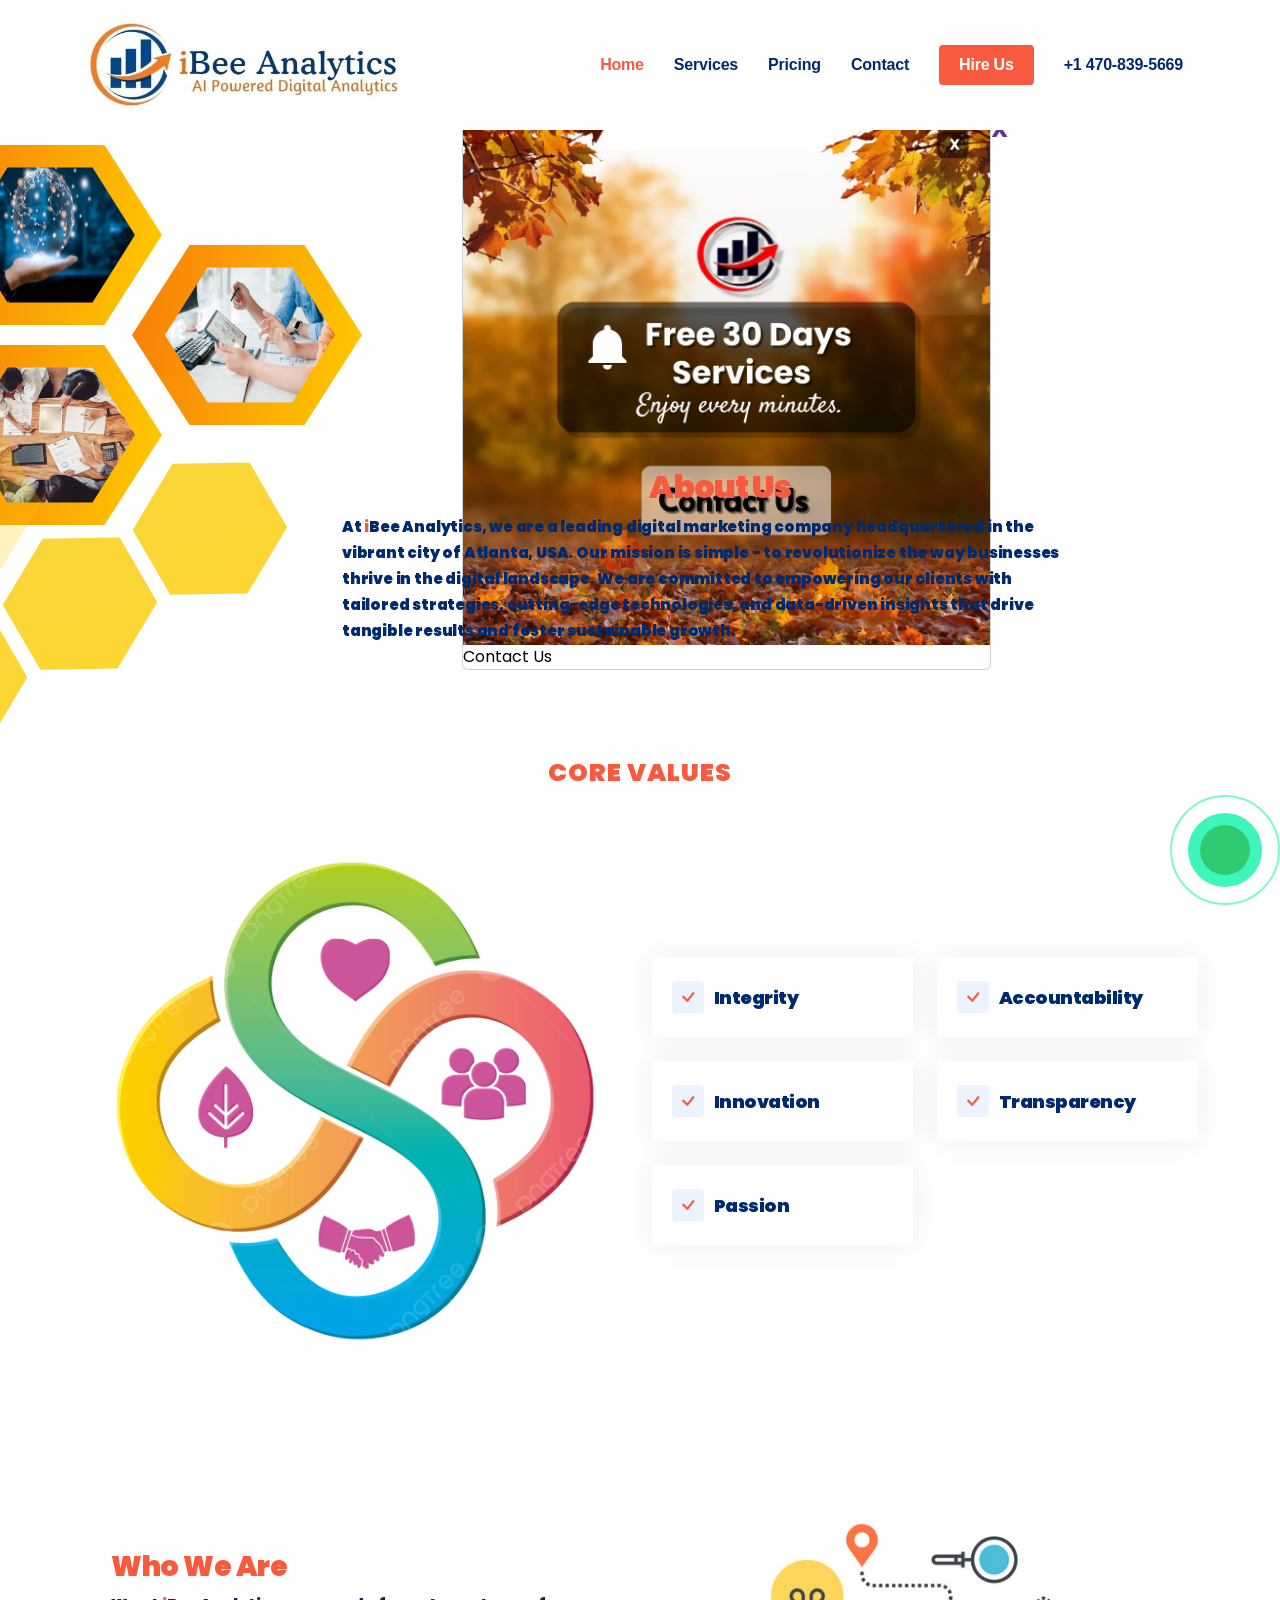
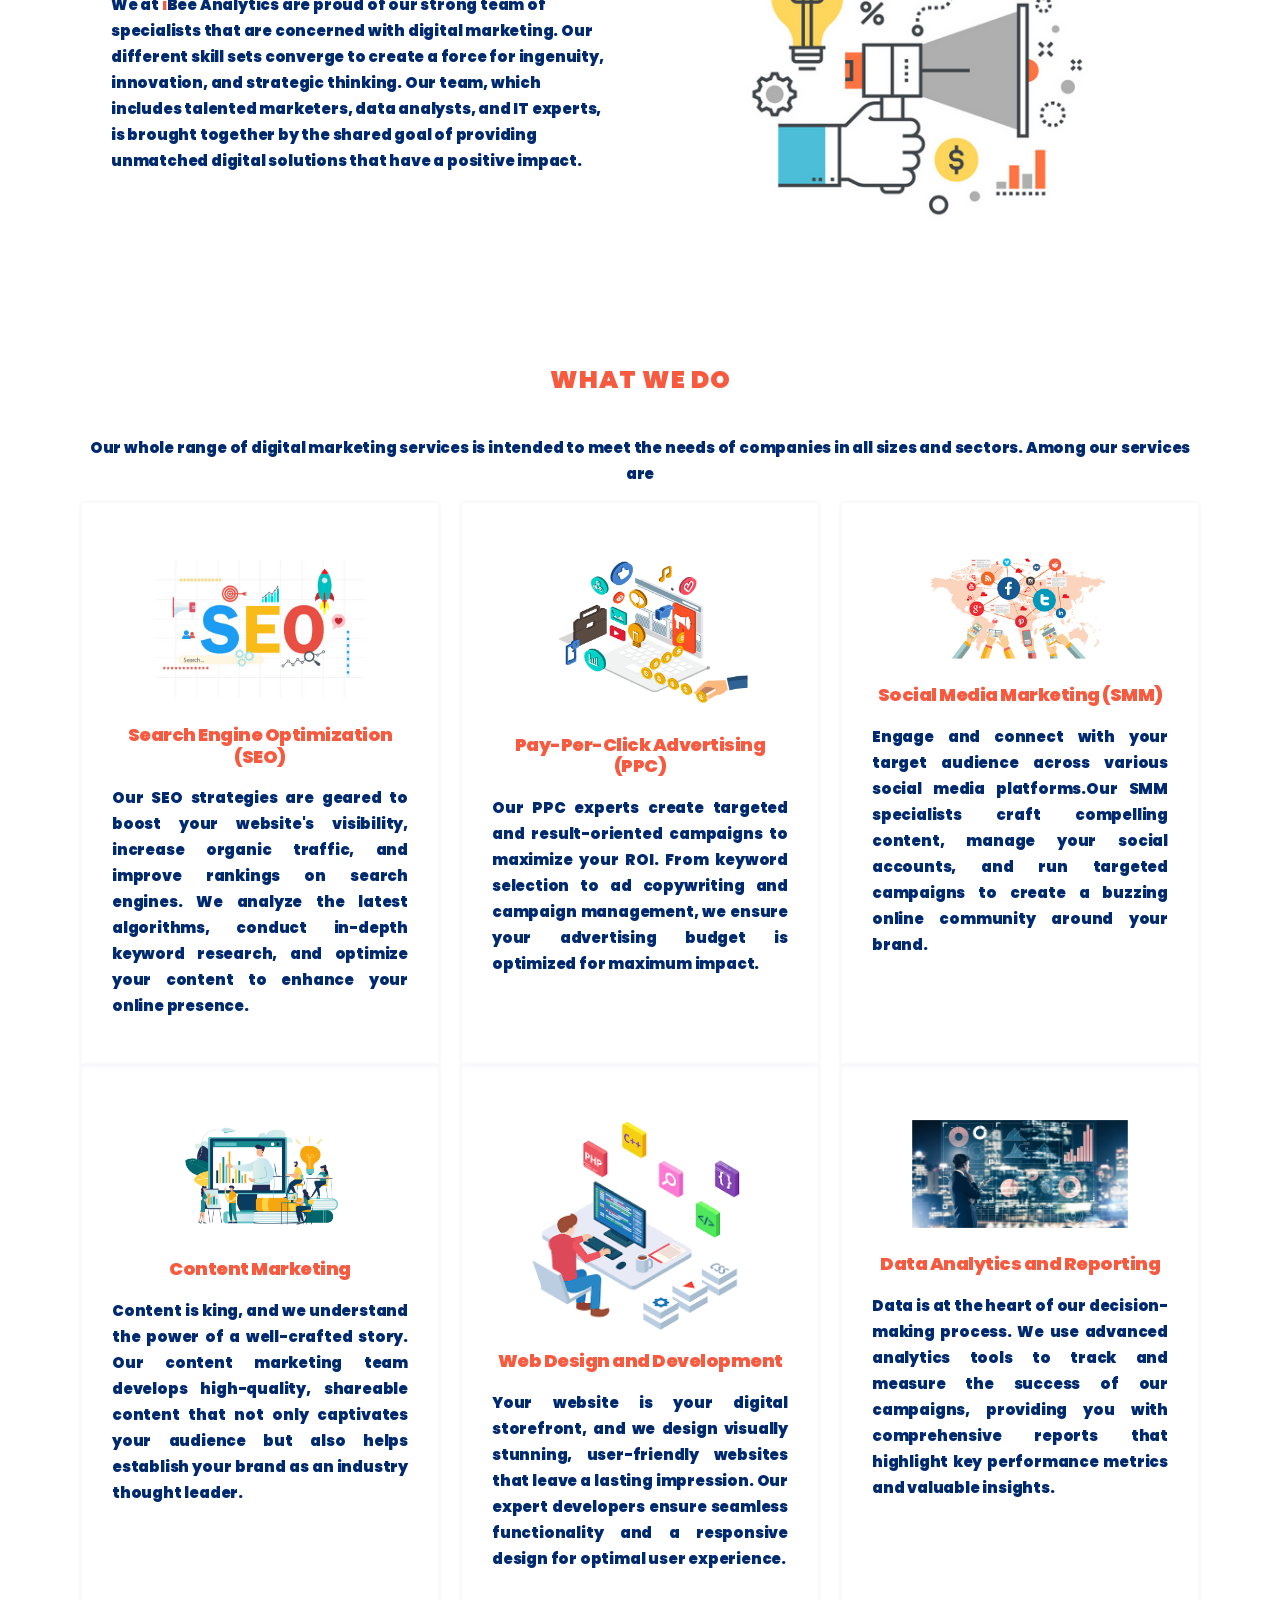
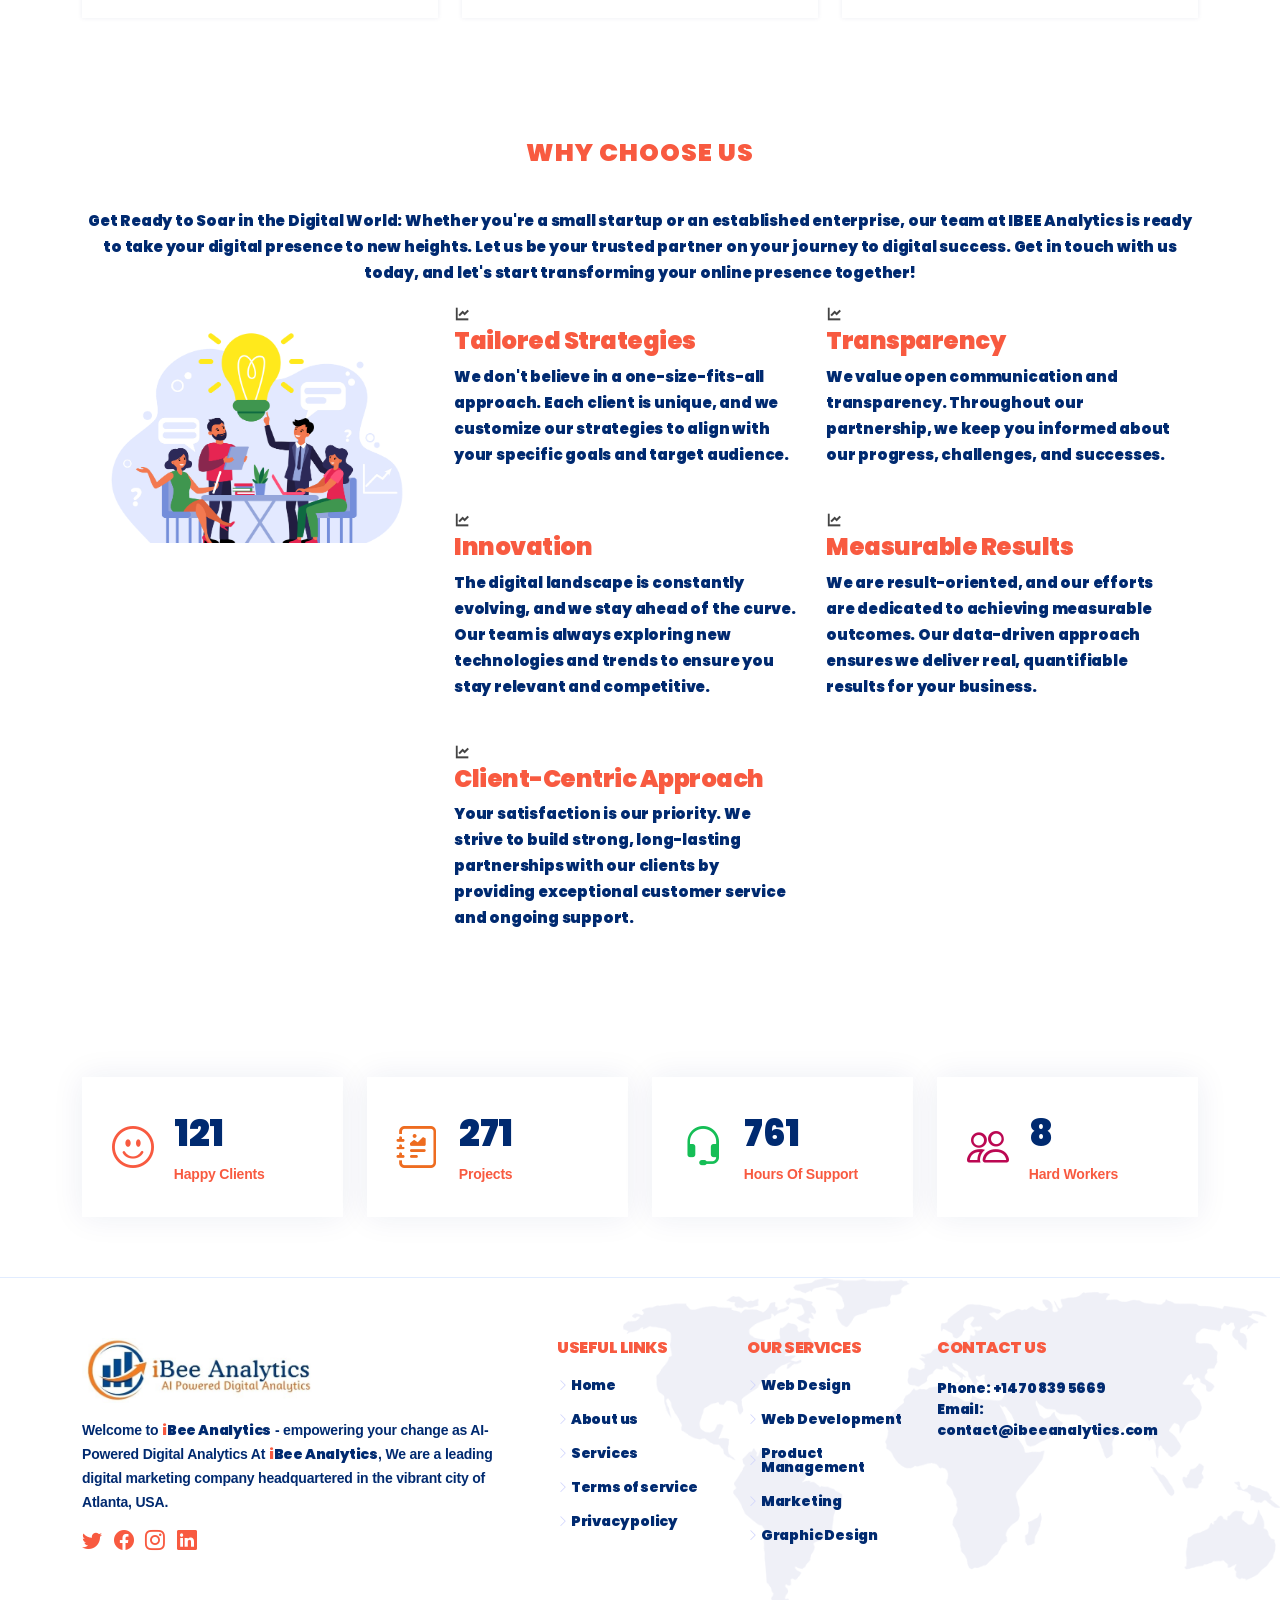
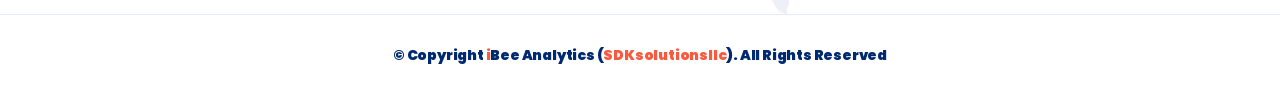
<file: index.html>
<!DOCTYPE html>
<html lang="en">
<meta http-equiv="content-type" content="text/html;charset=UTF-8" />
<head>
  <meta charset="utf-8">
  <meta content="width=device-width, initial-scale=1.0" name="viewport">
  <title> Home | iBee Analytics </title>
  <meta content="" name="description">
  <meta content="" name="keywords">
  <!-- Favicons -->
  <link rel="apple-touch-icon" sizes="180x180" href="assets/images/favicon/apple-touch-icon.png">
  <link rel="icon" type="image/png" sizes="32x32" href="assets/images/favicon/favicon-32x32.png">
  <link rel="icon" type="image/png" sizes="16x16" href="assets/images/favicon/favicon-16x16.png">
  <link href="assets/images/apple-touch-icon.png" rel="apple-touch-icon">
  <link rel="manifest" href="assets/images/favicon/site.html">
  <!-- Google Fonts -->
  <link rel="preconnect" href="https://fonts.googleapis.com/">
<link rel="preconnect" href="https://fonts.gstatic.com/" crossorigin>
<link rel="stylesheet" href="../maxcdn.bootstrapcdn.com/bootstrap/4.0.0/css/bootstrap.min.css" integrity="" crossorigin="anonymous">
        <link rel="stylesheet" href="../maxcdn.bootstrapcdn.com/bootstrap/4.0.0/css/bootstrap.min.css" integrity="" crossorigin="anonymous">
    <script src="../code.jquery.com/jquery-3.2.1.slim.min.js" integrity="" crossorigin="anonymous"></script>
        <script src="../cdnjs.cloudflare.com/ajax/libs/popper.js/1.12.9/umd/popper.min.js" integrity="" crossorigin="anonymous"></script>
        <script src="../maxcdn.bootstrapcdn.com/bootstrap/4.0.0/js/bootstrap.min.js" integrity="" crossorigin="anonymous"></script>
        <link href="../cdnjs.cloudflare.com/ajax/libs/font-awesome/5.8.0/css/all.min.css" rel="stylesheet">        
        <link rel="stylesheet" href="theme/css/animate.min.css">
        <link rel="stylesheet" href="../cdnjs.cloudflare.com/ajax/libs/SlickNav/1.0.10/slicknav.min.css">
        <link rel="stylesheet" href="theme/css/pricing-table.css">
        <link rel="stylesheet" href="theme/css/owl.carousel.min.css">
        <link rel="stylesheet" href="../cdnjs.cloudflare.com/ajax/libs/venobox/1.8.9/venobox.min.css">
        <link rel="stylesheet" href="theme/css/main.css">
        <link rel="stylesheet" href="theme/css/responsive.css">
        <link rel="stylesheet" href="theme/css/enquiry.css">
        <script src="theme/js/vendor/modernizr-2.8.3-respond-1.4.2.min.js"></script>
  <link href="assets/vendor/aos/aos.css" rel="stylesheet">
  <link href="assets/vendor/bootstrap/css/bootstrap.min.css" rel="stylesheet">
  <link href="assets/vendor/bootstrap-icons/bootstrap-icons.css" rel="stylesheet">
  <link href="assets/vendor/glightbox/css/glightbox.min.css" rel="stylesheet">
  <link href="assets/vendor/remixicon/remixicon.css" rel="stylesheet">
  <link href="assets/vendor/swiper/swiper-bundle.min.css" rel="stylesheet">
  <!-- Template Main CSS File -->
  <link href="assets/css/style.css" rel="stylesheet">
  <style type="text/css">
    body h1,p,span,h2,h3,h4,h5,a,table,div,title{
      /* font-family: 'Lugrasimo', cursive !important; */
      font-family: 'Poppins', sans-serif;
      font-weight: bolder !important;
    }
    h2{
      color: #f85a40 !important;
    }
   .cbh-phone{display:block;position:fixed; right: -50px;
  bottom: -55px; visibility:hidden;background-color:transparent;width:200px;height:200px;cursor:pointer;z-index:999;--backface-visibility:hidden; --transform:translateZ(0);-webkit-transition:visibility .5s;-moz-transition:visibility .5s;-o-transition:visibility .5s;transition:visibility .5s}
  .cbh-phone.cbh-show{visibility:visible}@-webkit-keyframes fadeInRight{0%{opacity:0;-webkit-transform:translate3d(100%,0,0);transform:translate3d(100%,0,0)}100%{opacity:1;-webkit-transform:none;transform:none}}@keyframes fadeInRight{0%{opacity:0;-webkit-transform:translate3d(100%,0,0);-ms-transform:translate3d(100%,0,0);transform:translate3d(100%,0,0)}100%{opacity:1;-webkit-transform:none;-ms-transform:none;transform:none}}@keyframes fadeInRightBig{0%{opacity:0;-webkit-transform:translate3d(2000px,0,0);transform:translate3d(2000px,0,0)}100%{opacity:1;-webkit-transform:none;transform:none}}@-webkit-keyframes fadeOutRight{0%{opacity:1}100%{opacity:0;-webkit-transform:translate3d(100%,0,0);transform:translate3d(100%,0,0)}}@keyframes fadeOutRight{0%{opacity:1}100%{opacity:0;-webkit-transform:translate3d(100%,0,0);-ms-transform:translate3d(100%,0,0);transform:translate3d(100%,0,0)}}.fadeOutRight{-webkit-animation-name:fadeOutRight;animation-name:fadeOutRight}
  .cbh-phone.cbh-static1{opacity:.6}
  .cbh-phone.cbh-hover1{opacity:1}
  .cbh-ph-circle{width:110px;height:110px;top:40px;left:40px;position:absolute;background-color:transparent;-webkit-border-radius:100%;-moz-border-radius:100%;border-radius:100%;border:2px solid rgba(30,30,30,.4);opacity:.1;-webkit-animation:cbh-circle-anim 1.2s infinite ease-in-out;-moz-animation:cbh-circle-anim 1.2s infinite ease-in-out;-ms-animation:cbh-circle-anim 1.2s infinite ease-in-out;-o-animation:cbh-circle-anim 1.2s infinite ease-in-out;animation:cbh-circle-anim 1.2s infinite ease-in-out;-webkit-transition:all .5s;-moz-transition:all .5s;-o-transition:all .5s;transition:all .5s}
  .cbh-phone.cbh-active .cbh-ph-circle1{-webkit-animation:cbh-circle-anim 1.1s infinite ease-in-out!important;-moz-animation:cbh-circle-anim 1.1s infinite ease-in-out!important;-ms-animation:cbh-circle-anim 1.1s infinite ease-in-out!important;-o-animation:cbh-circle-anim 1.1s infinite ease-in-out!important;animation:cbh-circle-anim 1.1s infinite ease-in-out!important}
  .cbh-phone.cbh-static .cbh-ph-circle{-webkit-animation:cbh-circle-anim 2.2s infinite ease-in-out!important;-moz-animation:cbh-circle-anim 2.2s infinite ease-in-out!important;-ms-animation:cbh-circle-anim 2.2s infinite ease-in-out!important;-o-animation:cbh-circle-anim 2.2s infinite ease-in-out!important;animation:cbh-circle-anim 2.2s infinite ease-in-out!important}
  .cbh-phone.cbh-hover .cbh-ph-circle{border-color:rgba(0,175,242,1);opacity:.5}
  .cbh-phone.cbh-green.cbh-hover .cbh-ph-circle{border-color:rgba(117,235,80,1);opacity:.5}
  .cbh-phone.cbh-green .cbh-ph-circle{border-color:rgba(0,175,242,1);opacity:.5}
  .cbh-phone.cbh-gray.cbh-hover .cbh-ph-circle{border-color:rgba(204,204,204,1);opacity:.5}
  .cbh-phone.cbh-gray .cbh-ph-circle{border-color:rgba(117,235,80,1);opacity:.5}
  .cbh-ph-circle-fill{width:74px;height:74px;top:58px;left:58px;position:absolute;background-color:#000;-webkit-border-radius:100%;-moz-border-radius:100%;border-radius:100%;border:2px solid transparent;opacity:.1;-webkit-animation:cbh-circle-fill-anim 2.3s infinite ease-in-out;-moz-animation:cbh-circle-fill-anim 2.3s infinite ease-in-out;-ms-animation:cbh-circle-fill-anim 2.3s infinite ease-in-out;-o-animation:cbh-circle-fill-anim 2.3s infinite ease-in-out;animation:cbh-circle-fill-anim 2.3s infinite ease-in-out;-webkit-transition:all .5s;-moz-transition:all .5s;-o-transition:all .5s;transition:all .5s}
  .cbh-phone.cbh-active .cbh-ph-circle-fill{-webkit-animation:cbh-circle-fill-anim 1.7s infinite ease-in-out!important;-moz-animation:cbh-circle-fill-anim 1.7s infinite ease-in-out!important;-ms-animation:cbh-circle-fill-anim 1.7s infinite ease-in-out!important;-o-animation:cbh-circle-fill-anim 1.7s infinite ease-in-out!important;animation:cbh-circle-fill-anim 1.7s infinite ease-in-out!important}
  .cbh-phone.cbh-static .cbh-ph-circle-fill{-webkit-animation:cbh-circle-fill-anim 2.3s infinite ease-in-out!important;-moz-animation:cbh-circle-fill-anim 2.3s infinite ease-in-out!important;-ms-animation:cbh-circle-fill-anim 2.3s infinite ease-in-out!important;-o-animation:cbh-circle-fill-anim 2.3s infinite ease-in-out!important;animation:cbh-circle-fill-anim 2.3s infinite ease-in-out!important;opacity:0!important}         .cbh-phone.cbh-hover .cbh-ph-circle-fill{background-color:rgba(0,175,242,.5);opacity:.75!important}
  .cbh-phone.cbh-green.cbh-hover .cbh-ph-circle-fill{background-color:rgba(117,235,80,.5);opacity:.75!important}
  .cbh-phone.cbh-green .cbh-ph-circle-fill{background-color:rgba(0,175,242,.5);opacity:.75!important}
  .cbh-phone.cbh-gray.cbh-hover .cbh-ph-circle-fill{background-color:rgba(204,204,204,.5);opacity:.75!important}
  .cbh-phone.cbh-gray .cbh-ph-circle-fill{background-color:rgba(117,235,80,.5);opacity:1!important}
  .cbh-ph-img-circle1{width:50px;height:50px;top:70px;left:70px;position:absolute;background-image:url(https://360imagem.com/google/images/wpp-icon.png);background-size: 40px 40px;background-color:rgba(30,30,30,.1);background-position:center center;background-repeat:no-repeat;-webkit-border-radius:100%;-moz-border-radius:100%;border-radius:100%;border:2px solid transparent;opacity:1;-webkit-animation:cbh-circle-img-anim 1s infinite ease-in-out;-moz-animation:cbh-circle-img-anim 1s infinite ease-in-out;-ms-animation:cbh-circle-img-anim 1s infinite ease-in-out;-o-animation:cbh-circle-img-anim 1s infinite ease-in-out;animation:cbh-circle-img-anim 1s infinite ease-in-out}
  .cbh-phone.cbh-active .cbh-ph-img-circle1{-webkit-animation:cbh-circle-img-anim 1s infinite ease-in-out!important;-moz-animation:cbh-circle-img-anim 1s infinite ease-in-out!important;-ms-animation:cbh-circle-img-anim 1s infinite ease-in-out!important;-o-animation:cbh-circle-img-anim 1s infinite ease-in-out!important;animation:cbh-circle-img-anim 1s infinite ease-in-out!important}
  .cbh-phone.cbh-static .cbh-ph-img-circle1{-webkit-animation:cbh-circle-img-anim 0s infinite ease-in-out!important;-moz-animation:cbh-circle-img-anim 0s infinite ease-in-out!important;-ms-animation:cbh-circle-img-anim 0s infinite ease-in-out!important;-o-animation:cbh-circle-img-anim 0s infinite ease-in-out!important;animation:cbh-circle-img-anim 0s infinite ease-in-out!important}
  .cbh-phone.cbh-hover .cbh-ph-img-circle1{background-color:rgba(0,175,242,1)}
  .cbh-phone.cbh-green.cbh-hover .cbh-ph-img-circle1:hover{background-color:rgba(117,235,80,1)}
  .cbh-phone.cbh-green .cbh-ph-img-circle1{background-color:rgba(0,175,242,1)}
  .cbh-phone.cbh-green .cbh-ph-img-circle1{background-color:rgba(0,175,242,1)}
  .cbh-phone.cbh-gray.cbh-hover .cbh-ph-img-circle1{background-color:rgba(204,204,204,1)}
  .cbh-phone.cbh-gray .cbh-ph-img-circle1{background-color:rgba(117,235,80,1)}@-moz-keyframes cbh-circle-anim{0%{-moz-transform:rotate(0deg) scale(0.5) skew(1deg);opacity:.1;-moz-opacity:.1;-webkit-opacity:.1;-o-opacity:.1}30%{-moz-transform:rotate(0deg) scale(.7) skew(1deg);opacity:.5;-moz-opacity:.5;-webkit-opacity:.5;-o-opacity:.5}100%{-moz-transform:rotate(0deg) scale(1) skew(1deg);opacity:.6;-moz-opacity:.6;-webkit-opacity:.6;-o-opacity:.1}}@-webkit-keyframes cbh-circle-anim{0%{-webkit-transform:rotate(0deg) scale(0.5) skew(1deg);-webkit-opacity:.1}30%{-webkit-transform:rotate(0deg) scale(.7) skew(1deg);-webkit-opacity:.5}100%{-webkit-transform:rotate(0deg) scale(1) skew(1deg);-webkit-opacity:.1}}@-o-keyframes cbh-circle-anim{0%{-o-transform:rotate(0deg) kscale(0.5) skew(1deg);-o-opacity:.1}30%{-o-transform:rotate(0deg) scale(.7) skew(1deg);-o-opacity:.5}100%{-o-transform:rotate(0deg) scale(1) skew(1deg);-o-opacity:.1}}@keyframes cbh-circle-anim{0%{transform:rotate(0deg) scale(0.5) skew(1deg);opacity:.1}30%{transform:rotate(0deg) scale(.7) skew(1deg);opacity:.5}100%{transform:rotate(0deg) scale(1) skew(1deg);opacity:.1}}@-moz-keyframes cbh-circle-fill-anim{0%{-moz-transform:rotate(0deg) scale(0.7) skew(1deg);opacity:.2}50%{-moz-transform:rotate(0deg) -moz-scale(1) skew(1deg);opacity:.2}100%{-moz-transform:rotate(0deg) scale(0.7) skew(1deg);opacity:.2}}@-webkit-keyframes cbh-circle-fill-anim{0%{-webkit-transform:rotate(0deg) scale(0.7) skew(1deg);opacity:.2}50%{-webkit-transform:rotate(0deg) scale(1) skew(1deg);opacity:.2}100%{-webkit-transform:rotate(0deg) scale(0.7) skew(1deg);opacity:.2}}@-o-keyframes cbh-circle-fill-anim{0%{-o-transform:rotate(0deg) scale(0.7) skew(1deg);opacity:.2}50%{-o-transform:rotate(0deg) scale(1) skew(1deg);opacity:.2}100%{-o-transform:rotate(0deg) scale(0.7) skew(1deg);opacity:.2}}@keyframes cbh-circle-fill-anim{0%{transform:rotate(0deg) scale(0.7) skew(1deg);opacity:.2}50%{transform:rotate(0deg) scale(1) skew(1deg);opacity:.2}100%{transform:rotate(0deg) scale(0.7) skew(1deg);opacity:.2}}@keyframes cbh-circle-img-anim{0%{transform:rotate(0deg) scale(1) skew(1deg)}10%{transform:rotate(-25deg) scale(1) skew(1deg)}20%{transform:rotate(25deg) scale(1) skew(1deg)}30%{transform:rotate(-25deg) scale(1) skew(1deg)}40%{transform:rotate(25deg) scale(1) skew(1deg)}100%,50%{transform:rotate(0deg) scale(1) skew(1deg)}}@-moz-keyframes cbh-circle-img-anim{0%{transform:rotate(0deg) scale(1) skew(1deg)}10%{-moz-transform:rotate(-25deg) scale(1) skew(1deg)}20%{-moz-transform:rotate(25deg) scale(1) skew(1deg)}30%{-moz-transform:rotate(-25deg) scale(1) skew(1deg)}40%{-moz-transform:rotate(25deg) scale(1) skew(1deg)}100%,50%{-moz-transform:rotate(0deg) scale(1) skew(1deg)}}@-webkit-keyframes cbh-circle-img-anim{0%{-webkit-transform:rotate(0deg) scale(1) skew(1deg)}10%{-webkit-transform:rotate(-25deg) scale(1) skew(1deg)}20%{-webkit-transform:rotate(25deg) scale(1) skew(1deg)}30%{-webkit-transform:rotate(-25deg) scale(1) skew(1deg)}40%{-webkit-transform:rotate(25deg) scale(1) skew(1deg)}100%,50%{-webkit-transform:rotate(0deg) scale(1) skew(1deg)}}@-o-keyframes cbh-circle-img-anim{0%{-o-transform:rotate(0deg) scale(1) skew(1deg)}10%{-o-transform:rotate(-25deg) scale(1) skew(1deg)}20%{-o-transform:rotate(25deg) scale(1) skew(1deg)}30%{-o-transform:rotate(-25deg) scale(1) skew(1deg)}40%{-o-transform:rotate(25deg) scale(1) skew(1deg)}100%,50%{-o-transform:rotate(0deg) scale(1) skew(1deg)}}
  .cbh-ph-img-circle1 {}
  .cbh-phone.cbh-green .cbh-ph-circle {border-color: rgb(0, 242, 164)}
  .cbh-phone.cbh-green .cbh-ph-circle-fill {background-color: rgb(0, 242, 164);}
  .cbh-phone.cbh-green .cbh-ph-img-circle1 {background-color:rgb(46, 203, 113);}

  .kmacb__manager-border {
    position: absolute;
    width: 75px;
    height: 75px;
    top: 50%;
    left: 50%;
    margin-top: -39.5px;
    margin-left: -39.5px;
    border-radius: 100%;
    border: 2px solid #ffe787;
    -webkit-animation: kmacb__manager-border-anim 1.5s ease-in-out .5s infinite;
    -moz-animation: kmacb__manager-border-anim 1.5s ease-in-out .5s infinite;
    -ms-animation: kmacb__manager-border-anim 1.5s ease-in-out .5s infinite;
    -o-animation: kmacb__manager-border-anim 1.5s ease-in-out .5s infinite;
    animation: kmacb__manager-border-anim 1.5s ease-in-out .5s infinite;
    opacity: .8;
    transform-origin: center;
  }
  .kmacb__manager-fill {
    background: #52aff7 center bottom no-repeat;
    position: absolute;
    width: 75px;
    height: 75px;
    top: 50%;
    left: 50%;
    margin-top: -37.5px;
    margin-left: -37.5px;
    border-radius: 100%;
    opacity: .5;
    -webkit-animation: kmacb__manager-fill-anim 1.5s ease-in-out infinite;
    -moz-animation: kmacb__manager-fill-anim 1.5s ease-in-out infinite;
    -ms-animation: kmacb__manager-fill-anim 1.5s ease-in-out infinite;
    -o-animation: kmacb__manager-fill-anim 1.5s ease-in-out infinite;
    animation: kmacb__manager-fill-anim 1.5s ease-in-out infinite;
    transform-origin: center;
  }
  .kmacb__manager-circle {
    background: #52aff7;
    position: absolute;
    width: 120px;
    height: 120px;
    top: 50%;
    left: 50%;
    margin-top: -60px;
    margin-left: -60px;
    border-radius: 100%;
  }
  
  </style>
</head>
  <body>
    <!-- ======= Header ======= -->
    
    <header id="header" class="header fixed-top" style="background-color: white;">
      
      <style>
  /* @media(max-width:991.33px){
    .navbar{
      width: 100vw;
    }
    .mobile-nav-toggle{
      margin-left: 600px;
    }

  } */

</style>

<div class="container-fluid container-xl d-flex align-items-center justify-content-between">
  <a href="index.html" class="logo d-flex align-items-center">
    <img src="assets/images/Ibee final.jpg" alt="iBee Analytics">
    <!-- <span style="color:#f85a40">i</span><span style="color:#002a70">Bee Analytics </span>
    <sub class="sub">AI-Powered Digital Analytics</sub> -->
  </a>
  <nav id="navbar" class="navbar">
    <ul>
      <li><a class="nav-link scrollto active" href="index.html">Home</a></li>
      <!-- <li><a class="nav-link scrollto" href="#about">About</a></li> -->
      <!-- <li><a class="nav-link scrollto" href="#">Solutions</a></li>
      <li><a class="nav-link scrollto" href="#">Work</a></li>
      <li><a class="nav-link scrollto" href="#">Partners</a></li>
      <li><a class="nav-link scrollto" href="#">News</a></li>
      <li><a class="nav-link scrollto" href="#">Careers</a></li>
      <li><a class="nav-link scrollto" href="#">Technology</a></li> -->
      <li><a class="nav-link scrollto" href="services.html">Services</a></li>
      <li><a class="nav-link scrollto" href="pricing.html">Pricing</a></li>
      <li><a class="nav-link scrollto" href="contact.html">Contact</a></li>
      <!-- <li><a class="nav-link scrollto" href="/faqs">FAQS</a></li> -->
      <li><a class="getstarted scrollto" href="hire-me.html">Hire Us</a></li>
      <a class="single" href="tel:+1 470-839-5669">+1 470-839-5669</a>
      

    </ul>
    <i class="bi bi-list mobile-nav-toggle"></i>
  </nav>
</div>

<style type="text/css">

  .sub{
    bottom: -30px;
    font-size: 13px;
    margin-left: -156px;
    color: #faf0ee;
  }
  .bi{
    color: #f85a40;
  }
  
</style>      
    </header>

    <div id="overlay">
      <div class="cv-spinner">
        <span class="spinner"></span>
      </div>
    </div>

    <!-- End Header -->
    
<style>

@media(max-width:991.33px){
 #home .hero-content{
    /* margin-left: 200px; */
  }
  .hexagons{
    margin-left: -200px;
    z-index: 200;
  }
}

@media (min-width:380px) and (max-width:1029.33px){
    #home .hero-content{
        margin-top: -300px;
  }
}
</style>
<section id="home" class="bg_m1 d-flex align-items-center">
            <!-- <div class="anim-elements">
                <div class="anim-element"><i class="fas fa-thumbs-up"></i></div>
                <div class="anim-element"><i class="fas fa-comments"></i></div>
                <div class="anim-element"><i class="fas fa-heart"></i></div>
                <div class="anim-element"><i class="fas fa-users"></i></div>
                <div class="anim-element"><i class="fas fa-grin-beam"></i></div>
            </div> -->
            <div class="container">
                <div class="row hero-wrap d-flex align-items-center">
                    <div class="col-lg-4" style="top: 246px;margin-Top:30px">
                        <div class="hexagons">
                            <div class="hexagon">
                                <span class="img1"></span>
                            </div>
                            <div class="hexagon">
                                <span class="img2"></span>
                            </div>
                            <div class="hexagon">
                                <span class="img3"></span>
                            </div>
                        </div>
                    </div>
                    <div class="col-lg-6 sm-padding" style="position: relative;top: 280px;">
                        
                        <div class="hero-content">
                            <p></p>
                            <h1 class="about_m12">Welcome to <span style="color:#f85a40;">i</span><span style="color:#002a70;">Bee Analytics</span> Empowering Your Digital Success!</h1>
                        </div>
                        <div class="text-center text-lg-start">
                        <a href="hire-me.html" class="btn-get-started scrollto d-inline-flex align-items-center justify-content-center align-self-center">
                          <span class="get_start">Get Started</span>
                           
                    </a>
                    <!--Google Fonts-->

<!--Stylesheets-->
<!-- <link rel="stylesheet" href="style.css"> -->

<style>
                          
.popup{

  display: flex;
  background-color: #ececec;
  width: 100px;
  height: 50px;
  /* padding: 30px 40px; */
  position: absolute;
  margin-left: 35%;
  transform: translate(-50%,-50%);
  /* left: 50%; */
  top: 50%;
  border-radius: 5px;
  font-family: "Poppins",sans-serif;
  display:flex;
  text-align: center;
  color: #c5c5c5;
  box-shadow: rgba(0, 0, 0, 0.25) 0px 54px 55px, rgba(0, 0, 0, 0.12) 0px -12px 30px, rgba(0, 0, 0, 0.12) 0px 4px 6px, rgba(0, 0, 0, 0.17) 0px 12px 13px, rgba(0, 0, 0, 0.09) 0px -3px 5px;
  
  }
  
  .popup button{
  display:none;
  margin:  0 0 20px auto;
  background-color: transparent;
  font-size: 40px;
  color: #050000;
  border: none;
  outline: none;
  cursor: pointer;
  }
  .popup .welcome_msg{
  color: rgb(2, 6, 95);
  font-size: 50px;
  
  
  text-transform: uppercase;
  background-image: linear-gradient(
  -225deg,
  #231557 0%,
  #44107a 29%,
  #ff1361 67%,
  #fff800 100%
  );
  background-size: auto auto;
  background-clip: content-box;
  background-size: 200% auto;
  color: #fff;
  background-clip: text;
 -webkit-text-fill-color: transparent;
  -webkit-background-clip: text;
  -webkit-text-fill-color: transparent;
  animation: textclip 2s linear infinite;
  display: none;
  }
  
  @keyframes textclip {
  to {
  background-position: 200% center;
  }
  }
  
  @media(max-width:1029.33px){
  .popup{
      /* width: 300px !important;  */
      height: 300px;
      margin-left: 150px;
      margin-top: -130px;
      z-index: 2;
  
  }
  }
  @media(max-width:990px){
  .popup{
      /* width: 200px !important;  */
      height: 300px;
      margin-left: 350px;
      margin-top: -130px;
      z-index: 2;
  
  }
  }
  @media(max-width:767.33px){
  .popup{
      /* width: 200px !important;  */
      height: 200px;
      width: 300px;
      margin-left: 250px;
      margin-top: -130px;
      z-index: 2;
      justify-content: center;
  }
  .popup .welcome_msg{
      font-size: 40px;
      
  }
  }
  @media(max-width:770px){
  .popup{
      /* width: 200px !important;  */
      /* height: 200px;*/
      width: 550px; 
      margin-left: 270px;
      margin-top: -170px;
      z-index: 2;
      justify-content: center;
  }
  .popup .welcome_msg{
      font-size: 40px;
      
  }
  }
  @media(max-width:716px){
  .popup{
      margin-top: -200px !important;
      margin-left: 240px !important;
      z-index: 2;
      justify-content: center;
      /* opacity: 0; */
  }
  .popup .welcome_msg{
      font-size: 40px;
      
  }
  }
  @media(max-width:602px){
  .popup{
      margin-top: -200px !important;
      margin-left: 240px !important;
      z-index: 2;
      width: 400px !important;
      justify-content: center;
      /* opacity: 0; */
  }
  .popup .welcome_msg{
      font-size: 40px;
      
  }
  }
  @media(max-width:766px){
  .popup{
      /* width: 200px !important;  */
      /* height: 200px;*/
      width: 550px; 
      margin-left: 270px;
      margin-top: -200px;
      z-index: 2;
      justify-content: center;
  }
  .popup .welcome_msg{
      font-size: 40px;
      
  }
  }
  @media(max-width:696px){
  .popup{
      /* width: 200px !important;  */
      /* height: 200px;*/
      width: 550px; 
      /* margin-left: 270px; */
      margin-top: -200px;
      z-index: 2;
      justify-content: center;
  }
  .popup .welcome_msg{
      font-size: 40px;
      
  }
  }
  @media(max-width:466px){
  .popup{
      /* width: 200px !important;  */
      height:auto;
      width:auto;
      margin-left: 150px;
      margin-top: -130px;
      z-index: 2;
      justify-content: center;
      opacity: 1;
  }
  .popup .welcome_msg{
      font-size: 40px;
      
  }
  }
  @media(max-width:474px){
  .popup{
      margin-left: 210px !important;
  }
  }
  @media(max-width:470px){
  .popup{
      margin-left: -90px;
  }
  }
  @media(max-width:448px){
  .popup{
      width: 300px !important;
      /* margin-left: -90px; */
  }
  }
  @media(max-width:580px){
  .popup{
      /* width: 200px !important;  */
      height: 200px;
      width: 400px;
      margin-left: 250px;
      margin-top: -180px;
      z-index: 2;
      justify-content: center;
      
  }
  .popup .welcome_msg{
      font-size: 20px;
  
  }
  }
  @media(max-width:510px){
  .popup{
      margin-left: 240px;
  }
  }
  @media(max-width:474px){
  .popup{
      margin-left: 220px;
  }
  }
  
  @media(max-width:450px){
  .popup{
     width: 300px;
     height: 200px;
  
  }
  }
  @media(max-width:430px){
  .popup{
     margin-left: 200px;
  }
  }
  @media(max-width:398px){
  .popup{
     margin-left: 180px;
     margin-top: -200px;
  }
  }
  @media(max-width:368px){
  .popup{
     margin-left: 170px;
     margin-top: -200px;
  }
  }
  @media(max-width:352px){
  .popup{
     margin-left: 160px;
     margin-top: -200px;
  }
  }
  @media(max-width:991.33px){
  .popup{
     margin-left: 320px;
     margin-top: -130px;
  }
  }
  @media (max-width:374px){
  .popup{
      opacity: 1;
      width: 300px;
      height: 200px;
      margin-left: 160px;
      margin-top: -250px;
  }
  }
  @media(max-width:646px){
  .popup{
      margin-left: 240px;
      margin-top: -230px;
  }
  }
  @media(max-width:388px){
  .popup{
      /* width: 300px !important; */
      margin-left: 160px !important;
  }
  }
  @media(max-width:336px){
  .popup{
      width: 250px !important;
      margin-left: 160px !important;
  }
  }
  @media(max-width:314px){
  .popup{
      width: 250px !important;
      margin-left: 130px !important;
  }
  }
  @media(max-width:290px){
  .popup{
      width: 200px !important;
      margin-left: 130px !important;
  }
  }
  </style>
  
  <section>
    <div class="box">
      <button type="button" id="close" class="close" data-dismiss="modal">X<i class="i-escape"></i></button>
       <div class="card">
        <img src="assets/images/popuop.jpg" alt="image"/>
        <a href="https://www.ibeeanalytics.com/hire-me">
         <button>Contact Us </button>  
  
    </div>
  </div>
  </section>
  <!-- Script -->
  <script>
  window.addEventListener("load", function () {
    setTimeout(function () {
        document.querySelector(".popup").style.display = "block";
    }, 5000);
  });
  
  document.querySelector("#close").addEventListener("click", function () {
    document.querySelector(".popup").style.display = "none";
    });
  </script>
                          
                          
                        </a>
                        
                      </div>
                    </div> 
                    <div class="col-lg-2 sm-padding d-none d-lg-block"></div>
                    <div class="col-lg-4 sm-padding" style="margin-left: 800px">
                        <div id="carouselExampleControls" class="carousel slide mt-0 mt-lg-5" data-ride="carousel">
                            <div class="carousel-inner banner_m1" style="height: 404px;">
                                <!-- <div class="carousel-item active"><img class="d-block" src="assets/img/34234234.gif" alt="Second slide" style="height: 404px;width: 490px !important;"></div> -->
                                <!-- <div class="carousel-item "><img class="d-block" src="theme/img/1.png" alt="First slide" style="height: 404px;width: 490px; !important"></div>                                 -->
                            </div>
                            
                        </div>
                    </div>                  
                </div>               
            </div>
        </section>


        <style>
        #g4g {
            position: relative;
            animation-name: GFG;
            animation-duration: 5s;
            animation-timing-function: linear;
            animation-delay: 1s;
            animation-iteration-count: infinite;
            animation-direction: alternate;
        }
 
        @keyframes GFG {
            0% {
                left: 0px;
                top: 0px;
            }
 
            25% {
                left: 200px;
                top: 200px;
            }
 
            50% {
                left: 200px;
                top: 0px;
            }
 
            75% {
                left: 0px;
                top: 200px;
            }
 
            100% {
                left: 0px;
                top: 0px;
            }
        }
    </style>
<main id="main">
    
    <!-- <section id="about" class="values">
  <div class="container" data-aos="fade-up">
    <header class="section-header">
      <h2>About Us</h2>
    </header>
    <div class="row">    
      <p class="about_m1">
          At <span style="color:#f85a40">i</span><span style="color:#002a70">Bee Analytics</span>, we are a leading digital marketing company headquartered in the vibrant city of Atlanta, USA. Our mission is simple - to revolutionize the way businesses thrive in the digital landscape. We are committed to empowering our clients with tailored strategies, cutting-edge technologies, and data-driven insights that drive tangible results and foster sustainable growth.          
      </p>
             <div class="text-center text-lg-start">
        <a href="#" class="btn-read-more d-inline-flex align-items-center justify-content-center align-self-center">
          <span>Read More</span>
          <i class="bi bi-arrow-right"></i>
        </a>
      </div>
          </div>
  </div>
</section> -->
<style>
  @media (max-width:1268px){
    .col-md-8{
      margin-left: 300px !important;

    }
}
@media (max-width:1036px){
    .col-md-8{
      margin-left: 260px !important;

    }
}

@media (max-width:990px){
    .col-md-8{
      margin-left: 100px !important;
      display: flex;
      width: 100%;
    }
}
@media (max-width:920px){
    .col-md-8{
      margin-left: 80px !important;
      display: flex;
      width: 100%;
    }
}
@media (max-width:900px){
    .col-md-8{
      margin-left: 100px !important;
      display: flex;
      width: 100%;
    }
}


@media (max-width:856px){
    .col-md-8{
      margin-left: 70px !important;
      display: flex;
      width: 100%;
      margin-top: -60px;
    }
}
@media (max-width:772px){
    .col-md-8{
      margin-left: 40px !important;
      display: flex;
      width: 100%;
      margin-top: -60px;
    }
}
@media (max-width:610px){
    .col-md-8{
      margin-left: 10px !important;
      display: flex;
      width: 90%;
      margin-top: -60px;
    }
}
@media (max-width:590px){
    .col-md-8{
      margin-left: 10px !important;
      display: flex;
      width: 90%;
      margin-top: -60px;
  }
}
@media (max-width:580px){
  .col-md-8 .hero-content h2{
    margin-left: -20% !important; 
  }
}
@media (max-width:376px){
    .col-md-8 .hero-content h2{
      margin-left: 70px !important;
      display: flex;
      z-index: 1 !important;
      width: 100%;
      margin-top: -80px;
  }
  .col-md-8 .hero-content p{
      margin-left: -200px !important;
      /* display: flex; */

      z-index: 1 !important;
      width: 200%;
      margin-top: -30px;
  }
}

@media (max-width:320px){
    .col-md-8 .hero-content h2{
      margin-left: 70px !important;
      display: flex;
      z-index: 1 !important;
      width: 100%;
      margin-top: -80px;
  }
  .col-md-8 .hero-content p{
      margin-left: -200px !important;
      /* display: flex; */

      z-index: 1 !important;
      width: 150%;
      margin-top: -30px;
  }
}


@media (max-width:292px){
    .col-md-8 .hero-content h2{
      margin-left: 60px !important;
      display: flex;
      z-index: 1 !important;
      width: 100%;
      margin-top: -80px;
  }
  .col-md-8 .hero-content p{
      margin-left: -200px !important;
      /* display: flex; */

      z-index: 1 !important;
      width: 150%;
      margin-top: -30px;
  }
}

@media(max-width:810px){
  .col-md-8 .hero-content {
    width:600px;
  }
  
}
@media(max-width:646px){
  .col-md-8 .hero-content {
    margin-left: -40px;
  }
  
}
@media(max-width:606px){
  .col-md-8 .hero-content h2{
    
    width:500px;
    margin-left: -30px;
  }
  .col-md-8 .hero-content p{
    width:500px;
    margin-left: -100px;
  }
}
@media(max-width:608px){
  .col-md-8 .hero-content {
    width:500px;
    margin-left: 100px;
  }
  
}
@media(max-width:526px){
  .col-sm-12 .hero-content h2{
    width:400px;
    /* margin-left: 100px; */
  }
  
  .col-sm-12 .hero-content p{
    width:400px;
    margin-left: -30px;
  }
}
@media(max-width:512px){
  .col-sm-12 .hero-content h2{
    width:400px;
    margin-left: -70px;
  }
  
  .col-sm-12 .hero-content p{
    width:400px;
    margin-left: -50px;
  }
}
@media(max-width:470px){
  .col-sm-12 .hero-content h2{
    width:400px;
    margin-left: -70px;
  }
  
  .col-sm-12 .hero-content p{
    width:400px;
    margin-left: -70px;
  }
}
@media(max-width:436px){
  .col-sm-12 .hero-content{
    width:300px !important;
    margin-left: 60px !important;
    justify-content: center;
    align-items: center;
  }
}
@media(max-width:420px){
  .col-sm-12 .hero-content h2{
    margin-left: 10px;
  }
  .col-sm-12 .hero-content p{
    width: 300px;
    margin-left: -20px;
  }
}
@media(max-width:376px){
  .col-sm-12 .hero-content{
    display: block;
    width: 100vw !important;
    /* margin-left: -100px !important; */
  }
  .col-sm-12 .hero-content h2{
    margin-left: -30% !important;
  }
  .col-sm-12 .hero-content p{
    width: 300px !important;
    margin-left: -50px !important;
    margin-top: 10px;
  }
}
@media(max-width:340px){
  .col-sm-12 .hero-content{
    display: block;
    width: 100vw !important;
  }
  .col-sm-12 .hero-content h2{
    margin-left: -40% !important;
  }
  .col-sm-12 .hero-content p{
    width: 250px !important;
    margin-left: -50px !important;
    margin-top: 10px;
  }
}
@media(max-width:290px){
  .col-sm-12 .hero-content{
    display: block;
    width: 100vw !important;
  }
  .col-sm-12 .hero-content h2{
    margin-left: -50% !important;
  }
  .col-sm-12 .hero-content p{
    width: 220px !important;
    margin-left: -50px !important;
    margin-top: 10px;
  }
}

@media(max-width:1350px){
  .col-sm-12 .hero-content h2{
    display: flex;
    justify-content: center;
    align-items: center;
    margin-left:  20px;
  }
}
</style>
<section  id="about" class="content-section pos-rel padding mt-5">
            <div class="right-side-hexagons-family">
              <div class="top-branch">
                  <div class="right-hexagon"></div>
              </div>
              <div style="display: flex;">
                  <div class="right-hexagon"></div>
                  <div class="right-hexagon"></div>
                  <div class="right-hexagon"></div>
              </div>
          </div>
            <div class="container">
              
                <div class="row hero-wrap d-flex align-items-center">   
                  <div>
                    
                  </div>                 
                    

                      <div class="col-lg-8 col-sm-12 sm-padding col-md-8 d-flex " style="margin-left: 260px;margin-top:-80px;">
                        <div class="hero-content" >
                            <h2>About Us</h2>
                            <p style="margin-bottom:4px;color:#002a70">At <span style="color:#f85a40">i</span><span style="color:#002a70">Bee Analytics</span>, <span style="color:#002a70">we are a leading digital marketing company headquartered in the vibrant city of Atlanta, USA. Our mission is simple - to revolutionize the way businesses thrive in the digital landscape. We are committed to empowering our clients with tailored strategies, cutting-edge technologies, and data-driven insights that drive tangible results and foster sustainable growth.</span> </p> 
                        </div>
                    </div>                  
                </div>
            </div>
        </section>    <section id="features" class="features">

      <div class="container" data-aos="fade-up">

        <header class="section-header">
          <h2>Core values</h2>
        </header>

        <div class="row">

          <div class="col-lg-6">
            <img src="assets/images/core1.png" class="img-fluid" alt="">
          </div>

          <div class="col-lg-6 mt-5 mt-lg-0 d-flex">
            <div class="row align-self-center gy-4">

              <div class="col-md-6" data-aos="zoom-out" data-aos-delay="200">
                <div class="feature-box d-flex align-items-center">
                  <i class="bi bi-check"></i>
                  <h3>Integrity</h3>
                </div>
              </div>

              <div class="col-md-6" data-aos="zoom-out" data-aos-delay="300">
                <div class="feature-box d-flex align-items-center">
                  <i class="bi bi-check"></i>
                  <h3>Accountability</h3>
                </div>
              </div>

              <div class="col-md-6" data-aos="zoom-out" data-aos-delay="400">
                <div class="feature-box d-flex align-items-center">
                  <i class="bi bi-check"></i>
                  <h3>Innovation</h3>
                </div>
              </div>

              <div class="col-md-6" data-aos="zoom-out" data-aos-delay="500">
                <div class="feature-box d-flex align-items-center">
                  <i class="bi bi-check"></i>
                  <h3>Transparency</h3>
                </div>
              </div>

              <div class="col-md-6" data-aos="zoom-out" data-aos-delay="600">
                <div class="feature-box d-flex align-items-center">
                  <i class="bi bi-check"></i>
                  <h3>Passion</h3>
                </div>
              </div>

            </div>
          </div>

        </div>  
    </section>    <section class="values">
      <div class="container" data-aos="fade-up">
        <div class="row gx-0">
          <div class="col-lg-6 d-flex flex-column justify-content-center" data-aos="fade-up" data-aos-delay="200">
            <div class="content con_m1">
              <h3 style="color:#f85a40">Who We Are</h3>
              <p class="about_m1">
                We at <span style="color:#f85a40">i</span><span style="color:#002a70">Bee Analytics</span> are proud of our strong team of specialists that are concerned with digital marketing. Our different skill sets converge to create a force for ingenuity, innovation, and strategic thinking. Our team, which includes talented marketers, data analysts, and IT experts, is brought together by the shared goal of providing unmatched digital solutions that have a positive impact.
              </p>
              <div class="text-center text-lg-start">
                <!-- <a href="#" class="btn-read-more d-inline-flex align-items-center justify-content-center align-self-center">
                  <span>Read More</span>
                  <i class="bi bi-arrow-right"></i>
                </a> -->
              </div>
            </div>
          </div>
          <div class="col-lg-6 d-flex align-items-center" data-aos="zoom-out" data-aos-delay="200">
            <img src="assets/images/awareness-advertising.webp" class="img-fluid" alt="">
          </div>
        </div>
      </div>
</section>    <section id="values" class="values">
  <div class="container" data-aos="fade-up">
    <header class="section-header">
      <h2>What We Do</h2>      
    </header>
    <p class="about_m1" style="text-align:center;">Our whole range of digital marketing services is intended to meet the needs of companies in all sizes and sectors. Among our services are</p>
        <div class="row">
            <div class="col-lg-4 col-md-3">
        <div class="box">
          <img src="assets/images/values1.jpg" class="img-fluid" alt="">
          <h3>Search Engine Optimization (SEO)</h3>
          <p class="about_m1" style="text-align: justify">Our SEO strategies are geared to boost your website&#039;s visibility, increase organic traffic, and improve rankings on search engines. We analyze the latest algorithms, conduct in-depth keyword research, and optimize your content to enhance your online presence.</p>
        </div>
      </div>
            <div class="col-lg-4 col-md-3">
        <div class="box">
          <img src="assets/images/PPC advertising.png" class="img-fluid" alt="">
          <h3>Pay-Per-Click Advertising (PPC)</h3>
          <p class="about_m1" style="text-align: justify">Our PPC experts create targeted and result-oriented campaigns to maximize your ROI. From keyword selection to ad copywriting and campaign management, we ensure your advertising budget is optimized for maximum impact.</p>
        </div>
      </div>
            <div class="col-lg-4 col-md-3">
        <div class="box">
          <img src="assets/images/social media.png" class="img-fluid" alt="">
          <h3>Social Media Marketing (SMM)</h3>
          <p class="about_m1" style="text-align: justify">Engage and connect with your target audience across various social media platforms.Our SMM specialists craft compelling content, manage your social accounts, and run targeted campaigns to create a buzzing online community around your brand.</p>
        </div>
      </div>
            <div class="col-lg-4 col-md-3">
        <div class="box">
          <img src="assets/images/content-marketing.png" class="img-fluid" alt="">
          <h3>Content Marketing</h3>
          <p class="about_m1" style="text-align: justify">Content is king, and we understand the power of a well-crafted story. Our content marketing team develops high-quality, shareable content that not only captivates your audience but also helps establish your brand as an industry thought leader.</p>
        </div>
      </div>
            <div class="col-lg-4 col-md-3">
        <div class="box">
          <img src="assets/images/Website.png" class="img-fluid" alt="">
          <h3>Web Design and Development</h3>
          <p class="about_m1" style="text-align: justify">Your website is your digital storefront, and we design visually stunning, user-friendly websites that leave a lasting impression. Our expert developers ensure seamless functionality and a responsive design for optimal user experience.</p>
        </div>
      </div>
            <div class="col-lg-4 col-md-3">
        <div class="box">
          <img src="assets/images/data1.jpeg" class="img-fluid" alt="">
          <h3>Data Analytics and Reporting</h3>
          <p class="about_m1" style="text-align: justify">Data is at the heart of our decision-making process. We use advanced analytics tools to track and measure the success of our campaigns, providing you with comprehensive reports that highlight key performance metrics and valuable insights.</p>
        </div>
      </div>
          </div>
      </div>
</section>    <section id="features" class="features">
      <div class="container" data-aos="fade-up">
        <header class="section-header">
          <h2>Why Choose Us</h2>
        </header>
        <p style="text-align:center;" class="about_m1">Get Ready to Soar in the Digital World: Whether you're a small startup or an established enterprise, our team at IBEE Analytics is ready to take your digital presence to new heights. Let us be your trusted partner on your journey to digital success. Get in touch with us today, and let's start transforming your online presence together!</p>
        <div class="row">
          <div class="row">
            <div class="col-xl-4 text-center" data-aos="fade-right" data-aos-delay="100">
              <img src="assets/images/why-choose-us.png" class="img-fluid p-4" alt="">
              
            </div>
                        <div class="col-xl-8 d-flex content">
              <div class="row align-self-center gy-4">
                                <div class="col-md-6 icon-box" data-aos="fade-up">
                  <i class="ri-line-chart-line"></i>
                  <div>
                    <h4 class="about_head_m1">Tailored Strategies</h4>
                    <p class="about_m1">We don&#039;t believe in a one-size-fits-all approach. Each client is unique, and we customize our strategies to align with your specific goals and target audience.</p>
                  </div>
                </div>

                                <div class="col-md-6 icon-box" data-aos="fade-up">
                  <i class="ri-line-chart-line"></i>
                  <div>
                    <h4 class="about_head_m1">Transparency</h4>
                    <p class="about_m1">We value open communication and transparency. Throughout our partnership, we keep you informed about our progress, challenges, and successes.</p>
                  </div>
                </div>

                                <div class="col-md-6 icon-box" data-aos="fade-up">
                  <i class="ri-line-chart-line"></i>
                  <div>
                    <h4 class="about_head_m1">Innovation</h4>
                    <p class="about_m1">The digital landscape is constantly evolving, and we stay ahead of the curve. Our team is always exploring new technologies and trends to ensure you stay relevant and competitive.</p>
                  </div>
                </div>

                                <div class="col-md-6 icon-box" data-aos="fade-up">
                  <i class="ri-line-chart-line"></i>
                  <div>
                    <h4 class="about_head_m1">Measurable Results</h4>
                    <p class="about_m1">We are result-oriented, and our efforts are dedicated to achieving measurable outcomes. Our data-driven approach ensures we deliver real, quantifiable results for your business.</p>
                  </div>
                </div>

                                <div class="col-md-6 icon-box" data-aos="fade-up">
                  <i class="ri-line-chart-line"></i>
                  <div>
                    <h4 class="about_head_m1">Client-Centric Approach</h4>
                    <p class="about_m1">Your satisfaction is our priority. We strive to build strong, long-lasting partnerships with our clients by providing exceptional customer service and ongoing support.</p>
                  </div>
                </div>

                              </div> 
              
            </div>
                       </div>
        </div>
      </div>
</section>    
       
</main>

   <!-- ======= Footer ======= -->
    <footer id="footer" class="footer">
     <!-- <div class="footer-newsletter">
  <div class="container">
    <div class="row justify-content-center">
      <div class="col-lg-12 text-center">
        <h4>Our Newsletter</h4>
      </div>
      <div class="col-lg-6">
        <form action="" method="post">
          <input type="email" name="email"><input type="submit" value="Subscribe">
        </form>
      </div>
    </div>
  </div>
</div> -->
<section id="counts" class="counts">
  <div class="container" data-aos="fade-up">

    <div class="row gy-4">

      <div class="col-lg-3 col-md-6">
        <div class="count-box">
          <i class="bi bi-emoji-smile"></i>
          <div>
            <span data-purecounter-start="0" data-purecounter-end="232" data-purecounter-duration="1" class="purecounter"></span>
            <p class="about_head_m1">Happy Clients</p>
          </div>
        </div>
      </div>

      <div class="col-lg-3 col-md-6">
        <div class="count-box">
          <i class="bi bi-journal-richtext" style="color: #ee6c20;"></i>
          <div>
            <span data-purecounter-start="0" data-purecounter-end="521" data-purecounter-duration="1" class="purecounter"></span>
            <p class="about_head_m1">Projects</p>
          </div>
        </div>
      </div>

      <div class="col-lg-3 col-md-6">
        <div class="count-box">
          <i class="bi bi-headset" style="color: #15be56;"></i>
          <div>
            <span data-purecounter-start="0" data-purecounter-end="1463" data-purecounter-duration="1" class="purecounter"></span>
            <p class="about_head_m1">Hours Of Support</p>
          </div>
        </div>
      </div>

      <div class="col-lg-3 col-md-6">
        <div class="count-box">
          <i class="bi bi-people" style="color: #bb0852;"></i>
          <div>
            <span data-purecounter-start="0" data-purecounter-end="15" data-purecounter-duration="1" class="purecounter"></span>
            <p class="about_head_m1">Hard Workers</p>
          </div>
        </div>
      </div>

    </div>

  </div>
</section><div class="footer-top">
  <div class="container">
    <div class="row gy-4">
      <div class="col-lg-5 col-md-12 footer-info">
        <a href="index.html" class="logo d-flex align-items-center">
          <img src="assets/images/Ibee final.jpg" alt="">
        </a>
        <p class="about_m1">Welcome to <span style="color:#f85a40">i</span><span style="color:#002a70">Bee Analytics</span> - empowering your change as AI-Powered Digital Analytics At <span style="color:#f85a40">i</span><span style="color:#002a70">Bee Analytics</span>, We are a leading digital marketing company headquartered in the vibrant city of Atlanta, USA.</p>
        <div class="social-links mt-3">
          <a href="https://twitter.com/@iBee_Analytics" target="_blank" class="twitter"><i class="bi bi-twitter"></i></a>
          <a href="https://www.facebook.com/profile.php?id=61552503802057" target="_blank" class="facebook"><i class="bi bi-facebook"></i></a>
          <a href="https://www.instagram.com/ibee_analytics/" target="_blank" class="instagram"><i class="bi bi-instagram"></i></a>
          <a href="#" target="_blank" class="linkedin"><i class="bi bi-linkedin"></i></a>
        </div>
      </div>

      <div class="col-lg-2 col-6 footer-links">
        <h4 class="about_head_m1">Useful Links</h4>
        <ul>
          <li><i class="bi bi-chevron-right"></i> <a href="index.html">Home</a></li>
          <li><i class="bi bi-chevron-right"></i> <a href="index.html">About us</a></li>
          <li><i class="bi bi-chevron-right"></i> <a href="services.html">Services</a></li>
          <li><i class="bi bi-chevron-right"></i> <a href="#">Terms of service</a></li>
          <li><i class="bi bi-chevron-right"></i> <a href="#">Privacy policy</a></li>
        </ul>
      </div>

      <div class="col-lg-2 col-6 footer-links">
        <h4 class="about_head_m1">Our Services</h4>
        <ul>
          <li><i class="bi bi-chevron-right"></i> <a href="#">Web Design</a></li>
          <li><i class="bi bi-chevron-right"></i> <a href="#">Web Development</a></li>
          <li><i class="bi bi-chevron-right"></i> <a href="#">Product Management</a></li>
          <li><i class="bi bi-chevron-right"></i> <a href="#">Marketing</a></li>
          <li><i class="bi bi-chevron-right"></i> <a href="#">Graphic Design</a></li>
        </ul>
      </div>

      <div class="col-lg-3 col-md-12 footer-contact text-center text-md-start">
        <h4 class="about_head_m1">Contact Us</h4>
          <strong class="about_m1">Phone: +1470 839 5669 </strong><br>
          <strong class="about_m1">Email: <a href="cdn-cgi/l/email-protection.html" class="__cf_email__" data-cfemail="f89b97968c999b8cb8919a9d9d99969994818c919b8bd69b9795">[email&#160;protected]</a> </strong><br>
        </p>

      </div>

    </div>
  </div>
</div>
<div class="container">
  <div class="copyright">
    &copy; Copyright <strong><span><span style="color:#f85a40">i</span><span style="color:#002a70">Bee Analytics</span> (<strong class="about_head_m1">SDKsolutionsllc</strong>)</span></strong>. All Rights Reserved
  </div>
</div>

<!-- Enquery Form Start-->
    <!-- <div class="ftco_enquiry_btn" onclick="return show_enquiry_form();">
        <span class="ftco_enq_comment">
            <i class="far fa-comment-dots"></i>
        </span>
        <span class="ftco_enq_phone">
            <i class="fas fa-phone"></i>
        </span>
    </div>
        <div class="ftco_enquiry_warp">
        <div class="ftco_enquiry_header">
            <h3 class="mb-2">Hi, There</h3>
            <p>Feel free to ask us anything. We are always open.</p>
            <span class="ftco_enquiry_close" onclick="return close_enquiry_form();"><i class="fas fa-times"></i></span>
        </div>
        <div class="ftco_enquiry_body">
                    <div class="ftco_enquiry_body_inner mb-3">
                        <form class="inline-form" id="formLogin">
                          
                            <div class="mb-3 full_name_div">
                                <select class="form-control shadow-none" id="subject" name="subject">
                                    <option value="" selected="">Select a service</option>
                                    
                                    
                                    
                                </select>
                                <span class="errors" id="error_enq_partner_type"></span>
                            </div>
                            <div class="mb-3 enq_full_name_div">
                                <input minlength="3" type="text" class="form-control shadow-none required" id="enq_full_name" name="enq_full_name" placeholder="Full Name">
                                <span class="errors" id="error_enq_full_name"></span>
                            </div>
                            <div class="mb-3 enq_mobile_number_div">
                                <input minlength="10" maxlength="10" pattern="[7-9]{1}[0-9]{9}" type="text" class="form-control shadow-none required" id="enq_mobile_number" name="enq_mobile_number" placeholder="Mobile Number">
                                <span class="errors" id="error_enq_mobile_number"></span>
                            </div>
                            <div class="mb-3 enq_email_address_div">
                                <input type="email" class="form-control shadow-none required" id="enq_email_address" name="enq_email_address" placeholder="Email Address">
                                <span class="errors" id="error_enq_email_address"></span>
                            </div>
                            <div class="mb-3 enq_purpose_div">
                                <input type="text" class="form-control shadow-none required" id="enq_purpose" name="enq_purpose" placeholder="Purpose">
                                <span class="errors" id="error_enq_purpose"></span>
                            </div>
                            <div class="mb-3 enq_message_div">
                                <textarea rows="3" class="form-control shadow-none required" id="enq_message" name="enq_message" placeholder="Enter your message"></textarea>
                                <span class="errors" id="error_enq_message"></span>
                            </div>
                        </form>
                    </div>
                    <div class="mb-0 text-center" id="auth-form-button">
                        <button type="button" name="btn_submit" id="btn_send_enq_form" class="default-btn btn_submit formsubmited" onclick="return submit_enquiry('ftco_enquiry_form');">
                            Submit 
                            <span></span>
                        </button>
                    </div>
        </div>
        </div> -->    </footer>
    <!-- End Footer -->
    
<!-- wpp-btn-mobile -->
<div class="phone-call cbh-phone cbh-green cbh-show  cbh-static" id="clbh_phone_div"><a id="WhatsApp-button" href="https://wa.me/+14708395669" target="_blank" class="phoneJs" title="WhatsApp 360imagem"><div class="cbh-ph-circle"></div><div class="cbh-ph-circle-fill"></div><div class="cbh-ph-img-circle1"></div></a></div>
<!-- wpp-btn-mobile -->
    <a href="#" class="back-to-top d-flex align-items-center justify-content-center"><i class="bi bi-arrow-up-short"></i></a>
    
    
    <!-- Vendor JS Files -->
    <script data-cfasync="false" src="cdn-cgi/scripts/5c5dd728/cloudflare-static/email-decode.min.js"></script><script src="theme/js/vendor/jquery-1.12.4.min.js"></script>
        <script src="../cdnjs.cloudflare.com/ajax/libs/SlickNav/1.0.10/jquery.slicknav.min.js"></script>
        <script src="theme/js/owl.carousel.min.js"></script>
        <script src="../cdnjs.cloudflare.com/ajax/libs/smooth-scroll/10.1.0/js/smooth-scroll.min.js"></script>
        <script src="theme/js/vendor/jquery.waypoints.v2.0.3.min.js"></script>
        <script src="theme/js/wow.min.js"></script> 
        <script src="../cdnjs.cloudflare.com/ajax/libs/venobox/1.8.9/venobox.min.js"></script>
    <script src="theme/js/main.js"></script>
        <script src="theme/js/pricing-switcher.js"></script>
        <!-- <script src="http://ibeeanalytics.com/theme/js/contact.js"></script>
        <script src="http://ibeeanalytics.com/theme/js/enquiry.js"></script> -->
    <script src="assets/vendor/purecounter/purecounter_vanilla.js"></script>
    <script src="assets/vendor/aos/aos.js"></script>
    <script src="assets/vendor/bootstrap/js/bootstrap.bundle.min.js"></script>
    <script src="assets/vendor/glightbox/js/glightbox.min.js"></script>
    <script src="assets/vendor/isotope-layout/isotope.pkgd.min.js"></script>
    <script src="assets/vendor/swiper/swiper-bundle.min.js"></script>
    <!-- <script src="http://ibeeanalytics.com/assets/vendor/php-email-form/validate.js"></script> -->
    <!-- Template Main JS File -->
    <script src="assets/js/main.js"></script>
    <script type="text/javascript">


      setTimeout(function(){
        $("#overlay").fadeOut(300);
      },500);

    var URL = '';
     $(document).ready(function(){
         $("#formLogin").submit(function(event){
            event.preventDefault(); //prevent default action 

          var post_url = URL+'/contactPost'; 
          var form_data = $(this).serialize(); 

          let thisForm = this;
          let recaptcha = thisForm.getAttribute('data-recaptcha-site-key');

          thisForm.querySelector('.loading').classList.add('d-block');
          thisForm.querySelector('.error-message').classList.remove('d-block');
          thisForm.querySelector('.sent-message').classList.remove('d-block');

          if(recaptcha) {
              if(typeof grecaptcha !== "undefined" ) {
                  grecaptcha.ready(function() {
                      try {
                        grecaptcha.execute(recaptcha, {action: 'php_email_form_submit'})
                        .then(token => {
                          form_data.set('recaptcha-response', token);
                          phpemailformsubmit(thisForm, post_url, form_data);
                        })
                      } catch(error) {
                        displayError(thisForm, error);
                      }
                  });
              }
          }
          else {
            phpemailformsubmit(thisForm, post_url, form_data);
          }
         });

         $("#hireme").submit(function(event){
            event.preventDefault(); //prevent default action 

          var post_url = URL+'/hiremePost'; 
          var form_data = $(this).serialize(); 

          let thisForm = this;
          let recaptcha = thisForm.getAttribute('data-recaptcha-site-key');

          thisForm.querySelector('.loading').classList.add('d-block');
          thisForm.querySelector('.error-message').classList.remove('d-block');
          thisForm.querySelector('.sent-message').classList.remove('d-block');

          if(recaptcha) {
              if(typeof grecaptcha !== "undefined" ) {
                  grecaptcha.ready(function() {
                      try {
                        grecaptcha.execute(recaptcha, {action: 'php_email_form_submit'})
                        .then(token => {
                          form_data.set('recaptcha-response', token);
                          phpemailformsubmit(thisForm, post_url, form_data);
                        })
                      } catch(error) {
                        displayError(thisForm, error);
                      }
                  });
              }
          }
          else {
            phpemailformsubmit(thisForm, post_url, form_data);
          }
         });
     });

     function displayError(thisForm, error) {
        thisForm.querySelector('.loading').classList.remove('d-block');
        thisForm.querySelector('.error-message').innerHTML = error;
        thisForm.querySelector('.error-message').classList.add('d-block');
    }

    function phpemailformsubmit(thisForm, post_url, form_data) {
      $.post( post_url, form_data, function( response ) 
      {
        thisForm.querySelector('.loading').classList.remove('d-block');
        if(response.status === 200)
        {
          thisForm.querySelector('.sent-message').classList.add('d-block');
          thisForm.reset(); 
          setTimeout(function(){
            thisForm.querySelector('.sent-message').classList.remove('d-block');
          },500);
        }
        else
        {
          throw new Error(`${response.status} ${response.statusText} ${response.url}`);
          setTimeout(function(){
            thisForm.querySelector('.sent-message').classList.remove('d-block');
          },500);              
        }
      });
    }
  </script>
  </body>
</html>
</file>
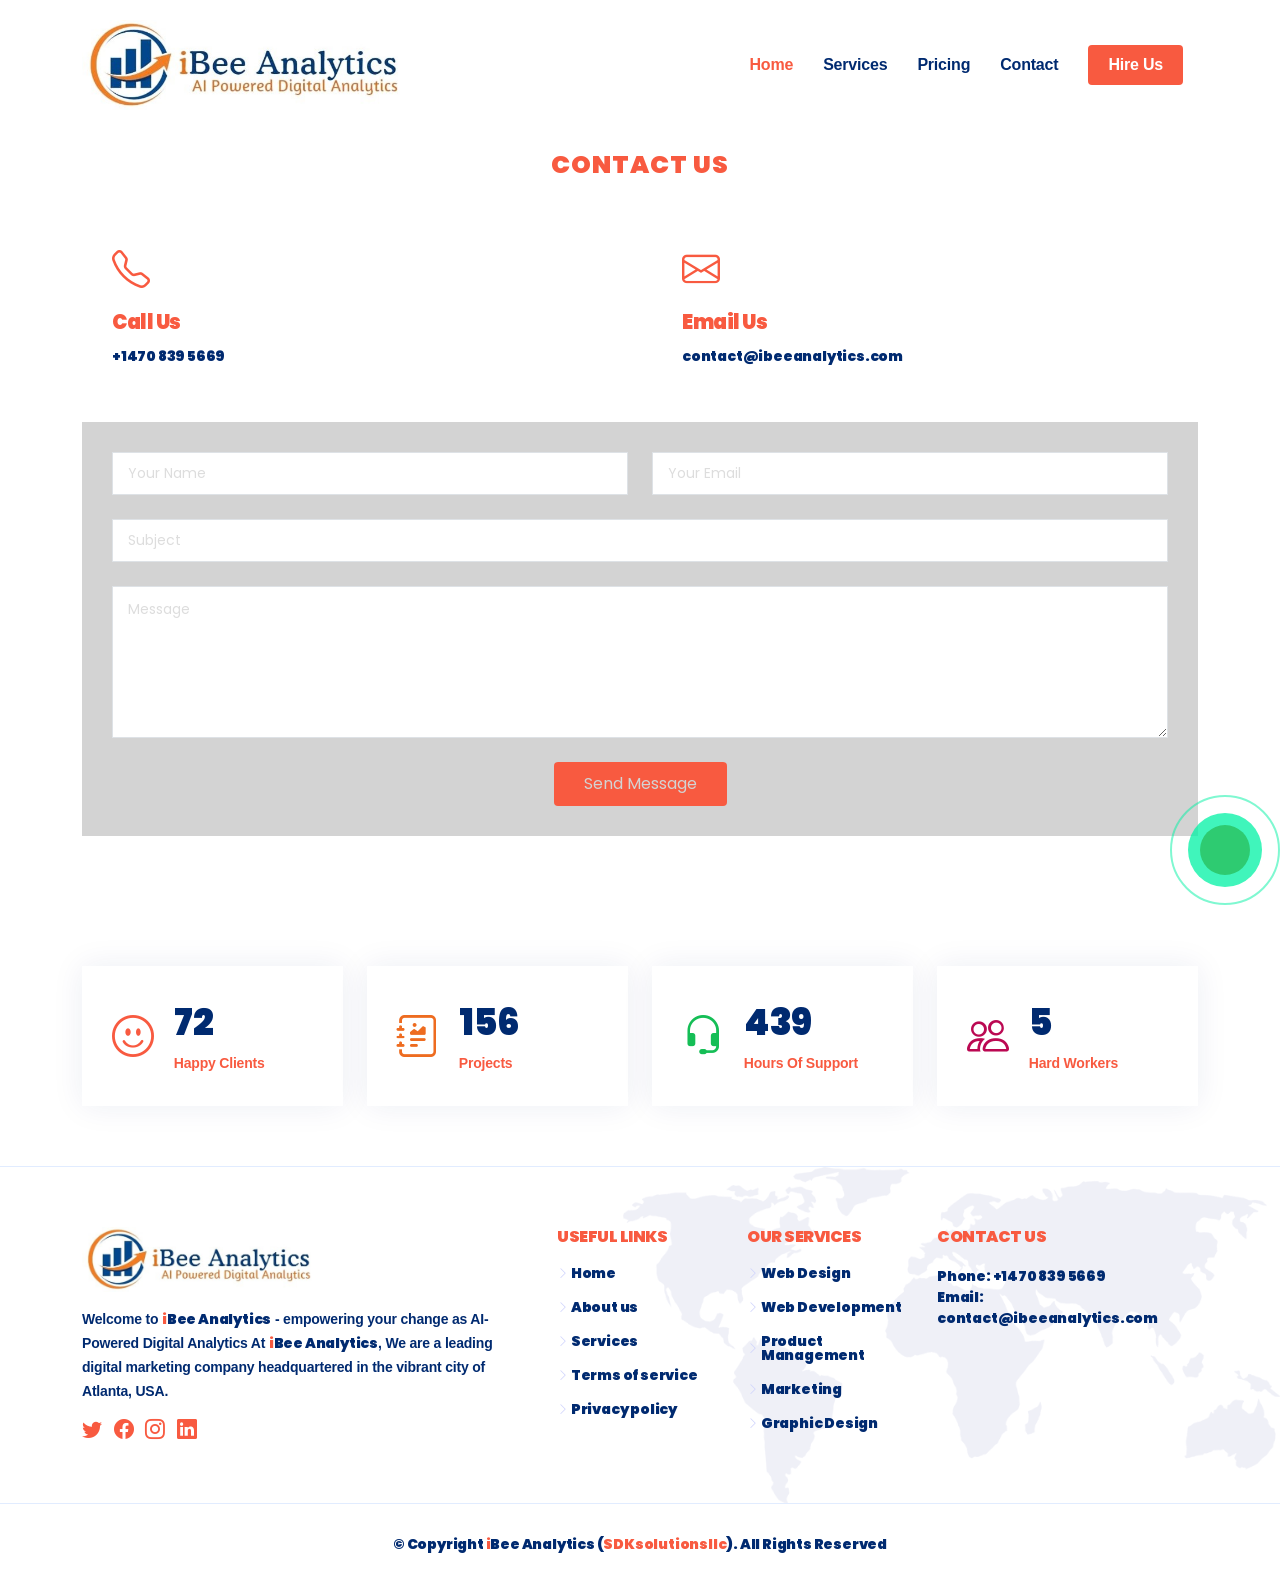
<file: contact.html>
<!DOCTYPE html>
<html lang="en">
<meta http-equiv="content-type" content="text/html;charset=UTF-8" />
<head>
  <meta charset="utf-8">
  <meta content="width=device-width, initial-scale=1.0" name="viewport">
  <title>  Contact Us | iBee Analytics
</title>
  <meta content="" name="description">
  <meta content="" name="keywords">
  <!-- Favicons -->
  <link rel="apple-touch-icon" sizes="180x180" href="assets/images/favicon/apple-touch-icon.png">
  <link rel="icon" type="image/png" sizes="32x32" href="assets/images/favicon/favicon-32x32.png">
  <link rel="icon" type="image/png" sizes="16x16" href="assets/images/favicon/favicon-16x16.png">
  <link href="assets/images/apple-touch-icon.png" rel="apple-touch-icon">
  <link rel="manifest" href="assets/images/favicon/site.html">
  <!-- Google Fonts -->
  <link rel="preconnect" href="https://fonts.googleapis.com/">
<link rel="preconnect" href="https://fonts.gstatic.com/" crossorigin>
<link rel="stylesheet" href="../maxcdn.bootstrapcdn.com/bootstrap/4.0.0/css/bootstrap.min.css" integrity="" crossorigin="anonymous">
        <link rel="stylesheet" href="../maxcdn.bootstrapcdn.com/bootstrap/4.0.0/css/bootstrap.min.css" integrity="" crossorigin="anonymous">
    <script src="../code.jquery.com/jquery-3.2.1.slim.min.js" integrity="" crossorigin="anonymous"></script>
        <script src="../cdnjs.cloudflare.com/ajax/libs/popper.js/1.12.9/umd/popper.min.js" integrity="" crossorigin="anonymous"></script>
        <script src="../maxcdn.bootstrapcdn.com/bootstrap/4.0.0/js/bootstrap.min.js" integrity="" crossorigin="anonymous"></script>
        <link href="../cdnjs.cloudflare.com/ajax/libs/font-awesome/5.8.0/css/all.min.css" rel="stylesheet">        
        <link rel="stylesheet" href="theme/css/animate.min.css">
        <link rel="stylesheet" href="../cdnjs.cloudflare.com/ajax/libs/SlickNav/1.0.10/slicknav.min.css">
        <link rel="stylesheet" href="theme/css/pricing-table.css">
        <link rel="stylesheet" href="theme/css/owl.carousel.min.css">
        <link rel="stylesheet" href="../cdnjs.cloudflare.com/ajax/libs/venobox/1.8.9/venobox.min.css">
        <link rel="stylesheet" href="theme/css/main.css">
        <link rel="stylesheet" href="theme/css/responsive.css">
        <link rel="stylesheet" href="theme/css/enquiry.css">
        <script src="theme/js/vendor/modernizr-2.8.3-respond-1.4.2.min.js"></script>
  <link href="assets/vendor/aos/aos.css" rel="stylesheet">
  <link href="assets/vendor/bootstrap/css/bootstrap.min.css" rel="stylesheet">
  <link href="assets/vendor/bootstrap-icons/bootstrap-icons.css" rel="stylesheet">
  <link href="assets/vendor/glightbox/css/glightbox.min.css" rel="stylesheet">
  <link href="assets/vendor/remixicon/remixicon.css" rel="stylesheet">
  <link href="assets/vendor/swiper/swiper-bundle.min.css" rel="stylesheet">
  <!-- Template Main CSS File -->
  <link href="assets/css/style.css" rel="stylesheet">
  <style type="text/css">
    body h1,p,span,h2,h3,h4,h5,a,table,div,title{
      /* font-family: 'Lugrasimo', cursive !important; */
      font-family: 'Poppins', sans-serif;
      font-weight: bolder !important;
    }
    h2{
      color: #f85a40 !important;
    }
    .cbh-phone{display:block;position:fixed; right: -50px;
  bottom: -55px; visibility:hidden;background-color:transparent;width:200px;height:200px;cursor:pointer;z-index:999;-webkit-backface-visibility:hidden;-webkit-transform:translateZ(0);-webkit-transition:visibility .5s;-moz-transition:visibility .5s;-o-transition:visibility .5s;transition:visibility .5s}
  .cbh-phone.cbh-show{visibility:visible}@-webkit-keyframes fadeInRight{0%{opacity:0;-webkit-transform:translate3d(100%,0,0);transform:translate3d(100%,0,0)}100%{opacity:1;-webkit-transform:none;transform:none}}@keyframes fadeInRight{0%{opacity:0;-webkit-transform:translate3d(100%,0,0);-ms-transform:translate3d(100%,0,0);transform:translate3d(100%,0,0)}100%{opacity:1;-webkit-transform:none;-ms-transform:none;transform:none}}@-webkit-keyframes fadeInRightBig{0%{opacity:0;-webkit-transform:translate3d(2000px,0,0);transform:translate3d(2000px,0,0)}100%{opacity:1;-webkit-transform:none;transform:none}}@-webkit-keyframes fadeOutRight{0%{opacity:1}100%{opacity:0;-webkit-transform:translate3d(100%,0,0);transform:translate3d(100%,0,0)}}@keyframes fadeOutRight{0%{opacity:1}100%{opacity:0;-webkit-transform:translate3d(100%,0,0);-ms-transform:translate3d(100%,0,0);transform:translate3d(100%,0,0)}}.fadeOutRight{-webkit-animation-name:fadeOutRight;animation-name:fadeOutRight}
  .cbh-phone.cbh-static1{opacity:.6}
  .cbh-phone.cbh-hover1{opacity:1}
  .cbh-ph-circle{width:110px;height:110px;top:40px;left:40px;position:absolute;background-color:transparent;-webkit-border-radius:100%;-moz-border-radius:100%;border-radius:100%;border:2px solid rgba(30,30,30,.4);opacity:.1;-webkit-animation:cbh-circle-anim 1.2s infinite ease-in-out;-moz-animation:cbh-circle-anim 1.2s infinite ease-in-out;-ms-animation:cbh-circle-anim 1.2s infinite ease-in-out;-o-animation:cbh-circle-anim 1.2s infinite ease-in-out;animation:cbh-circle-anim 1.2s infinite ease-in-out;-webkit-transition:all .5s;-moz-transition:all .5s;-o-transition:all .5s;transition:all .5s}
  .cbh-phone.cbh-active .cbh-ph-circle1{-webkit-animation:cbh-circle-anim 1.1s infinite ease-in-out!important;-moz-animation:cbh-circle-anim 1.1s infinite ease-in-out!important;-ms-animation:cbh-circle-anim 1.1s infinite ease-in-out!important;-o-animation:cbh-circle-anim 1.1s infinite ease-in-out!important;animation:cbh-circle-anim 1.1s infinite ease-in-out!important}
  .cbh-phone.cbh-static .cbh-ph-circle{-webkit-animation:cbh-circle-anim 2.2s infinite ease-in-out!important;-moz-animation:cbh-circle-anim 2.2s infinite ease-in-out!important;-ms-animation:cbh-circle-anim 2.2s infinite ease-in-out!important;-o-animation:cbh-circle-anim 2.2s infinite ease-in-out!important;animation:cbh-circle-anim 2.2s infinite ease-in-out!important}
  .cbh-phone.cbh-hover .cbh-ph-circle{border-color:rgba(0,175,242,1);opacity:.5}
  .cbh-phone.cbh-green.cbh-hover .cbh-ph-circle{border-color:rgba(117,235,80,1);opacity:.5}
  .cbh-phone.cbh-green .cbh-ph-circle{border-color:rgba(0,175,242,1);opacity:.5}
  .cbh-phone.cbh-gray.cbh-hover .cbh-ph-circle{border-color:rgba(204,204,204,1);opacity:.5}
  .cbh-phone.cbh-gray .cbh-ph-circle{border-color:rgba(117,235,80,1);opacity:.5}
  .cbh-ph-circle-fill{width:74px;height:74px;top:58px;left:58px;position:absolute;background-color:#000;-webkit-border-radius:100%;-moz-border-radius:100%;border-radius:100%;border:2px solid transparent;opacity:.1;-webkit-animation:cbh-circle-fill-anim 2.3s infinite ease-in-out;-moz-animation:cbh-circle-fill-anim 2.3s infinite ease-in-out;-ms-animation:cbh-circle-fill-anim 2.3s infinite ease-in-out;-o-animation:cbh-circle-fill-anim 2.3s infinite ease-in-out;animation:cbh-circle-fill-anim 2.3s infinite ease-in-out;-webkit-transition:all .5s;-moz-transition:all .5s;-o-transition:all .5s;transition:all .5s}
  .cbh-phone.cbh-active .cbh-ph-circle-fill{-webkit-animation:cbh-circle-fill-anim 1.7s infinite ease-in-out!important;-moz-animation:cbh-circle-fill-anim 1.7s infinite ease-in-out!important;-ms-animation:cbh-circle-fill-anim 1.7s infinite ease-in-out!important;-o-animation:cbh-circle-fill-anim 1.7s infinite ease-in-out!important;animation:cbh-circle-fill-anim 1.7s infinite ease-in-out!important}
  .cbh-phone.cbh-static .cbh-ph-circle-fill{-webkit-animation:cbh-circle-fill-anim 2.3s infinite ease-in-out!important;-moz-animation:cbh-circle-fill-anim 2.3s infinite ease-in-out!important;-ms-animation:cbh-circle-fill-anim 2.3s infinite ease-in-out!important;-o-animation:cbh-circle-fill-anim 2.3s infinite ease-in-out!important;animation:cbh-circle-fill-anim 2.3s infinite ease-in-out!important;opacity:0!important}         .cbh-phone.cbh-hover .cbh-ph-circle-fill{background-color:rgba(0,175,242,.5);opacity:.75!important}
  .cbh-phone.cbh-green.cbh-hover .cbh-ph-circle-fill{background-color:rgba(117,235,80,.5);opacity:.75!important}
  .cbh-phone.cbh-green .cbh-ph-circle-fill{background-color:rgba(0,175,242,.5);opacity:.75!important}
  .cbh-phone.cbh-gray.cbh-hover .cbh-ph-circle-fill{background-color:rgba(204,204,204,.5);opacity:.75!important}
  .cbh-phone.cbh-gray .cbh-ph-circle-fill{background-color:rgba(117,235,80,.5);opacity:1!important}
  .cbh-ph-img-circle1{width:50px;height:50px;top:70px;left:70px;position:absolute;background-image:url(https://360imagem.com/google/images/wpp-icon.png);background-size: 40px 40px;background-color:rgba(30,30,30,.1);background-position:center center;background-repeat:no-repeat;-webkit-border-radius:100%;-moz-border-radius:100%;border-radius:100%;border:2px solid transparent;opacity:1;-webkit-animation:cbh-circle-img-anim 1s infinite ease-in-out;-moz-animation:cbh-circle-img-anim 1s infinite ease-in-out;-ms-animation:cbh-circle-img-anim 1s infinite ease-in-out;-o-animation:cbh-circle-img-anim 1s infinite ease-in-out;animation:cbh-circle-img-anim 1s infinite ease-in-out}
  .cbh-phone.cbh-active .cbh-ph-img-circle1{-webkit-animation:cbh-circle-img-anim 1s infinite ease-in-out!important;-moz-animation:cbh-circle-img-anim 1s infinite ease-in-out!important;-ms-animation:cbh-circle-img-anim 1s infinite ease-in-out!important;-o-animation:cbh-circle-img-anim 1s infinite ease-in-out!important;animation:cbh-circle-img-anim 1s infinite ease-in-out!important}
  .cbh-phone.cbh-static .cbh-ph-img-circle1{-webkit-animation:cbh-circle-img-anim 0s infinite ease-in-out!important;-moz-animation:cbh-circle-img-anim 0s infinite ease-in-out!important;-ms-animation:cbh-circle-img-anim 0s infinite ease-in-out!important;-o-animation:cbh-circle-img-anim 0s infinite ease-in-out!important;animation:cbh-circle-img-anim 0s infinite ease-in-out!important}
  .cbh-phone.cbh-hover .cbh-ph-img-circle1{background-color:rgba(0,175,242,1)}
  .cbh-phone.cbh-green.cbh-hover .cbh-ph-img-circle1:hover{background-color:rgba(117,235,80,1)}
  .cbh-phone.cbh-green .cbh-ph-img-circle1{background-color:rgba(0,175,242,1)}
  .cbh-phone.cbh-green .cbh-ph-img-circle1{background-color:rgba(0,175,242,1)}
  .cbh-phone.cbh-gray.cbh-hover .cbh-ph-img-circle1{background-color:rgba(204,204,204,1)}
  .cbh-phone.cbh-gray .cbh-ph-img-circle1{background-color:rgba(117,235,80,1)}@-moz-keyframes cbh-circle-anim{0%{-moz-transform:rotate(0deg) scale(0.5) skew(1deg);opacity:.1;-moz-opacity:.1;-webkit-opacity:.1;-o-opacity:.1}30%{-moz-transform:rotate(0deg) scale(.7) skew(1deg);opacity:.5;-moz-opacity:.5;-webkit-opacity:.5;-o-opacity:.5}100%{-moz-transform:rotate(0deg) scale(1) skew(1deg);opacity:.6;-moz-opacity:.6;-webkit-opacity:.6;-o-opacity:.1}}@-webkit-keyframes cbh-circle-anim{0%{-webkit-transform:rotate(0deg) scale(0.5) skew(1deg);-webkit-opacity:.1}30%{-webkit-transform:rotate(0deg) scale(.7) skew(1deg);-webkit-opacity:.5}100%{-webkit-transform:rotate(0deg) scale(1) skew(1deg);-webkit-opacity:.1}}@-o-keyframes cbh-circle-anim{0%{-o-transform:rotate(0deg) kscale(0.5) skew(1deg);-o-opacity:.1}30%{-o-transform:rotate(0deg) scale(.7) skew(1deg);-o-opacity:.5}100%{-o-transform:rotate(0deg) scale(1) skew(1deg);-o-opacity:.1}}@keyframes cbh-circle-anim{0%{transform:rotate(0deg) scale(0.5) skew(1deg);opacity:.1}30%{transform:rotate(0deg) scale(.7) skew(1deg);opacity:.5}100%{transform:rotate(0deg) scale(1) skew(1deg);opacity:.1}}@-moz-keyframes cbh-circle-fill-anim{0%{-moz-transform:rotate(0deg) scale(0.7) skew(1deg);opacity:.2}50%{-moz-transform:rotate(0deg) -moz-scale(1) skew(1deg);opacity:.2}100%{-moz-transform:rotate(0deg) scale(0.7) skew(1deg);opacity:.2}}@-webkit-keyframes cbh-circle-fill-anim{0%{-webkit-transform:rotate(0deg) scale(0.7) skew(1deg);opacity:.2}50%{-webkit-transform:rotate(0deg) scale(1) skew(1deg);opacity:.2}100%{-webkit-transform:rotate(0deg) scale(0.7) skew(1deg);opacity:.2}}@-o-keyframes cbh-circle-fill-anim{0%{-o-transform:rotate(0deg) scale(0.7) skew(1deg);opacity:.2}50%{-o-transform:rotate(0deg) scale(1) skew(1deg);opacity:.2}100%{-o-transform:rotate(0deg) scale(0.7) skew(1deg);opacity:.2}}@keyframes cbh-circle-fill-anim{0%{transform:rotate(0deg) scale(0.7) skew(1deg);opacity:.2}50%{transform:rotate(0deg) scale(1) skew(1deg);opacity:.2}100%{transform:rotate(0deg) scale(0.7) skew(1deg);opacity:.2}}@keyframes cbh-circle-img-anim{0%{transform:rotate(0deg) scale(1) skew(1deg)}10%{transform:rotate(-25deg) scale(1) skew(1deg)}20%{transform:rotate(25deg) scale(1) skew(1deg)}30%{transform:rotate(-25deg) scale(1) skew(1deg)}40%{transform:rotate(25deg) scale(1) skew(1deg)}100%,50%{transform:rotate(0deg) scale(1) skew(1deg)}}@-moz-keyframes cbh-circle-img-anim{0%{transform:rotate(0deg) scale(1) skew(1deg)}10%{-moz-transform:rotate(-25deg) scale(1) skew(1deg)}20%{-moz-transform:rotate(25deg) scale(1) skew(1deg)}30%{-moz-transform:rotate(-25deg) scale(1) skew(1deg)}40%{-moz-transform:rotate(25deg) scale(1) skew(1deg)}100%,50%{-moz-transform:rotate(0deg) scale(1) skew(1deg)}}@-webkit-keyframes cbh-circle-img-anim{0%{-webkit-transform:rotate(0deg) scale(1) skew(1deg)}10%{-webkit-transform:rotate(-25deg) scale(1) skew(1deg)}20%{-webkit-transform:rotate(25deg) scale(1) skew(1deg)}30%{-webkit-transform:rotate(-25deg) scale(1) skew(1deg)}40%{-webkit-transform:rotate(25deg) scale(1) skew(1deg)}100%,50%{-webkit-transform:rotate(0deg) scale(1) skew(1deg)}}@-o-keyframes cbh-circle-img-anim{0%{-o-transform:rotate(0deg) scale(1) skew(1deg)}10%{-o-transform:rotate(-25deg) scale(1) skew(1deg)}20%{-o-transform:rotate(25deg) scale(1) skew(1deg)}30%{-o-transform:rotate(-25deg) scale(1) skew(1deg)}40%{-o-transform:rotate(25deg) scale(1) skew(1deg)}100%,50%{-o-transform:rotate(0deg) scale(1) skew(1deg)}}
  .cbh-ph-img-circle1 {}
  .cbh-phone.cbh-green .cbh-ph-circle {border-color: rgb(0, 242, 164)}
  .cbh-phone.cbh-green .cbh-ph-circle-fill {background-color: rgb(0, 242, 164);}
  .cbh-phone.cbh-green .cbh-ph-img-circle1 {background-color:rgb(46, 203, 113);}

  .kmacb__manager-border {
    position: absolute;
    width: 75px;
    height: 75px;
    top: 50%;
    left: 50%;
    margin-top: -39.5px;
    margin-left: -39.5px;
    border-radius: 100%;
    border: 2px solid #ffe787;
    -webkit-animation: kmacb__manager-border-anim 1.5s ease-in-out .5s infinite;
    -moz-animation: kmacb__manager-border-anim 1.5s ease-in-out .5s infinite;
    -ms-animation: kmacb__manager-border-anim 1.5s ease-in-out .5s infinite;
    -o-animation: kmacb__manager-border-anim 1.5s ease-in-out .5s infinite;
    animation: kmacb__manager-border-anim 1.5s ease-in-out .5s infinite;
    opacity: .8;
    transform-origin: center;
  }
  .kmacb__manager-fill {
    background: #52aff7 center bottom no-repeat;
    position: absolute;
    width: 75px;
    height: 75px;
    top: 50%;
    left: 50%;
    margin-top: -37.5px;
    margin-left: -37.5px;
    border-radius: 100%;
    opacity: .5;
    -webkit-animation: kmacb__manager-fill-anim 1.5s ease-in-out infinite;
    -moz-animation: kmacb__manager-fill-anim 1.5s ease-in-out infinite;
    -ms-animation: kmacb__manager-fill-anim 1.5s ease-in-out infinite;
    -o-animation: kmacb__manager-fill-anim 1.5s ease-in-out infinite;
    animation: kmacb__manager-fill-anim 1.5s ease-in-out infinite;
    transform-origin: center;
  }
  .kmacb__manager-circle {
    background: #52aff7;
    position: absolute;
    width: 120px;
    height: 120px;
    top: 50%;
    left: 50%;
    margin-top: -60px;
    margin-left: -60px;
    border-radius: 100%;
  }
</style>
</head>
  <body>
    <!-- ======= Header ======= -->
    
    <header id="header" class="header fixed-top" style="background-color: white;">
      
      <style>
  /* @media(max-width:991.33px){
    .navbar{
      width: 100vw;
    }
    .mobile-nav-toggle{
      margin-left: 600px;
    }

  } */

</style>

<div class="container-fluid container-xl d-flex align-items-center justify-content-between">
  <a href="index.html" class="logo d-flex align-items-center">
    <img src="assets/images/Ibee final.jpg" alt="iBee Analytics">
    <!-- <span style="color:#f85a40">i</span><span style="color:#002a70">Bee Analytics </span>
    <sub class="sub">AI-Powered Digital Analytics</sub> -->
  </a>
  <nav id="navbar" class="navbar">
    <ul>
      <li><a class="nav-link scrollto active" href="index.html">Home</a></li>
      <!-- <li><a class="nav-link scrollto" href="#about">About</a></li> -->
      <!-- <li><a class="nav-link scrollto" href="#">Solutions</a></li>
      <li><a class="nav-link scrollto" href="#">Work</a></li>
      <li><a class="nav-link scrollto" href="#">Partners</a></li>
      <li><a class="nav-link scrollto" href="#">News</a></li>
      <li><a class="nav-link scrollto" href="#">Careers</a></li>
      <li><a class="nav-link scrollto" href="#">Technology</a></li> -->
      <li><a class="nav-link scrollto" href="services.html">Services</a></li>
      <li><a class="nav-link scrollto" href="pricing.html">Pricing</a></li>
      <li><a class="nav-link scrollto" href="contact.html">Contact</a></li>
      <!-- <li><a class="nav-link scrollto" href="/faqs">FAQS</a></li> -->
      <li><a class="getstarted scrollto" href="hire-me.html">Hire Us</a></li>
    </ul>
    <i class="bi bi-list mobile-nav-toggle"></i>
  </nav>
</div>

<style type="text/css">

  .sub{
    bottom: -30px;
    font-size: 13px;
    margin-left: -156px;
    color: #faf0ee;
  }
  .bi{
    color: #f85a40;
  }
  
</style>      
    </header>

    <div id="overlay">
      <div class="cv-spinner">
        <span class="spinner"></span>
      </div>
    </div>

    <!-- End Header -->
    
<section id="contact" class="contact">
      <div class="container" data-aos="fade-up">
        <header class="section-header" style="margin-top: 90px;">
          <h2>Contact Us</h2>
        </header>
        <div class="row gy-4">
          <div class="col-lg-12">
            <div class="row gy-4">
              <div class="col-md-6">
                <div class="info-box">
                  <i class="bi bi-telephone"></i>
                  <h3 class="about_head_m1">Call Us</h3>
                  <p class="about_m1">+1470 839 5669</p>
                </div>
              </div>
              <div class="col-md-6">
                <div class="info-box">
                  <i class="bi bi-envelope"></i>
                  <h3 class="about_head_m1">Email Us</h3>
                  <p class="about_m1"><a href="cdn-cgi/l/email-protection.html" class="__cf_email__" data-cfemail="04676b6a70656770446d666161656a65687d706d67772a676b69">[email&#160;protected]</a></p>
                </div>
              </div>
            </div>
          </div>
          <div class="col-lg-12">
            <!-- <div class="right-pattern d-none d-lg-block"></div> -->
            <form  class="php-email-form" id="formLogin">
              <input type="hidden" name="_token" value="vJOVgxi6wReWXzUXIRTEPAFc1ANeRmr4Nu6xPWXJ">
              <div class="row gy-4">
                <div class="col-md-6">
                  <input type="text" name="name" class="form-control" placeholder="Your Name" required>
                </div>
                <div class="col-md-6 ">
                  <input type="email" class="form-control" name="email" placeholder="Your Email" required>
                </div>
                <div class="col-md-12">
                  <input type="text" class="form-control" name="subject" placeholder="Subject" required>
                </div>
                <div class="col-md-12">
                  <textarea class="form-control" name="message" rows="6" placeholder="Message" required></textarea>
                </div>
                <div class="col-md-12 text-center">
                  <div class="loading">Loading</div>
                  <div class="error-message"></div>
                  <div class="sent-message">We will get back to you. Thank you!</div>
                  <button type="submit" >Send Message</button>
                </div>
              </div>
            </form>
          </div>
        </div>
      </div>
</section>


   <!-- ======= Footer ======= -->
    <footer id="footer" class="footer">
     <!-- <div class="footer-newsletter">
  <div class="container">
    <div class="row justify-content-center">
      <div class="col-lg-12 text-center">
        <h4>Our Newsletter</h4>
      </div>
      <div class="col-lg-6">
        <form action="" method="post">
          <input type="email" name="email"><input type="submit" value="Subscribe">
        </form>
      </div>
    </div>
  </div>
</div> -->
<section id="counts" class="counts">
  <div class="container" data-aos="fade-up">

    <div class="row gy-4">

      <div class="col-lg-3 col-md-6">
        <div class="count-box">
          <i class="bi bi-emoji-smile"></i>
          <div>
            <span data-purecounter-start="0" data-purecounter-end="232" data-purecounter-duration="1" class="purecounter"></span>
            <p class="about_head_m1">Happy Clients</p>
          </div>
        </div>
      </div>

      <div class="col-lg-3 col-md-6">
        <div class="count-box">
          <i class="bi bi-journal-richtext" style="color: #ee6c20;"></i>
          <div>
            <span data-purecounter-start="0" data-purecounter-end="521" data-purecounter-duration="1" class="purecounter"></span>
            <p class="about_head_m1">Projects</p>
          </div>
        </div>
      </div>

      <div class="col-lg-3 col-md-6">
        <div class="count-box">
          <i class="bi bi-headset" style="color: #15be56;"></i>
          <div>
            <span data-purecounter-start="0" data-purecounter-end="1463" data-purecounter-duration="1" class="purecounter"></span>
            <p class="about_head_m1">Hours Of Support</p>
          </div>
        </div>
      </div>

      <div class="col-lg-3 col-md-6">
        <div class="count-box">
          <i class="bi bi-people" style="color: #bb0852;"></i>
          <div>
            <span data-purecounter-start="0" data-purecounter-end="15" data-purecounter-duration="1" class="purecounter"></span>
            <p class="about_head_m1">Hard Workers</p>
          </div>
        </div>
      </div>

    </div>

  </div>
</section><div class="footer-top">
  <div class="container">
    <div class="row gy-4">
      <div class="col-lg-5 col-md-12 footer-info">
        <a href="index.html" class="logo d-flex align-items-center">
          <img src="assets/images/Ibee final.jpg" alt="">
        </a>
        <p class="about_m1">Welcome to <span style="color:#f85a40">i</span><span style="color:#002a70">Bee Analytics</span> - empowering your change as AI-Powered Digital Analytics At <span style="color:#f85a40">i</span><span style="color:#002a70">Bee Analytics</span>, We are a leading digital marketing company headquartered in the vibrant city of Atlanta, USA.</p>
        <div class="social-links mt-3">
          <a href="https://twitter.com/@iBee_Analytics" target="_blank" class="twitter"><i class="bi bi-twitter"></i></a>
          <a href="https://www.facebook.com/profile.php?id=61552503802057" target="_blank" class="facebook"><i class="bi bi-facebook"></i></a>
          <a href="https://www.instagram.com/ibee_analytics/" target="_blank" class="instagram"><i class="bi bi-instagram"></i></a>
          <a href="#" target="_blank" class="linkedin"><i class="bi bi-linkedin"></i></a>
        </div>
      </div>

      <div class="col-lg-2 col-6 footer-links">
        <h4 class="about_head_m1">Useful Links</h4>
        <ul>
          <li><i class="bi bi-chevron-right"></i> <a href="index.html">Home</a></li>
          <li><i class="bi bi-chevron-right"></i> <a href="index.html">About us</a></li>
          <li><i class="bi bi-chevron-right"></i> <a href="services.html">Services</a></li>
          <li><i class="bi bi-chevron-right"></i> <a href="#">Terms of service</a></li>
          <li><i class="bi bi-chevron-right"></i> <a href="#">Privacy policy</a></li>
        </ul>
      </div>

      <div class="col-lg-2 col-6 footer-links">
        <h4 class="about_head_m1">Our Services</h4>
        <ul>
          <li><i class="bi bi-chevron-right"></i> <a href="#">Web Design</a></li>
          <li><i class="bi bi-chevron-right"></i> <a href="#">Web Development</a></li>
          <li><i class="bi bi-chevron-right"></i> <a href="#">Product Management</a></li>
          <li><i class="bi bi-chevron-right"></i> <a href="#">Marketing</a></li>
          <li><i class="bi bi-chevron-right"></i> <a href="#">Graphic Design</a></li>
        </ul>
      </div>

      <div class="col-lg-3 col-md-12 footer-contact text-center text-md-start">
        <h4 class="about_head_m1">Contact Us</h4>
          <strong class="about_m1">Phone: +1470 839 5669 </strong><br>
          <strong class="about_m1">Email: <a href="cdn-cgi/l/email-protection.html" class="__cf_email__" data-cfemail="b2d1dddcc6d3d1c6f2dbd0d7d7d3dcd3decbc6dbd1c19cd1dddf">[email&#160;protected]</a> </strong><br>
        </p>

      </div>

    </div>
  </div>
</div>
<div class="container">
  <div class="copyright">
    &copy; Copyright <strong><span><span style="color:#f85a40">i</span><span style="color:#002a70">Bee Analytics</span> (<strong class="about_head_m1">SDKsolutionsllc</strong>)</span></strong>. All Rights Reserved
  </div>
</div>

<!-- Enquery Form Start-->
    <!-- <div class="ftco_enquiry_btn" onclick="return show_enquiry_form();">
        <span class="ftco_enq_comment">
            <i class="far fa-comment-dots"></i>
        </span>
        <span class="ftco_enq_phone">
            <i class="fas fa-phone"></i>
        </span>
    </div>
        <div class="ftco_enquiry_warp">
        <div class="ftco_enquiry_header">
            <h3 class="mb-2">Hi, There</h3>
            <p>Feel free to ask us anything. We are always open.</p>
            <span class="ftco_enquiry_close" onclick="return close_enquiry_form();"><i class="fas fa-times"></i></span>
        </div>
        <div class="ftco_enquiry_body">
                    <div class="ftco_enquiry_body_inner mb-3">
                        <form class="inline-form" id="formLogin">
                          
                            <div class="mb-3 full_name_div">
                                <select class="form-control shadow-none" id="subject" name="subject">
                                    <option value="" selected="">Select a service</option>
                                    
                                    
                                    
                                </select>
                                <span class="errors" id="error_enq_partner_type"></span>
                            </div>
                            <div class="mb-3 enq_full_name_div">
                                <input minlength="3" type="text" class="form-control shadow-none required" id="enq_full_name" name="enq_full_name" placeholder="Full Name">
                                <span class="errors" id="error_enq_full_name"></span>
                            </div>
                            <div class="mb-3 enq_mobile_number_div">
                                <input minlength="10" maxlength="10" pattern="[7-9]{1}[0-9]{9}" type="text" class="form-control shadow-none required" id="enq_mobile_number" name="enq_mobile_number" placeholder="Mobile Number">
                                <span class="errors" id="error_enq_mobile_number"></span>
                            </div>
                            <div class="mb-3 enq_email_address_div">
                                <input type="email" class="form-control shadow-none required" id="enq_email_address" name="enq_email_address" placeholder="Email Address">
                                <span class="errors" id="error_enq_email_address"></span>
                            </div>
                            <div class="mb-3 enq_purpose_div">
                                <input type="text" class="form-control shadow-none required" id="enq_purpose" name="enq_purpose" placeholder="Purpose">
                                <span class="errors" id="error_enq_purpose"></span>
                            </div>
                            <div class="mb-3 enq_message_div">
                                <textarea rows="3" class="form-control shadow-none required" id="enq_message" name="enq_message" placeholder="Enter your message"></textarea>
                                <span class="errors" id="error_enq_message"></span>
                            </div>
                        </form>
                    </div>
                    <div class="mb-0 text-center" id="auth-form-button">
                        <button type="button" name="btn_submit" id="btn_send_enq_form" class="default-btn btn_submit formsubmited" onclick="return submit_enquiry('ftco_enquiry_form');">
                            Submit 
                            <span></span>
                        </button>
                    </div>
        </div>
        </div> -->    </footer>
    <!-- End Footer -->
    
     
    <!-- wpp-btn-mobile -->
<div class="phone-call cbh-phone cbh-green cbh-show  cbh-static" id="clbh_phone_div" style=""><a id="WhatsApp-button" href="https://wa.me/+14708395669" target="_blank" class="phoneJs" title="WhatsApp 360imagem"><div class="cbh-ph-circle"></div><div class="cbh-ph-circle-fill"></div><div class="cbh-ph-img-circle1"></div></a></div>
<!-- wpp-btn-mobile -->
    <a href="#" class="back-to-top d-flex align-items-center justify-content-center"><i class="bi bi-arrow-up-short"></i></a>
    
    
    <!-- Vendor JS Files -->
    <script data-cfasync="false" src="cdn-cgi/scripts/5c5dd728/cloudflare-static/email-decode.min.js"></script><script src="theme/js/vendor/jquery-1.12.4.min.js"></script>
        <script src="../cdnjs.cloudflare.com/ajax/libs/SlickNav/1.0.10/jquery.slicknav.min.js"></script>
        <script src="theme/js/owl.carousel.min.js"></script>
        <script src="../cdnjs.cloudflare.com/ajax/libs/smooth-scroll/10.1.0/js/smooth-scroll.min.js"></script>
        <script src="theme/js/vendor/jquery.waypoints.v2.0.3.min.js"></script>
        <script src="theme/js/wow.min.js"></script> 
        <script src="../cdnjs.cloudflare.com/ajax/libs/venobox/1.8.9/venobox.min.js"></script>
    <script src="theme/js/main.js"></script>
        <script src="theme/js/pricing-switcher.js"></script>
        <!-- <script src="http://ibeeanalytics.com/theme/js/contact.js"></script>
        <script src="http://ibeeanalytics.com/theme/js/enquiry.js"></script> -->
    <script src="assets/vendor/purecounter/purecounter_vanilla.js"></script>
    <script src="assets/vendor/aos/aos.js"></script>
    <script src="assets/vendor/bootstrap/js/bootstrap.bundle.min.js"></script>
    <script src="assets/vendor/glightbox/js/glightbox.min.js"></script>
    <script src="assets/vendor/isotope-layout/isotope.pkgd.min.js"></script>
    <script src="assets/vendor/swiper/swiper-bundle.min.js"></script>
    <!-- <script src="http://ibeeanalytics.com/assets/vendor/php-email-form/validate.js"></script> -->
    <!-- Template Main JS File -->
    <script src="assets/js/main.js"></script>
    <script type="text/javascript">


      setTimeout(function(){
        $("#overlay").fadeOut(300);
      },500);

    var URL = '';
     $(document).ready(function(){
         $("#formLogin").submit(function(event){
            event.preventDefault(); //prevent default action 

          var post_url = URL+'/contactPost'; 
          var form_data = $(this).serialize(); 

          let thisForm = this;
          let recaptcha = thisForm.getAttribute('data-recaptcha-site-key');

          thisForm.querySelector('.loading').classList.add('d-block');
          thisForm.querySelector('.error-message').classList.remove('d-block');
          thisForm.querySelector('.sent-message').classList.remove('d-block');

          if(recaptcha) {
              if(typeof grecaptcha !== "undefined" ) {
                  grecaptcha.ready(function() {
                      try {
                        grecaptcha.execute(recaptcha, {action: 'php_email_form_submit'})
                        .then(token => {
                          form_data.set('recaptcha-response', token);
                          phpemailformsubmit(thisForm, post_url, form_data);
                        })
                      } catch(error) {
                        displayError(thisForm, error);
                      }
                  });
              }
          }
          else {
            phpemailformsubmit(thisForm, post_url, form_data);
          }
         });

         $("#hireme").submit(function(event){
            event.preventDefault(); //prevent default action 

          var post_url = URL+'/hiremePost'; 
          var form_data = $(this).serialize(); 

          let thisForm = this;
          let recaptcha = thisForm.getAttribute('data-recaptcha-site-key');

          thisForm.querySelector('.loading').classList.add('d-block');
          thisForm.querySelector('.error-message').classList.remove('d-block');
          thisForm.querySelector('.sent-message').classList.remove('d-block');

          if(recaptcha) {
              if(typeof grecaptcha !== "undefined" ) {
                  grecaptcha.ready(function() {
                      try {
                        grecaptcha.execute(recaptcha, {action: 'php_email_form_submit'})
                        .then(token => {
                          form_data.set('recaptcha-response', token);
                          phpemailformsubmit(thisForm, post_url, form_data);
                        })
                      } catch(error) {
                        displayError(thisForm, error);
                      }
                  });
              }
          }
          else {
            phpemailformsubmit(thisForm, post_url, form_data);
          }
         });
     });

     function displayError(thisForm, error) {
        thisForm.querySelector('.loading').classList.remove('d-block');
        thisForm.querySelector('.error-message').innerHTML = error;
        thisForm.querySelector('.error-message').classList.add('d-block');
    }

    function phpemailformsubmit(thisForm, post_url, form_data) {
      $.post( post_url, form_data, function( response ) 
      {
        thisForm.querySelector('.loading').classList.remove('d-block');
        if(response.status === 200)
        {
          thisForm.querySelector('.sent-message').classList.add('d-block');
          thisForm.reset(); 
          setTimeout(function(){
            thisForm.querySelector('.sent-message').classList.remove('d-block');
          },500);
        }
        else
        {
          throw new Error(`${response.status} ${response.statusText} ${response.url}`);
          setTimeout(function(){
            thisForm.querySelector('.sent-message').classList.remove('d-block');
          },500);              
        }
      });
    }
  </script>
  </body>
</html>
</file>
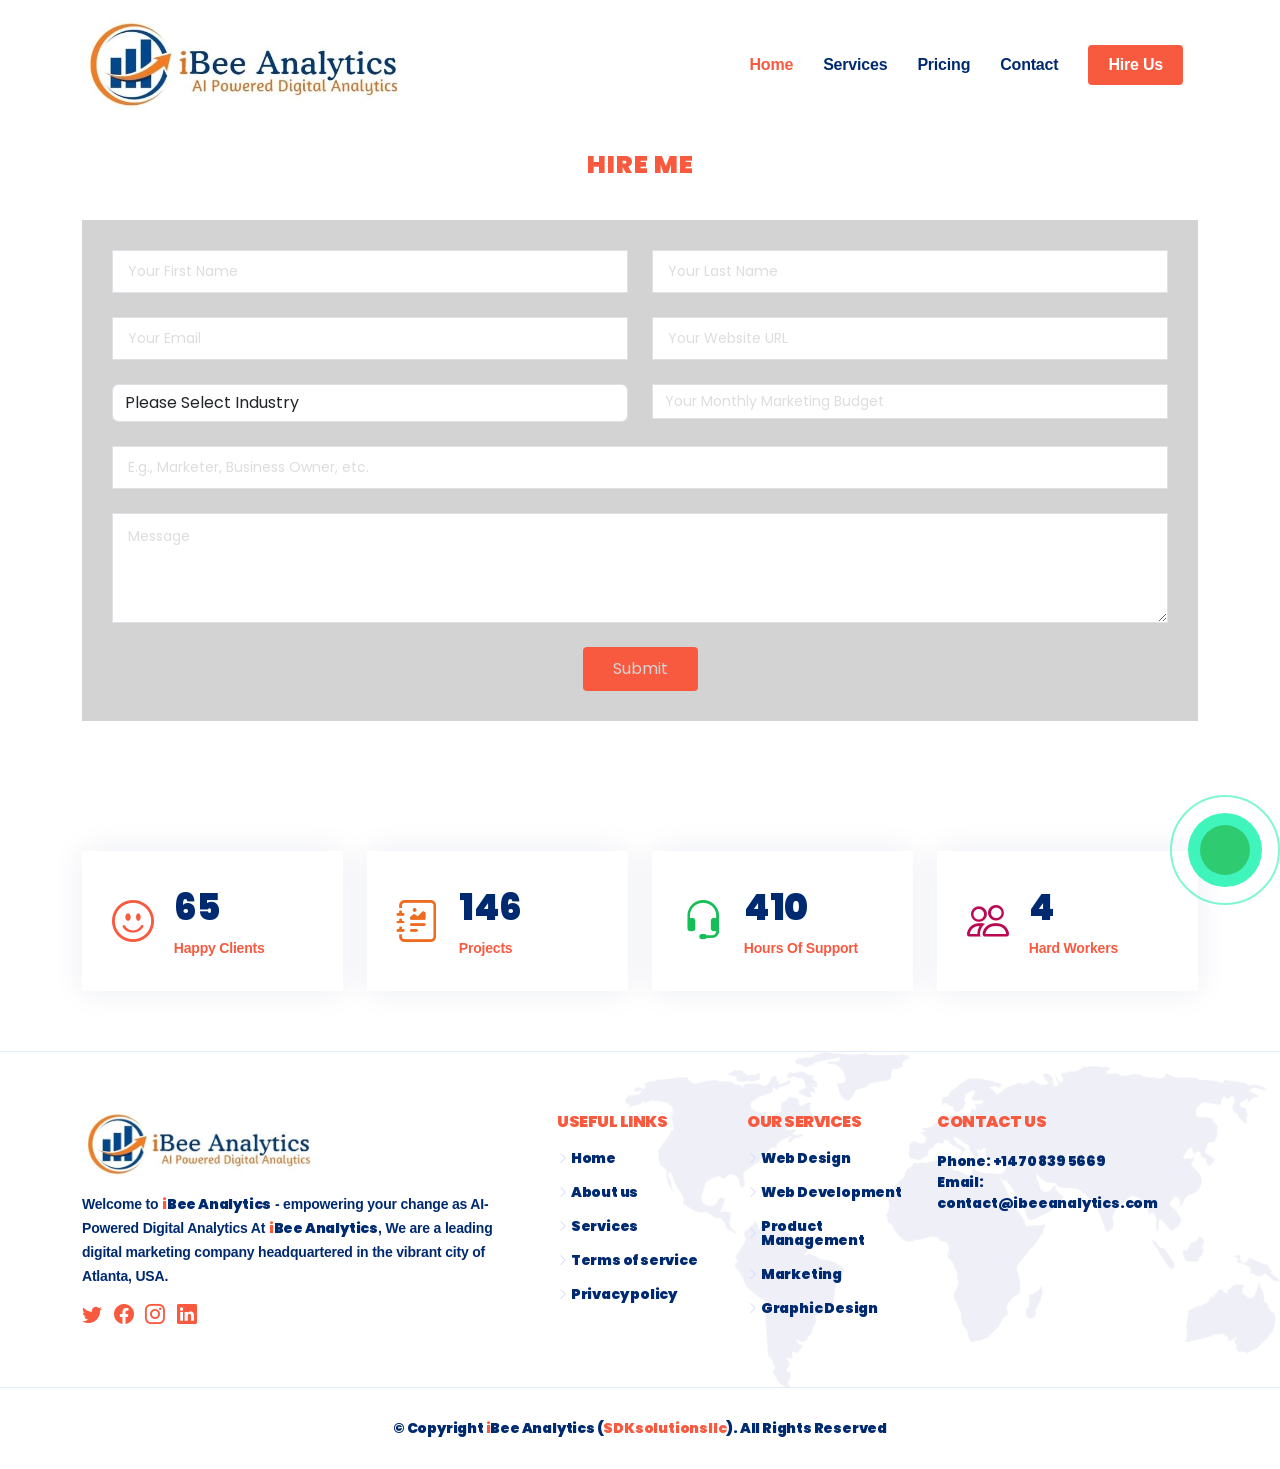
<file: hire-me.html>
<!DOCTYPE html>
<html lang="en">
<meta http-equiv="content-type" content="text/html;charset=UTF-8" />
<head>
  <meta charset="utf-8">
  <meta content="width=device-width, initial-scale=1.0" name="viewport">
  <title>    Hire Me | iBee Analytics
</title>
  <meta content="" name="description">
  <meta content="" name="keywords">
  <!-- Favicons -->
  <link rel="apple-touch-icon" sizes="180x180" href="assets/images/favicon/apple-touch-icon.png">
  <link rel="icon" type="image/png" sizes="32x32" href="assets/images/favicon/favicon-32x32.png">
  <link rel="icon" type="image/png" sizes="16x16" href="assets/images/favicon/favicon-16x16.png">
  <link href="assets/images/favicon/apple-touch-icon.png" rel="apple-touch-icon">
  <link rel="manifest" href="assets/img/favicon/site.html">
  <!-- Google Fonts -->
  <link rel="preconnect" href="https://fonts.googleapis.com/">
<link rel="preconnect" href="https://fonts.gstatic.com/" crossorigin>
<link rel="stylesheet" href="../maxcdn.bootstrapcdn.com/bootstrap/4.0.0/css/bootstrap.min.css" integrity="" crossorigin="anonymous">
        <link rel="stylesheet" href="../maxcdn.bootstrapcdn.com/bootstrap/4.0.0/css/bootstrap.min.css" integrity="" crossorigin="anonymous">
    <script src="../code.jquery.com/jquery-3.2.1.slim.min.js" integrity="" crossorigin="anonymous"></script>
        <script src="../cdnjs.cloudflare.com/ajax/libs/popper.js/1.12.9/umd/popper.min.js" integrity="" crossorigin="anonymous"></script>
        <script src="../maxcdn.bootstrapcdn.com/bootstrap/4.0.0/js/bootstrap.min.js" integrity="" crossorigin="anonymous"></script>
        <link href="../cdnjs.cloudflare.com/ajax/libs/font-awesome/5.8.0/css/all.min.css" rel="stylesheet">        
        <link rel="stylesheet" href="theme/css/animate.min.css">
        <link rel="stylesheet" href="../cdnjs.cloudflare.com/ajax/libs/SlickNav/1.0.10/slicknav.min.css">
        <link rel="stylesheet" href="theme/css/pricing-table.css">
        <link rel="stylesheet" href="theme/css/owl.carousel.min.css">
        <link rel="stylesheet" href="../cdnjs.cloudflare.com/ajax/libs/venobox/1.8.9/venobox.min.css">
        <link rel="stylesheet" href="theme/css/main.css">
        <link rel="stylesheet" href="theme/css/responsive.css">
        <link rel="stylesheet" href="theme/css/enquiry.css">
        <script src="theme/js/vendor/modernizr-2.8.3-respond-1.4.2.min.js"></script>
  <link href="assets/vendor/aos/aos.css" rel="stylesheet">
  <link href="assets/vendor/bootstrap/css/bootstrap.min.css" rel="stylesheet">
  <link href="assets/vendor/bootstrap-icons/bootstrap-icons.css" rel="stylesheet">
  <link href="assets/vendor/glightbox/css/glightbox.min.css" rel="stylesheet">
  <link href="assets/vendor/remixicon/remixicon.css" rel="stylesheet">
  <link href="assets/vendor/swiper/swiper-bundle.min.css" rel="stylesheet">
  <!-- Template Main CSS File -->
  <link href="assets/css/style.css" rel="stylesheet">
  <style type="text/css">
    body h1,p,span,h2,h3,h4,h5,a,table,div,title{
      /* font-family: 'Lugrasimo', cursive !important; */
      font-family: 'Poppins', sans-serif;
      font-weight: bolder !important;
    }
    h2{
      color: #f85a40 !important;
    }
    .cbh-phone{display:block;position:fixed; right: -50px;
  bottom: -55px; visibility:hidden;background-color:transparent;width:200px;height:200px;cursor:pointer;z-index:999;--backface-visibility:hidden;--transform:translateZ(0);-webkit-transition:visibility .5s;-moz-transition:visibility .5s;-o-transition:visibility .5s;transition:visibility .5s}
  .cbh-phone.cbh-show{visibility:visible}@-webkit-keyframes fadeInRight{0%{opacity:0;-webkit-transform:translate3d(100%,0,0);transform:translate3d(100%,0,0)}100%{opacity:1;-webkit-transform:none;transform:none}}@keyframes fadeInRight{0%{opacity:0;-webkit-transform:translate3d(100%,0,0);-ms-transform:translate3d(100%,0,0);transform:translate3d(100%,0,0)}100%{opacity:1;-webkit-transform:none;-ms-transform:none;transform:none}}@keyframes fadeInRightBig{0%{opacity:0;-webkit-transform:translate3d(2000px,0,0);transform:translate3d(2000px,0,0)}100%{opacity:1;-webkit-transform:none;transform:none}}@-webkit-keyframes fadeOutRight{0%{opacity:1}100%{opacity:0;-webkit-transform:translate3d(100%,0,0);transform:translate3d(100%,0,0)}}@keyframes fadeOutRight{0%{opacity:1}100%{opacity:0;-webkit-transform:translate3d(100%,0,0);-ms-transform:translate3d(100%,0,0);transform:translate3d(100%,0,0)}}.fadeOutRight{-webkit-animation-name:fadeOutRight;animation-name:fadeOutRight}
  .cbh-phone.cbh-static1{opacity:.6}
  .cbh-phone.cbh-hover1{opacity:1}
  .cbh-ph-circle{width:110px;height:110px;top:40px;left:40px;position:absolute;background-color:transparent;-webkit-border-radius:100%;-moz-border-radius:100%;border-radius:100%;border:2px solid rgba(30,30,30,.4);opacity:.1;-webkit-animation:cbh-circle-anim 1.2s infinite ease-in-out;-moz-animation:cbh-circle-anim 1.2s infinite ease-in-out;-ms-animation:cbh-circle-anim 1.2s infinite ease-in-out;-o-animation:cbh-circle-anim 1.2s infinite ease-in-out;animation:cbh-circle-anim 1.2s infinite ease-in-out;-webkit-transition:all .5s;-moz-transition:all .5s;-o-transition:all .5s;transition:all .5s}
  .cbh-phone.cbh-active .cbh-ph-circle1{-webkit-animation:cbh-circle-anim 1.1s infinite ease-in-out!important;-moz-animation:cbh-circle-anim 1.1s infinite ease-in-out!important;-ms-animation:cbh-circle-anim 1.1s infinite ease-in-out!important;-o-animation:cbh-circle-anim 1.1s infinite ease-in-out!important;animation:cbh-circle-anim 1.1s infinite ease-in-out!important}
  .cbh-phone.cbh-static .cbh-ph-circle{-webkit-animation:cbh-circle-anim 2.2s infinite ease-in-out!important;-moz-animation:cbh-circle-anim 2.2s infinite ease-in-out!important;-ms-animation:cbh-circle-anim 2.2s infinite ease-in-out!important;-o-animation:cbh-circle-anim 2.2s infinite ease-in-out!important;animation:cbh-circle-anim 2.2s infinite ease-in-out!important}
  .cbh-phone.cbh-hover .cbh-ph-circle{border-color:rgba(0,175,242,1);opacity:.5}
  .cbh-phone.cbh-green.cbh-hover .cbh-ph-circle{border-color:rgba(117,235,80,1);opacity:.5}
  .cbh-phone.cbh-green .cbh-ph-circle{border-color:rgba(0,175,242,1);opacity:.5}
  .cbh-phone.cbh-gray.cbh-hover .cbh-ph-circle{border-color:rgba(204,204,204,1);opacity:.5}
  .cbh-phone.cbh-gray .cbh-ph-circle{border-color:rgba(117,235,80,1);opacity:.5}
  .cbh-ph-circle-fill{width:74px;height:74px;top:58px;left:58px;position:absolute;background-color:#000;-webkit-border-radius:100%;-moz-border-radius:100%;border-radius:100%;border:2px solid transparent;opacity:.1;-webkit-animation:cbh-circle-fill-anim 2.3s infinite ease-in-out;-moz-animation:cbh-circle-fill-anim 2.3s infinite ease-in-out;-ms-animation:cbh-circle-fill-anim 2.3s infinite ease-in-out;-o-animation:cbh-circle-fill-anim 2.3s infinite ease-in-out;animation:cbh-circle-fill-anim 2.3s infinite ease-in-out;-webkit-transition:all .5s;-moz-transition:all .5s;-o-transition:all .5s;transition:all .5s}
  .cbh-phone.cbh-active .cbh-ph-circle-fill{-webkit-animation:cbh-circle-fill-anim 1.7s infinite ease-in-out!important;-moz-animation:cbh-circle-fill-anim 1.7s infinite ease-in-out!important;-ms-animation:cbh-circle-fill-anim 1.7s infinite ease-in-out!important;-o-animation:cbh-circle-fill-anim 1.7s infinite ease-in-out!important;animation:cbh-circle-fill-anim 1.7s infinite ease-in-out!important}
  .cbh-phone.cbh-static .cbh-ph-circle-fill{-webkit-animation:cbh-circle-fill-anim 2.3s infinite ease-in-out!important;-moz-animation:cbh-circle-fill-anim 2.3s infinite ease-in-out!important;-ms-animation:cbh-circle-fill-anim 2.3s infinite ease-in-out!important;-o-animation:cbh-circle-fill-anim 2.3s infinite ease-in-out!important;animation:cbh-circle-fill-anim 2.3s infinite ease-in-out!important;opacity:0!important}         .cbh-phone.cbh-hover .cbh-ph-circle-fill{background-color:rgba(0,175,242,.5);opacity:.75!important}
  .cbh-phone.cbh-green.cbh-hover .cbh-ph-circle-fill{background-color:rgba(117,235,80,.5);opacity:.75!important}
  .cbh-phone.cbh-green .cbh-ph-circle-fill{background-color:rgba(0,175,242,.5);opacity:.75!important}
  .cbh-phone.cbh-gray.cbh-hover .cbh-ph-circle-fill{background-color:rgba(204,204,204,.5);opacity:.75!important}
  .cbh-phone.cbh-gray .cbh-ph-circle-fill{background-color:rgba(117,235,80,.5);opacity:1!important}
  .cbh-ph-img-circle1{width:50px;height:50px;top:70px;left:70px;position:absolute;background-image:url(https://360imagem.com/google/images/wpp-icon.png);background-size: 40px 40px;background-color:rgba(30,30,30,.1);background-position:center center;background-repeat:no-repeat;-webkit-border-radius:100%;-moz-border-radius:100%;border-radius:100%;border:2px solid transparent;opacity:1;-webkit-animation:cbh-circle-img-anim 1s infinite ease-in-out;-moz-animation:cbh-circle-img-anim 1s infinite ease-in-out;-ms-animation:cbh-circle-img-anim 1s infinite ease-in-out;-o-animation:cbh-circle-img-anim 1s infinite ease-in-out;animation:cbh-circle-img-anim 1s infinite ease-in-out}
  .cbh-phone.cbh-active .cbh-ph-img-circle1{-webkit-animation:cbh-circle-img-anim 1s infinite ease-in-out!important;-moz-animation:cbh-circle-img-anim 1s infinite ease-in-out!important;-ms-animation:cbh-circle-img-anim 1s infinite ease-in-out!important;-o-animation:cbh-circle-img-anim 1s infinite ease-in-out!important;animation:cbh-circle-img-anim 1s infinite ease-in-out!important}
  .cbh-phone.cbh-static .cbh-ph-img-circle1{-webkit-animation:cbh-circle-img-anim 0s infinite ease-in-out!important;-moz-animation:cbh-circle-img-anim 0s infinite ease-in-out!important;-ms-animation:cbh-circle-img-anim 0s infinite ease-in-out!important;-o-animation:cbh-circle-img-anim 0s infinite ease-in-out!important;animation:cbh-circle-img-anim 0s infinite ease-in-out!important}
  .cbh-phone.cbh-hover .cbh-ph-img-circle1{background-color:rgba(0,175,242,1)}
  .cbh-phone.cbh-green.cbh-hover .cbh-ph-img-circle1:hover{background-color:rgba(117,235,80,1)}
  .cbh-phone.cbh-green .cbh-ph-img-circle1{background-color:rgba(0,175,242,1)}
  .cbh-phone.cbh-green .cbh-ph-img-circle1{background-color:rgba(0,175,242,1)}
  .cbh-phone.cbh-gray.cbh-hover .cbh-ph-img-circle1{background-color:rgba(204,204,204,1)}
  .cbh-phone.cbh-gray .cbh-ph-img-circle1{background-color:rgba(117,235,80,1)}@-moz-keyframes cbh-circle-anim{0%{-moz-transform:rotate(0deg) scale(0.5) skew(1deg);opacity:.1;-moz-opacity:.1;-webkit-opacity:.1;-o-opacity:.1}30%{-moz-transform:rotate(0deg) scale(.7) skew(1deg);opacity:.5;-moz-opacity:.5;-webkit-opacity:.5;-o-opacity:.5}100%{-moz-transform:rotate(0deg) scale(1) skew(1deg);opacity:.6;-moz-opacity:.6;-webkit-opacity:.6;-o-opacity:.1}}@-webkit-keyframes cbh-circle-anim{0%{-webkit-transform:rotate(0deg) scale(0.5) skew(1deg);-webkit-opacity:.1}30%{-webkit-transform:rotate(0deg) scale(.7) skew(1deg);-webkit-opacity:.5}100%{-webkit-transform:rotate(0deg) scale(1) skew(1deg);-webkit-opacity:.1}}@-o-keyframes cbh-circle-anim{0%{-o-transform:rotate(0deg) kscale(0.5) skew(1deg);-o-opacity:.1}30%{-o-transform:rotate(0deg) scale(.7) skew(1deg);-o-opacity:.5}100%{-o-transform:rotate(0deg) scale(1) skew(1deg);-o-opacity:.1}}@keyframes cbh-circle-anim{0%{transform:rotate(0deg) scale(0.5) skew(1deg);opacity:.1}30%{transform:rotate(0deg) scale(.7) skew(1deg);opacity:.5}100%{transform:rotate(0deg) scale(1) skew(1deg);opacity:.1}}@-moz-keyframes cbh-circle-fill-anim{0%{-moz-transform:rotate(0deg) scale(0.7) skew(1deg);opacity:.2}50%{-moz-transform:rotate(0deg) -moz-scale(1) skew(1deg);opacity:.2}100%{-moz-transform:rotate(0deg) scale(0.7) skew(1deg);opacity:.2}}@-webkit-keyframes cbh-circle-fill-anim{0%{-webkit-transform:rotate(0deg) scale(0.7) skew(1deg);opacity:.2}50%{-webkit-transform:rotate(0deg) scale(1) skew(1deg);opacity:.2}100%{-webkit-transform:rotate(0deg) scale(0.7) skew(1deg);opacity:.2}}@-o-keyframes cbh-circle-fill-anim{0%{-o-transform:rotate(0deg) scale(0.7) skew(1deg);opacity:.2}50%{-o-transform:rotate(0deg) scale(1) skew(1deg);opacity:.2}100%{-o-transform:rotate(0deg) scale(0.7) skew(1deg);opacity:.2}}@keyframes cbh-circle-fill-anim{0%{transform:rotate(0deg) scale(0.7) skew(1deg);opacity:.2}50%{transform:rotate(0deg) scale(1) skew(1deg);opacity:.2}100%{transform:rotate(0deg) scale(0.7) skew(1deg);opacity:.2}}@keyframes cbh-circle-img-anim{0%{transform:rotate(0deg) scale(1) skew(1deg)}10%{transform:rotate(-25deg) scale(1) skew(1deg)}20%{transform:rotate(25deg) scale(1) skew(1deg)}30%{transform:rotate(-25deg) scale(1) skew(1deg)}40%{transform:rotate(25deg) scale(1) skew(1deg)}100%,50%{transform:rotate(0deg) scale(1) skew(1deg)}}@-moz-keyframes cbh-circle-img-anim{0%{transform:rotate(0deg) scale(1) skew(1deg)}10%{-moz-transform:rotate(-25deg) scale(1) skew(1deg)}20%{-moz-transform:rotate(25deg) scale(1) skew(1deg)}30%{-moz-transform:rotate(-25deg) scale(1) skew(1deg)}40%{-moz-transform:rotate(25deg) scale(1) skew(1deg)}100%,50%{-moz-transform:rotate(0deg) scale(1) skew(1deg)}}@-webkit-keyframes cbh-circle-img-anim{0%{-webkit-transform:rotate(0deg) scale(1) skew(1deg)}10%{-webkit-transform:rotate(-25deg) scale(1) skew(1deg)}20%{-webkit-transform:rotate(25deg) scale(1) skew(1deg)}30%{-webkit-transform:rotate(-25deg) scale(1) skew(1deg)}40%{-webkit-transform:rotate(25deg) scale(1) skew(1deg)}100%,50%{-webkit-transform:rotate(0deg) scale(1) skew(1deg)}}@-o-keyframes cbh-circle-img-anim{0%{-o-transform:rotate(0deg) scale(1) skew(1deg)}10%{-o-transform:rotate(-25deg) scale(1) skew(1deg)}20%{-o-transform:rotate(25deg) scale(1) skew(1deg)}30%{-o-transform:rotate(-25deg) scale(1) skew(1deg)}40%{-o-transform:rotate(25deg) scale(1) skew(1deg)}100%,50%{-o-transform:rotate(0deg) scale(1) skew(1deg)}}
  .cbh-ph-img-circle1 {}
  .cbh-phone.cbh-green .cbh-ph-circle {border-color: rgb(0, 242, 164)}
  .cbh-phone.cbh-green .cbh-ph-circle-fill {background-color: rgb(0, 242, 164);}
  .cbh-phone.cbh-green .cbh-ph-img-circle1 {background-color:rgb(46, 203, 113);}

  .kmacb__manager-border {
    position: absolute;
    width: 75px;
    height: 75px;
    top: 50%;
    left: 50%;
    margin-top: -39.5px;
    margin-left: -39.5px;
    border-radius: 100%;
    border: 2px solid #ffe787;
    -webkit-animation: kmacb__manager-border-anim 1.5s ease-in-out .5s infinite;
    -moz-animation: kmacb__manager-border-anim 1.5s ease-in-out .5s infinite;
    -ms-animation: kmacb__manager-border-anim 1.5s ease-in-out .5s infinite;
    -o-animation: kmacb__manager-border-anim 1.5s ease-in-out .5s infinite;
    animation: kmacb__manager-border-anim 1.5s ease-in-out .5s infinite;
    opacity: .8;
    transform-origin: center;
  }
  .kmacb__manager-fill {
    background: #52aff7 center bottom no-repeat;
    position: absolute;
    width: 75px;
    height: 75px;
    top: 50%;
    left: 50%;
    margin-top: -37.5px;
    margin-left: -37.5px;
    border-radius: 100%;
    opacity: .5;
    -webkit-animation: kmacb__manager-fill-anim 1.5s ease-in-out infinite;
    -moz-animation: kmacb__manager-fill-anim 1.5s ease-in-out infinite;
    -ms-animation: kmacb__manager-fill-anim 1.5s ease-in-out infinite;
    -o-animation: kmacb__manager-fill-anim 1.5s ease-in-out infinite;
    animation: kmacb__manager-fill-anim 1.5s ease-in-out infinite;
    transform-origin: center;
  }
  .kmacb__manager-circle {
    background: #52aff7;
    position: absolute;
    width: 120px;
    height: 120px;
    top: 50%;
    left: 50%;
    margin-top: -60px;
    margin-left: -60px;
    border-radius: 100%;
  }
  </style>
</head>
  <body>
    <!-- ======= Header ======= -->
    
    <header id="header" class="header fixed-top" style="background-color: white;">
      
      <style>
  /* @media(max-width:991.33px){
    .navbar{
      width: 100vw;
    }
    .mobile-nav-toggle{
      margin-left: 600px;
    }

  } */

</style>

<div class="container-fluid container-xl d-flex align-items-center justify-content-between">
  <a href="index.html" class="logo d-flex align-items-center">
    <img src="assets/images/Ibee final.jpg" alt="iBee Analytics">
    <!-- <span style="color:#f85a40">i</span><span style="color:#002a70">Bee Analytics </span>
    <sub class="sub">AI-Powered Digital Analytics</sub> -->
  </a>
  <nav id="navbar" class="navbar">
    <ul>
      <li><a class="nav-link scrollto active" href="index.html">Home</a></li>
      <!-- <li><a class="nav-link scrollto" href="#about">About</a></li> -->
      <!-- <li><a class="nav-link scrollto" href="#">Solutions</a></li>
      <li><a class="nav-link scrollto" href="#">Work</a></li>
      <li><a class="nav-link scrollto" href="#">Partners</a></li>
      <li><a class="nav-link scrollto" href="#">News</a></li>
      <li><a class="nav-link scrollto" href="#">Careers</a></li>
      <li><a class="nav-link scrollto" href="#">Technology</a></li> -->
      <li><a class="nav-link scrollto" href="services.html">Services</a></li>
      <li><a class="nav-link scrollto" href="pricing.html">Pricing</a></li>
      <li><a class="nav-link scrollto" href="contact.html">Contact</a></li>
      <!-- <li><a class="nav-link scrollto" href="/faqs">FAQS</a></li> -->
      <li><a class="getstarted scrollto" href="hire-me.html">Hire Us</a></li>
    </ul>
    <i class="bi bi-list mobile-nav-toggle"></i>
  </nav>
</div>

<style type="text/css">

  .sub{
    bottom: -30px;
    font-size: 13px;
    margin-left: -156px;
    color: lightgray;
  }
  .bi{
    color: #f85a40;
  }
  
</style>      
    </header>

    <div id="overlay">
      <div class="cv-spinner">
        <span class="spinner"></span>
      </div>
    </div>

    <!-- End Header -->
      <section id="contact" class="contact">
      <div class="container" data-aos="fade-up">
        <header class="section-header" style="margin-top: 90px;">
          <h2>Hire Me</h2>
        </header>
        <div class="row gy-4">
          <div class="col-lg-12">
            <!-- <div class="right-pattern d-none d-lg-block"></div> -->
            <form  class="php-email-form" id="hireme">
              <input type="hidden" name="_token" value="vJOVgxi6wReWXzUXIRTEPAFc1ANeRmr4Nu6xPWXJ">
              <div class="row gy-4">
                <div class="col-md-6">
                  <input type="text" name="first_name" class="form-control" placeholder="Your First Name" required>
                </div>
                <div class="col-md-6">
                  <input type="text" class="form-control" name="last_name" placeholder="Your Last Name" required>
                </div>
                <div class="col-md-6">
                  <input type="email" class="form-control" name="email" placeholder="Your Email" required>
                </div>
                <div class="col-md-6">
                  <input type="text" class="form-control" name="website" placeholder="Your Website URL" required>
                </div>
                <div class="col-md-6">
                  <select class="form-control" id="industry" name="industry">
                    <option value="">Please Select Industry</option>
                    <option value="Technology">Technology</option>
                    <option value="Healthcare">Healthcare</option>
                    <option value="Retail">Retail</option>
                    <option value="Retail">Others</option>
                  </select>
                </div>
                <div class="col-md-6">
                  <input type="number" class="form-control" name="budget" placeholder="Your Monthly Marketing Budget" required>
                </div>
                <div class="col-md-12">
                  <input type="text" class="form-control" name="identity" placeholder="E.g., Marketer, Business Owner, etc." required>
                </div>
                <div class="col-md-12">
                  <textarea class="form-control" name="message" rows="4" placeholder="Message" required></textarea>
                </div>
                <div class="col-md-12 text-center">
                  <div class="loading">Loading</div>
                  <div class="error-message"></div>
                  <div class="sent-message">We will get back to you. Thank you!</div>
                  <button type="submit">Submit</button>
                </div>
              </div>
            </form>
          </div>
        </div>
      </div>
</section>

   <!-- ======= Footer ======= -->
    <footer id="footer" class="footer">
     <!-- <div class="footer-newsletter">
  <div class="container">
    <div class="row justify-content-center">
      <div class="col-lg-12 text-center">
        <h4>Our Newsletter</h4>
      </div>
      <div class="col-lg-6">
        <form action="" method="post">
          <input type="email" name="email"><input type="submit" value="Subscribe">
        </form>
      </div>
    </div>
  </div>
</div> -->
<section id="counts" class="counts">
  <div class="container" data-aos="fade-up">

    <div class="row gy-4">

      <div class="col-lg-3 col-md-6">
        <div class="count-box">
          <i class="bi bi-emoji-smile"></i>
          <div>
            <span data-purecounter-start="0" data-purecounter-end="232" data-purecounter-duration="1" class="purecounter"></span>
            <p class="about_head_m1">Happy Clients</p>
          </div>
        </div>
      </div>

      <div class="col-lg-3 col-md-6">
        <div class="count-box">
          <i class="bi bi-journal-richtext" style="color: #ee6c20;"></i>
          <div>
            <span data-purecounter-start="0" data-purecounter-end="521" data-purecounter-duration="1" class="purecounter"></span>
            <p class="about_head_m1">Projects</p>
          </div>
        </div>
      </div>

      <div class="col-lg-3 col-md-6">
        <div class="count-box">
          <i class="bi bi-headset" style="color: #15be56;"></i>
          <div>
            <span data-purecounter-start="0" data-purecounter-end="1463" data-purecounter-duration="1" class="purecounter"></span>
            <p class="about_head_m1">Hours Of Support</p>
          </div>
        </div>
      </div>

      <div class="col-lg-3 col-md-6">
        <div class="count-box">
          <i class="bi bi-people" style="color: #bb0852;"></i>
          <div>
            <span data-purecounter-start="0" data-purecounter-end="15" data-purecounter-duration="1" class="purecounter"></span>
            <p class="about_head_m1">Hard Workers</p>
          </div>
        </div>
      </div>

    </div>

  </div>
</section><div class="footer-top">
  <div class="container">
    <div class="row gy-4">
      <div class="col-lg-5 col-md-12 footer-info">
        <a href="index.html" class="logo d-flex align-items-center">
          <img src="assets/images/Ibee final.jpg" alt="">
        </a>
        <p class="about_m1">Welcome to <span style="color:#f85a40">i</span><span style="color:#002a70">Bee Analytics</span> - empowering your change as AI-Powered Digital Analytics At <span style="color:#f85a40">i</span><span style="color:#002a70">Bee Analytics</span>, We are a leading digital marketing company headquartered in the vibrant city of Atlanta, USA.</p>
        <div class="social-links mt-3">
          <a href="https://twitter.com/@iBee_Analytics" target="_blank" class="twitter"><i class="bi bi-twitter"></i></a>
          <a href="https://www.facebook.com/profile.php?id=61552503802057" target="_blank" class="facebook"><i class="bi bi-facebook"></i></a>
          <a href="https://www.instagram.com/ibee_analytics/" target="_blank" class="instagram"><i class="bi bi-instagram"></i></a>
          <a href="#" target="_blank" class="linkedin"><i class="bi bi-linkedin"></i></a>
        </div>
      </div>

      <div class="col-lg-2 col-6 footer-links">
        <h4 class="about_head_m1">Useful Links</h4>
        <ul>
          <li><i class="bi bi-chevron-right"></i> <a href="index.html">Home</a></li>
          <li><i class="bi bi-chevron-right"></i> <a href="index.html">About us</a></li>
          <li><i class="bi bi-chevron-right"></i> <a href="services.html">Services</a></li>
          <li><i class="bi bi-chevron-right"></i> <a href="#">Terms of service</a></li>
          <li><i class="bi bi-chevron-right"></i> <a href="#">Privacy policy</a></li>
        </ul>
      </div>

      <div class="col-lg-2 col-6 footer-links">
        <h4 class="about_head_m1">Our Services</h4>
        <ul>
          <li><i class="bi bi-chevron-right"></i> <a href="#">Web Design</a></li>
          <li><i class="bi bi-chevron-right"></i> <a href="#">Web Development</a></li>
          <li><i class="bi bi-chevron-right"></i> <a href="#">Product Management</a></li>
          <li><i class="bi bi-chevron-right"></i> <a href="#">Marketing</a></li>
          <li><i class="bi bi-chevron-right"></i> <a href="#">Graphic Design</a></li>
        </ul>
      </div>

      <div class="col-lg-3 col-md-12 footer-contact text-center text-md-start">
        <h4 class="about_head_m1">Contact Us</h4>
          <strong class="about_m1">Phone: +1470 839 5669 </strong><br>
          <strong class="about_m1">Email: <a href="cdn-cgi/l/email-protection.html" class="__cf_email__" data-cfemail="85e6eaebf1e4e6f1c5ece7e0e0e4ebe4e9fcf1ece6f6abe6eae8">[email&#160;protected]</a> </strong><br>
        </p>

      </div>

    </div>
  </div>
</div>
<div class="container">
  <div class="copyright">
    &copy; Copyright <strong><span><span style="color:#f85a40">i</span><span style="color:#002a70">Bee Analytics</span> (<strong class="about_head_m1">SDKsolutionsllc</strong>)</span></strong>. All Rights Reserved
  </div>
</div>

<!-- Enquery Form Start-->
    <!-- <div class="ftco_enquiry_btn" onclick="return show_enquiry_form();">
        <span class="ftco_enq_comment">
            <i class="far fa-comment-dots"></i>
        </span>
        <span class="ftco_enq_phone">
            <i class="fas fa-phone"></i>
        </span>
    </div>
        <div class="ftco_enquiry_warp">
        <div class="ftco_enquiry_header">
            <h3 class="mb-2">Hi, There</h3>
            <p>Feel free to ask us anything. We are always open.</p>
            <span class="ftco_enquiry_close" onclick="return close_enquiry_form();"><i class="fas fa-times"></i></span>
        </div>
        <div class="ftco_enquiry_body">
                    <div class="ftco_enquiry_body_inner mb-3">
                        <form class="inline-form" id="formLogin">
                          
                            <div class="mb-3 full_name_div">
                                <select class="form-control shadow-none" id="subject" name="subject">
                                    <option value="" selected="">Select a service</option>
                                    
                                    
                                    
                                </select>
                                <span class="errors" id="error_enq_partner_type"></span>
                            </div>
                            <div class="mb-3 enq_full_name_div">
                                <input minlength="3" type="text" class="form-control shadow-none required" id="enq_full_name" name="enq_full_name" placeholder="Full Name">
                                <span class="errors" id="error_enq_full_name"></span>
                            </div>
                            <div class="mb-3 enq_mobile_number_div">
                                <input minlength="10" maxlength="10" pattern="[7-9]{1}[0-9]{9}" type="text" class="form-control shadow-none required" id="enq_mobile_number" name="enq_mobile_number" placeholder="Mobile Number">
                                <span class="errors" id="error_enq_mobile_number"></span>
                            </div>
                            <div class="mb-3 enq_email_address_div">
                                <input type="email" class="form-control shadow-none required" id="enq_email_address" name="enq_email_address" placeholder="Email Address">
                                <span class="errors" id="error_enq_email_address"></span>
                            </div>
                            <div class="mb-3 enq_purpose_div">
                                <input type="text" class="form-control shadow-none required" id="enq_purpose" name="enq_purpose" placeholder="Purpose">
                                <span class="errors" id="error_enq_purpose"></span>
                            </div>
                            <div class="mb-3 enq_message_div">
                                <textarea rows="3" class="form-control shadow-none required" id="enq_message" name="enq_message" placeholder="Enter your message"></textarea>
                                <span class="errors" id="error_enq_message"></span>
                            </div>
                        </form>
                    </div>
                    <div class="mb-0 text-center" id="auth-form-button">
                        <button type="button" name="btn_submit" id="btn_send_enq_form" class="default-btn btn_submit formsubmited" onclick="return submit_enquiry('ftco_enquiry_form');">
                            Submit 
                            <span></span>
                        </button>
                    </div>
        </div>
        </div> -->    </footer>
    <!-- End Footer -->
    
     <!-- wpp-btn-mobile -->
<div class="phone-call cbh-phone cbh-green cbh-show  cbh-static" id="clbh_phone_div"><a id="WhatsApp-button" href="https://wa.me/+14708395669" target="_blank" class="phoneJs" title="WhatsApp 360imagem"><div class="cbh-ph-circle"></div><div class="cbh-ph-circle-fill"></div><div class="cbh-ph-img-circle1"></div></a></div>
<!-- wpp-btn-mobile -->
    <a href="#" class="back-to-top d-flex align-items-center justify-content-center"><i class="bi bi-arrow-up-short"></i></a>
    
    
    <!-- Vendor JS Files -->
    <script data-cfasync="false" src="cdn-cgi/scripts/5c5dd728/cloudflare-static/email-decode.min.js"></script><script src="theme/js/vendor/jquery-1.12.4.min.js"></script>
        <script src="../cdnjs.cloudflare.com/ajax/libs/SlickNav/1.0.10/jquery.slicknav.min.js"></script>
        <script src="theme/js/owl.carousel.min.js"></script>
        <script src="../cdnjs.cloudflare.com/ajax/libs/smooth-scroll/10.1.0/js/smooth-scroll.min.js"></script>
        <script src="theme/js/vendor/jquery.waypoints.v2.0.3.min.js"></script>
        <script src="theme/js/wow.min.js"></script> 
        <script src="../cdnjs.cloudflare.com/ajax/libs/venobox/1.8.9/venobox.min.js"></script>
    <script src="theme/js/main.js"></script>
        <script src="theme/js/pricing-switcher.js"></script>
        <!-- <script src="http://ibeeanalytics.com/theme/js/contact.js"></script>
        <script src="http://ibeeanalytics.com/theme/js/enquiry.js"></script> -->
    <script src="assets/vendor/purecounter/purecounter_vanilla.js"></script>
    <script src="assets/vendor/aos/aos.js"></script>
    <script src="assets/vendor/bootstrap/js/bootstrap.bundle.min.js"></script>
    <script src="assets/vendor/glightbox/js/glightbox.min.js"></script>
    <script src="assets/vendor/isotope-layout/isotope.pkgd.min.js"></script>
    <script src="assets/vendor/swiper/swiper-bundle.min.js"></script>
    <!-- <script src="http://ibeeanalytics.com/assets/vendor/php-email-form/validate.js"></script> -->
    <!-- Template Main JS File -->
    <script src="assets/js/main.js"></script>
    <script type="text/javascript">


      setTimeout(function(){
        $("#overlay").fadeOut(300);
      },500);

    var URL = '';
     $(document).ready(function(){
         $("#formLogin").submit(function(event){
            event.preventDefault(); //prevent default action 

          var post_url = URL+'/contactPost'; 
          var form_data = $(this).serialize(); 

          let thisForm = this;
          let recaptcha = thisForm.getAttribute('data-recaptcha-site-key');

          thisForm.querySelector('.loading').classList.add('d-block');
          thisForm.querySelector('.error-message').classList.remove('d-block');
          thisForm.querySelector('.sent-message').classList.remove('d-block');

          if(recaptcha) {
              if(typeof grecaptcha !== "undefined" ) {
                  grecaptcha.ready(function() {
                      try {
                        grecaptcha.execute(recaptcha, {action: 'php_email_form_submit'})
                        .then(token => {
                          form_data.set('recaptcha-response', token);
                          phpemailformsubmit(thisForm, post_url, form_data);
                        })
                      } catch(error) {
                        displayError(thisForm, error);
                      }
                  });
              }
          }
          else {
            phpemailformsubmit(thisForm, post_url, form_data);
          }
         });

         $("#hireme").submit(function(event){
            event.preventDefault(); //prevent default action 

          var post_url = URL+'/hiremePost'; 
          var form_data = $(this).serialize(); 

          let thisForm = this;
          let recaptcha = thisForm.getAttribute('data-recaptcha-site-key');

          thisForm.querySelector('.loading').classList.add('d-block');
          thisForm.querySelector('.error-message').classList.remove('d-block');
          thisForm.querySelector('.sent-message').classList.remove('d-block');

          if(recaptcha) {
              if(typeof grecaptcha !== "undefined" ) {
                  grecaptcha.ready(function() {
                      try {
                        grecaptcha.execute(recaptcha, {action: 'php_email_form_submit'})
                        .then(token => {
                          form_data.set('recaptcha-response', token);
                          phpemailformsubmit(thisForm, post_url, form_data);
                        })
                      } catch(error) {
                        displayError(thisForm, error);
                      }
                  });
              }
          }
          else {
            phpemailformsubmit(thisForm, post_url, form_data);
          }
         });
     });

     function displayError(thisForm, error) {
        thisForm.querySelector('.loading').classList.remove('d-block');
        thisForm.querySelector('.error-message').innerHTML = error;
        thisForm.querySelector('.error-message').classList.add('d-block');
    }

    function phpemailformsubmit(thisForm, post_url, form_data) {
      $.post( post_url, form_data, function( response ) 
      {
        thisForm.querySelector('.loading').classList.remove('d-block');
        if(response.status === 200)
        {
          thisForm.querySelector('.sent-message').classList.add('d-block');
          thisForm.reset(); 
          setTimeout(function(){
            thisForm.querySelector('.sent-message').classList.remove('d-block');
          },500);
        }
        else
        {
          throw new Error(`${response.status} ${response.statusText} ${response.url}`);
          setTimeout(function(){
            thisForm.querySelector('.sent-message').classList.remove('d-block');
          },500);              
        }
      });
    }
  </script>
  </body>
</html>
</file>
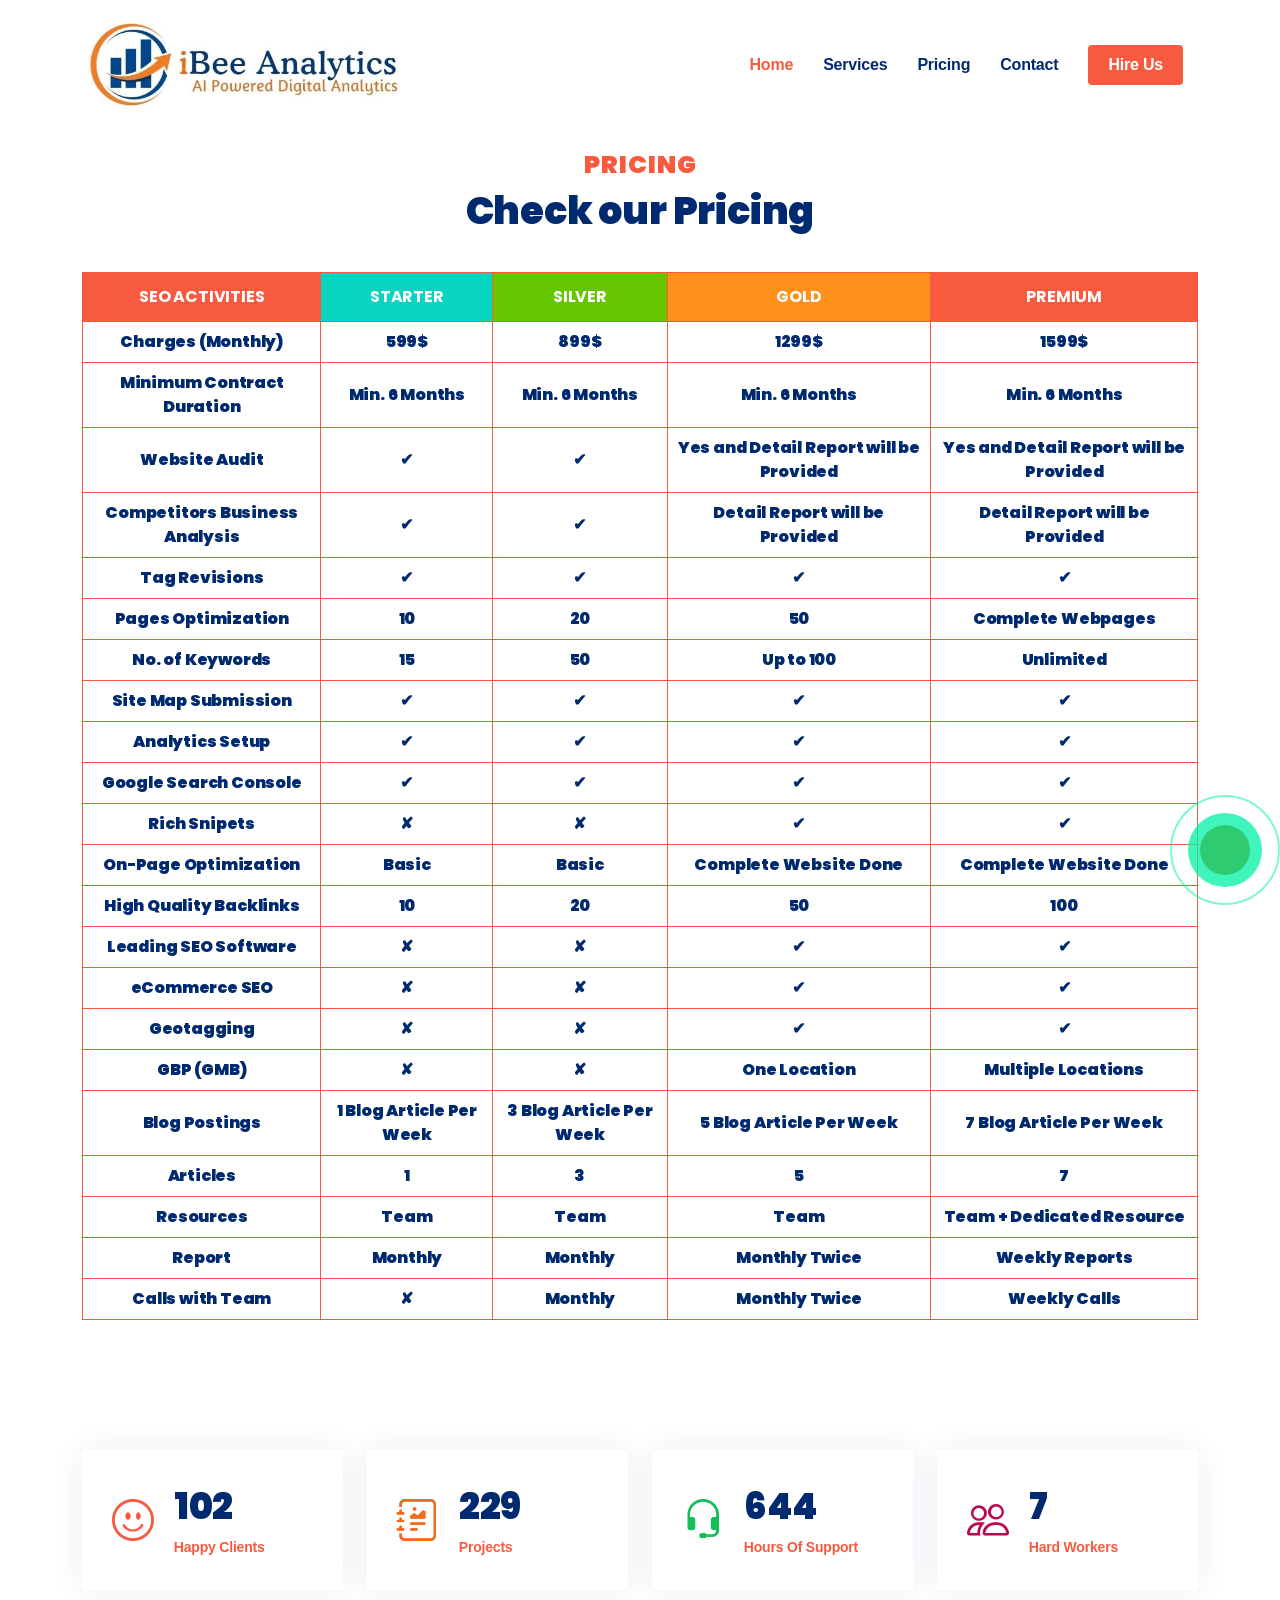
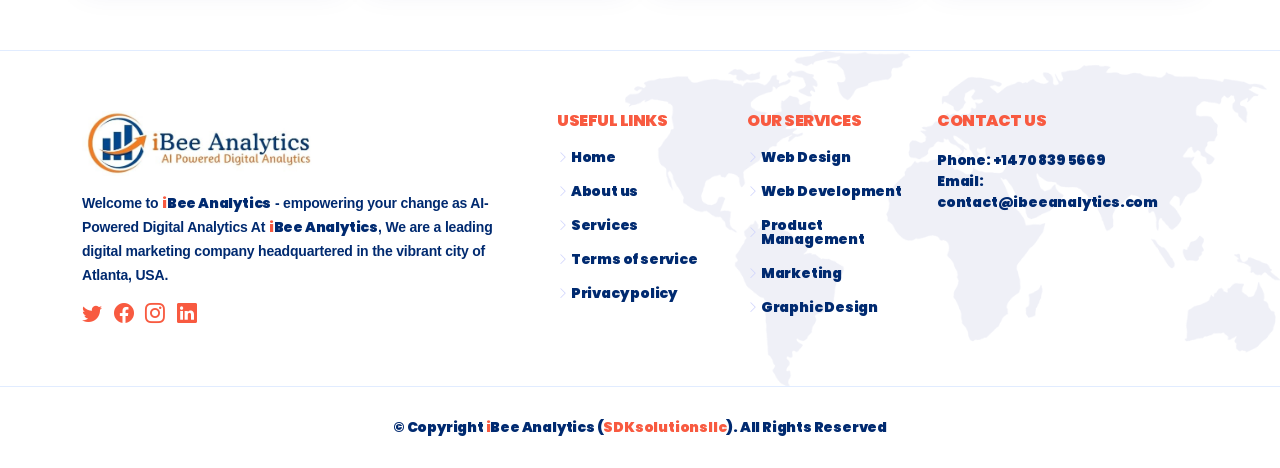
<file: pricing.html>
<!DOCTYPE html>
<html lang="en">
<meta http-equiv="content-type" content="text/html;charset=UTF-8" />
<head>
  <meta charset="utf-8">
  <meta content="width=device-width, initial-scale=1.0" name="viewport">
  <title>    Pricing | iBee Analytics
</title>
  <meta content="" name="description">
  <meta content="" name="keywords">
  <!-- Favicons -->
  <link rel="apple-touch-icon" sizes="180x180" href="assets/images/favicon/apple-touch-icon.png">
  <link rel="icon" type="image/png" sizes="32x32" href="assets/images/favicon/favicon-32x32.png">
  <link rel="icon" type="image/png" sizes="16x16" href="assets/images/favicon/favicon-16x16.png">
  <link href="assets/images/favicon/apple-touch-icon.png" rel="apple-touch-icon">
  <link rel="manifest" href="assets/images/favicon/site.html">
  <!-- Google Fonts -->
  <link rel="preconnect" href="https://fonts.googleapis.com/">
<link rel="preconnect" href="https://fonts.gstatic.com/" crossorigin>
<link rel="stylesheet" href="../maxcdn.bootstrapcdn.com/bootstrap/4.0.0/css/bootstrap.min.css" integrity="" crossorigin="anonymous">
        <link rel="stylesheet" href="../maxcdn.bootstrapcdn.com/bootstrap/4.0.0/css/bootstrap.min.css" integrity="" crossorigin="anonymous">
    <script src="../code.jquery.com/jquery-3.2.1.slim.min.js" integrity="" crossorigin="anonymous"></script>
        <script src="../cdnjs.cloudflare.com/ajax/libs/popper.js/1.12.9/umd/popper.min.js" integrity="" crossorigin="anonymous"></script>
        <script src="../maxcdn.bootstrapcdn.com/bootstrap/4.0.0/js/bootstrap.min.js" integrity="" crossorigin="anonymous"></script>
        <link href="../cdnjs.cloudflare.com/ajax/libs/font-awesome/5.8.0/css/all.min.css" rel="stylesheet">        
        <link rel="stylesheet" href="theme/css/animate.min.css">
        <link rel="stylesheet" href="../cdnjs.cloudflare.com/ajax/libs/SlickNav/1.0.10/slicknav.min.css">
        <link rel="stylesheet" href="theme/css/pricing-table.css">
        <link rel="stylesheet" href="theme/css/owl.carousel.min.css">
        <link rel="stylesheet" href="../cdnjs.cloudflare.com/ajax/libs/venobox/1.8.9/venobox.min.css">
        <link rel="stylesheet" href="theme/css/main.css">
        <link rel="stylesheet" href="theme/css/responsive.css">
        <link rel="stylesheet" href="theme/css/enquiry.css">
        <script src="theme/js/vendor/modernizr-2.8.3-respond-1.4.2.min.js"></script>
  <link href="assets/vendor/aos/aos.css" rel="stylesheet">
  <link href="assets/vendor/bootstrap/css/bootstrap.min.css" rel="stylesheet">
  <link href="assets/vendor/bootstrap-icons/bootstrap-icons.css" rel="stylesheet">
  <link href="assets/vendor/glightbox/css/glightbox.min.css" rel="stylesheet">
  <link href="assets/vendor/remixicon/remixicon.css" rel="stylesheet">
  <link href="assets/vendor/swiper/swiper-bundle.min.css" rel="stylesheet">
  <!-- Template Main CSS File -->
  <link href="assets/css/style.css" rel="stylesheet">
  <style type="text/css">
    body h1,p,span,h2,h3,h4,h5,a,table,div,title{
      /* font-family: 'Lugrasimo', cursive !important; */
      font-family: 'Poppins', sans-serif;
      font-weight: bolder !important;
    }
    h2{
      color: #f85a40 !important;
    }
    .cbh-phone{display:block;position:fixed; right: -50px;
  bottom: -55px; visibility:hidden;background-color:transparent;width:200px;height:200px;cursor:pointer;z-index:999;-webkit-backface-visibility:hidden;-webkit-transform:translateZ(0);-webkit-transition:visibility .5s;-moz-transition:visibility .5s;-o-transition:visibility .5s;transition:visibility .5s}
  .cbh-phone.cbh-show{visibility:visible}@-webkit-keyframes fadeInRight{0%{opacity:0;-webkit-transform:translate3d(100%,0,0);transform:translate3d(100%,0,0)}100%{opacity:1;-webkit-transform:none;transform:none}}@keyframes fadeInRight{0%{opacity:0;-webkit-transform:translate3d(100%,0,0);-ms-transform:translate3d(100%,0,0);transform:translate3d(100%,0,0)}100%{opacity:1;-webkit-transform:none;-ms-transform:none;transform:none}}@-webkit-keyframes fadeInRightBig{0%{opacity:0;-webkit-transform:translate3d(2000px,0,0);transform:translate3d(2000px,0,0)}100%{opacity:1;-webkit-transform:none;transform:none}}@-webkit-keyframes fadeOutRight{0%{opacity:1}100%{opacity:0;-webkit-transform:translate3d(100%,0,0);transform:translate3d(100%,0,0)}}@keyframes fadeOutRight{0%{opacity:1}100%{opacity:0;-webkit-transform:translate3d(100%,0,0);-ms-transform:translate3d(100%,0,0);transform:translate3d(100%,0,0)}}.fadeOutRight{-webkit-animation-name:fadeOutRight;animation-name:fadeOutRight}
  .cbh-phone.cbh-static1{opacity:.6}
  .cbh-phone.cbh-hover1{opacity:1}
  .cbh-ph-circle{width:110px;height:110px;top:40px;left:40px;position:absolute;background-color:transparent;-webkit-border-radius:100%;-moz-border-radius:100%;border-radius:100%;border:2px solid rgba(30,30,30,.4);opacity:.1;-webkit-animation:cbh-circle-anim 1.2s infinite ease-in-out;-moz-animation:cbh-circle-anim 1.2s infinite ease-in-out;-ms-animation:cbh-circle-anim 1.2s infinite ease-in-out;-o-animation:cbh-circle-anim 1.2s infinite ease-in-out;animation:cbh-circle-anim 1.2s infinite ease-in-out;-webkit-transition:all .5s;-moz-transition:all .5s;-o-transition:all .5s;transition:all .5s}
  .cbh-phone.cbh-active .cbh-ph-circle1{-webkit-animation:cbh-circle-anim 1.1s infinite ease-in-out!important;-moz-animation:cbh-circle-anim 1.1s infinite ease-in-out!important;-ms-animation:cbh-circle-anim 1.1s infinite ease-in-out!important;-o-animation:cbh-circle-anim 1.1s infinite ease-in-out!important;animation:cbh-circle-anim 1.1s infinite ease-in-out!important}
  .cbh-phone.cbh-static .cbh-ph-circle{-webkit-animation:cbh-circle-anim 2.2s infinite ease-in-out!important;-moz-animation:cbh-circle-anim 2.2s infinite ease-in-out!important;-ms-animation:cbh-circle-anim 2.2s infinite ease-in-out!important;-o-animation:cbh-circle-anim 2.2s infinite ease-in-out!important;animation:cbh-circle-anim 2.2s infinite ease-in-out!important}
  .cbh-phone.cbh-hover .cbh-ph-circle{border-color:rgba(0,175,242,1);opacity:.5}
  .cbh-phone.cbh-green.cbh-hover .cbh-ph-circle{border-color:rgba(117,235,80,1);opacity:.5}
  .cbh-phone.cbh-green .cbh-ph-circle{border-color:rgba(0,175,242,1);opacity:.5}
  .cbh-phone.cbh-gray.cbh-hover .cbh-ph-circle{border-color:rgba(204,204,204,1);opacity:.5}
  .cbh-phone.cbh-gray .cbh-ph-circle{border-color:rgba(117,235,80,1);opacity:.5}
  .cbh-ph-circle-fill{width:74px;height:74px;top:58px;left:58px;position:absolute;background-color:#000;-webkit-border-radius:100%;-moz-border-radius:100%;border-radius:100%;border:2px solid transparent;opacity:.1;-webkit-animation:cbh-circle-fill-anim 2.3s infinite ease-in-out;-moz-animation:cbh-circle-fill-anim 2.3s infinite ease-in-out;-ms-animation:cbh-circle-fill-anim 2.3s infinite ease-in-out;-o-animation:cbh-circle-fill-anim 2.3s infinite ease-in-out;animation:cbh-circle-fill-anim 2.3s infinite ease-in-out;-webkit-transition:all .5s;-moz-transition:all .5s;-o-transition:all .5s;transition:all .5s}
  .cbh-phone.cbh-active .cbh-ph-circle-fill{-webkit-animation:cbh-circle-fill-anim 1.7s infinite ease-in-out!important;-moz-animation:cbh-circle-fill-anim 1.7s infinite ease-in-out!important;-ms-animation:cbh-circle-fill-anim 1.7s infinite ease-in-out!important;-o-animation:cbh-circle-fill-anim 1.7s infinite ease-in-out!important;animation:cbh-circle-fill-anim 1.7s infinite ease-in-out!important}
  .cbh-phone.cbh-static .cbh-ph-circle-fill{-webkit-animation:cbh-circle-fill-anim 2.3s infinite ease-in-out!important;-moz-animation:cbh-circle-fill-anim 2.3s infinite ease-in-out!important;-ms-animation:cbh-circle-fill-anim 2.3s infinite ease-in-out!important;-o-animation:cbh-circle-fill-anim 2.3s infinite ease-in-out!important;animation:cbh-circle-fill-anim 2.3s infinite ease-in-out!important;opacity:0!important}         .cbh-phone.cbh-hover .cbh-ph-circle-fill{background-color:rgba(0,175,242,.5);opacity:.75!important}
  .cbh-phone.cbh-green.cbh-hover .cbh-ph-circle-fill{background-color:rgba(117,235,80,.5);opacity:.75!important}
  .cbh-phone.cbh-green .cbh-ph-circle-fill{background-color:rgba(0,175,242,.5);opacity:.75!important}
  .cbh-phone.cbh-gray.cbh-hover .cbh-ph-circle-fill{background-color:rgba(204,204,204,.5);opacity:.75!important}
  .cbh-phone.cbh-gray .cbh-ph-circle-fill{background-color:rgba(117,235,80,.5);opacity:1!important}
  .cbh-ph-img-circle1{width:50px;height:50px;top:70px;left:70px;position:absolute;background-image:url(https://360imagem.com/google/images/wpp-icon.png);background-size: 40px 40px;background-color:rgba(30,30,30,.1);background-position:center center;background-repeat:no-repeat;-webkit-border-radius:100%;-moz-border-radius:100%;border-radius:100%;border:2px solid transparent;opacity:1;-webkit-animation:cbh-circle-img-anim 1s infinite ease-in-out;-moz-animation:cbh-circle-img-anim 1s infinite ease-in-out;-ms-animation:cbh-circle-img-anim 1s infinite ease-in-out;-o-animation:cbh-circle-img-anim 1s infinite ease-in-out;animation:cbh-circle-img-anim 1s infinite ease-in-out}
  .cbh-phone.cbh-active .cbh-ph-img-circle1{-webkit-animation:cbh-circle-img-anim 1s infinite ease-in-out!important;-moz-animation:cbh-circle-img-anim 1s infinite ease-in-out!important;-ms-animation:cbh-circle-img-anim 1s infinite ease-in-out!important;-o-animation:cbh-circle-img-anim 1s infinite ease-in-out!important;animation:cbh-circle-img-anim 1s infinite ease-in-out!important}
  .cbh-phone.cbh-static .cbh-ph-img-circle1{-webkit-animation:cbh-circle-img-anim 0s infinite ease-in-out!important;-moz-animation:cbh-circle-img-anim 0s infinite ease-in-out!important;-ms-animation:cbh-circle-img-anim 0s infinite ease-in-out!important;-o-animation:cbh-circle-img-anim 0s infinite ease-in-out!important;animation:cbh-circle-img-anim 0s infinite ease-in-out!important}
  .cbh-phone.cbh-hover .cbh-ph-img-circle1{background-color:rgba(0,175,242,1)}
  .cbh-phone.cbh-green.cbh-hover .cbh-ph-img-circle1:hover{background-color:rgba(117,235,80,1)}
  .cbh-phone.cbh-green .cbh-ph-img-circle1{background-color:rgba(0,175,242,1)}
  .cbh-phone.cbh-green .cbh-ph-img-circle1{background-color:rgba(0,175,242,1)}
  .cbh-phone.cbh-gray.cbh-hover .cbh-ph-img-circle1{background-color:rgba(204,204,204,1)}
  .cbh-phone.cbh-gray .cbh-ph-img-circle1{background-color:rgba(117,235,80,1)}@-moz-keyframes cbh-circle-anim{0%{-moz-transform:rotate(0deg) scale(0.5) skew(1deg);opacity:.1;-moz-opacity:.1;-webkit-opacity:.1;-o-opacity:.1}30%{-moz-transform:rotate(0deg) scale(.7) skew(1deg);opacity:.5;-moz-opacity:.5;-webkit-opacity:.5;-o-opacity:.5}100%{-moz-transform:rotate(0deg) scale(1) skew(1deg);opacity:.6;-moz-opacity:.6;-webkit-opacity:.6;-o-opacity:.1}}@-webkit-keyframes cbh-circle-anim{0%{-webkit-transform:rotate(0deg) scale(0.5) skew(1deg);-webkit-opacity:.1}30%{-webkit-transform:rotate(0deg) scale(.7) skew(1deg);-webkit-opacity:.5}100%{-webkit-transform:rotate(0deg) scale(1) skew(1deg);-webkit-opacity:.1}}@-o-keyframes cbh-circle-anim{0%{-o-transform:rotate(0deg) kscale(0.5) skew(1deg);-o-opacity:.1}30%{-o-transform:rotate(0deg) scale(.7) skew(1deg);-o-opacity:.5}100%{-o-transform:rotate(0deg) scale(1) skew(1deg);-o-opacity:.1}}@keyframes cbh-circle-anim{0%{transform:rotate(0deg) scale(0.5) skew(1deg);opacity:.1}30%{transform:rotate(0deg) scale(.7) skew(1deg);opacity:.5}100%{transform:rotate(0deg) scale(1) skew(1deg);opacity:.1}}@-moz-keyframes cbh-circle-fill-anim{0%{-moz-transform:rotate(0deg) scale(0.7) skew(1deg);opacity:.2}50%{-moz-transform:rotate(0deg) -moz-scale(1) skew(1deg);opacity:.2}100%{-moz-transform:rotate(0deg) scale(0.7) skew(1deg);opacity:.2}}@-webkit-keyframes cbh-circle-fill-anim{0%{-webkit-transform:rotate(0deg) scale(0.7) skew(1deg);opacity:.2}50%{-webkit-transform:rotate(0deg) scale(1) skew(1deg);opacity:.2}100%{-webkit-transform:rotate(0deg) scale(0.7) skew(1deg);opacity:.2}}@-o-keyframes cbh-circle-fill-anim{0%{-o-transform:rotate(0deg) scale(0.7) skew(1deg);opacity:.2}50%{-o-transform:rotate(0deg) scale(1) skew(1deg);opacity:.2}100%{-o-transform:rotate(0deg) scale(0.7) skew(1deg);opacity:.2}}@keyframes cbh-circle-fill-anim{0%{transform:rotate(0deg) scale(0.7) skew(1deg);opacity:.2}50%{transform:rotate(0deg) scale(1) skew(1deg);opacity:.2}100%{transform:rotate(0deg) scale(0.7) skew(1deg);opacity:.2}}@keyframes cbh-circle-img-anim{0%{transform:rotate(0deg) scale(1) skew(1deg)}10%{transform:rotate(-25deg) scale(1) skew(1deg)}20%{transform:rotate(25deg) scale(1) skew(1deg)}30%{transform:rotate(-25deg) scale(1) skew(1deg)}40%{transform:rotate(25deg) scale(1) skew(1deg)}100%,50%{transform:rotate(0deg) scale(1) skew(1deg)}}@-moz-keyframes cbh-circle-img-anim{0%{transform:rotate(0deg) scale(1) skew(1deg)}10%{-moz-transform:rotate(-25deg) scale(1) skew(1deg)}20%{-moz-transform:rotate(25deg) scale(1) skew(1deg)}30%{-moz-transform:rotate(-25deg) scale(1) skew(1deg)}40%{-moz-transform:rotate(25deg) scale(1) skew(1deg)}100%,50%{-moz-transform:rotate(0deg) scale(1) skew(1deg)}}@-webkit-keyframes cbh-circle-img-anim{0%{-webkit-transform:rotate(0deg) scale(1) skew(1deg)}10%{-webkit-transform:rotate(-25deg) scale(1) skew(1deg)}20%{-webkit-transform:rotate(25deg) scale(1) skew(1deg)}30%{-webkit-transform:rotate(-25deg) scale(1) skew(1deg)}40%{-webkit-transform:rotate(25deg) scale(1) skew(1deg)}100%,50%{-webkit-transform:rotate(0deg) scale(1) skew(1deg)}}@-o-keyframes cbh-circle-img-anim{0%{-o-transform:rotate(0deg) scale(1) skew(1deg)}10%{-o-transform:rotate(-25deg) scale(1) skew(1deg)}20%{-o-transform:rotate(25deg) scale(1) skew(1deg)}30%{-o-transform:rotate(-25deg) scale(1) skew(1deg)}40%{-o-transform:rotate(25deg) scale(1) skew(1deg)}100%,50%{-o-transform:rotate(0deg) scale(1) skew(1deg)}}
  .cbh-ph-img-circle1 {}
  .cbh-phone.cbh-green .cbh-ph-circle {border-color: rgb(0, 242, 164)}
  .cbh-phone.cbh-green .cbh-ph-circle-fill {background-color: rgb(0, 242, 164);}
  .cbh-phone.cbh-green .cbh-ph-img-circle1 {background-color:rgb(46, 203, 113);}

  .kmacb__manager-border {
    position: absolute;
    width: 75px;
    height: 75px;
    top: 50%;
    left: 50%;
    margin-top: -39.5px;
    margin-left: -39.5px;
    border-radius: 100%;
    border: 2px solid #ffe787;
    -webkit-animation: kmacb__manager-border-anim 1.5s ease-in-out .5s infinite;
    -moz-animation: kmacb__manager-border-anim 1.5s ease-in-out .5s infinite;
    -ms-animation: kmacb__manager-border-anim 1.5s ease-in-out .5s infinite;
    -o-animation: kmacb__manager-border-anim 1.5s ease-in-out .5s infinite;
    animation: kmacb__manager-border-anim 1.5s ease-in-out .5s infinite;
    opacity: .8;
    transform-origin: center;
  }
  .kmacb__manager-fill {
    background: #52aff7 center bottom no-repeat;
    position: absolute;
    width: 75px;
    height: 75px;
    top: 50%;
    left: 50%;
    margin-top: -37.5px;
    margin-left: -37.5px;
    border-radius: 100%;
    opacity: .5;
    -webkit-animation: kmacb__manager-fill-anim 1.5s ease-in-out infinite;
    -moz-animation: kmacb__manager-fill-anim 1.5s ease-in-out infinite;
    -ms-animation: kmacb__manager-fill-anim 1.5s ease-in-out infinite;
    -o-animation: kmacb__manager-fill-anim 1.5s ease-in-out infinite;
    animation: kmacb__manager-fill-anim 1.5s ease-in-out infinite;
    transform-origin: center;
  }
  .kmacb__manager-circle {
    background: #52aff7;
    position: absolute;
    width: 120px;
    height: 120px;
    top: 50%;
    left: 50%;
    margin-top: -60px;
    margin-left: -60px;
    border-radius: 100%;
  }
  </style>
</head>
  <body>
    <!-- ======= Header ======= -->
    
    <header id="header" class="header fixed-top" style="background-color: white;">
      
      <style>
  /* @media(max-width:991.33px){
    .navbar{
      width: 100vw;
    }
    .mobile-nav-toggle{
      margin-left: 600px;
    }

  } */

</style>

<div class="container-fluid container-xl d-flex align-items-center justify-content-between">
  <a href="index.html" class="logo d-flex align-items-center">
    <img src="assets/images/Ibee final.jpg" alt="iBee Analytics">
    <!-- <span style="color:#f85a40">i</span><span style="color:#002a70">Bee Analytics </span>
    <sub class="sub">AI-Powered Digital Analytics</sub> -->
  </a>
  <nav id="navbar" class="navbar">
    <ul>
      <li><a class="nav-link scrollto active" href="index.html">Home</a></li>
      <!-- <li><a class="nav-link scrollto" href="#about">About</a></li> -->
      <!-- <li><a class="nav-link scrollto" href="#">Solutions</a></li>
      <li><a class="nav-link scrollto" href="#">Work</a></li>
      <li><a class="nav-link scrollto" href="#">Partners</a></li>
      <li><a class="nav-link scrollto" href="#">News</a></li>
      <li><a class="nav-link scrollto" href="#">Careers</a></li>
      <li><a class="nav-link scrollto" href="#">Technology</a></li> -->
      <li><a class="nav-link scrollto" href="services.html">Services</a></li>
      <li><a class="nav-link scrollto" href="pricing.html">Pricing</a></li>
      <li><a class="nav-link scrollto" href="contact.html">Contact</a></li>
      <!-- <li><a class="nav-link scrollto" href="/faqs">FAQS</a></li> -->
      <li><a class="getstarted scrollto" href="hire-me.html">Hire Us</a></li>
    </ul>
    <i class="bi bi-list mobile-nav-toggle"></i>
  </nav>
</div>

<style type="text/css">

  .sub{
    bottom: -30px;
    font-size: 13px;
    margin-left: -156px;
    color: #faf0ee;
  }
  .bi{
    color: #f85a40;
  }
  
</style>      
    </header>

    <div id="overlay">
      <div class="cv-spinner">
        <span class="spinner"></span>
      </div>
    </div>

    <!-- End Header -->
    <section id="pricing" class="pricing">
      <div class="container" data-aos="fade-up">
        <header class="section-header" style="margin-top: 90px;">
          <h2>Pricing</h2>
          <p>Check our Pricing</p>
        </header>
        <div class="tb_m1">
          <table id="customers">
            <tr>
              <th style="background-color: #f85a40;">SEO ACTIVITIES</th>
              <th style="background-color:#07d5c0;">STARTER</th>
              <th style="background-color:#65c600;">SILVER</th>
              <th style="background-color:#ff901c;">GOLD</th>
              <th style="background-color:#f85a40;">PREMIUM</th>
            </tr>
                        <tr>
              <td>Charges (Monthly)</td>
              <td>599$</td>
              <td>899$</td>
              <td>1299$</td>
              <td>1599$</td>
            </tr>
                        <tr>
              <td>Minimum Contract Duration</td>
              <td>Min. 6 Months </td>
              <td>Min. 6 Months </td>
              <td>Min. 6 Months </td>
              <td>Min. 6 Months </td>
            </tr>
                        <tr>
              <td>Website Audit</td>
              <td>✔</td>
              <td>✔</td>
              <td>Yes and Detail Report will be Provided</td>
              <td>Yes and Detail Report will be Provided</td>
            </tr>
                        <tr>
              <td>Competitors Business Analysis</td>
              <td>✔</td>
              <td>✔</td>
              <td>Detail Report will be Provided</td>
              <td>Detail Report will be Provided</td>
            </tr>
                        <tr>
              <td>Tag Revisions</td>
              <td>✔</td>
              <td>✔</td>
              <td>✔</td>
              <td>✔</td>
            </tr>
                        <tr>
              <td>Pages Optimization</td>
              <td>10</td>
              <td>20</td>
              <td>50</td>
              <td>Complete Webpages</td>
            </tr>
                        <tr>
              <td>No. of Keywords</td>
              <td>15</td>
              <td>50</td>
              <td>Up to 100</td>
              <td>Unlimited</td>
            </tr>
                        <tr>
              <td>Site Map Submission</td>
              <td>✔</td>
              <td>✔</td>
              <td>✔</td>
              <td>✔</td>
            </tr>
                        <tr>
              <td>Analytics Setup</td>
              <td>✔</td>
              <td>✔</td>
              <td>✔</td>
              <td>✔</td>
            </tr>
                        <tr>
              <td>Google Search Console</td>
              <td>✔</td>
              <td>✔</td>
              <td>✔</td>
              <td>✔</td>
            </tr>
                        <tr>
              <td>Rich Snipets</td>
              <td>✘</td>
              <td>✘</td>
              <td>✔</td>
              <td>✔</td>
            </tr>
                        <tr>
              <td>On-Page Optimization</td>
              <td>Basic</td>
              <td>Basic</td>
              <td>Complete Website Done</td>
              <td>Complete Website Done</td>
            </tr>
                        <tr>
              <td>High Quality Backlinks</td>
              <td>10</td>
              <td>20</td>
              <td>50</td>
              <td>100</td>
            </tr>
                        <tr>
              <td>Leading SEO Software</td>
              <td>✘</td>
              <td>✘</td>
              <td>✔</td>
              <td>✔</td>
            </tr>
                        <tr>
              <td>eCommerce SEO</td>
              <td>✘</td>
              <td>✘</td>
              <td>✔</td>
              <td>✔</td>
            </tr>
                        <tr>
              <td>Geotagging</td>
              <td>✘</td>
              <td>✘</td>
              <td>✔</td>
              <td>✔</td>
            </tr>
                        <tr>
              <td>GBP (GMB)</td>
              <td>✘</td>
              <td>✘</td>
              <td>One Location</td>
              <td>Multiple Locations</td>
            </tr>
                        <tr>
              <td>Blog Postings</td>
              <td>1 Blog Article Per Week</td>
              <td>3 Blog Article Per Week</td>
              <td>5 Blog Article Per Week</td>
              <td>7 Blog Article Per Week</td>
            </tr>
                        <tr>
              <td>Articles</td>
              <td>1</td>
              <td>3</td>
              <td>5</td>
              <td>7</td>
            </tr>
                        <tr>
              <td>Resources</td>
              <td>Team</td>
              <td>Team</td>
              <td>Team </td>
              <td>Team + Dedicated Resource</td>
            </tr>
                        <tr>
              <td>Report</td>
              <td>Monthly</td>
              <td>Monthly</td>
              <td>Monthly Twice</td>
              <td>Weekly Reports</td>
            </tr>
                        <tr>
              <td>Calls with Team</td>
              <td>✘</td>
              <td>Monthly </td>
              <td>Monthly Twice</td>
              <td>Weekly Calls</td>
            </tr>
                      </table>
        </div>
    </div>
</section>

   <!-- ======= Footer ======= -->
    <footer id="footer" class="footer">
     <!-- <div class="footer-newsletter">
  <div class="container">
    <div class="row justify-content-center">
      <div class="col-lg-12 text-center">
        <h4>Our Newsletter</h4>
      </div>
      <div class="col-lg-6">
        <form action="" method="post">
          <input type="email" name="email"><input type="submit" value="Subscribe">
        </form>
      </div>
    </div>
  </div>
</div> -->
<section id="counts" class="counts">
  <div class="container" data-aos="fade-up">

    <div class="row gy-4">

      <div class="col-lg-3 col-md-6">
        <div class="count-box">
          <i class="bi bi-emoji-smile"></i>
          <div>
            <span data-purecounter-start="0" data-purecounter-end="232" data-purecounter-duration="1" class="purecounter"></span>
            <p class="about_head_m1">Happy Clients</p>
          </div>
        </div>
      </div>

      <div class="col-lg-3 col-md-6">
        <div class="count-box">
          <i class="bi bi-journal-richtext" style="color: #ee6c20;"></i>
          <div>
            <span data-purecounter-start="0" data-purecounter-end="521" data-purecounter-duration="1" class="purecounter"></span>
            <p class="about_head_m1">Projects</p>
          </div>
        </div>
      </div>

      <div class="col-lg-3 col-md-6">
        <div class="count-box">
          <i class="bi bi-headset" style="color: #15be56;"></i>
          <div>
            <span data-purecounter-start="0" data-purecounter-end="1463" data-purecounter-duration="1" class="purecounter"></span>
            <p class="about_head_m1">Hours Of Support</p>
          </div>
        </div>
      </div>

      <div class="col-lg-3 col-md-6">
        <div class="count-box">
          <i class="bi bi-people" style="color: #bb0852;"></i>
          <div>
            <span data-purecounter-start="0" data-purecounter-end="15" data-purecounter-duration="1" class="purecounter"></span>
            <p class="about_head_m1">Hard Workers</p>
          </div>
        </div>
      </div>

    </div>

  </div>
</section><div class="footer-top">
  <div class="container">
    <div class="row gy-4">
      <div class="col-lg-5 col-md-12 footer-info">
        <a href="index.html" class="logo d-flex align-items-center">
          <img src="assets/images/Ibee final.jpg" alt="">
        </a>
        <p class="about_m1">Welcome to <span style="color:#f85a40">i</span><span style="color:#002a70">Bee Analytics</span> - empowering your change as AI-Powered Digital Analytics At <span style="color:#f85a40">i</span><span style="color:#002a70">Bee Analytics</span>, We are a leading digital marketing company headquartered in the vibrant city of Atlanta, USA.</p>
        <div class="social-links mt-3">
          <a href="https://twitter.com/@iBee_Analytics" target="_blank" class="twitter"><i class="bi bi-twitter"></i></a>
          <a href="https://www.facebook.com/profile.php?id=61552503802057" target="_blank" class="facebook"><i class="bi bi-facebook"></i></a>
          <a href="https://www.instagram.com/ibee_analytics/" target="_blank" class="instagram"><i class="bi bi-instagram"></i></a>
          <a href="#" target="_blank" class="linkedin"><i class="bi bi-linkedin"></i></a>
        </div>
      </div>

      <div class="col-lg-2 col-6 footer-links">
        <h4 class="about_head_m1">Useful Links</h4>
        <ul>
          <li><i class="bi bi-chevron-right"></i> <a href="index.html">Home</a></li>
          <li><i class="bi bi-chevron-right"></i> <a href="index.html">About us</a></li>
          <li><i class="bi bi-chevron-right"></i> <a href="services.html">Services</a></li>
          <li><i class="bi bi-chevron-right"></i> <a href="#">Terms of service</a></li>
          <li><i class="bi bi-chevron-right"></i> <a href="#">Privacy policy</a></li>
        </ul>
      </div>

      <div class="col-lg-2 col-6 footer-links">
        <h4 class="about_head_m1">Our Services</h4>
        <ul>
          <li><i class="bi bi-chevron-right"></i> <a href="#">Web Design</a></li>
          <li><i class="bi bi-chevron-right"></i> <a href="#">Web Development</a></li>
          <li><i class="bi bi-chevron-right"></i> <a href="#">Product Management</a></li>
          <li><i class="bi bi-chevron-right"></i> <a href="#">Marketing</a></li>
          <li><i class="bi bi-chevron-right"></i> <a href="#">Graphic Design</a></li>
        </ul>
      </div>

      <div class="col-lg-3 col-md-12 footer-contact text-center text-md-start">
        <h4 class="about_head_m1">Contact Us</h4>
          <strong class="about_m1">Phone: +1470 839 5669 </strong><br>
          <strong class="about_m1">Email: <a href="cdn-cgi/l/email-protection.html" class="__cf_email__" data-cfemail="41222e2f352022350128232424202f202d38352822326f222e2c">[email&#160;protected]</a> </strong><br>
        </p>

      </div>

    </div>
  </div>
</div>
<div class="container">
  <div class="copyright">
    &copy; Copyright <strong><span><span style="color:#f85a40">i</span><span style="color:#002a70">Bee Analytics</span> (<strong class="about_head_m1">SDKsolutionsllc</strong>)</span></strong>. All Rights Reserved
  </div>
</div>

<!-- Enquery Form Start-->
    <!-- <div class="ftco_enquiry_btn" onclick="return show_enquiry_form();">
        <span class="ftco_enq_comment">
            <i class="far fa-comment-dots"></i>
        </span>
        <span class="ftco_enq_phone">
            <i class="fas fa-phone"></i>
        </span>
    </div>
        <div class="ftco_enquiry_warp">
        <div class="ftco_enquiry_header">
            <h3 class="mb-2">Hi, There</h3>
            <p>Feel free to ask us anything. We are always open.</p>
            <span class="ftco_enquiry_close" onclick="return close_enquiry_form();"><i class="fas fa-times"></i></span>
        </div>
        <div class="ftco_enquiry_body">
                    <div class="ftco_enquiry_body_inner mb-3">
                        <form class="inline-form" id="formLogin">
                          
                            <div class="mb-3 full_name_div">
                                <select class="form-control shadow-none" id="subject" name="subject">
                                    <option value="" selected="">Select a service</option>
                                    
                                    
                                    
                                </select>
                                <span class="errors" id="error_enq_partner_type"></span>
                            </div>
                            <div class="mb-3 enq_full_name_div">
                                <input minlength="3" type="text" class="form-control shadow-none required" id="enq_full_name" name="enq_full_name" placeholder="Full Name">
                                <span class="errors" id="error_enq_full_name"></span>
                            </div>
                            <div class="mb-3 enq_mobile_number_div">
                                <input minlength="10" maxlength="10" pattern="[7-9]{1}[0-9]{9}" type="text" class="form-control shadow-none required" id="enq_mobile_number" name="enq_mobile_number" placeholder="Mobile Number">
                                <span class="errors" id="error_enq_mobile_number"></span>
                            </div>
                            <div class="mb-3 enq_email_address_div">
                                <input type="email" class="form-control shadow-none required" id="enq_email_address" name="enq_email_address" placeholder="Email Address">
                                <span class="errors" id="error_enq_email_address"></span>
                            </div>
                            <div class="mb-3 enq_purpose_div">
                                <input type="text" class="form-control shadow-none required" id="enq_purpose" name="enq_purpose" placeholder="Purpose">
                                <span class="errors" id="error_enq_purpose"></span>
                            </div>
                            <div class="mb-3 enq_message_div">
                                <textarea rows="3" class="form-control shadow-none required" id="enq_message" name="enq_message" placeholder="Enter your message"></textarea>
                                <span class="errors" id="error_enq_message"></span>
                            </div>
                        </form>
                    </div>
                    <div class="mb-0 text-center" id="auth-form-button">
                        <button type="button" name="btn_submit" id="btn_send_enq_form" class="default-btn btn_submit formsubmited" onclick="return submit_enquiry('ftco_enquiry_form');">
                            Submit 
                            <span></span>
                        </button>
                    </div>
        </div>
        </div> -->    </footer>
    <!-- End Footer -->
    
     <!-- wpp-btn-mobile -->
<div class="phone-call cbh-phone cbh-green cbh-show  cbh-static" id="clbh_phone_div" style=""><a id="WhatsApp-button" href="https://wa.me/+14708395669" target="_blank" class="phoneJs" title="WhatsApp 360imagem"><div class="cbh-ph-circle"></div><div class="cbh-ph-circle-fill"></div><div class="cbh-ph-img-circle1"></div></a></div>
<!-- wpp-btn-mobile -->
    <a href="#" class="back-to-top d-flex align-items-center justify-content-center"><i class="bi bi-arrow-up-short"></i></a>
    
    
    <!-- Vendor JS Files -->
    <script data-cfasync="false" src="cdn-cgi/scripts/5c5dd728/cloudflare-static/email-decode.min.js"></script><script src="theme/js/vendor/jquery-1.12.4.min.js"></script>
        <script src="../cdnjs.cloudflare.com/ajax/libs/SlickNav/1.0.10/jquery.slicknav.min.js"></script>
        <script src="theme/js/owl.carousel.min.js"></script>
        <script src="../cdnjs.cloudflare.com/ajax/libs/smooth-scroll/10.1.0/js/smooth-scroll.min.js"></script>
        <script src="theme/js/vendor/jquery.waypoints.v2.0.3.min.js"></script>
        <script src="theme/js/wow.min.js"></script> 
        <script src="../cdnjs.cloudflare.com/ajax/libs/venobox/1.8.9/venobox.min.js"></script>
    <script src="theme/js/main.js"></script>
        <script src="theme/js/pricing-switcher.js"></script>
        <!-- <script src="http://ibeeanalytics.com/theme/js/contact.js"></script>
        <script src="http://ibeeanalytics.com/theme/js/enquiry.js"></script> -->
    <script src="assets/vendor/purecounter/purecounter_vanilla.js"></script>
    <script src="assets/vendor/aos/aos.js"></script>
    <script src="assets/vendor/bootstrap/js/bootstrap.bundle.min.js"></script>
    <script src="assets/vendor/glightbox/js/glightbox.min.js"></script>
    <script src="assets/vendor/isotope-layout/isotope.pkgd.min.js"></script>
    <script src="assets/vendor/swiper/swiper-bundle.min.js"></script>
    <!-- <script src="http://ibeeanalytics.com/assets/vendor/php-email-form/validate.js"></script> -->
    <!-- Template Main JS File -->
    <script src="assets/js/main.js"></script>
    <script type="text/javascript">


      setTimeout(function(){
        $("#overlay").fadeOut(300);
      },500);

    var URL = '';
     $(document).ready(function(){
         $("#formLogin").submit(function(event){
            event.preventDefault(); //prevent default action 

          var post_url = URL+'/contactPost'; 
          var form_data = $(this).serialize(); 

          let thisForm = this;
          let recaptcha = thisForm.getAttribute('data-recaptcha-site-key');

          thisForm.querySelector('.loading').classList.add('d-block');
          thisForm.querySelector('.error-message').classList.remove('d-block');
          thisForm.querySelector('.sent-message').classList.remove('d-block');

          if(recaptcha) {
              if(typeof grecaptcha !== "undefined" ) {
                  grecaptcha.ready(function() {
                      try {
                        grecaptcha.execute(recaptcha, {action: 'php_email_form_submit'})
                        .then(token => {
                          form_data.set('recaptcha-response', token);
                          phpemailformsubmit(thisForm, post_url, form_data);
                        })
                      } catch(error) {
                        displayError(thisForm, error);
                      }
                  });
              }
          }
          else {
            phpemailformsubmit(thisForm, post_url, form_data);
          }
         });

         $("#hireme").submit(function(event){
            event.preventDefault(); //prevent default action 

          var post_url = URL+'/hiremePost'; 
          var form_data = $(this).serialize(); 

          let thisForm = this;
          let recaptcha = thisForm.getAttribute('data-recaptcha-site-key');

          thisForm.querySelector('.loading').classList.add('d-block');
          thisForm.querySelector('.error-message').classList.remove('d-block');
          thisForm.querySelector('.sent-message').classList.remove('d-block');

          if(recaptcha) {
              if(typeof grecaptcha !== "undefined" ) {
                  grecaptcha.ready(function() {
                      try {
                        grecaptcha.execute(recaptcha, {action: 'php_email_form_submit'})
                        .then(token => {
                          form_data.set('recaptcha-response', token);
                          phpemailformsubmit(thisForm, post_url, form_data);
                        })
                      } catch(error) {
                        displayError(thisForm, error);
                      }
                  });
              }
          }
          else {
            phpemailformsubmit(thisForm, post_url, form_data);
          }
         });
     });

     function displayError(thisForm, error) {
        thisForm.querySelector('.loading').classList.remove('d-block');
        thisForm.querySelector('.error-message').innerHTML = error;
        thisForm.querySelector('.error-message').classList.add('d-block');
    }

    function phpemailformsubmit(thisForm, post_url, form_data) {
      $.post( post_url, form_data, function( response ) 
      {
        thisForm.querySelector('.loading').classList.remove('d-block');
        if(response.status === 200)
        {
          thisForm.querySelector('.sent-message').classList.add('d-block');
          thisForm.reset(); 
          setTimeout(function(){
            thisForm.querySelector('.sent-message').classList.remove('d-block');
          },500);
        }
        else
        {
          throw new Error(`${response.status} ${response.statusText} ${response.url}`);
          setTimeout(function(){
            thisForm.querySelector('.sent-message').classList.remove('d-block');
          },500);              
        }
      });
    }
  </script>
  </body>
</html>
</file>
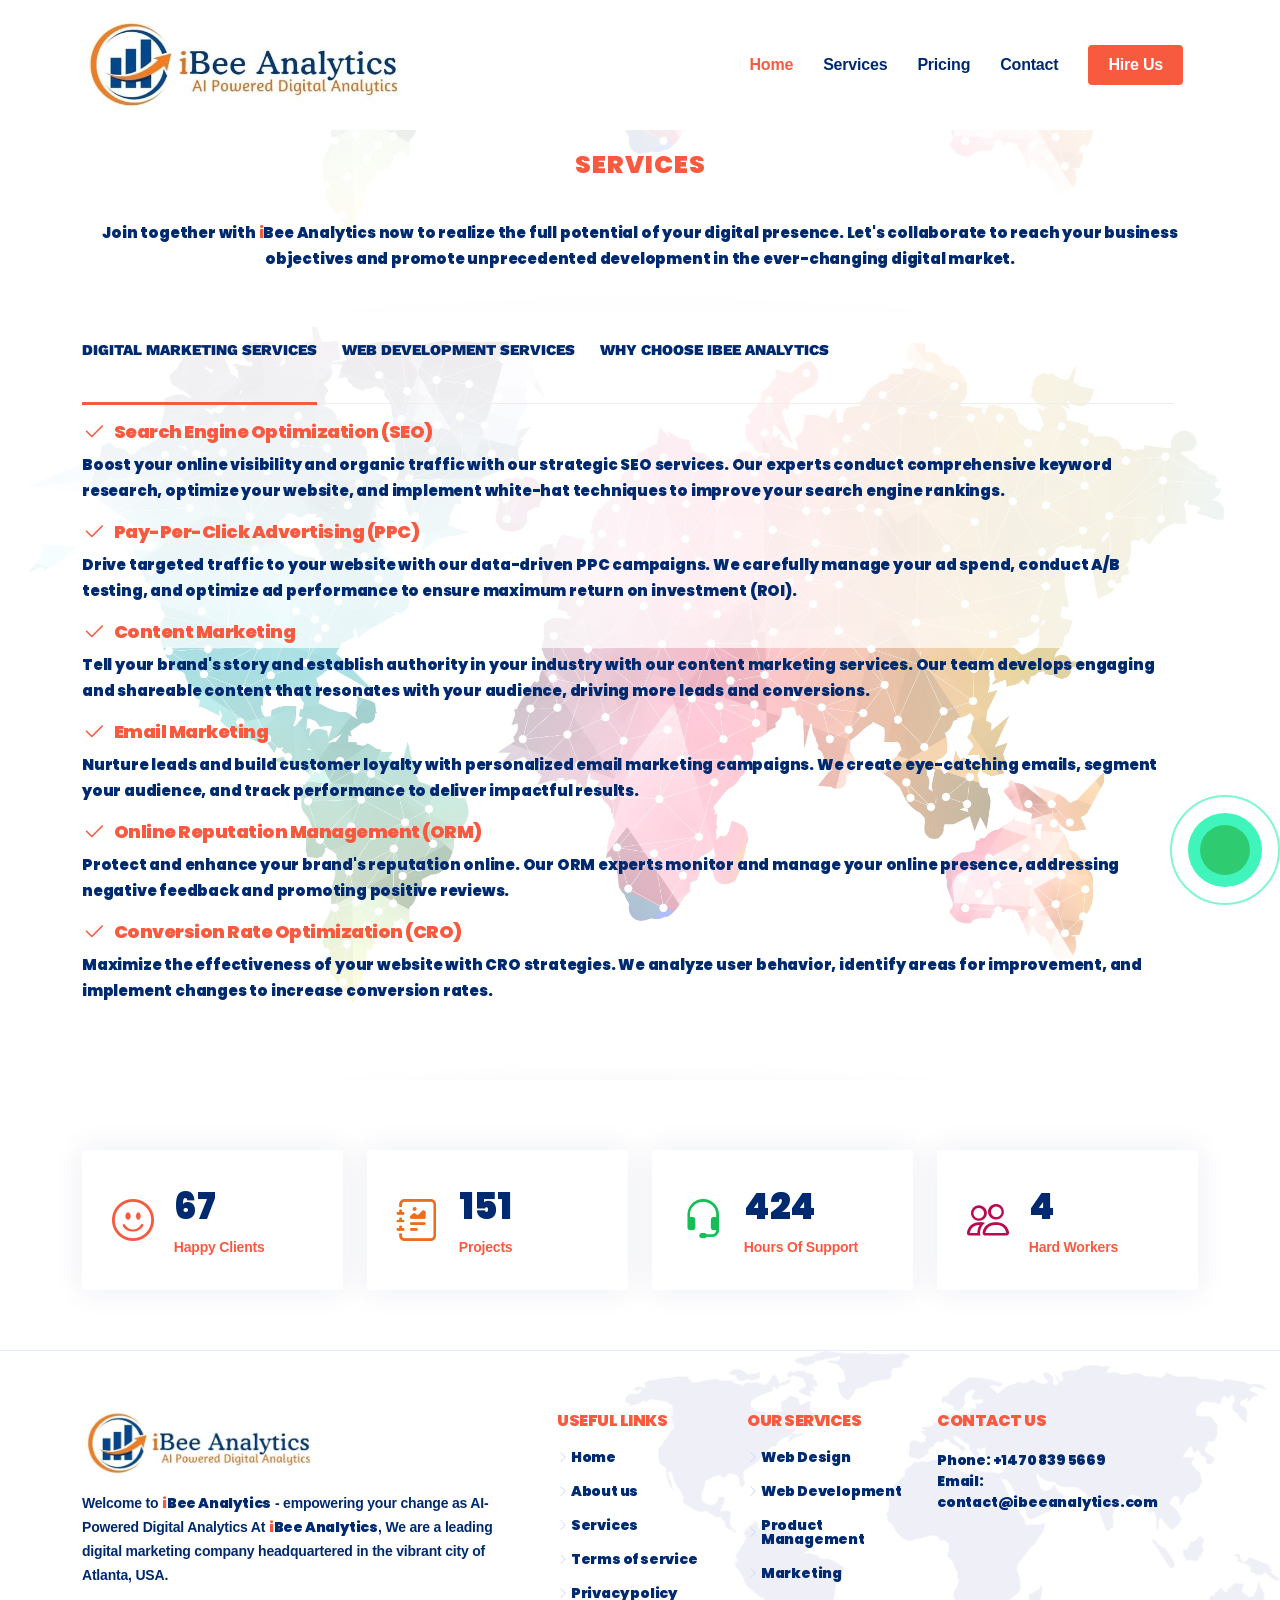
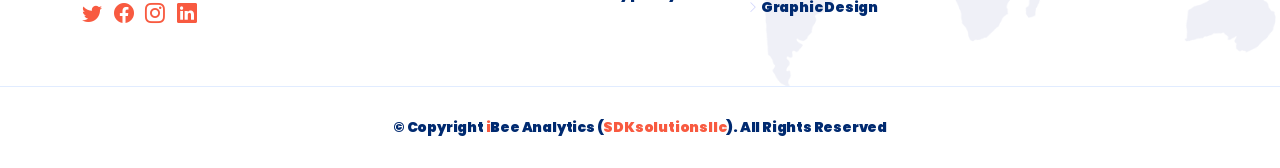
<file: services.html>
<!DOCTYPE html>
<html lang="en">
<meta http-equiv="content-type" content="text/html;charset=UTF-8" />
<head>
  <meta charset="utf-8">
  <meta content="width=device-width, initial-scale=1.0" name="viewport">
  <title>    Services | iBee Analytics
</title>
  <meta content="" name="description">
  <meta content="" name="keywords">
  <!-- Favicons -->
  <link rel="apple-touch-icon" sizes="180x180" href="assets/images/favicon/apple-touch-icon.png">
  <link rel="icon" type="image/png" sizes="32x32" href="assets/images/favicon/favicon-32x32.png">
  <link rel="icon" type="image/png" sizes="16x16" href="assets/images/favicon/favicon-16x16.png">
  <link href="assets/images/favicon/apple-touch-icon.png" rel="apple-touch-icon">
  <link rel="manifest" href="assets/img/favicon/site.html">
  <!-- Google Fonts -->
  <link rel="preconnect" href="https://fonts.googleapis.com/">
<link rel="preconnect" href="https://fonts.gstatic.com/" crossorigin>
<link rel="stylesheet" href="../maxcdn.bootstrapcdn.com/bootstrap/4.0.0/css/bootstrap.min.css" integrity="" crossorigin="anonymous">
        <link rel="stylesheet" href="../maxcdn.bootstrapcdn.com/bootstrap/4.0.0/css/bootstrap.min.css" integrity="" crossorigin="anonymous">
    <script src="../code.jquery.com/jquery-3.2.1.slim.min.js" integrity="" crossorigin="anonymous"></script>
        <script src="../cdnjs.cloudflare.com/ajax/libs/popper.js/1.12.9/umd/popper.min.js" integrity="" crossorigin="anonymous"></script>
        <script src="../maxcdn.bootstrapcdn.com/bootstrap/4.0.0/js/bootstrap.min.js" integrity="" crossorigin="anonymous"></script>
        <link href="../cdnjs.cloudflare.com/ajax/libs/font-awesome/5.8.0/css/all.min.css" rel="stylesheet">        
        <link rel="stylesheet" href="theme/css/animate.min.css">
        <link rel="stylesheet" href="../cdnjs.cloudflare.com/ajax/libs/SlickNav/1.0.10/slicknav.min.css">
        <link rel="stylesheet" href="theme/css/pricing-table.css">
        <link rel="stylesheet" href="theme/css/owl.carousel.min.css">
        <link rel="stylesheet" href="../cdnjs.cloudflare.com/ajax/libs/venobox/1.8.9/venobox.min.css">
        <link rel="stylesheet" href="theme/css/main.css">
        <link rel="stylesheet" href="theme/css/responsive.css">
        <link rel="stylesheet" href="theme/css/enquiry.css">
        <script src="theme/js/vendor/modernizr-2.8.3-respond-1.4.2.min.js"></script>
  <link href="assets/vendor/aos/aos.css" rel="stylesheet">
  <link href="assets/vendor/bootstrap/css/bootstrap.min.css" rel="stylesheet">
  <link href="assets/vendor/bootstrap-icons/bootstrap-icons.css" rel="stylesheet">
  <link href="assets/vendor/glightbox/css/glightbox.min.css" rel="stylesheet">
  <link href="assets/vendor/remixicon/remixicon.css" rel="stylesheet">
  <link href="assets/vendor/swiper/swiper-bundle.min.css" rel="stylesheet">
  <!-- Template Main CSS File -->
  <link href="assets/css/style.css" rel="stylesheet">
  <style type="text/css">
    body h1,p,span,h2,h3,h4,h5,a,table,div,title{
      /* font-family: 'Lugrasimo', cursive !important; */
      font-family: 'Poppins', sans-serif;
      font-weight: bolder !important;
    }
    h2{
      color: #f85a40 !important;
    }
    .cbh-phone{display:block;position:fixed; right: -50px;
  bottom: -55px; visibility:hidden;background-color:transparent;width:200px;height:200px;cursor:pointer;z-index:999;--backface-visibility:hidden; --transform:translateZ(0);-webkit-transition:visibility .5s;-moz-transition:visibility .5s;-o-transition:visibility .5s;transition:visibility .5s}
  .cbh-phone.cbh-show{visibility:visible}@-webkit-keyframes fadeInRight{0%{opacity:0;-webkit-transform:translate3d(100%,0,0);transform:translate3d(100%,0,0)}100%{opacity:1;-webkit-transform:none;transform:none}}@keyframes fadeInRight{0%{opacity:0;-webkit-transform:translate3d(100%,0,0);-ms-transform:translate3d(100%,0,0);transform:translate3d(100%,0,0)}100%{opacity:1;-webkit-transform:none;-ms-transform:none;transform:none}}@keyframes fadeInRightBig{0%{opacity:0;-webkit-transform:translate3d(2000px,0,0);transform:translate3d(2000px,0,0)}100%{opacity:1;-webkit-transform:none;transform:none}}@-webkit-keyframes fadeOutRight{0%{opacity:1}100%{opacity:0;-webkit-transform:translate3d(100%,0,0);transform:translate3d(100%,0,0)}}@keyframes fadeOutRight{0%{opacity:1}100%{opacity:0;-webkit-transform:translate3d(100%,0,0);-ms-transform:translate3d(100%,0,0);transform:translate3d(100%,0,0)}}.fadeOutRight{-webkit-animation-name:fadeOutRight;animation-name:fadeOutRight}
  .cbh-phone.cbh-static1{opacity:.6}
  .cbh-phone.cbh-hover1{opacity:1}
  .cbh-ph-circle{width:110px;height:110px;top:40px;left:40px;position:absolute;background-color:transparent;-webkit-border-radius:100%;-moz-border-radius:100%;border-radius:100%;border:2px solid rgba(30,30,30,.4);opacity:.1;-webkit-animation:cbh-circle-anim 1.2s infinite ease-in-out;-moz-animation:cbh-circle-anim 1.2s infinite ease-in-out;-ms-animation:cbh-circle-anim 1.2s infinite ease-in-out;-o-animation:cbh-circle-anim 1.2s infinite ease-in-out;animation:cbh-circle-anim 1.2s infinite ease-in-out;-webkit-transition:all .5s;-moz-transition:all .5s;-o-transition:all .5s;transition:all .5s}
  .cbh-phone.cbh-active .cbh-ph-circle1{-webkit-animation:cbh-circle-anim 1.1s infinite ease-in-out!important;-moz-animation:cbh-circle-anim 1.1s infinite ease-in-out!important;-ms-animation:cbh-circle-anim 1.1s infinite ease-in-out!important;-o-animation:cbh-circle-anim 1.1s infinite ease-in-out!important;animation:cbh-circle-anim 1.1s infinite ease-in-out!important}
  .cbh-phone.cbh-static .cbh-ph-circle{-webkit-animation:cbh-circle-anim 2.2s infinite ease-in-out!important;-moz-animation:cbh-circle-anim 2.2s infinite ease-in-out!important;-ms-animation:cbh-circle-anim 2.2s infinite ease-in-out!important;-o-animation:cbh-circle-anim 2.2s infinite ease-in-out!important;animation:cbh-circle-anim 2.2s infinite ease-in-out!important}
  .cbh-phone.cbh-hover .cbh-ph-circle{border-color:rgba(0,175,242,1);opacity:.5}
  .cbh-phone.cbh-green.cbh-hover .cbh-ph-circle{border-color:rgba(117,235,80,1);opacity:.5}
  .cbh-phone.cbh-green .cbh-ph-circle{border-color:rgba(0,175,242,1);opacity:.5}
  .cbh-phone.cbh-gray.cbh-hover .cbh-ph-circle{border-color:rgba(204,204,204,1);opacity:.5}
  .cbh-phone.cbh-gray .cbh-ph-circle{border-color:rgba(117,235,80,1);opacity:.5}
  .cbh-ph-circle-fill{width:74px;height:74px;top:58px;left:58px;position:absolute;background-color:#000;-webkit-border-radius:100%;-moz-border-radius:100%;border-radius:100%;border:2px solid transparent;opacity:.1;-webkit-animation:cbh-circle-fill-anim 2.3s infinite ease-in-out;-moz-animation:cbh-circle-fill-anim 2.3s infinite ease-in-out;-ms-animation:cbh-circle-fill-anim 2.3s infinite ease-in-out;-o-animation:cbh-circle-fill-anim 2.3s infinite ease-in-out;animation:cbh-circle-fill-anim 2.3s infinite ease-in-out;-webkit-transition:all .5s;-moz-transition:all .5s;-o-transition:all .5s;transition:all .5s}
  .cbh-phone.cbh-active .cbh-ph-circle-fill{-webkit-animation:cbh-circle-fill-anim 1.7s infinite ease-in-out!important;-moz-animation:cbh-circle-fill-anim 1.7s infinite ease-in-out!important;-ms-animation:cbh-circle-fill-anim 1.7s infinite ease-in-out!important;-o-animation:cbh-circle-fill-anim 1.7s infinite ease-in-out!important;animation:cbh-circle-fill-anim 1.7s infinite ease-in-out!important}
  .cbh-phone.cbh-static .cbh-ph-circle-fill{-webkit-animation:cbh-circle-fill-anim 2.3s infinite ease-in-out!important;-moz-animation:cbh-circle-fill-anim 2.3s infinite ease-in-out!important;-ms-animation:cbh-circle-fill-anim 2.3s infinite ease-in-out!important;-o-animation:cbh-circle-fill-anim 2.3s infinite ease-in-out!important;animation:cbh-circle-fill-anim 2.3s infinite ease-in-out!important;opacity:0!important}         .cbh-phone.cbh-hover .cbh-ph-circle-fill{background-color:rgba(0,175,242,.5);opacity:.75!important}
  .cbh-phone.cbh-green.cbh-hover .cbh-ph-circle-fill{background-color:rgba(117,235,80,.5);opacity:.75!important}
  .cbh-phone.cbh-green .cbh-ph-circle-fill{background-color:rgba(0,175,242,.5);opacity:.75!important}
  .cbh-phone.cbh-gray.cbh-hover .cbh-ph-circle-fill{background-color:rgba(204,204,204,.5);opacity:.75!important}
  .cbh-phone.cbh-gray .cbh-ph-circle-fill{background-color:rgba(117,235,80,.5);opacity:1!important}
  .cbh-ph-img-circle1{width:50px;height:50px;top:70px;left:70px;position:absolute;background-image:url(https://360imagem.com/google/images/wpp-icon.png);background-size: 40px 40px;background-color:rgba(30,30,30,.1);background-position:center center;background-repeat:no-repeat;-webkit-border-radius:100%;-moz-border-radius:100%;border-radius:100%;border:2px solid transparent;opacity:1;-webkit-animation:cbh-circle-img-anim 1s infinite ease-in-out;-moz-animation:cbh-circle-img-anim 1s infinite ease-in-out;-ms-animation:cbh-circle-img-anim 1s infinite ease-in-out;-o-animation:cbh-circle-img-anim 1s infinite ease-in-out;animation:cbh-circle-img-anim 1s infinite ease-in-out}
  .cbh-phone.cbh-active .cbh-ph-img-circle1{-webkit-animation:cbh-circle-img-anim 1s infinite ease-in-out!important;-moz-animation:cbh-circle-img-anim 1s infinite ease-in-out!important;-ms-animation:cbh-circle-img-anim 1s infinite ease-in-out!important;-o-animation:cbh-circle-img-anim 1s infinite ease-in-out!important;animation:cbh-circle-img-anim 1s infinite ease-in-out!important}
  .cbh-phone.cbh-static .cbh-ph-img-circle1{-webkit-animation:cbh-circle-img-anim 0s infinite ease-in-out!important;-moz-animation:cbh-circle-img-anim 0s infinite ease-in-out!important;-ms-animation:cbh-circle-img-anim 0s infinite ease-in-out!important;-o-animation:cbh-circle-img-anim 0s infinite ease-in-out!important;animation:cbh-circle-img-anim 0s infinite ease-in-out!important}
  .cbh-phone.cbh-hover .cbh-ph-img-circle1{background-color:rgba(0,175,242,1)}
  .cbh-phone.cbh-green.cbh-hover .cbh-ph-img-circle1:hover{background-color:rgba(117,235,80,1)}
  .cbh-phone.cbh-green .cbh-ph-img-circle1{background-color:rgba(0,175,242,1)}
  .cbh-phone.cbh-green .cbh-ph-img-circle1{background-color:rgba(0,175,242,1)}
  .cbh-phone.cbh-gray.cbh-hover .cbh-ph-img-circle1{background-color:rgba(204,204,204,1)}
  .cbh-phone.cbh-gray .cbh-ph-img-circle1{background-color:rgba(117,235,80,1)}@-moz-keyframes cbh-circle-anim{0%{-moz-transform:rotate(0deg) scale(0.5) skew(1deg);opacity:.1;-moz-opacity:.1;-webkit-opacity:.1;-o-opacity:.1}30%{-moz-transform:rotate(0deg) scale(.7) skew(1deg);opacity:.5;-moz-opacity:.5;-webkit-opacity:.5;-o-opacity:.5}100%{-moz-transform:rotate(0deg) scale(1) skew(1deg);opacity:.6;-moz-opacity:.6;-webkit-opacity:.6;-o-opacity:.1}}@-webkit-keyframes cbh-circle-anim{0%{-webkit-transform:rotate(0deg) scale(0.5) skew(1deg);-webkit-opacity:.1}30%{-webkit-transform:rotate(0deg) scale(.7) skew(1deg);-webkit-opacity:.5}100%{-webkit-transform:rotate(0deg) scale(1) skew(1deg);-webkit-opacity:.1}}@-o-keyframes cbh-circle-anim{0%{-o-transform:rotate(0deg) kscale(0.5) skew(1deg);-o-opacity:.1}30%{-o-transform:rotate(0deg) scale(.7) skew(1deg);-o-opacity:.5}100%{-o-transform:rotate(0deg) scale(1) skew(1deg);-o-opacity:.1}}@keyframes cbh-circle-anim{0%{transform:rotate(0deg) scale(0.5) skew(1deg);opacity:.1}30%{transform:rotate(0deg) scale(.7) skew(1deg);opacity:.5}100%{transform:rotate(0deg) scale(1) skew(1deg);opacity:.1}}@-moz-keyframes cbh-circle-fill-anim{0%{-moz-transform:rotate(0deg) scale(0.7) skew(1deg);opacity:.2}50%{-moz-transform:rotate(0deg) -moz-scale(1) skew(1deg);opacity:.2}100%{-moz-transform:rotate(0deg) scale(0.7) skew(1deg);opacity:.2}}@-webkit-keyframes cbh-circle-fill-anim{0%{-webkit-transform:rotate(0deg) scale(0.7) skew(1deg);opacity:.2}50%{-webkit-transform:rotate(0deg) scale(1) skew(1deg);opacity:.2}100%{-webkit-transform:rotate(0deg) scale(0.7) skew(1deg);opacity:.2}}@-o-keyframes cbh-circle-fill-anim{0%{-o-transform:rotate(0deg) scale(0.7) skew(1deg);opacity:.2}50%{-o-transform:rotate(0deg) scale(1) skew(1deg);opacity:.2}100%{-o-transform:rotate(0deg) scale(0.7) skew(1deg);opacity:.2}}@keyframes cbh-circle-fill-anim{0%{transform:rotate(0deg) scale(0.7) skew(1deg);opacity:.2}50%{transform:rotate(0deg) scale(1) skew(1deg);opacity:.2}100%{transform:rotate(0deg) scale(0.7) skew(1deg);opacity:.2}}@keyframes cbh-circle-img-anim{0%{transform:rotate(0deg) scale(1) skew(1deg)}10%{transform:rotate(-25deg) scale(1) skew(1deg)}20%{transform:rotate(25deg) scale(1) skew(1deg)}30%{transform:rotate(-25deg) scale(1) skew(1deg)}40%{transform:rotate(25deg) scale(1) skew(1deg)}100%,50%{transform:rotate(0deg) scale(1) skew(1deg)}}@-moz-keyframes cbh-circle-img-anim{0%{transform:rotate(0deg) scale(1) skew(1deg)}10%{-moz-transform:rotate(-25deg) scale(1) skew(1deg)}20%{-moz-transform:rotate(25deg) scale(1) skew(1deg)}30%{-moz-transform:rotate(-25deg) scale(1) skew(1deg)}40%{-moz-transform:rotate(25deg) scale(1) skew(1deg)}100%,50%{-moz-transform:rotate(0deg) scale(1) skew(1deg)}}@-webkit-keyframes cbh-circle-img-anim{0%{-webkit-transform:rotate(0deg) scale(1) skew(1deg)}10%{-webkit-transform:rotate(-25deg) scale(1) skew(1deg)}20%{-webkit-transform:rotate(25deg) scale(1) skew(1deg)}30%{-webkit-transform:rotate(-25deg) scale(1) skew(1deg)}40%{-webkit-transform:rotate(25deg) scale(1) skew(1deg)}100%,50%{-webkit-transform:rotate(0deg) scale(1) skew(1deg)}}@-o-keyframes cbh-circle-img-anim{0%{-o-transform:rotate(0deg) scale(1) skew(1deg)}10%{-o-transform:rotate(-25deg) scale(1) skew(1deg)}20%{-o-transform:rotate(25deg) scale(1) skew(1deg)}30%{-o-transform:rotate(-25deg) scale(1) skew(1deg)}40%{-o-transform:rotate(25deg) scale(1) skew(1deg)}100%,50%{-o-transform:rotate(0deg) scale(1) skew(1deg)}}
  .cbh-ph-img-circle1 {}
  .cbh-phone.cbh-green .cbh-ph-circle {border-color: rgb(0, 242, 164)}
  .cbh-phone.cbh-green .cbh-ph-circle-fill {background-color: rgb(0, 242, 164);}
  .cbh-phone.cbh-green .cbh-ph-img-circle1 {background-color:rgb(46, 203, 113);}

  .kmacb__manager-border {
    position: absolute;
    width: 75px;
    height: 75px;
    top: 50%;
    left: 50%;
    margin-top: -39.5px;
    margin-left: -39.5px;
    border-radius: 100%;
    border: 2px solid #ffe787;
    -webkit-animation: kmacb__manager-border-anim 1.5s ease-in-out .5s infinite;
    -moz-animation: kmacb__manager-border-anim 1.5s ease-in-out .5s infinite;
    -ms-animation: kmacb__manager-border-anim 1.5s ease-in-out .5s infinite;
    -o-animation: kmacb__manager-border-anim 1.5s ease-in-out .5s infinite;
    animation: kmacb__manager-border-anim 1.5s ease-in-out .5s infinite;
    opacity: .8;
    transform-origin: center;
  }
  .kmacb__manager-fill {
    background: #52aff7 center bottom no-repeat;
    position: absolute;
    width: 75px;
    height: 75px;
    top: 50%;
    left: 50%;
    margin-top: -37.5px;
    margin-left: -37.5px;
    border-radius: 100%;
    opacity: .5;
    -webkit-animation: kmacb__manager-fill-anim 1.5s ease-in-out infinite;
    -moz-animation: kmacb__manager-fill-anim 1.5s ease-in-out infinite;
    -ms-animation: kmacb__manager-fill-anim 1.5s ease-in-out infinite;
    -o-animation: kmacb__manager-fill-anim 1.5s ease-in-out infinite;
    animation: kmacb__manager-fill-anim 1.5s ease-in-out infinite;
    transform-origin: center;
  }
  .kmacb__manager-circle {
    background: #52aff7;
    position: absolute;
    width: 120px;
    height: 120px;
    top: 50%;
    left: 50%;
    margin-top: -60px;
    margin-left: -60px;
    border-radius: 100%;
  }
  
  </style>
</head>
  <body>
    <!-- ======= Header ======= -->
    
    <header id="header" class="header fixed-top" style="background-color: white;">
      
      <style>
  /* @media(max-width:991.33px){
    .navbar{
      width: 100vw;
    }
    .mobile-nav-toggle{
      margin-left: 600px;
    }

  } */

</style>

<div class="container-fluid container-xl d-flex align-items-center justify-content-between">
  <a href="index.html" class="logo d-flex align-items-center">
    <img src="assets/images/Ibee final.jpg" alt="iBee Analytics">
    <!-- <span style="color:#f85a40">i</span><span style="color:#002a70">Bee Analytics </span>
    <sub class="sub">AI-Powered Digital Analytics</sub> -->
  </a>
  <nav id="navbar" class="navbar">
    <ul>
      <li><a class="nav-link scrollto active" href="index.html">Home</a></li>
      <!-- <li><a class="nav-link scrollto" href="#about">About</a></li> -->
      <!-- <li><a class="nav-link scrollto" href="#">Solutions</a></li>
      <li><a class="nav-link scrollto" href="#">Work</a></li>
      <li><a class="nav-link scrollto" href="#">Partners</a></li>
      <li><a class="nav-link scrollto" href="#">News</a></li>
      <li><a class="nav-link scrollto" href="#">Careers</a></li>
      <li><a class="nav-link scrollto" href="#">Technology</a></li> -->
      <li><a class="nav-link scrollto" href="services.html">Services</a></li>
      <li><a class="nav-link scrollto" href="pricing.html">Pricing</a></li>
      <li><a class="nav-link scrollto" href="contact.html">Contact</a></li>
      <!-- <li><a class="nav-link scrollto" href="/faqs">FAQS</a></li> -->
      <li><a class="getstarted scrollto" href="hire-me.html">Hire Us</a></li>
    </ul>
    <i class="bi bi-list mobile-nav-toggle"></i>
  </nav>
</div>

<style type="text/css">

  .sub{
    bottom: -30px;
    font-size: 13px;
    margin-left: -156px;
    color: #faf0ee;
  }
  .bi{
    color: #f85a40;
  }
  
</style>      
    </header>

    <div id="overlay">
      <div class="cv-spinner">
        <span class="spinner"></span>
      </div>
    </div>

    <!-- End Header -->
    <section id="services" class="hero-sections features">
  <div class="container" data-aos="fade-up">
    <header class="section-header" style="margin-top: 90px;">
      <h2>Services</h2>
    </header>
    <p style="text-align:center;" class="about_m1">Join together with <span style="color:#f85a40">i</span><span style="color:#002a70">Bee Analytics</span> now to realize the full potential of your digital presence. Let's collaborate to reach your business objectives and promote unprecedented development in the ever-changing digital market.</p>
    <div class="row">
        <div class="row feture-tabs" data-aos="fade-up" style="margin-top: 10px;">
      <div class="col-lg-12">
        <ul class="nav nav-pills mb-3">
          <li>
            <a class="nav-link active" data-bs-toggle="pill" href="#tab1">Digital Marketing Services</a>
          </li>
          <li>
            <a class="nav-link" data-bs-toggle="pill" href="#tab2">Web Development Services</a>
          </li>
          <li>
            <a class="nav-link" data-bs-toggle="pill" href="#tab3">Why Choose IBEE Analytics</a>
          </li>
        </ul>
        <div class="tab-content">
          <div class="tab-pane fade show active" id="tab1">
            <div class="d-flex align-items-center mb-2">
              <i class="bi bi-check2"></i>
              <h4 class="about_head_m1">Search Engine Optimization (SEO)</h4>
            </div>
            <p class="about_m1">Boost your online visibility and organic traffic with our strategic SEO services. Our experts conduct comprehensive keyword research, optimize your website, and implement white-hat techniques to improve your search engine rankings.</p>
            <div class="d-flex align-items-center mb-2">
              <i class="bi bi-check2"></i>
              <h4 class="about_head_m1">Pay-Per-Click Advertising (PPC)</h4>
            </div>
            <p class="about_m1">Drive targeted traffic to your website with our data-driven PPC campaigns. We carefully manage your ad spend, conduct A/B testing, and optimize ad performance to ensure maximum return on investment (ROI).</p>
            <div class="d-flex align-items-center mb-2">
              <i class="bi bi-check2"></i>
              <h4 class="about_head_m1">Content Marketing</h4>
            </div>
            <p class="about_m1">Tell your brand's story and establish authority in your industry with our content marketing services. Our team develops engaging and shareable content that resonates with your audience, driving more leads and conversions.</p>
            <div class="d-flex align-items-center mb-2">
              <i class="bi bi-check2"></i>
              <h4 class="about_head_m1">Email Marketing</h4>
            </div>
            <p class="about_m1">Nurture leads and build customer loyalty with personalized email marketing campaigns. We create eye-catching emails, segment your audience, and track performance to deliver impactful results.</p>
            <div class="d-flex align-items-center mb-2">
              <i class="bi bi-check2"></i>
              <h4 class="about_head_m1">Online Reputation Management (ORM)</h4>
            </div>
            <p class="about_m1">Protect and enhance your brand's reputation online. Our ORM experts monitor and manage your online presence, addressing negative feedback and promoting positive reviews.</p>
            <div class="d-flex align-items-center mb-2">
              <i class="bi bi-check2"></i>
              <h4 class="about_head_m1">Conversion Rate Optimization (CRO)</h4>
            </div>
            <p class="about_m1">Maximize the effectiveness of your website with CRO strategies. We analyze user behavior, identify areas for improvement, and implement changes to increase conversion rates.</p>
          </div>
          <div class="tab-pane fade show" id="tab2">
            <div class="d-flex align-items-center mb-2">
              <i class="bi bi-check2"></i>
              <h4 class="about_head_m1">Website Design</h4>
            </div>
            <p class="about_m1">Make a lasting impression with a visually stunning and user-friendly website. Our web design team combines creativity with functionality to create a site that represents your brand and captivates visitors.</p>
            <div class="d-flex align-items-center mb-2">
              <i class="bi bi-check2"></i>
              <h4 class="about_head_m1">Responsive Web Development</h4>
            </div>
            <p class="about_m1">Ensure a seamless user experience across all devices with responsive web development. We optimize your website to adapt to different screen sizes, enhancing accessibility and user engagement.</p>
            <div class="d-flex align-items-center mb-2">
              <i class="bi bi-check2"></i>
              <h4 class="about_head_m1">E-Commerce Solutions</h4>
            </div>
            <p class="about_m1">Set up a successful online store with our e-commerce development services. From product listings to secure payment gateways, we provide end-to-end solutions to boost your online sales.</p>
            <div class="d-flex align-items-center mb-2">
              <i class="bi bi-check2"></i>
              <h4 class="about_head_m1">CMS Development</h4>
            </div>
            <p class="about_m1">Take control of your website's content with a customized Content Management System (CMS). Update, modify, and manage your site easily, even without technical expertise.</p>
            <div class="d-flex align-items-center mb-2">
              <i class="bi bi-check2"></i>
              <h4 class="about_head_m1">Web Application Development</h4>
            </div>
            <p class="about_m1">Streamline your business processes and enhance productivity with tailor-made web applications. Our developers create scalable and efficient solutions that address your unique business needs.</p>
            <div class="d-flex align-items-center mb-2">
              <i class="bi bi-check2"></i>
              <h4 class="about_head_m1">Website Maintenance & Support</h4>
            </div>
            <p class="about_m1">We provide ongoing maintenance and support to ensure your website runs smoothly. From security updates to content management, we've got you covered.</p>
          </div>

          <div class="tab-pane fade show" id="tab3">
            <div class="d-flex align-items-center mb-2">
              <i class="bi bi-check2"></i>
              <h4 class="about_head_m1">Holistic Approach</h4>
            </div>
            <p class="about_m1">We offer a comprehensive range of digital marketing and web development services to meet all your online business needs under one roof.</p>
            <div class="d-flex align-items-center mb-2">
              <i class="bi bi-check2"></i>
              <h4 class="about_head_m1">Data-Driven Strategies</h4>
            </div>
            <p class="about_m1">Our decisions are based on data and analytics, ensuring that our efforts are focused on delivering measurable results.</p>
            <div class="d-flex align-items-center mb-2">
              <i class="bi bi-check2"></i>
              <h4 class="about_head_m1">Data-Driven Strategies</h4>
            </div>
            <p class="about_m1">Our decisions are based on data and analytics, ensuring that our efforts are focused on delivering measurable results.</p>
            <div class="d-flex align-items-center mb-2">
              <i class="bi bi-check2"></i>
              <h4>Experienced Team</h4>
            </div>
            <p class="about_m1">Our skilled professionals bring years of industry expertise, creativity, and technical know-how to every project we undertake.</p>
          <div class="d-flex align-items-center mb-2">
              <i class="bi bi-check2"></i>
              <h4 class="about_head_m1">Client-Centric Philosophy</h4>
            </div>
            <p class="about_m1">We prioritize our clients and their goals, and our collaborative approach ensures your input is valued at every stage.</p>
          <div class="d-flex align-items-center mb-2">
              <i class="bi bi-check2"></i>
              <h4 class="about_head_m1">Customized Solutions</h4>
            </div>
            <p class="about_m1">No two businesses are the same, and we tailor our services to suit your specific requirements and budget.</p>
            <div class="d-flex align-items-center mb-2">
              <i class="bi bi-check2"></i>
              <h4 class="about_head_m1">Proven Track Record</h4>
            </div>
            <p class="about_m1">We have a proven track record of helping businesses succeed online, with a portfolio of successful projects and satisfied clients.</p>
          </div>
        </div>
      </div>
    </div>
   </div>
  </div>

</section>


   <!-- ======= Footer ======= -->
    <footer id="footer" class="footer">
     <!-- <div class="footer-newsletter">
  <div class="container">
    <div class="row justify-content-center">
      <div class="col-lg-12 text-center">
        <h4>Our Newsletter</h4>
      </div>
      <div class="col-lg-6">
        <form action="" method="post">
          <input type="email" name="email"><input type="submit" value="Subscribe">
        </form>
      </div>
    </div>
  </div>
</div> -->
<section id="counts" class="counts">
  <div class="container" data-aos="fade-up">

    <div class="row gy-4">

      <div class="col-lg-3 col-md-6">
        <div class="count-box">
          <i class="bi bi-emoji-smile"></i>
          <div>
            <span data-purecounter-start="0" data-purecounter-end="232" data-purecounter-duration="1" class="purecounter"></span>
            <p class="about_head_m1">Happy Clients</p>
          </div>
        </div>
      </div>

      <div class="col-lg-3 col-md-6">
        <div class="count-box">
          <i class="bi bi-journal-richtext" style="color: #ee6c20;"></i>
          <div>
            <span data-purecounter-start="0" data-purecounter-end="521" data-purecounter-duration="1" class="purecounter"></span>
            <p class="about_head_m1">Projects</p>
          </div>
        </div>
      </div>

      <div class="col-lg-3 col-md-6">
        <div class="count-box">
          <i class="bi bi-headset" style="color: #15be56;"></i>
          <div>
            <span data-purecounter-start="0" data-purecounter-end="1463" data-purecounter-duration="1" class="purecounter"></span>
            <p class="about_head_m1">Hours Of Support</p>
          </div>
        </div>
      </div>

      <div class="col-lg-3 col-md-6">
        <div class="count-box">
          <i class="bi bi-people" style="color: #bb0852;"></i>
          <div>
            <span data-purecounter-start="0" data-purecounter-end="15" data-purecounter-duration="1" class="purecounter"></span>
            <p class="about_head_m1">Hard Workers</p>
          </div>
        </div>
      </div>

    </div>

  </div>
</section><div class="footer-top">
  <div class="container">
    <div class="row gy-4">
      <div class="col-lg-5 col-md-12 footer-info">
        <a href="index.html" class="logo d-flex align-items-center">
          <img src="assets/images/Ibee final.jpg" alt="">
        </a>
        <p class="about_m1">Welcome to <span style="color:#f85a40">i</span><span style="color:#002a70">Bee Analytics</span> - empowering your change as AI-Powered Digital Analytics At <span style="color:#f85a40">i</span><span style="color:#002a70">Bee Analytics</span>, We are a leading digital marketing company headquartered in the vibrant city of Atlanta, USA.</p>
        <div class="social-links mt-3">
          <a href="https://twitter.com/@iBee_Analytics" target="_blank" class="twitter"><i class="bi bi-twitter"></i></a>
          <a href="https://www.facebook.com/profile.php?id=61552503802057" target="_blank" class="facebook"><i class="bi bi-facebook"></i></a>
          <a href="https://www.instagram.com/ibee_analytics/" target="_blank" class="instagram"><i class="bi bi-instagram"></i></a>
          <a href="#" target="_blank" class="linkedin"><i class="bi bi-linkedin"></i></a>
        </div>
      </div>

      <div class="col-lg-2 col-6 footer-links">
        <h4 class="about_head_m1">Useful Links</h4>
        <ul>
          <li><i class="bi bi-chevron-right"></i> <a href="index.html">Home</a></li>
          <li><i class="bi bi-chevron-right"></i> <a href="index.html">About us</a></li>
          <li><i class="bi bi-chevron-right"></i> <a href="services.html">Services</a></li>
          <li><i class="bi bi-chevron-right"></i> <a href="#">Terms of service</a></li>
          <li><i class="bi bi-chevron-right"></i> <a href="#">Privacy policy</a></li>
        </ul>
      </div>

      <div class="col-lg-2 col-6 footer-links">
        <h4 class="about_head_m1">Our Services</h4>
        <ul>
          <li><i class="bi bi-chevron-right"></i> <a href="#">Web Design</a></li>
          <li><i class="bi bi-chevron-right"></i> <a href="#">Web Development</a></li>
          <li><i class="bi bi-chevron-right"></i> <a href="#">Product Management</a></li>
          <li><i class="bi bi-chevron-right"></i> <a href="#">Marketing</a></li>
          <li><i class="bi bi-chevron-right"></i> <a href="#">Graphic Design</a></li>
        </ul>
      </div>

      <div class="col-lg-3 col-md-12 footer-contact text-center text-md-start">
        <h4 class="about_head_m1">Contact Us</h4>
          <strong class="about_m1">Phone: +1470 839 5669 </strong><br>
          <strong class="about_m1">Email: <a href="cdn-cgi/l/email-protection.html" class="__cf_email__" data-cfemail="680b07061c090b1c28010a0d0d09060904111c010b1b460b0705">[email&#160;protected]</a> </strong><br>
        </p>

      </div>

    </div>
  </div>
</div>
<div class="container">
  <div class="copyright">
    &copy; Copyright <strong><span><span style="color:#f85a40">i</span><span style="color:#002a70">Bee Analytics</span> (<strong class="about_head_m1">SDKsolutionsllc</strong>)</span></strong>. All Rights Reserved
  </div>
</div>

<!-- Enquery Form Start-->
    <!-- <div class="ftco_enquiry_btn" onclick="return show_enquiry_form();">
        <span class="ftco_enq_comment">
            <i class="far fa-comment-dots"></i>
        </span>
        <span class="ftco_enq_phone">
            <i class="fas fa-phone"></i>
        </span>
    </div>
        <div class="ftco_enquiry_warp">
        <div class="ftco_enquiry_header">
            <h3 class="mb-2">Hi, There</h3>
            <p>Feel free to ask us anything. We are always open.</p>
            <span class="ftco_enquiry_close" onclick="return close_enquiry_form();"><i class="fas fa-times"></i></span>
        </div>
        <div class="ftco_enquiry_body">
                    <div class="ftco_enquiry_body_inner mb-3">
                        <form class="inline-form" id="formLogin">
                          
                            <div class="mb-3 full_name_div">
                                <select class="form-control shadow-none" id="subject" name="subject">
                                    <option value="" selected="">Select a service</option>
                                    
                                    
                                    
                                </select>
                                <span class="errors" id="error_enq_partner_type"></span>
                            </div>
                            <div class="mb-3 enq_full_name_div">
                                <input minlength="3" type="text" class="form-control shadow-none required" id="enq_full_name" name="enq_full_name" placeholder="Full Name">
                                <span class="errors" id="error_enq_full_name"></span>
                            </div>
                            <div class="mb-3 enq_mobile_number_div">
                                <input minlength="10" maxlength="10" pattern="[7-9]{1}[0-9]{9}" type="text" class="form-control shadow-none required" id="enq_mobile_number" name="enq_mobile_number" placeholder="Mobile Number">
                                <span class="errors" id="error_enq_mobile_number"></span>
                            </div>
                            <div class="mb-3 enq_email_address_div">
                                <input type="email" class="form-control shadow-none required" id="enq_email_address" name="enq_email_address" placeholder="Email Address">
                                <span class="errors" id="error_enq_email_address"></span>
                            </div>
                            <div class="mb-3 enq_purpose_div">
                                <input type="text" class="form-control shadow-none required" id="enq_purpose" name="enq_purpose" placeholder="Purpose">
                                <span class="errors" id="error_enq_purpose"></span>
                            </div>
                            <div class="mb-3 enq_message_div">
                                <textarea rows="3" class="form-control shadow-none required" id="enq_message" name="enq_message" placeholder="Enter your message"></textarea>
                                <span class="errors" id="error_enq_message"></span>
                            </div>
                        </form>
                    </div>
                    <div class="mb-0 text-center" id="auth-form-button">
                        <button type="button" name="btn_submit" id="btn_send_enq_form" class="default-btn btn_submit formsubmited" onclick="return submit_enquiry('ftco_enquiry_form');">
                            Submit 
                            <span></span>
                        </button>
                    </div>
        </div>
        </div> -->    </footer>
    <!-- End Footer -->
    
     <!-- wpp-btn-mobile -->
<div class="phone-call cbh-phone cbh-green cbh-show  cbh-static" id="clbh_phone_div><a id="WhatsApp-button" href="https://wa.me/+14708395669" target="_blank" class="phoneJs" title="WhatsApp 360imagem"><div class="cbh-ph-circle"></div><div class="cbh-ph-circle-fill"></div><div class="cbh-ph-img-circle1"></div></a></div>
<!-- wpp-btn-mobile -->
    <a href="#" class="back-to-top d-flex align-items-center justify-content-center"><i class="bi bi-arrow-up-short"></i></a>
    
    
    <!-- Vendor JS Files -->
    <script data-cfasync="false" src="cdn-cgi/scripts/5c5dd728/cloudflare-static/email-decode.min.js"></script><script src="theme/js/vendor/jquery-1.12.4.min.js"></script>
        <script src="../cdnjs.cloudflare.com/ajax/libs/SlickNav/1.0.10/jquery.slicknav.min.js"></script>
        <script src="theme/js/owl.carousel.min.js"></script>
        <script src="../cdnjs.cloudflare.com/ajax/libs/smooth-scroll/10.1.0/js/smooth-scroll.min.js"></script>
        <script src="theme/js/vendor/jquery.waypoints.v2.0.3.min.js"></script>
        <script src="theme/js/wow.min.js"></script> 
        <script src="../cdnjs.cloudflare.com/ajax/libs/venobox/1.8.9/venobox.min.js"></script>
    <script src="theme/js/main.js"></script>
        <script src="theme/js/pricing-switcher.js"></script>
        <!-- <script src="http://ibeeanalytics.com/theme/js/contact.js"></script>
        <script src="http://ibeeanalytics.com/theme/js/enquiry.js"></script> -->
    <script src="assets/vendor/purecounter/purecounter_vanilla.js"></script>
    <script src="assets/vendor/aos/aos.js"></script>
    <script src="assets/vendor/bootstrap/js/bootstrap.bundle.min.js"></script>
    <script src="assets/vendor/glightbox/js/glightbox.min.js"></script>
    <script src="assets/vendor/isotope-layout/isotope.pkgd.min.js"></script>
    <script src="assets/vendor/swiper/swiper-bundle.min.js"></script>
    <!-- <script src="http://ibeeanalytics.com/assets/vendor/php-email-form/validate.js"></script> -->
    <!-- Template Main JS File -->
    <script src="assets/js/main.js"></script>
    <script type="text/javascript">


      setTimeout(function(){
        $("#overlay").fadeOut(300);
      },500);

    var URL = '';
     $(document).ready(function(){
         $("#formLogin").submit(function(event){
            event.preventDefault(); //prevent default action 

          var post_url = URL+'/contactPost'; 
          var form_data = $(this).serialize(); 

          let thisForm = this;
          let recaptcha = thisForm.getAttribute('data-recaptcha-site-key');

          thisForm.querySelector('.loading').classList.add('d-block');
          thisForm.querySelector('.error-message').classList.remove('d-block');
          thisForm.querySelector('.sent-message').classList.remove('d-block');

          if(recaptcha) {
              if(typeof grecaptcha !== "undefined" ) {
                  grecaptcha.ready(function() {
                      try {
                        grecaptcha.execute(recaptcha, {action: 'php_email_form_submit'})
                        .then(token => {
                          form_data.set('recaptcha-response', token);
                          phpemailformsubmit(thisForm, post_url, form_data);
                        })
                      } catch(error) {
                        displayError(thisForm, error);
                      }
                  });
              }
          }
          else {
            phpemailformsubmit(thisForm, post_url, form_data);
          }
         });

         $("#hireme").submit(function(event){
            event.preventDefault(); //prevent default action 

          var post_url = URL+'/hiremePost'; 
          var form_data = $(this).serialize(); 

          let thisForm = this;
          let recaptcha = thisForm.getAttribute('data-recaptcha-site-key');

          thisForm.querySelector('.loading').classList.add('d-block');
          thisForm.querySelector('.error-message').classList.remove('d-block');
          thisForm.querySelector('.sent-message').classList.remove('d-block');

          if(recaptcha) {
              if(typeof grecaptcha !== "undefined" ) {
                  grecaptcha.ready(function() {
                      try {
                        grecaptcha.execute(recaptcha, {action: 'php_email_form_submit'})
                        .then(token => {
                          form_data.set('recaptcha-response', token);
                          phpemailformsubmit(thisForm, post_url, form_data);
                        })
                      } catch(error) {
                        displayError(thisForm, error);
                      }
                  });
              }
          }
          else {
            phpemailformsubmit(thisForm, post_url, form_data);
          }
         });
     });

     function displayError(thisForm, error) {
        thisForm.querySelector('.loading').classList.remove('d-block');
        thisForm.querySelector('.error-message').innerHTML = error;
        thisForm.querySelector('.error-message').classList.add('d-block');
    }

    function phpemailformsubmit(thisForm, post_url, form_data) {
      $.post( post_url, form_data, function( response ) 
      {
        thisForm.querySelector('.loading').classList.remove('d-block');
        if(response.status === 200)
        {
          thisForm.querySelector('.sent-message').classList.add('d-block');
          thisForm.reset(); 
          setTimeout(function(){
            thisForm.querySelector('.sent-message').classList.remove('d-block');
          },500);
        }
        else
        {
          throw new Error(`${response.status} ${response.statusText} ${response.url}`);
          setTimeout(function(){
            thisForm.querySelector('.sent-message').classList.remove('d-block');
          },500);              
        }
      });
    }
  </script>
  </body>
</html>
</file>
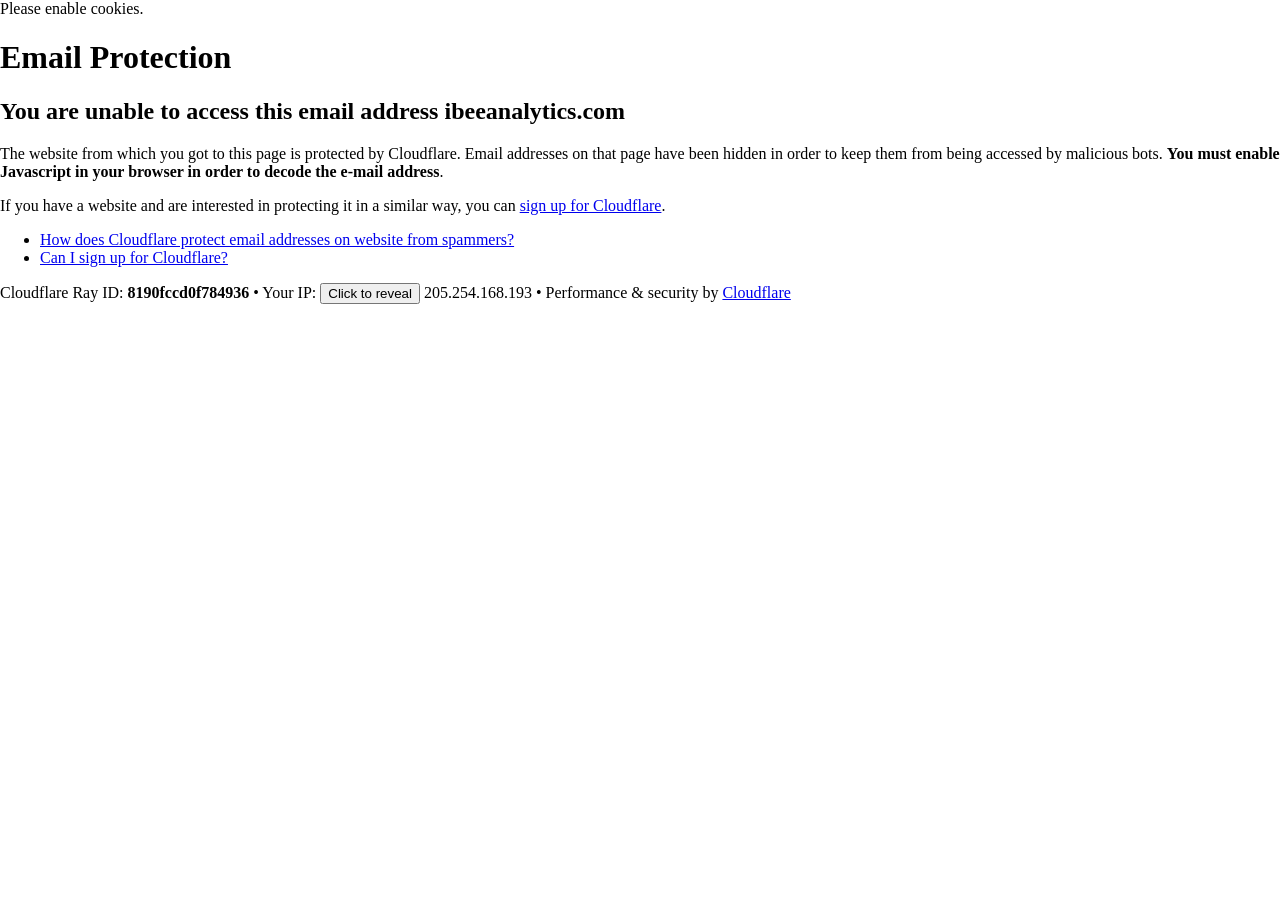
<file: cdn-cgi/l/email-protection.html>
<!DOCTYPE html>
<!--[if lt IE 7]> <html class="no-js ie6 oldie" lang="en-US"> <![endif]-->
<!--[if IE 7]>    <html class="no-js ie7 oldie" lang="en-US"> <![endif]-->
<!--[if IE 8]>    <html class="no-js ie8 oldie" lang="en-US"> <![endif]-->
<!--[if gt IE 8]><!--> <html class="no-js" lang="en-US"> <!--<![endif]-->

<!-- Mirrored from ibeeanalytics.com/cdn-cgi/l/email-protection by HTTrack Website Copier/3.x [XR&CO'2014], Fri, 20 Oct 2023 11:41:39 GMT -->
<!-- Added by HTTrack --><meta http-equiv="content-type" content="text/html;charset=UTF-8" /><!-- /Added by HTTrack -->
<head>
<title>Email Protection | Cloudflare</title>
<meta charset="UTF-8" />
<meta http-equiv="Content-Type" content="text/html; charset=UTF-8" />
<meta http-equiv="X-UA-Compatible" content="IE=Edge" />
<meta name="robots" content="noindex, nofollow" />
<meta name="viewport" content="width=device-width,initial-scale=1" />
<link rel="stylesheet" id="cf_styles-css" href="https://ibeeanalytics.com/cdn-cgi/styles/cf.errors.css" />
<!--[if lt IE 9]><link rel="stylesheet" id='cf_styles-ie-css' href="/cdn-cgi/styles/cf.errors.ie.css" /><![endif]-->
<style>body{margin:0;padding:0}</style>


<!--[if gte IE 10]><!-->
<script>
  if (!navigator.cookieEnabled) {
    window.addEventListener('DOMContentLoaded', function () {
      var cookieEl = document.getElementById('cookie-alert');
      cookieEl.style.display = 'block';
    })
  }
</script>
<!--<![endif]-->


</head>
<body>
  <div id="cf-wrapper">
    <div class="cf-alert cf-alert-error cf-cookie-error" id="cookie-alert" data-translate="enable_cookies">Please enable cookies.</div>
    <div id="cf-error-details" class="cf-error-details-wrapper">
      <div class="cf-wrapper cf-header cf-error-overview">
        <h1 data-translate="block_headline">Email Protection</h1>
        <h2 class="cf-subheadline"><span data-translate="unable_to_access">You are unable to access this email address</span> ibeeanalytics.com</h2>
      </div><!-- /.header -->

      <div class="cf-section cf-wrapper">
        <div class="cf-columns two">
          <div class="cf-column">
            <p>The website from which you got to this page is protected by Cloudflare. Email addresses on that page have been hidden in order to keep them from being accessed by malicious bots. <strong>You must enable Javascript in your browser in order to decode the e-mail address</strong>.</p>
            <p>If you have a website and are interested in protecting it in a similar way, you can <a rel="noopener noreferrer" href="https://www.cloudflare.com/sign-up?utm_source=email_protection">sign up for Cloudflare</a>.</p>
          </div>

          <div class="cf-column">
            <div class="grid_4">
              <div class="rail">
                  <div class="panel">
                      <ul class="nobullets">
                        <li><a rel="noopener noreferrer" class="modal-link-faq" href="https://support.cloudflare.com/hc/en-us/articles/200170016-What-is-Email-Address-Obfuscation-">How does Cloudflare protect email addresses on website from spammers?</a></li>
                        <li><a rel="noopener noreferrer" class="modal-link-faq" href="https://support.cloudflare.com/hc/en-us/categories/200275218-Getting-Started">Can I sign up for Cloudflare?</a></li>
                    </ul>
                </div>
              </div>
            </div>
          </div>
        </div>
      </div><!-- /.section -->

      <div class="cf-error-footer cf-wrapper w-240 lg:w-full py-10 sm:py-4 sm:px-8 mx-auto text-center sm:text-left border-solid border-0 border-t border-gray-300">
  <p class="text-13">
    <span class="cf-footer-item sm:block sm:mb-1">Cloudflare Ray ID: <strong class="font-semibold">8190fccd0f784936</strong></span>
    <span class="cf-footer-separator sm:hidden">&bull;</span>
    <span id="cf-footer-item-ip" class="cf-footer-item hidden sm:block sm:mb-1">
      Your IP:
      <button type="button" id="cf-footer-ip-reveal" class="cf-footer-ip-reveal-btn">Click to reveal</button>
      <span class="hidden" id="cf-footer-ip">205.254.168.193</span>
      <span class="cf-footer-separator sm:hidden">&bull;</span>
    </span>
    <span class="cf-footer-item sm:block sm:mb-1"><span>Performance &amp; security by</span> <a rel="noopener noreferrer" href="https://www.cloudflare.com/5xx-error-landing" id="brand_link" target="_blank">Cloudflare</a></span>
    
  </p>
  <script>(function(){function d(){var b=a.getElementById("cf-footer-item-ip"),c=a.getElementById("cf-footer-ip-reveal");b&&"classList"in b&&(b.classList.remove("hidden"),c.addEventListener("click",function(){c.classList.add("hidden");a.getElementById("cf-footer-ip").classList.remove("hidden")}))}var a=document;document.addEventListener&&a.addEventListener("DOMContentLoaded",d)})();</script>
</div><!-- /.error-footer -->


    </div><!-- /#cf-error-details -->
  </div><!-- /#cf-wrapper -->

  <script>
  window._cf_translation = {};
  
  
</script>

</body>

<!-- Mirrored from ibeeanalytics.com/cdn-cgi/l/email-protection by HTTrack Website Copier/3.x [XR&CO'2014], Fri, 20 Oct 2023 11:41:39 GMT -->
</html>
</file>
<file: theme/css/pricing-table.css>
/* -------------------------------- 

Main Components 

-------------------------------- */

.cd-pricing-container {
  width: 100%;
}
.cd-pricing-switcher-container{
  position: relative;
  padding-top: 12%;
}
.cd-pricing-switcher {
  text-align: left;
    margin-bottom: 35px;
    position: absolute;
    z-index: 2;
    position: absolute;
    left: 0;
    top: 0;
    right: 0;
    bottom: 0;
    display: flex;
    align-items: center;
    justify-content: center;
}
.cd-pricing-switcher .fieldset {
    /* display: flex;
    position: relative;
    border: 2px solid #ddd;
    background-color: #fff;
    margin-bottom: 0;
    border-radius: 30px;
    padding: 0 1%; */
    display: flex;
    position: relative;
    background-color: #fff;
    box-shadow: 0 0 1px 0 rgba(24, 94, 224, 0.15), 0 6px 12px 0 rgba(24, 94, 224, 0.15);
    padding: 0.75rem;
    border-radius: 99px;
    z-index: 2;
}
.cd-pricing-switcher input[type="radio"] {
  position: absolute;
  opacity: 0;
  display: none;
}
.cd-pricing-switcher label {
    /* padding: 0 9px;
    font-family: "Work Sans",sans-serif;
    position: relative;
    z-index: 1;
    display: flex;
	align-items: center;
	justify-content: center;
    width: 250px;
    height: 49px;
    line-height: 49px;
    cursor: pointer;
    font-size: 12px;
    color: #8495a7;
    text-transform: uppercase;
    font-weight: 600;
    text-align: center;
    letter-spacing: 0;
    margin: 0; */
    display: flex;
    align-items: center;
    justify-content: center;
    height: 54px;
    width: 250px ;
    font-size: 1.25rem;
    font-weight: 500;
    border-radius: 99px;
    cursor: pointer;
    transition: color 0.15s ease-in;
    z-index: 2;
    margin-bottom: 0;
}
.cd-pricing-switcher .cd-switch {
    /* position: absolute;
    top: 2px;
    left: 0;
    height: 45px;
    width: 240px;
    background-color: #623694;
    font-family: "Work Sans",sans-serif;
    color: #fff;
    border-radius: 30px;
    text-transform: uppercase;
    font-size: 12px;
    font-weight: 600;
    letter-spacing: 0;
    -webkit-transition: -webkit-all 0.5s;
    -moz-transition: -moz-all 0.5s;
    transition: all 0.5s; */
    position: absolute;
    display: flex;
    height: 54px;
    width: 250px !important;
    background-color: #623694 !important;
    z-index: 1;
    border-radius: 99px;
    transition: 0.25s ease-out;
}
@media (max-width: 700px) {
  .cd-pricing-switcher .fieldset {
    transform: scale(0.6);
  }
}
.cd-switch.ornage{
    background-color: #ff9933;
}
.cd-pricing-switcher input[type="radio"]:checked + label{
    color: #fff;
}
.cd-pricing-switcher input[type="radio"]:checked + label + .cd-switch,
.cd-pricing-switcher input[type="radio"]:checked + label:nth-of-type(n) + .cd-switch {
    /* use label:nth-of-type(n) to fix a bug on safari with multiple adjacent-sibling selectors*/
    -webkit-transform: translateX(140px);
    -moz-transform: translateX(140px);
    -ms-transform: translateX(140px);
    -o-transform: translateX(140px);
    /* transform: translateX(140px); */
    transform: translateX(100%);
}

.no-js .cd-pricing-switcher {
    display: none;
}

.cd-pricing-list {}
.cd-pricing-list > li {
    position: relative;
    margin-bottom: 2em;
    margin-top: 2rem;
}
@media only screen and (min-width: 768px) {
  .cd-pricing-list {}
  .cd-pricing-list:after {
    content: "";
    display: table;
    clear: both;
  }
  .cd-pricing-list > li {
    width: 50%;
    float: left;
    margin-bottom: 2%;
  }
 
  .cd-has-margins .cd-pricing-list > li {
    width: 32.3333333333%;
    float: left;
    margin-right: 1.5%;
  }
  .cd-has-margins .cd-pricing-list > li:last-of-type {
    margin-right: 0;
  }
}
/* @media (max-width:768px) {
  .cd-pricing-list > li.tranlt, .cd-pricing-list > li{
    transform: translateY(0) !important;
  }
} */
.cd-pricing-wrapper {
    /* this is the item that rotates */
    position: relative;
    margin: 0;
    height: 100%;
}
.touch .cd-pricing-wrapper {
    /* fix a bug on IOS8 - rotating elements dissapear*/
    -webkit-perspective: 2000px;
    -moz-perspective: 2000px;
    perspective: 2000px;
}
.cd-pricing-wrapper.is-switched .is-visible {
    /* totate the tables - anticlockwise rotation */
    -webkit-transform: rotateY(180deg);
    -moz-transform: rotateY(180deg);
    -ms-transform: rotateY(180deg);
    -o-transform: rotateY(180deg);
    transform: rotateY(180deg);
    -webkit-animation: cd-rotate 0.5s;
    -moz-animation: cd-rotate 0.5s;
    animation: cd-rotate 0.5s;
}
.cd-pricing-wrapper.is-switched .is-hidden {
    /* totate the tables - anticlockwise rotation */
    -webkit-transform: rotateY(0);
    -moz-transform: rotateY(0);
    -ms-transform: rotateY(0);
    -o-transform: rotateY(0);
    transform: rotateY(0);
    -webkit-animation: cd-rotate-inverse 0.5s;
    -moz-animation: cd-rotate-inverse 0.5s;
    animation: cd-rotate-inverse 0.5s;
    opacity: 0;
}
.cd-pricing-wrapper.is-switched .is-selected {
  opacity: 1;
}
.cd-pricing-wrapper.is-switched.reverse-animation .is-visible {
    /* invert rotation direction - clockwise rotation */
    -webkit-transform: rotateY(-180deg);
    -moz-transform: rotateY(-180deg);
    -ms-transform: rotateY(-180deg);
    -o-transform: rotateY(-180deg);
    transform: rotateY(-180deg);
    -webkit-animation: cd-rotate-back 0.5s;
    -moz-animation: cd-rotate-back 0.5s;
    animation: cd-rotate-back 0.5s;
}
.cd-pricing-wrapper.is-switched.reverse-animation .is-hidden {
    /* invert rotation direction - clockwise rotation */
    -webkit-transform: rotateY(0);
    -moz-transform: rotateY(0);
    -ms-transform: rotateY(0);
    -o-transform: rotateY(0);
    transform: rotateY(0);
    -webkit-animation: cd-rotate-inverse-back 0.5s;
    -moz-animation: cd-rotate-inverse-back 0.5s;
    animation: cd-rotate-inverse-back 0.5s;
    opacity: 0;
}
.cd-pricing-wrapper.is-switched.reverse-animation .is-selected {
    opacity: 1;
}
.cd-pricing-wrapper > li {
    background-color: #FFFFFF;
    -webkit-backface-visibility: hidden;
    backface-visibility: hidden;
    /* Firefox bug - 3D CSS transform, jagged edges */
    outline: 1px solid transparent;
    height: 100%;
}
.cd-pricing-wrapper > li::after {
    /* subtle gradient layer on the right - to indicate it's possible to scroll */
    content: '';
    position: absolute;
    top: 0;
    right: 0;
    height: 100%;
    width: 50px;
    pointer-events: none;
}
.cd-pricing-wrapper > li.is-ended::after {
    /* class added in jQuery - remove the gradient layer when it's no longer possible to scroll */
    display: none;
}
.cd-pricing-wrapper .is-visible {
    /* the front item, visible by default */
    position: relative;
    z-index: 5;
}
.cd-pricing-wrapper .is-hidden {
    /* the hidden items, right behind the front one */
    position: absolute;
    top: 0;
    left: 0;
    height: 100%;
    width: 100%;
    z-index: 1;
    -webkit-transform: rotateY(180deg);
    -moz-transform: rotateY(180deg);
    -ms-transform: rotateY(180deg);
    -o-transform: rotateY(180deg);
    transform: rotateY(180deg);
}
.cd-pricing-wrapper .is-selected {
    /* the next item that will be visible */
    z-index: 3 !important;
}
@media only screen and (min-width: 768px) {
}
:nth-of-type(1) > .cd-pricing-wrapper > li::before {
    /* hide table separator for the first table */
    display: none;
  }
.cd-has-margins .cd-pricing-wrapper > li {
    border-radius: 4px 4px 6px 6px;
  }
.cd-has-margins .cd-pricing-wrapper > li::before {
    display: none;
  }
}
@media only screen and (min-width: 1500px) {
  .cd-full-width .cd-pricing-wrapper > li {
    padding: 2.5em 0;
  }
}

.no-js .cd-pricing-wrapper .is-hidden {
    position: relative;
    -webkit-transform: rotateY(0);
    -moz-transform: rotateY(0);
    -ms-transform: rotateY(0);
    -o-transform: rotateY(0);
    transform: rotateY(0);
    margin-top: 1em;
}

.is-switched .cd-pricing-body {
    /* fix a bug on Chrome Android */
    overflow: hidden;
}
/* -------------------------------- 

xkeyframes 

-------------------------------- */
@-webkit-keyframes cd-rotate {
  0% {
    -webkit-transform: perspective(2000px) rotateY(0);
  }
  70% {
    /* this creates the bounce effect */
    -webkit-transform: perspective(2000px) rotateY(200deg);
  }
  100% {
    -webkit-transform: perspective(2000px) rotateY(180deg);
  }
}
@-moz-keyframes cd-rotate {
  0% {
    -moz-transform: perspective(2000px) rotateY(0);
  }
  70% {
    /* this creates the bounce effect */
    -moz-transform: perspective(2000px) rotateY(200deg);
  }
  100% {
    -moz-transform: perspective(2000px) rotateY(180deg);
  }
}
@keyframes cd-rotate {
  0% {
    -webkit-transform: perspective(2000px) rotateY(0);
    -moz-transform: perspective(2000px) rotateY(0);
    -ms-transform: perspective(2000px) rotateY(0);
    -o-transform: perspective(2000px) rotateY(0);
    transform: perspective(2000px) rotateY(0);
  }
  70% {
    /* this creates the bounce effect */
    -webkit-transform: perspective(2000px) rotateY(200deg);
    -moz-transform: perspective(2000px) rotateY(200deg);
    -ms-transform: perspective(2000px) rotateY(200deg);
    -o-transform: perspective(2000px) rotateY(200deg);
    transform: perspective(2000px) rotateY(200deg);
  }
  100% {
    -webkit-transform: perspective(2000px) rotateY(180deg);
    -moz-transform: perspective(2000px) rotateY(180deg);
    -ms-transform: perspective(2000px) rotateY(180deg);
    -o-transform: perspective(2000px) rotateY(180deg);
    transform: perspective(2000px) rotateY(180deg);
  }
}
@-webkit-keyframes cd-rotate-inverse {
  0% {
    -webkit-transform: perspective(2000px) rotateY(-180deg);
  }
  70% {
    /* this creates the bounce effect */
    -webkit-transform: perspective(2000px) rotateY(20deg);
  }
  100% {
    -webkit-transform: perspective(2000px) rotateY(0);
  }
}
@-moz-keyframes cd-rotate-inverse {
  0% {
    -moz-transform: perspective(2000px) rotateY(-180deg);
  }
  70% {
    /* this creates the bounce effect */
    -moz-transform: perspective(2000px) rotateY(20deg);
  }
  100% {
    -moz-transform: perspective(2000px) rotateY(0);
  }
}
@keyframes cd-rotate-inverse {
  0% {
    -webkit-transform: perspective(2000px) rotateY(-180deg);
    -moz-transform: perspective(2000px) rotateY(-180deg);
    -ms-transform: perspective(2000px) rotateY(-180deg);
    -o-transform: perspective(2000px) rotateY(-180deg);
    transform: perspective(2000px) rotateY(-180deg);
  }
  70% {
    /* this creates the bounce effect */
    -webkit-transform: perspective(2000px) rotateY(20deg);
    -moz-transform: perspective(2000px) rotateY(20deg);
    -ms-transform: perspective(2000px) rotateY(20deg);
    -o-transform: perspective(2000px) rotateY(20deg);
    transform: perspective(2000px) rotateY(20deg);
  }
  100% {
    -webkit-transform: perspective(2000px) rotateY(0);
    -moz-transform: perspective(2000px) rotateY(0);
    -ms-transform: perspective(2000px) rotateY(0);
    -o-transform: perspective(2000px) rotateY(0);
    transform: perspective(2000px) rotateY(0);
  }
}
@-webkit-keyframes cd-rotate-back {
  0% {
    -webkit-transform: perspective(2000px) rotateY(0);
  }
  70% {
    /* this creates the bounce effect */
    -webkit-transform: perspective(2000px) rotateY(-200deg);
  }
  100% {
    -webkit-transform: perspective(2000px) rotateY(-180deg);
  }
}
@-moz-keyframes cd-rotate-back {
  0% {
    -moz-transform: perspective(2000px) rotateY(0);
  }
  70% {
    /* this creates the bounce effect */
    -moz-transform: perspective(2000px) rotateY(-200deg);
  }
  100% {
    -moz-transform: perspective(2000px) rotateY(-180deg);
  }
}
@keyframes cd-rotate-back {
  0% {
    -webkit-transform: perspective(2000px) rotateY(0);
    -moz-transform: perspective(2000px) rotateY(0);
    -ms-transform: perspective(2000px) rotateY(0);
    -o-transform: perspective(2000px) rotateY(0);
    transform: perspective(2000px) rotateY(0);
  }
  70% {
    /* this creates the bounce effect */
    -webkit-transform: perspective(2000px) rotateY(-200deg);
    -moz-transform: perspective(2000px) rotateY(-200deg);
    -ms-transform: perspective(2000px) rotateY(-200deg);
    -o-transform: perspective(2000px) rotateY(-200deg);
    transform: perspective(2000px) rotateY(-200deg);
  }
  100% {
    -webkit-transform: perspective(2000px) rotateY(-180deg);
    -moz-transform: perspective(2000px) rotateY(-180deg);
    -ms-transform: perspective(2000px) rotateY(-180deg);
    -o-transform: perspective(2000px) rotateY(-180deg);
    transform: perspective(2000px) rotateY(-180deg);
  }
}
@-webkit-keyframes cd-rotate-inverse-back {
  0% {
    -webkit-transform: perspective(2000px) rotateY(180deg);
  }
  70% {
    /* this creates the bounce effect */
    -webkit-transform: perspective(2000px) rotateY(-20deg);
  }
  100% {
    -webkit-transform: perspective(2000px) rotateY(0);
  }
}
@-moz-keyframes cd-rotate-inverse-back {
  0% {
    -moz-transform: perspective(2000px) rotateY(180deg);
  }
  70% {
    /* this creates the bounce effect */
    -moz-transform: perspective(2000px) rotateY(-20deg);
  }
  100% {
    -moz-transform: perspective(2000px) rotateY(0);
  }
}
@keyframes cd-rotate-inverse-back {
  0% {
    -webkit-transform: perspective(2000px) rotateY(180deg);
    -moz-transform: perspective(2000px) rotateY(180deg);
    -ms-transform: perspective(2000px) rotateY(180deg);
    -o-transform: perspective(2000px) rotateY(180deg);
    transform: perspective(2000px) rotateY(180deg);
  }
  70% {
    /* this creates the bounce effect */
    -webkit-transform: perspective(2000px) rotateY(-20deg);
    -moz-transform: perspective(2000px) rotateY(-20deg);
    -ms-transform: perspective(2000px) rotateY(-20deg);
    -o-transform: perspective(2000px) rotateY(-20deg);
    transform: perspective(2000px) rotateY(-20deg);
  }
  100% {
    -webkit-transform: perspective(2000px) rotateY(0);
    -moz-transform: perspective(2000px) rotateY(0);
    -ms-transform: perspective(2000px) rotateY(0);
    -o-transform: perspective(2000px) rotateY(0);
    transform: perspective(2000px) rotateY(0);
  }
}
/*Pricing Style*/
.pricing-box{
    background-color: #fff;
    padding: 0;
   -webkit-box-shadow: 0px 50px 100px 0px rgba(60, 1, 4, 0.1), 0px -6px 0px 0px rgba(248, 99, 107, 0.004);
    box-shadow: 0px 50px 100px 0px rgba(60, 1, 4, 0.1), 0px -6px 0px 0px rgba(248, 99, 107, 0.004);
    border-radius: 5px;
    text-align: center;
    position: relative;
    overflow: hidden;
}
.pricing-box.premium .pricing-head h3,
.pricing-box.premium .pricing-list li,
.pricing-box.premium .pricing-head span{
    color: #fff;
}
.pricing-head{
    background-color: #f7e4e7;
    padding: 15px 0 0px;
}
.pricing-head i{
    font-size: 22px;
    margin-bottom: 20px;
    display: inline;
}
.pricing-head h3{
    font-size: 42px;
    line-height: 42px;
    margin: 0;
    font-weight: 500;
}
.pricing-head h3 span{
    font-family: "Work Sans",sans-serif;
    font-size: 12px;
    text-transform: uppercase;
    font-weight: 600;
    display: block;
    
}
.pricing-list{
    margin: 20px 0;
    text-align: left;
}
.pricing-list li{
    line-height: 30px;
    font-weight: 500;
    font-family: "Poppins",sans-serif;
    font-size: 12px;
    letter-spacing: -0.2px;
    padding: 0 0 0 10px;
}
.pricing-list li i{
  color: #623694;
  font-size: 10px;
}
.pricing-list li span{
  font-size: 10px;
}
.pricing-footer{
    padding-bottom: 30px;
}
.pricing-footer .default-btn{
    border-radius: 30px;
}
.pricing-footer h4{
    font-family: "Work Sans",sans-serif;
    font-size: 12px;
    text-transform: uppercase;
    font-weight: 600;
    color: #623694;
}
/*price-tag
=============*/
.price-tag{
    background-color: #623694;
    padding: 10px 20px;
    color: #fff;
    font-family: "Work Sans",sans-serif;
    font-size: 12px;
    font-weight: 600;
    text-transform: uppercase;
    position: absolute;
    width: auto;
    height: auto;
    left: 0;
    top: 133px;
    transform: rotate(-90deg);
    transform-origin: 0 0;
    border-radius: 0px 0px 0px 10px;
}
/* 29-09-2021 */
/* .pricing-wrap .content {
  width: 100%;
  margin: auto;
}

.pricing-wrap .content__title {
  margin-bottom: 20px;
  font-size: 18px;
  font-weight: 500;
  text-align: center;
}

.pricing-wrap .content__inner {
  width: 100%;
  height: auto;
  margin: auto;
}

.pricing-wrap .tabs {
  position: relative;
  height: 100%;
}

.pricing-wrap .tabs__nav {
  position: relative;
  width: 95%;
  margin: auto;
}

.pricing-wrap .tabs__nav-decoration {
  position: absolute;
  top: 0;
  left: 0;
  height: 100%;
  transition: width 0.2s linear 0s, transform 0.2s ease-out 0s;
  background-color: #623694;
  border-radius: 3px;
  z-index: 1;
  border-radius: 25px;
}

.pricing-wrap .tabs__nav-list {
  position: relative;
  display: flex;
  justify-content: space-between;
  list-style-type: none;
  z-index: 5;
  box-shadow: 0 0 8px 0 #eee;
  border-radius: 25px; 
}

.pricing-wrap .tabs__nav-item {
  transition-property: all;
  transition-duration: 0.2s;
  transition-timing-function: linear;
  transition-delay: 0s;
  padding: 8px 12px;
  cursor: pointer;
  width: 50%;
  text-align: center;
  border-radius: 25px;
  font-size: 14px;
}
.pricing-wrap .tabs__nav-item.js-active {
  transition-property: all;
  transition-duration: 0.2s;
  transition-timing-function: linear;
  transition-delay: 0.05s;
  color: #fff;
}

.pricing-wrap .tabs__panels {
  position: relative;
  margin-top: 30px;
}

.pricing-wrap .tabs__panel {
  position: relative;
  top: 0;
  left: 0;
  transition: none;
  transform: scale(0.8);
  width: 100%;
  opacity: 0;
  display: none;
}
.pricing-wrap .tabs__panel.js-active {
  transition: all 0.25s linear 0s;
  transform: scale(1);
  opacity: 1;
  display: block;
}

.pricing-wrap .tabs__panel-card {
  display: flex;
  margin-bottom: 30px;
  padding: 15px;
  box-shadow: 0 2px 2px 0 rgba(0, 0, 0, 0.14), 0 3px 1px -2px rgba(0, 0, 0, 0.12), 0 1px 5px 0 rgba(0, 0, 0, 0.2);
}
.pricing-wrap .tabs__panel-card:last-child {
  margin-bottom: 0;
}

.pricing-wrap .tabs__panel-card--spaced-between {
  justify-content: space-between;
}

.pricing-wrap .tabs__panel-avatar {
  flex-shrink: 0;
  width: 100px;
  height: 100px;
  border-radius: 50%;
  background-color: rgba(0, 0, 0, 0.15);
}

.pricing-wrap .tabs__panel-img {
  flex-shrink: 0;
  width: 80px;
  height: 80px;
  border-radius: 4px;
  background-color: rgba(0, 0, 0, 0.15);
}

.pricing-wrap .tabs__panel-content {
  width: 100%;
  margin-left: 30px;
}
.pricing-wrap .tabs__panel-content:first-child {
  margin-left: 0;
}
.pricing-wrap .tabs__panel-content:not(:last-child) {
  margin-right: 30px;
}
.pricing-wrap .tabs__panel-content:before, .pricing-wrap .tabs__panel-content:after {
  display: block;
  width: 100%;
  height: 20px;
  content: "";
  background-color: rgba(0, 0, 0, 0.15);
}
.pricing-wrap .tabs__panel-content:before {
  margin-bottom: 15px;
} */
</file>
<file: theme/css/main.css>
/*  ==========================================================================
    Table of Contets
    ==========================================================================
    
    1.0 Common Styles
    2.0 Header Section
    3.0 Hero Section
		3.1 Hero Section 2
		3.2 Hero Section 3
		3.3 Hero Section 4
		3.4 Hero Section 5
    4.0 Promo Section
		4.1 Promo Section 2
		4.2 Promo Section 3
		4.3 Promo Section 4g
    5.0 Content Section
		5.1 Content Section 2
		5.2 Content Section 3
		5.3 Content Section 4
    6.0 Web Search Section
    7.0 Domain Search Section
    8.0 Case Studies
    9.0 Case Studies Details
    10.0 Service Section
    11.0 Feature Section
    12.0 Host Price Section
    13.0 Testimonial Section
		13.1 Testimonial Section 2
    14.0 Tophic Section
    15.0 Team Section
    16.0 How It Works Section
    17.0 Download Section
    18.0 Counter Section
    19.0 Page Header Section
    20.0 404 Error Section
    21.0 Login Section
    22.0 FAQ Section
    23.0 Job Section
    24.0 Contact Section
    25.0 Blog Section
		25.1 Pagination
		25.2 Sidebar Style
		25.3 Search Form Style
		25.4 Thumbnails Post Style
		25.5 Tag Cloud Style
    26.0 Blog Single Section
		26.1 Blog Quote
		26.2 Post Tags Style
		26.3 Author Box Style
		26.4 Post Navigation
		26.5 Comments Style
    27.0 CTA Section
		27.1 CTA Section 2
		27.2 CTA Section 3
    28.0 Sponsor Section
    29.0 Widget Section
		29.1 Widget Section 2
		29.2 Widget Section 3
		29.3 Widget Section 4
	30.0 Footer Section
	31.0 Scroll To Top
    
    ==========================================================================
    Truno By DynamicLayers
    ========================================================================== */

	@import url('https://fonts.googleapis.com/css?family=Open+Sans|Poppins:400,500,600|Work+Sans:600&amp;display=swap');
	@import url('https://fonts.googleapis.com/css2?family=Roboto:ital,wght@0,100;0,300;0,400;0,500;0,700;0,900;1,100;1,300;1,400;1,500;1,700;1,900&amp;display=swap');
    @import url('https://fonts.googleapis.com/css2?family=Montserrat:wght@100;200;300;400;500;600;700;800;900&amp;display=swap');
    @import url('https://fonts.googleapis.com/css2?family=Bonheur+Royale&amp;display=swap');
/*  ==========================================================================
    Common Styles
    ========================================================================== */
* {
	padding: 0;
	margin: 0;
}
body {
    background-color: #fff;
    font-family: 'Open Sans', sans-serif;
    font-size: 15px;
    line-height: 26px;
    color: #8495a7;
    font-weight: 400;
    letter-spacing: -0.2px;
    position: relative;
    overflow-x: hidden;
}
::-webkit-scrollbar {
    width: 8px;
    height: 8px
}

::-webkit-scrollbar-thumb {
    cursor: pointer;
    background: #f85a40;
}

::selection {
    background-color: #623694;
    color: #fff
}

-webkit-::selection {
    background-color: #623694;
    color: #fff
}

::-moz-selection {
    background-color: #623694;
    color: #fff
}

h1, 
h2, 
h3, 
h4, 
h5, 
h6 {
    font-family: 'Poppins', sans-serif;
    -webkit-font-smoothing:antialiased;
	color: #204163;
}
h1 {
    font-size: 46px;
    font-weight: 600;
    line-height: 56px;
    margin: 0 0 10px;
    color: #204163;
    letter-spacing: -2px;
}
h2 {
    font-size: 32px;
    line-height: 42px;
    color: #204163;
    margin: 0 0 10px;
    font-weight: 600;
    letter-spacing: -1px;
}
h3,
h4 {
    margin: 0 0 10px;
    font-weight: 600;
    line-height: 1.7;
    color: #204163;
    letter-spacing: -0.5px;
}
h3 {
    font-size: 20px;
}
h4 {
    font-size: 16px;
}
h5,
h6 {
    font-size: 14px;
    margin: 0 0 10px;
}
img {
    border: none;
    outline:none;
    max-width: 100%;
}
ul {
    display: block;
    list-style: none;
    padding: 0;
    margin: 0;
}
p, li, a, span{
    font-family: 'Roboto', sans-serif;
}
p {
    font-size: 15px;
    line-height: 26px;
    margin-bottom: 15px;
    font-family: 'Roboto', sans-serif;
}
a, 
a:hover,
a:focus {
    text-decoration: none;
}
a:focus,
input:focus,
textarea:focus,
button:focus{
    outline: none;
}
input::-webkit-input-placeholder,
textarea::-webkit-input-placeholder {
   color: #ddd !important;
}

input:-moz-placeholder,
textarea:-moz-placeholder { /* Firefox 18- */
   color: #ddd !important;  
}

input::-moz-placeholder,
textarea::-moz-placeholder {  /* Firefox 19+ */
   color: #ddd !important;  
}

input:-ms-input-placeholder,
textarea:-ms-input-placeholder {  
   color: #ddd !important;  
}
button {
    border: none;
	background: none;
}

/* Helper Class */
.padding {
    padding: 50px 0;
}
.padding-60 {
    padding: 60px 0;
}
.no-padding {
    padding: 0;
}
.padding-15 {
    padding: 15px;
}
.padding-20 {
    padding: 20px;
}
.box-padding {
    padding: 0 50px;
}
.pb-30 {
    padding-bottom: 30px;
}
.pb-80 {
    padding-bottom: 80px;
}
.pt-80 {
    padding-top: 80px;
}
.pb-100 {
    padding-bottom: 100px;
}
.pt-100 {
    padding-top: 100px;
}

.bg-white {
    background-color: #fff !important;
}
.bg-grey {
    background-color: #f6f7ff;
}
.bg-gray{
    background: #f9f9f9;
}
.bg-dark-purple{
    background-color: #623694 !important;
}
.bd-top {
    border-top: 2px solid #ddd;
}
.bd-bottom {
    border-bottom: 2px solid #ddd;
}

.mb-10 {
    margin-bottom: 10px;
}
.mb-15 {
    margin-bottom: 15px;
}
.mb-20 {
    margin-bottom: 20px;
}
.mb-25 {
    margin-bottom: 25px;
}
.mb-30 {
    margin-bottom: 30px;
}
.mb-35 {
    margin-bottom: 35px;
}
.mb-40 {
    margin-bottom: 40px!important;
}
.mb-45 {
    margin-bottom: 45px;
}
.mb-50 {
    margin-bottom: 50px;
}
.mb-55 {
    margin-bottom: 55px;
}
.mb-60 {
    margin-bottom: 60px;
}
.ml-15 {
    margin-left: 15px;
}
.ml-20 {
    margin-left: 20px;
}
.ml-25 {
    margin-left: 25px;
}
.ml-30 {
    margin-left: 30px;
}
.ml-35 {
    margin-left: 35px;
}
.mt-20 {
    margin-top: 20px;
}
.mt-30 {
    margin-top: 30px;
}
.mt-40 {
    margin-top: 40px;
}
.mt-50 {
    margin-top: 50px;
}
.fz-28 {
    font-size: 28px;
}
.fz-24 {
    font-size: 24px;
}
.fz-22 {
    font-size: 22px;
}
.fz-20 {
    font-size: 20px;
}
.fz-18 {
    font-size: 18px;
}
.fz-16 {
    font-size: 16px;
}

.color-red {
    color: #ff4c4c!important;
}
.color-blue {
    color: #0099e5!important;
}
.color-yellow {
    color: #ffdd00!important;
}
.color-green {
    color: #36bca1!important;
}
.color-orange { 
    color: #f76b1c!important;
}
.color-purple { 
    color: #623694!important;
}
.text-purple{
    color: #623694 !important;
}

.bg-red { 
    background-color: rgba(255, 76, 76,0.1)!important;
}
.bg-blue { 
    background-color: rgba(0, 153, 229,0.1)!important;
}
.bg-yellow { 
    background-color: rgba(255, 221, 0,0.1)!important;
}
.bg-green { 
    background-color: rgba(10, 191, 83,0.1)!important;
}
.bg-orange { 
    background-color: rgba(255, 121, 0,0.1)!important;
}
.bg-purple { 
    background-color: rgba(165, 96, 232,0.1)!important;
}

.bg-shape-left {
    background-color: #fef2f4;
    position: absolute;
    width: 100%;
    height: 100%;
    left: 0;
    top: 0;
    border-radius: 0px 150px 150px 0px;
    z-index: -1;
}
.blue-shape {
    background-image: url(../img/blue-shape.png);
    background-repeat: no-repeat;
    background-size: 70%;
    width: 455px;
    height: 461px;
    position: absolute;
    right: 0;
    top: 140px;
    z-index: -1;
}
.yellow-shape {
    background-image: url(../img/yellow-shape.png);
    background-repeat: no-repeat;
    background-size: 70%;
    width: 457px;
    height: 466px;
    position: absolute;
    left: 70px;
    bottom: -65px;
    z-index: -1;
}
.overlay-shape-left {
    background-image: url(../img/overlay-shape-1.png);
    background-repeat: no-repeat;
    background-size: 70%;
    width: 547px;
    height: 558px;
    position: absolute;
    left: 0;
    bottom: -150px;
    z-index: -1;
}
.overlay-shape-right {
    background-image: url(../img/overlay-shape-2.png);
    background-repeat: no-repeat;
    background-size: 70%;
    width: 609px;
    height: 615px;
    position: absolute;
    right: -125px;
    top: 150px;
    z-index: -1;
}
.text-black {
    color: #333;
}
.text-white {
    color: #ffffff;
}
.align-left {
    text-align: left;
}
.align-right {
    text-align: right;
}
.align-center {
    text-align: center;
}
.fl-right {
    float: right;
}
.fl-left {
    float: left;
}
.pos-rel{ 
    position: relative; 
}

/*========== Preloader Styles ==========*/
.loaded .site-preloader-wrap {
    opacity: 0;
    visibility: hidden;
}
.site-preloader-wrap {
    position: fixed;
    z-index: 999;
    height: 100%;
    width: 100%;
    background: #fff;
    top: 0;left: 0
}

.site-preloader-wrap .spinner {
    background-color: #623694;
    position: absolute;
    left: 50%;
    top: 50%;
    margin-left: -20px;
    margin-top: -20px;
}

.spinner {
  width: 40px;
  height: 40px;

  border-radius: 100%;  
  -webkit-animation: sk-scaleout 1.0s infinite ease-in-out;
  animation: sk-scaleout 1.0s infinite ease-in-out;
}

@-webkit-keyframes sk-scaleout {
  0% { -webkit-transform: scale(0) }
  100% {
    -webkit-transform: scale(1.0);
    opacity: 0;
  }
}

@keyframes sk-scaleout {
  0% { 
    -webkit-transform: scale(0);
    transform: scale(0);
  } 100% {
    -webkit-transform: scale(1.0);
    transform: scale(1.0);
    opacity: 0;
  }
}

/*========== Button Style ==========*/
.btn-group{}
.btn-group a {
    margin: 5px;
}
.btn-group-left a {
    margin-right: 10px;
}
.anim-btn,
.default-btn {
    display: inline-block;
    background: #623694;
    color: #FFF;
    font-family: 'Work Sans', sans-serif;
    font-size: 12px;
    font-weight: 600;
    text-transform: uppercase;
    height: 35px;
    line-height: 35px;
    padding: 0 35px;
    letter-spacing: 0;
    border-radius: 30px;
    overflow: hidden;
    position: relative;
    transition: all ease 700ms;
    -moz-transition: all ease 700ms;
    -webkit-transition: all ease 700ms;
    -ms-transition: all ease 700ms;
    -o-transition: all ease 700ms;
    z-index: 1;
}
.default-btn:hover { 
    color: #FFF; 
}
.anim-btn span,
.default-btn span {
    background: #0b0829 none repeat scroll 0 0;
    border-radius: 50%;
    display: block;
    height: 0;
    position: absolute;
    transform: translate(-50%, -50%);
    -moz-transform: translate(-50%, -50%);
    -webkit-transform: translate(-50%, -50%);
    -ms-transform: translate(-50%, -50%);
    -o-transform: translate(-50%, -50%);
    transition: width 0.6s ease 0s, height 0.6s ease 0s;
    -moz-transition: width 0.6s ease 0s, height 0.6s ease 0s;
    -webkit-transition: width 0.6s ease 0s, height 0.6s ease 0s;
    -ms-transition: width 0.6s ease 0s, height 0.6s ease 0s;
    -o-transition: width 0.6s ease 0s, height 0.6s ease 0s;
    width: 0;
    z-index: -1;
}
.anim-btn:hover span,
.default-btn:hover span {
    height: 562.5px;
    width: 562.5px;
}
.default-btn.orange {
    background: #f76b1c;
}
.default-btn.green {
    background: #36bca1;
}

/*========== Navigation Style ==========*/
.owl-carousel .owl-nav div, .carousel-control-next, .carousel-control-prev {
    background-color: #fff;
    position: absolute !important;
    width: 50px;
    height: 50px;
    line-height: 50px !important;
    left: -25px;
    top: 50% !important;
    display: inline-block;
    text-align: center;
    border-radius: 50% !important;
    transform: translateY(-50%);
    transition: all 0.4s cubic-bezier(.37,.31,.2,.85);
    visibility: hidden;
    opacity: 0;
    -webkit-box-shadow: 0 4px 20px 0 rgba(0, 0, 0, 0.1);
    box-shadow: 0 4px 20px 0 rgba(0, 0, 0, 0.1);
    margin: 0;
    padding: 0 !important;
}
.owl-carousel .owl-nav div.owl-next, .carousel-control-next {
    left: auto !important;
    right: -25px;
}
.owl-carousel:hover .owl-nav div, .carousel:hover .carousel-control-next, .carousel:hover .carousel-control-prev {
    left: 0;
    visibility: visible;
    opacity: 1;
}
.owl-carousel:hover .owl-nav div.owl-next, .carousel:hover .carousel-control-next{
    left: auto !important;
    right: 0 !important;
}
.carousel{
    animation-name: moc-animation;
    animation-duration: 2s;
    animation-iteration-count: infinite;
    animation-timing-function: ease-in-out;
    -webkit-animation-name: moc-animation;
    -webkit-animation-duration: 2s;
    -webkit-animation-iteration-count: infinite;
    -webkit-animation-timing-function: linear;
}
.carousel-control-next, .carousel-control-prev {
    font-size: 1.5rem;
   color: #623694 !important;
}
.carousel-control-prev-icon,
.carousel-control-next-icon {
   color: #623694;
}
@media (max-width: 767px){
    .owl-carousel .owl-nav div{ left: 0; }
    .owl-carousel .owl-nav div.owl-next{
        left: auto;
        right:0;
    }
}

/*========== Boolets Style ==========*/
.owl-controls .owl-dots {
    width: 100%;
    height: auto;
    position: absolute;
    left: 0;
    bottom: -70px;
    text-align: center;
}
.owl-controls .owl-dots .owl-dot {
    display: inline-block;
    width: 8px;
    height: 8px;
    border-radius: 50%;
    background-color: #555;
    margin: 0 6px;
    position: relative;
    transition: all 0.3s linear;
}
.owl-controls .owl-dots .owl-dot.active {
    background-color: #623694;
    position: relative;
    transition: all 0.3s linear;
}
.owl-controls .owl-dots .owl-dot.active:before {
    display: block;
    border: 2px solid #623694;
    position: absolute;
    content: "";
    width: 20px;
    height: 20px;
    left: 50%;
    top: 50%;
    border-radius: 50%;
    transform: translate(-50%,-50%);
    transition: all 0.3s linear;
}

/*============ Section Heading ==========*/
.section-heading h2, .section-heading {
    font-size: 32px;
    display: block;
    font-family: 'Poppins', sans-serif;
}
.section-heading span {
    display: inline-block;
    text-transform: uppercase;
    font-size: 12px;
    color: #204163;
    font-weight: 600;
    letter-spacing: 0;
    font-family: "Work Sans",sans-serif;
    position: relative;
    margin-bottom: 10px;
    z-index: 1;
}

/*========== Transition Effect ==========*/
a, a:hover, .overlay, img, .form-control, .form-control:hover, button {
    -webkit-transition: all 0.5s;
    -o-transition: all 0.5s;
    transition: all 0.5s;
}

/*========== Left Pattern ==========*/
.left-pattern {
    background-image: url(../../assets/img/5311.jpg);
    background-repeat: no-repeat;
    background-size: contain;
    position: absolute;
    width: 600px;
    height: 695px;
    left: -120px;
    top: 50%;
    transform: translateY(-50%);
    z-index: -1;
}
.right-pattern {
    background-image: url(../img/right-pattern.png);
    background-repeat: no-repeat;
    background-position: right center;
    background-size: contain;
    position: absolute;
    width: 600px;
    height: 695px;
/*    right: 0;*/
    top: 50%;
    margin-top: 70px;
    transform: translateY(-50%);
}

/*========== Background Overlay Shape ===========*/
.ov-shape-1 {
    background-image: url(../img/overlay-shape-6.png);
    background-repeat: no-repeat;
    background-position: left center;
    background-size: 95%;
    position: absolute;
    width: 100%;
    height: 110%;
    left: 0;
    top: 0;
    z-index: -1;
}
.ov-shape-2 {
    /* background-image: url(../img/overlay-shape-7.png); */
    background: #fbfdfd;
    background-repeat: no-repeat;
    background-position: left center;
    background-size: contain;
    position: absolute;
    width: 100%;
    height: 100%;
    left: 0px;
    top: 0;
    z-index: -1;
    transform:rotate(180deg);
}
.ov-shape-3 {
    background-image: url(../img/overlay-shape-3.png);
    background-repeat: no-repeat;
    background-position: left center;
    background-size: contain;
    position: absolute;
    width: 100%;
    height: 100%;
    left: 0;
    top: 0;
    z-index: -1;
}
.ov-shape-4 {
    background-image: url(../img/overlay-shape-4.png);
    background-repeat: no-repeat;
    background-position: right center;
    background-size: contain;
    position: absolute;
    width: 100%;
    height: 100%;
    right: 0;
    top: 0;
    z-index: -1;
}
.ov-shape-5 {
    background-image: url(../img/overlay-shape-5.png);
    background-repeat: no-repeat;
    background-position: left center;
    background-size: contain;
    position: absolute;
    width: 100%;
    height: 100%;
    left: 0;
    top: 0;
    z-index: -1;
}

/*========== Animated Elements ==========*/
.anim-elements {
    position: absolute;
    top: 0;
    left: 0;
    height: 100%;
    width: 100%;
    overflow: hidden;
}
.anim-elements .anim-element{ position: absolute; }
.anim-elements .anim-element i{
font-size: 1.5rem;
}
.anim-elements .anim-element:nth-child(1) {
    color: rgba(0, 201, 157,0.6);
    top: 12%;
    left: 15%;
    animation: animTwo1 13s infinite linear;
    -webkit-animation: animTwo1 13s infinite linear;
}
.anim-elements .anim-element:nth-child(2) {
    color: rgba(0, 153, 229,0.30);
    top: 15%;
    left: 45%;
    -webkit-animation: animOne 15s infinite linear;
    animation: animOne 15s infinite linear;
}
.anim-elements .anim-element:nth-child(3) {
    color: rgba(100, 45, 250,.4);
    font-size: 1.3rem;
    bottom: 20%;
    left: 30%;
    -webkit-animation: animFour1 15s infinite linear alternate;
    animation: animFour1 15s infinite linear alternate;
}
.anim-elements .anim-element:nth-child(4) {
    color: rgba(252, 162, 73,0.80);
    font-size: 1.7rem !important;
    bottom: 15%;
    right: 25%;
    -webkit-animation: animFive1 15s infinite linear alternate;
    animation: animFive1 15s infinite linear alternate;
    
}
.anim-elements .anim-element:nth-child(5) {
    color: rgba(244, 34, 104, 0.3);
    font-size: 1.4rem !important;
    top: 18%;
    right: 25%;
    -webkit-animation: animFour 15s infinite linear alternate;
    animation: animFour 15s infinite linear alternate;
}
/* .anim-elements .anim-element:nth-child(5):after, 
.anim-elements .anim-element:nth-child(5):before {
    content: "";
    display: block;
    width: 100%;
    height: calc(50% - 2px);
    top: 6px;
    background: inherit;
    position: absolute;
    -moz-transform: rotate(90deg);
    -o-transform: rotate(90deg);
    -ms-transform: rotate(90deg);
    -webkit-transform: rotate(90deg);
    transform: rotate(90deg);    
    color: #000;
    font-size: 1rem;
}
.anim-elements .anim-element:nth-child(5):before {
    right: -6px;
}
.anim-elements .anim-element:nth-child(5):after {
    left: -6px;
} */
@keyframes animOne {
    0% {
        transform: translate(0px, 0px) rotate(0deg)
    }
    20% {
        transform: translate(73px, -1px) rotate(35deg)
    }
    40% {
        transform: translate(141px, 72px) rotate(75deg)
    }
    60% {
        transform: translate(83px, 122px) rotate(110deg)
    }
    80% {
        transform: translate(-40px, 72px) rotate(145deg)
    }
    100% {
        transform: translate(0px, 0px) rotate(0deg)
    }
}

@-webkit-keyframes animOne {
    0% {
        -webkit-transform: translate(0px, 0px) rotate(0deg)
    }
    20% {
        -webkit-transform: translate(73px, -1px) rotate(35deg)
    }
    40% {
        -webkit-transform: translate(141px, 72px) rotate(75deg)
    }
    60% {
        -webkit-transform: translate(83px, 122px) rotate(110deg)
    }
    80% {
        -webkit-transform: translate(-40px, 72px) rotate(145deg)
    }
    100% {
        -webkit-transform: translate(0px, 0px) rotate(0deg)
    }
}

@keyframes animTwo1 {
    0% {
        transform: translate(0px, 0px) scale(1)
    }
    20% {
        transform: translate(73px, -1px) scale(.9)
    }
    40% {
        transform: translate(141px, 72px) scale(1)
    }
    60% {
        transform: translate(83px, 122px) scale(1.2)
    }
    80% {
        transform: translate(-40px, 72px) scale(1.1)
    }
    100% {
        transform: translate(0px, 0px) scale(1)
    }
}

@-webkit-keyframes animTwo1 {
    0% {
        -webkit-transform: translate(0px, 0px) scale(1)
    }
    20% {
        -webkit-transform: translate(73px, -1px) scale(.9)
    }
    40% {
        -webkit-transform: translate(141px, 72px) scale(1)
    }
    60% {
        -webkit-transform: translate(83px, 122px) scale(1.2)
    }
    80% {
        -webkit-transform: translate(-40px, 72px) scale(1.1)
    }
    100% {
        -webkit-transform: translate(0px, 0px) scale(1)
    }
}

@keyframes animTwo {
    0% {
        transform: translate(0px, 0px) rotate(0deg) scale(1)
    }
    20% {
        transform: translate(73px, -1px) rotate(36deg) scale(.9)
    }
    40% {
        transform: translate(141px, 72px) rotate(72deg) scale(1)
    }
    60% {
        transform: translate(83px, 122px) rotate(108deg) scale(1.2)
    }
    80% {
        transform: translate(-40px, 72px) rotate(144deg) scale(1.1)
    }
    100% {
        transform: translate(0px, 0px) rotate(0deg) scale(1)
    }
}

@-webkit-keyframes animTwo {
    0% {
        -webkit-transform: translate(0px, 0px) rotate(0deg) scale(1)
    }
    20% {
        -webkit-transform: translate(73px, -1px) rotate(36deg) scale(.9)
    }
    40% {
        -webkit-transform: translate(141px, 72px) rotate(72deg) scale(1)
    }
    60% {
        -webkit-transform: translate(83px, 122px) rotate(108deg) scale(1.2)
    }
    80% {
        -webkit-transform: translate(-40px, 72px) rotate(144deg) scale(1.1)
    }
    100% {
        -webkit-transform: translate(0px, 0px) rotate(0deg) scale(1)
    }
}

@keyframes animThree {
    0% {
        transform: translate(165px, -179px)
    }
    100% {
        transform: translate(-346px, 617px)
    }
}

@-webkit-keyframes animThree {
    0% {
        -webkit-transform: translate(165px, -179px)
    }
    100% {
        -webkit-transform: translate(-346px, 617px)
    }
}

@keyframes animFour {
    0% {
        transform: translate(-300px, 151px) rotate(0deg)
    }
    100% {
        transform: translate(251px, -200px) rotate(180deg)
    }
}

@-webkit-keyframes animFour {
    0% {
        -webkit-transform: translate(-300px, 151px) rotate(0deg)
    }
    100% {
        -webkit-transform: translate(251px, -200px) rotate(180deg)
    }
}
@keyframes animFour1 {
    0% {
        transform: translate(-300px, 151px)
    }
    100% {
        transform: translate(251px, -200px)
    }
}

@-webkit-keyframes animFour1 {
    0% {
        -webkit-transform: translate(-300px, 151px)
    }
    100% {
        -webkit-transform: translate(251px, -200px)
    }
}
@keyframes animFive {
    0% {
        transform: translate(61px, -99px) rotate(0deg)
    }
    21% {
        transform: translate(4px, -190px) rotate(38deg)
    }
    41% {
        transform: translate(-139px, -200px) rotate(74deg)
    }
    60% {
        transform: translate(-263px, -164px) rotate(108deg)
    }
    80% {
        transform: translate(-195px, -49px) rotate(144deg)
    }
    100% {
        transform: translate(-1px, 0px) rotate(180deg)
    }
}

@-webkit-keyframes animFive {
    0% {
        -webkit-transform: translate(61px, -99px) rotate(0deg)
    }
    21% {
        -webkit-transform: translate(4px, -190px) rotate(38deg)
    }
    41% {
        -webkit-transform: translate(-139px, -200px) rotate(74deg)
    }
    60% {
        -webkit-transform: translate(-263px, -164px) rotate(108deg)
    }
    80% {
        -webkit-transform: translate(-195px, -49px) rotate(144deg)
    }
    100% {
        -webkit-transform: translate(-1px, 0px) rotate(180deg)
    }
}
@keyframes animFive1 {
    0% {
        transform: translate(61px, -99px)
    }
    21% {
        transform: translate(4px, -190px) 
    }
    41% {
        transform: translate(-139px, -200px) 
    }
    60% {
        transform: translate(-263px, -164px) 
    }
    80% {
        transform: translate(-195px, -49px)
    }
    100% {
        transform: translate(-1px, 0px)
    }
}

@-webkit-keyframes animFive1 {
    0% {
        -webkit-transform: translate(61px, -99px)
    }
    21% {
        -webkit-transform: translate(4px, -190px)
    }
    41% {
        -webkit-transform: translate(-139px, -200px)
    }
    60% {
        -webkit-transform: translate(-263px, -164px)
    }
    80% {
        -webkit-transform: translate(-195px, -49px)
    }
    100% {
        -webkit-transform: translate(-1px, 0px)
    }
}
/* ==========================================================================
   Header Section
   ========================================================================== */
.header-section {
    background-color: transparent;
    width: 100%;
    height: 80px;
    z-index: 99;
    position: fixed;
    left: 0;
    top: 0;
    padding: 0;
}
.header-section.bg-white{
    background-color: #fff;
}
.navbar-fixed-top.header-section {
    background-color: #fff;
    -moz-box-shadow: 0 2px 5px rgba(16,16,16,.08);
    -webkit-box-shadow: 0 2px 5px rgba(16,16,16,.08);
    box-shadow: 0 2px 5px rgba(16,16,16,.08);
    height: 80px;
    border-bottom: 0;
    padding: 0;
}
.navbar-fixed-top ul.nav > li > a {
    color: #204163;
}
.navbar-fixed-top ul.nav > li > a:hover,
.navbar-fixed-top ul.nav > li > a:focus,
.navbar-fixed-top ul.nav > li.active > a {
    color: #204163;
}
.logo-light,
.navbar-fixed-top .logo-light,
.logo-dark,
.navbar-fixed-top .logo-dark,
.navbar-fixed-top.header-section,
.header-section {
    transition: all 0.3s ease-in-out;
}
.navbar {
    border: medium none;
    -moz-border-radius: 0;
    -webkit-border-radius: 0;
    -ms-border-radius: 0;
    border-radius: 0;
    margin: 0;
    position: relative;
    padding: 0;
}
.fixed-bottom{
    position: fixed !important;
}
.navbar-header {
    padding: 17px 0;
}
.navbar-header .brand {
    font-size: 25px;
    color: #333;
    font-family: 'Poppins', sans-serif;
    letter-spacing: -1px;
    font-weight: 600;
	margin-left: 13px;
}
.navbar-header .nav-btn {
    padding: 8px;
    border-radius: 1px;
}
.navbar-header .nav-btn .icon-bar {
    background-color: #fff;
    width: 18px;
}
.navbar-fixed-top .navbar-header .nav-btn .icon-bar {
    background-color: #777;
}
.navbar-header .nav-btn:hover,
.navbar-header .nav-btn:focus {
    opacity: 0.8;
}

/*========== Nav Menu ==========*/
#navbar {
    z-index: 999;
    padding: 0 15px;
}
ul.nav{}
.navbar-brand{
    color: #623694;
    font-family: 'Montserrat', sans-serif !important;
    font-weight: 700;
    font-size: 2rem;
}
.navbar-brand span{
    font-family: 'Montserrat', sans-serif !important;
}
ul.nav > li > a {
    color: #204163;
    font-family: 'Work Sans', sans-serif;
    display: inline-block;
    vertical-align: middle;
    padding: 0 20px;
    letter-spacing: 0;
    font-size: 12px;
    font-weight: 600;
    text-transform: uppercase;
    line-height: 80px;
    z-index: 1;
}

.header-right .cart-icon {
    font-size: 14px;
    font-family: "Poppins",sans-serif;
    color: #204163;
    font-weight: 600;
    line-height: 80px;
    margin-left: 10px;
    position: relative;
    cursor: pointer;
}
.header-right .cart-icon i {
    color: #623694;
    font-size: 18px;
}
.header-right .cart-icon .count {
    background-color: #623694;
    line-height: 20px;
    text-align: center;
    border-radius: 50%;
    color: #fff;
    display: inline-block;
    position: absolute;
    width: 20px;
    height: 20px;
    top: 20px;
    font-size: 10px;
    right: -10px;
}
.cart-icon.transparent{}
.cart-icon.transparent i {
    color: #f42267;
}
.cart-icon.transparent .count {
    background-color: #f42267;
}
ul.nav > li > a:hover,
ul.nav > li > a:focus,
ul.nav > li > a.active {
    background: none;
    color: #623694;
    opacity: 1;
}

/*========== Dropdown Style ==========*/
/* 13-09-2021 start */
/* #mainmenu li ul {
    background-color: #fff;
    width: 200px;
    height: auto;
    position: absolute;
    left: 0;
    top: 140%;
    border-radius: 2px;
    visibility: hidden;
    opacity: 0;
    -ms-filter: "progid:DXImageTransform.Microsoft.Alpha(Opacity=0)";
    -webkit-transition: all 0.3s ease 0s;
    transition: all 0.3s ease 0s;
    z-index: 999;
    -webkit-box-shadow: 0px 50px 100px 0px rgba(64, 1, 4, 0.1), 0px -6px 0px 0px rgba(248, 99, 107, 0.004);
    box-shadow: 0px 50px 100px 0px rgba(64, 1, 4, 0.1), 0px -6px 0px 0px rgba(248, 99, 107, 0.004);
}
#mainmenu li:hover > ul {
    visibility: visible;
    opacity: 1;
    -ms-filter: "progid:DXImageTransform.Microsoft.Alpha(Opacity=100)";
    top: 100%;
}
#mainmenu li ul li {
    border-bottom: 2px solid #ddd;
    display: block;
    position: relative;
    padding: 0;
}
#mainmenu li ul li:last-child {
    border: none;
}
#mainmenu li ul li a {
    font-family: 'Open Sans', sans-serif;
    line-height: 45px;
    display: block;
    padding: 0 15px;
    font-size: 14px;
    font-weight: 400;
    letter-spacing: -0.2px;
    color: #8495a7;
    -webkit-transition: color 0.3s ease 0s, padding 0.3s ease 0s;
    transition: color 0.3s ease 0s, padding 0.3s ease 0s;
}
#mainmenu li > ul > li:hover a {
    background-color: #623694;
    color: #fff;
}
#mainmenu li > ul ul {
    background-color: #fff;
    left: 200px;
}
#mainmenu li > ul li:hover > ul li a {
    color: #777;
}
#mainmenu li ul li:hover > ul {
    top: 0;
    opacity: 1;
    visibility: visible;
}
#mainmenu li > ul li:hover > ul li > a:hover {
    background-color: transparent;
    color: #fff;
}
#mainmenu li ul li li a:hover {
    color: #ffca3f !important;
} */

#mainmenu li .sub-dropdown-menu {
    background-color: #fff;
    width: 100%;
    height: auto;
    position: absolute;
    left: 0;
    top: 140%;
    border-radius: 2px;
    visibility: hidden;
    opacity: 0;
    -ms-filter: "progid:DXImageTransform.Microsoft.Alpha(Opacity=0)";
    -webkit-transition: all 0.3s ease 0s;
    transition: all 0.3s ease 0s;
    z-index: 999;
    -webkit-box-shadow: 0px 50px 100px 0px rgba(64, 1, 4, 0.1), 0px -6px 0px 0px rgba(248, 99, 107, 0.004);
    box-shadow: 0px 50px 100px 0px rgba(64, 1, 4, 0.1), 0px -6px 0px 0px rgba(248, 99, 107, 0.004);
    padding: 3% 1.5%;
}
#mainmenu li:hover > .sub-dropdown-menu {
    visibility: visible;
    opacity: 1;
    -ms-filter: "progid:DXImageTransform.Microsoft.Alpha(Opacity=100)";
    top: 100%;
}
#mainmenu li .sub-dropdown-menu ul li {
    /* border-bottom: 2px solid #ddd; */
    display: block;
    position: relative;
    padding: 0;
}
#mainmenu li .sub-dropdown-menu ul li:last-child {
    border: none;
}
#mainmenu li .sub-dropdown-menu ul li a, .slicknav_nav .sub-dropdown-menu li a {
    font-family: 'Open Sans', sans-serif;
    line-height: 45px;
    display: block;
    padding: 0 0px 0 20px;
    font-size: 14px;
    font-weight: 400;
    letter-spacing: -0.2px;
    color: #8495a7;
    -webkit-transition: color 0.3s ease 0s, padding 0.3s ease 0s;
    transition: color 0.3s ease 0s, padding 0.3s ease 0s;
    position: relative;
}
#mainmenu li .sub-dropdown-menu ul li a h3, .slicknav_nav .sub-dropdown-menu li a h3{
    color: #623694;
    font-size: 1rem;
    font-weight: 500;
    text-transform: initial;
}
#mainmenu li .sub-dropdown-menu ul li a h3 i, .slicknav_nav .sub-dropdown-menu li a h3 i{
    font-size: 0.95rem;
    position: absolute;
    left: -5%;
    top: 4%;
}
#mainmenu li .sub-dropdown-menu ul li a h3 svg, .slicknav_nav .sub-dropdown-menu li a h3 svg {
    position: absolute;
    left: -5%;
    top: 4%;
    width: 18px !important;
    height: auto;
}
.slicknav_nav .sub-dropdown-menu li a h3 i{
    left: 0;
}
#mainmenu li .sub-dropdown-menu ul li a:hover h3, .slicknav_nav .sub-dropdown-menu li a:hover h3,
#mainmenu li .sub-dropdown-menu ul li a.active h3, .slicknav_nav .sub-dropdown-menu li a.active h3{
    color: #36bca1;
}
/* 15-09-2021 */
#mainmenu li .sub-dropdown-menu ul li p, .slicknav_nav .sub-dropdown-menu li p {
    font-weight: 300;
    font-size: 13px;
    line-height: 154%;
    color: #555C66;
    margin-bottom: 15px;
    padding-right: 20px;
    text-transform: initial;

}
#mainmenu li .sub-dropdown-menu ul li p a, .slicknav_nav .sub-dropdown-menu li p a{
    font-size: 11.5px;
    padding: 0 !important;
    color: #623694 !important;
    line-height: 0;
}
/* 15-09-2021 */
#mainmenu li .sub-dropdown-menu > ul > li:hover a {
    background-color: #623694;
    color: #fff;
}
#mainmenu li .sub-dropdown-menu > ul ul {
    background-color: #fff;
    left: 200px;
}
#mainmenu li .sub-dropdown-menu > ul li:hover > ul li a {
    color: #777;
}
#mainmenu li .sub-dropdown-menu ul li:hover > ul {
    top: 0;
    opacity: 1;
    visibility: visible;
}
#mainmenu li .sub-dropdown-menu > ul li:hover > ul li > a:hover {
    background-color: transparent;
    color: #fff;
}
#mainmenu li .sub-dropdown-menu ul li li a:hover {
    color: #ffca3f !important;
}
/* 13-09-2021 End */
/* Transparent Header
=====================*/
.header-section.transparent {
    background-color: transparent;
}
.navbar-fixed-top.header-section.transparent {
    background-color: #fff;
}

.header-section.transparent ul.nav > li > a {
    color: #ddd;
}
.header-section.transparent ul.nav > li > a:hover,
.header-section.transparent ul.nav > li > a.active {
    color: #fff;
}
.navbar-fixed-top.header-section.transparent ul.nav > li > a{
    color: #204163;
}
.navbar-fixed-top.header-section.transparent ul.nav > li > a:hover,
.navbar-fixed-top.header-section.transparent ul.nav > li > a.active {
    color: #623694;
}
.navbar-fixed-top.transparent .logo-dark,
.transparent .logo-light {
    display: block;
}
.navbar-fixed-top.transparent .logo-light,
.transparent .logo-dark {
    display: none;
}
.transparent .slicknav_menu .slicknav_icon-bar {
    -webkit-box-shadow: 0 2px 0 rgba(255,255,255,1);
    -moz-box-shadow: 0 2px 0 rgba(255,255,255,1);
    box-shadow: 0 2px 0 rgba(255,255,255,1);
    background-color: transparent;
}

/* Mobile Menu 
=================*/
.slicknav_menu {
    background: none;
    padding: 0;
    display:none;
    z-index: 999;
}
.slicknav_nav {
    background-color: #fff;
    font-size: 16px;
    padding: 20px 15px;
    overflow: auto;
    height: 50vh;
}
.js .slicknav_menu {
    width: 100%;
    position: absolute;
    right: 0;
    top: 100%;
}
.slicknav_btn {
    background-color: transparent;
    margin: -60px 0px 0px;
}
.transparent .slicknav_btn { margin: -60px 0px 0px; }
.transparent.navbar-fixed-top .slicknav_menu .slicknav_icon-bar,
.slicknav_menu .slicknav_icon-bar {
    background-color: transparent;
    width: 25px;
    height: 5px;
    -webkit-box-shadow: 0 2px 0 rgba(0,0,0,.5);
    -moz-box-shadow: 0 2px 0 rgba(0,0,0,.5);
    box-shadow: 0 2px 0 rgba(0,0,0,.5);
}
.slicknav_nav .slicknav_row:hover,
.slicknav_nav .slicknav_row, 
.slicknav_nav a,
.slicknav_nav a:hover {
    -moz-border-radius: 0;
    -webkit-border-radius: 0;
    -o-border-radius: 0;
    border-radius: 0;
}
.slicknav_nav .slicknav_row, 
.slicknav_nav a {
    font-family: "Work Sans",sans-serif;
    padding: 10px 15px;
    margin: 0;
    color: #204163;
    font-size: 12px;
    font-weight: 600;
    text-transform: uppercase;
    letter-spacing: 0;
}
.slicknav_nav .slicknav_arrow {
    float: right;
    color: #999;
}
.slicknav_nav a .caret {
    display: none;
}
.slicknav_nav .sub-dropdown-menu {
    margin: 0;
}
.slicknav_nav .sub-dropdown-menu li a {
    font-family: "Work Sans",sans-serif;
    padding-left: 30px;
    font-size: 12px;
    color: #204163;
    text-transform: uppercase;
}
.slicknav_nav .slicknav_row:hover,
.slicknav_nav a:hover {
    background-color: transparent;
    color: #333;
}

/* Menu Button Style
==================== */
.header-right {
    display: flex;
    align-items: center;
}
.header-right .menu-btn {
    background-color: #623694;
    color: #fff!important;
    padding: 0 30px;
    border-radius: 42px;
    line-height: 35px;
    display: inline-block;
    font-family: "Work Sans",sans-serif;
    text-transform: uppercase;
    font-weight: 600;
    font-size: 12px;
    margin: 0;
}
.header-right .menu-btn.menu-btn1{
    background-color: #fff;
    color: #623694!important;
    border: 1px solid #623694;
}
.header-right .menu-btn:hover{
    color: #fff;
}
.header-right .menu-btn.orange {
    background-color: #ff9933;
}

.header-right .menu-btn.green {
    background-color: #36bca1;
}
.header-right .anim-btn span{
    background-color: rgba(255,255,255,0.2);
}
.header-right .menu-btn.menu-btn1:hover{
    color: #fff!important;
    border: 1px solid transparent;
}
.header-right .anim-btn.menu-btn1 span{
background-color: #623694;
}
/* ==========================================================================
   Hero Section
   ========================================================================== */
.hero-section {
    /* background-image: url(../img/hero-bg-1.jpg); */
    /* background:url(../img/md.jpg);
    background-repeat: no-repeat;
    background-position: bottom center;
    background-size: cover; */
    background-repeat: no-repeat;
    background-position: bottom center;
    background-size: cover;
    width: 100%;
    height: auto;
    position: relative;
    border-top: 1px solid #eaeaea;
    z-index: 1;
}
.hero-section::before{
    width: 100%;
    height: 100%;
    position: absolute;
    top:0;
    left:0;
    content: "";
    background:url(../img/bg-svg.svg);
    background-position: bottom center;
    background-size: contain;
    z-index: -1;
    opacity: 0.18;
}
.hero-section::after{
    width: 100%;
    height: 60%;
    position: absolute;
    top:0;
    left:0;
    content: "";
    z-index: -1;
    background: rgb(255, 255, 255, .71); 
     /* transform: skewX(79deg) scale(1.5); */
}

.hero-sections {
    /* background-image: url(../img/hero-bg-1.jpg); */
    /* background:url(../img/md.jpg);
    background-repeat: no-repeat;
    background-position: bottom center;
    background-size: cover; */
    background-repeat: no-repeat;
    background-position: bottom center;
    background-size: cover;
    width: 100%;
    height: auto;
    position: relative;
/*    border-top: 1px solid #eaeaea;*/
    z-index: 1;
}
.hero-sections::before{
    width: 100%;
    height: 100%;
    position: absolute;
    top:0;
    left:0;
    content: "";
    background:url(../img/120.jpg);
    background-position: bottom center;
    background-size: contain;
    z-index: -1;
    opacity: 0.40;
}
.hero-sections::after{
    width: 100%;
    height: 60%;
    position: absolute;
    top:0;
    left:0;
    content: "";
    z-index: -1;
    background: rgb(255, 255, 255, .71); 
     /* transform: skewX(79deg) scale(1.5); */
}

.hero-content{}
.hero-content h4 {
    background-color: rgba(0, 153, 229,0.1);
    font-weight: 500;
    font-size: 14px;
    display: inline-block;
    border-radius: 30px;
    width: auto;
    height: 40px;
    line-height: 40px;
    padding: 0 15px;
}
.hero-2 .hero-content h4 {
    background-color: #f6f7ff;
}
.hero-content h4 i {
    background-color: #ff9933;
    color: #fff;
    width: 40px;
    height: 40px;
    line-height: 40px;
    text-align: center;
    border-radius: 50%;
    margin-left: -15px;
    margin-right: 10px;
}
.hero-content h1 {
    margin-bottom: 20px;
}
.hero-content p {
    margin-bottom: 30px;
}
.hero-content .default-btn {
    margin-left: 0;
}
.play-btn {
    margin-left: 20px;
    font-size: 12px;
    font-weight: 600;
    font-family: "Work Sans",sans-serif;
    text-transform: uppercase;
    color: #204163;
    transition: all 0.2s ease-in-out;
    margin-left: 20px!important;
}
.play-btn i {
    background-color: #f42267;
    -webkit-box-shadow: 0px 15px 25px 0px rgba(244, 34, 103, 0.5);
    box-shadow: 0px 15px 25px 0px rgba(244, 34, 103, 0.5);
    width: 50px;
    height: 50px;
    line-height: 50px;
    text-align: center;
    border-radius: 50%;
    color: #fff;
    font-size: 15px;
    margin-right: 10px;
}
.play-btn:hover i {
    transition: all 0.2s ease-in-out;
    box-shadow: none;
}
.hero-moc {
    /* background-image: url(../img/image\ \(2\).png); */
    position: absolute;
    background-repeat: no-repeat;
    background-position: right top;
    background-size: 58%;
    width: 325px;
    height: auto;
    right: -20px;
    top: -20px;
    z-index: 0;
    animation-name: moc-animation;
    animation-duration: 2s;
    animation-iteration-count: infinite;
    animation-timing-function: ease-in-out;
    -webkit-animation-name: moc-animation;
    -webkit-animation-duration: 2s;
    -webkit-animation-iteration-count: infinite;
    -webkit-animation-timing-function: linear;
}

/*========== Hero Style 2 ===========*/
.hero-section.hero-2 {
    /* background-image: url(../img/hero-bg-2.jpg); */
    background-repeat: no-repeat;
    background-position: bottom center;
    background-size: cover;
    width: 100%;
    height: auto;
    position: relative;
    border-top: 1px solid #eaeaea;
    z-index: 1;
}
.hero-section.hero-2::after, .hero-section.hero-2::before{
    background: none;
}

.hero-2 .hero-moc {
    width: 550px;
    /* background-image: url(../img/hero-moc-2.png);
    position: absolute;
    background-repeat: no-repeat;
    background-position: right top;
    background-size: 75%;
    width: 735px;
    height: 695px;
    right: -85px;
    top: -65px;
    animation-name: moc-animation;
    animation-duration: 2s;
    animation-iteration-count: infinite;
    animation-timing-function: ease-in-out;
    -webkit-animation-name: moc-animation;
    -webkit-animation-duration: 2s;
    -webkit-animation-iteration-count: infinite;
    -webkit-animation-timing-function: linear; */
}
.hero-2 .hero-content{}
.hero-2 .hero-content h1 {
    color: #204163;
}
.hero-2 .hero-content p {
    /* color: #ddd; */    
}
.hero-2 .play-btn {
    color: #ddd;
}
.hero-2 .play-btn:hover {
    color: #fff;
}


/* .content-section .content-info p{
    font-size: 16px;
    color: #555555;
} */
/* 08-10-2021 */
.our-mission-vision p{
    color: #555555;
}
/*========== Hero Style 3 ==========*/
.hero-section.hero-3 {
    width: 100%;
    height: auto;
    /* display: flex; */
    align-items: center;
    z-index: 1;
}
.hero-section.hero-3::before{
    background:none;
}
.hero-section.hero-3::after{
    background:none;
}
.hero-3-bg-img {
    background-image: url(../img/bg-channel.svg) !important;
    background-repeat: no-repeat;
    background-position: right center;
    background-size: 100%;
    width: 100%;
    height: 100%;
    position: absolute;
    left: 0;
    top: 0;
    z-index: -1;
    opacity: 0.05;
}
.hero-3 .subscribe-form {
    position: relative;
    width: 85%;
}
.hero-3 .subscribe-form .form-input {
    background-color: #fff;
    width: 100%;
    border-radius: 30px;
    height: 60px;
    color: #8495a7;
    padding-right: 190px;
    padding-left: 20px;
    box-shadow:0 0 10px 0 rgba(0, 0, 0, .37);
}
.hero-3 .subscribe-form .submit-btn {
    background-color: #36bca1;
    border-radius: 30px;
    position: absolute;
    right: 5px;
    top: 50%;
    transform: translateY(-50%);
}
.hero-4 .subscribe-form .submit-btn {
    background-color: #623694;
}
.hero-3 .hero-moc-4 {
    position: absolute;
    background-image: url(../img/hero-moc-4.html);
    background-position: right top;
    background-size: 70%;
    background-repeat: no-repeat;
    width: 899px;
    height: 1050px;
    top: -100px;
    right: -10%;
}

/*========== Hero 4 ==========*/
/* .hero-section.hero-3.hero-4 {
    background-image: url(../img/hero-bg-4.png);
    background-repeat: no-repeat;
    background-position: right center;
    background-size: cover;
    width: 100%;
    height: 650px;
    display: flex;
    align-items: center;
    position: relative;
} */
.hero-4 .hero-moc-5 {
    position: absolute;
    background-image: url(../img/hero-moc-3.html);
    background-position: right top;
    background-size: 65%;
    background-repeat: no-repeat;
    width: 824px;
    height: 793px;
    top: -60px;
    right: 0;
}
.hero-4 .hero-content p {
    color: #546d87;
}

/*========== Moc Animation ==========*/
 @-webkit-keyframes moc-animation {
     0% {
         -webkit-transform: translateY(-20px);
         transform: translateY(-20px);
    }
     50% {
         -webkit-transform: translateY(-10px);
         transform: translateY(-10px);
    }
     100% {
         -webkit-transform: translateY(-25px);
         transform: translateY(-25px);
    }
}
 @keyframes moc-animation {
     0% {
         -webkit-transform: translateY(-20px);
         transform: translateY(-20px);
    }
     50% {
         -webkit-transform: translateY(-10px);
         transform: translateY(-10px);
    }
     100% {
         -webkit-transform: translateY(-20px);
         transform: translateY(-20px);
    }
}

/* ==========================================================================
   Features Section
   ========================================================================== */
.features-section{ z-index: 1; }
.features-item{
    text-align: center;
    padding: 40px;
    transition: all 0.2s ease-in-out;
    z-index: 1;
    height: 100%;
}
.features-item i{
    width: 80px;
    height: 80px;
    line-height: 80px;
    text-align: center;
    border-radius: 50%;
    display: inline-block;
    font-size: 40px;
    margin-bottom: 15px;
}
/*.features-item:hover,
.features-item.active{
    -webkit-box-shadow: 0px 0px 100px 0px rgba(64, 1, 4, 0.1), 0px -6px 0px 0px rgba(248, 99, 107, 0.004);
    box-shadow: 0px 0px 100px 0px rgba(64, 1, 4, 0.1), 0px -6px 0px 0px rgba(248, 99, 107, 0.004);
    transition: all 0.2s ease-in-out;
}*/

/*========== Features Style 2 ==========*/

.features-item.item-2{
    text-align: left;
    padding: 75px 40px;
    position: relative;
    overflow: hidden;
}
.features-item.item-2 i{
    font-size: 50px;
    margin-bottom: 30px;
    display: block;
    text-align: left;
    width: auto;
    height: auto;
    line-height: inherit;
}
.features-item i{}
.features-item h3{}
.features-item p{margin-bottom: 0;}
.features-pattern{
    background-image: url(../img/feature-pattern.png);
    background-position: right top;
    background-size: contain;
    background-repeat: no-repeat;
    position: absolute;
    width: 100%;
    height: 100%;
    right: -125px;
    top: 90px;
}
.features-item.item-2:hover .features-pattern,
.features-item.active.item-2 .features-pattern{
    visibility: visible;
    opacity: 1;
}
.features-item.item-2 .features-pattern{
    visibility: hidden;
    opacity: 0;
}
.fuatures-outerline{float: left;width: 100%;}
.fuatures-flowitems{float: left; width: 40%; position: relative;}
.fuatures-flowtask{float: left; width: 40%; margin-top:50px; position: relative;}
.futurenilldesk{float: left; width: 20%;}
.group-section{float: left; width: 100%;}
.group-clipart{float: left; width: 100%;margin-bottom: 10px;}
.group-clipart img{max-width: 70%;}
.future-curveline{position: absolute;margin-top: 108px;}
.group-consol{float: left;width: 100%;}

/* ==========================================================================
   web contact upload css Section
   ========================================================================== */
.carousel-video{float: left;width: 100%;margin: 80px 0%;}
.video-cover{
    background: url(../../../assets.animatron.com/images/landing/new/macbook-540x304-2x.png) no-repeat 0 0 transparent;
    padding: 23px 68px 0px;width: 540px;min-height: 367px;position: relative;background-size: 536px 284px;}
.main-animation{}
.contents-points{float: left;width: 100%;}
.contents-points li{float: left;width: 100%;margin: 4px 0%;font-size: 16px;list-style: circle;list-style-position: inside;}
.product-video{float: left;width: 100%;}
.product-video iframe{float: left;width:96%;height: 500px;margin: 0px 2%;box-shadow: 0px 0px 6px 0px #623694;
    border: 6px solid #fff;border-radius: 20px;} 
.bc-block{width: 50px;
    margin-bottom: 10px;}



/*============== Groupin_flow_area css =============*/
.software_service_area {
  background: #ffffff;
}

.software_service_tab {
  margin: 0px;
  border: 0px;
  display: block;
}

.software_service_tab .nav-item {
  margin: 0px;
}

.software_service_tab .nav-item .nav-link {
  display: block;
  padding: 0px 32px 0px 40px;
  -webkit-transition: border-left-color .25s linear;
  -o-transition: border-left-color .25s linear;
  transition: border-left-color .25s linear;
  border-radius: 0px;
  border: 0px;line-height: 68px;
  border-left: 6px solid #e6e8ef;
  background: transparent;
  font-size: 16px;
  color: #475f7b;
  position: relative;
}

.software_service_tab .nav-item .nav-link:before {
  content: "";
  width: 0;
  height: 0;
  border-style: solid;
  border-width: 7px 0 7px 8px;
  border-color: transparent transparent transparent #623694;
  position: absolute;
  left: -2px;
  top: 50%;
  -webkit-transform: translateY(-50%);
  -ms-transform: translateY(-50%);
  transform: translateY(-50%);
  opacity: 0;
}

.software_service_tab .nav-item .nav-link.active {
  border-left-color: #623694;
  color: #623694;
}

.software_service_tab .nav-item .nav-link.active:before {
  opacity: 1;
}

/*============= design_tab_area css ============*/

.tab-content .tab-pane .tab_img img {
  -webkit-transform: translateX(20px);
  -ms-transform: translateX(20px);
  transform: translateX(20px);
  -webkit-transition: all 0.3s linear;
  -o-transition: all 0.3s linear;
  transition: all 0.3s linear;
  max-width: 100%;
}

.tab-content .tab-pane.show .tab_img img {
  -webkit-transform: translateX(0);
  -ms-transform: translateX(0);
  transform: translateX(0);
}
.tab_img img{width: 66%;
    margin: 0px 17%;}
.inprogress {
    float: left;
    width: 100%;
    padding-left: 5%;
}

.tab-content .tab_img {
  margin-right: -160px;
  padding-left: 120px;
  max-width: 100%;
  
  max-width: 100% !important;
}
/*============== Groupin_flow_area css  end=============*/
/* ==========================================================================
   Content Section
   ========================================================================== */
.content-section{}
.content-moc{
    width: 82%;
   margin-left: 10px;
}
.content-2{}
.content-2 .content-wrap{}
.content-2 .content-item{
    position: relative;
    z-index: 1;
}
.content-2 .content-item img{}
.content-2 .shape-1{
    position: absolute;
    background-image: url(../img/shape-1.png);
    background-repeat: no-repeat;
    background-size: contain;
    background-position: center center;
    width: 100%;height: 100%;
    left:0;top:0;z-index: -1;
}
.dashboard-moc{
    position: absolute;
    background-image: url(../img/dashboard-1.html);
    background-repeat: no-repeat;
    background-size: 60%;
    background-position: left center;
    width: 100%;height: 100%;
    left: -60px;top: 30px;
}
.dashboard-moc-2{
    position: absolute;
    background-image: url(../img/dashboard-2.html);
    background-repeat: no-repeat;
    background-size: contain;
    background-position: right center;
    width: 100%;height: 100%;
    right: 0;top: 0;z-index: -1;
}

/* ==========================================================================
   Content List Section
   ========================================================================== */
.content-list-section{}
.content-list-wrap{}
.content-list-item{position: relative;}
.content-moc-1{
    position: absolute;
    background-image: url(../img/mobile-moc-1.html);
    background-position: center center;
    background-repeat: no-repeat;
    background-size: 85%;
    width: 431px;height: 730px;
    top: -90px;left: 130px;
}
.content-list-item .content-moc-2{width: 70%;}
.content-list-info{}
.content-list-info h2{}
.content-list-info p{}
.content-list-info .content-info{}
.content-list li{
    font-family: "Poppins",sans-serif;
    color: #204163;font-size: 14px;
    font-weight: 600;line-height: 38px;
}
.content-list li i{
    margin-right: 10px;
    color: #ff9933;
}
.content-list.green li i{
    color: #36bca1;
}

/* ==========================================================================
   Counter Section
   ========================================================================== */
.counter-section{}
.counter-item{
    background-color: #fff;
    text-align: center;
    padding: 40px 20px;
    transition: all 0.2s ease-in-out;
}
.counter-item:hover{
    -webkit-box-shadow: 0px 50px 100px 0px rgba(64, 1, 4, 0.1), 0px -6px 0px 0px rgba(248, 99, 107, 0.004);
    box-shadow: 0px 50px 100px 0px rgba(64, 1, 4, 0.1), 0px -6px 0px 0px rgba(248, 99, 107, 0.004);
}
.counter-item i{
    font-size: 40px;margin-bottom: 15px;
}
.counter-item h3{
    font-size: 28px;
    font-weight: 600;
    margin-bottom: 0;
}
.counter-item h4{
    font-family: "Work Sans",sans-serif;
    font-size: 12px;
    font-weight: 600;
    text-transform: uppercase;
    color: #8495a7;
}
.download-content{}
.download-content .btn-group-left a:hover{opacity: 0.8;}

/*=========== Counter Styles 2 ==========*/
.counter-section{}
.counter-content{}
.counter-content h2{
    font-size: 60px;
    margin-bottom: 5px;
    line-height: 1;
}
.counter-content h2 .odometer.odometer-auto-theme{
    font-family: "Poppins", sans-serif;
    font-size: inherit;line-height: 1;
    color: inherit;
}
.counter-content h3{
    font-family: "Work Sans",sans-serif;
    font-size: 12px;font-weight: 600;
    text-transform: uppercase;
    color: #8495a7;margin: 0;
}

/* ==========================================================================
   Testmonial Section
   ========================================================================== */
.testimonial-section{}
.testimonial-wrap{}
.testimonial-carousel .owl-item{
    padding-top: 60px; padding: 60px 20px 40px;
}
.testimonial-item{
    background-color: #fff;position: relative;
    padding: 30px;z-index: -1;
    box-shadow: 0px 3px 20px 0px rgba(50, 65, 80, 0.1);
}
.testi-thumb{   
    position: absolute;height: 100px;width: 100px;
    left: 30px;top: -55px;z-index: 1;
}
.testimonial-item img{
    width: 80px!important;
    height: 80px;
    border-radius: 50%;
}
.testimonial-item p{
    font-size: 14px;
    line-height: 26px;
    
}
.testimonial-item .author-details{
    display: flex;
    align-items: center;
    justify-content: space-between;
    margin-top: 20px;
}
.testimonial-item .author-info{
    padding-left: 0;
}
.testimonial-item .author-info h3{
    font-size: 18px;
    line-height: 22px;
}
.testimonial-item .author-info h3 span{
    color: #8495a7;
    display: block;
    font-size: 12px;
}
.testimonial-item .author-details .rating{}
.testimonial-item .author-details li{
    display: inline-block;
}
.testimonial-item .author-details li i{
    color: #fab702;
    font-size: 10px;
}

/*============ Testimonial Style 2 ==========*/
.testimonial-item.item-2{}
.testimonial-item.item-2 .testi-thumb{
    position: inherit;
    left: auto;
    top: auto;
    display: flex;
    align-items: center;
    width: 100%;
}
.testimonial-item.item-2 .author-details{
    margin-left: 10px;
    margin-top: 0;
}


/*============ Testimonial Style 3 ==========*/
.testimonial-section{ position: relative;}

#testimonial-carousel-2 .owl-item{
    padding: 0;
    padding-top: 20px;
}
.clients-thumb{
    background-image: url(../img/map.png);
    background-repeat: no-repeat;
    background-position: center center;
    background-size: contain;
    width: 100%;
    height: 100%;
    position: relative;
    height: 390px;

}
.clients-thumb .ct-thumb{
    position: absolute;
    background-repeat: no-repeat;
    background-size: cover;
    border-radius: 50%;
    left: 0;top: 0;
    box-shadow: 0 10px 20px 0 rgba(0,0,0,.20)
}

.clients-thumb .ct-thumb.thumb-1{
    background-image: url(../img/question.svg);
    width: 100px;height: 100px;
    -webkit-animation: thumb-scale-up-one 7s infinite linear;
    animation: thumb-scale-up-one 7s infinite linear;
    background-color: #36bca1;
}
.clients-thumb .ct-thumb.thumb-2{
    background-image: url(../img/question.svg);
    width: 120px;height: 120px;
    left: 150px;top: -50px;
    -webkit-animation: thumb-scale-up-two 6s infinite linear;
    animation: thumb-scale-up-two 6s infinite linear; 
    background-color: #623694; 
}
.clients-thumb .ct-thumb.thumb-3{
    background-image: url(../img/answer.svg);
    width: 90px;height: 90px;
    top: 170px;left: 50px;
    -webkit-animation: thumb-scale-up-three 8s infinite linear;
    animation: thumb-scale-up-three 8s infinite linear;
    background-size: 65% 65%;
    background-position: center;
    background-color: #f76b1c;
}
.clients-thumb .ct-thumb.thumb-4{
    background-image: url(../img/answer.svg);
    width: 110px;height: 110px;
    left: 300px;top: 100px;
    -webkit-animation: thumb-scale-up-one 4s infinite linear;
    animation: thumb-scale-up-one 4s infinite linear;
    background-size: 65% 65%;
    background-position: center;
    background-color: #f42267;
}
.clients-thumb .ct-thumb.thumb-5{
    background-image: url(../img/question.svg);
    width: 130px;height: 130px;
    left: 150px;top: 260px;
    -webkit-animation: thumb-scale-up-three 8s infinite linear;
    animation: thumb-scale-up-three 8s infinite linear;
    background-color: #0099e5;
}
.testi-box img{
    width: 80px!important;
    height: 80px;
    border-radius: 50%;
    margin-right: 20px;
}
.testi-box h3{font-size: 18px;}
.testi-box h3 span{
    display: block;
    font-size: 12px;
}
.testimonial-content{}
.testimonial-content .ratting li{display: inline-block;}
.testimonial-content .ratting li i{
    color: #fab702;margin-bottom: 20px;
}
.testi-img{
    display: flex;align-items: center;margin-top: 50px;
}
.owl-nav div{
    display: inline-block;margin-right: 20px;
}

@-webkit-keyframes thumb-thumb-scale-up-one {
  0%   {-webkit-transform: scale(1);transform: scale(1);}
  40%  {-webkit-transform: scale(0.5);transform: scale(0.5);}
  100% {-webkit-transform: scale(1);transform: scale(1);}
}
@keyframes thumb-scale-up-one {
  0%   {-webkit-transform: scale(1);transform: scale(1);}
  40%  {-webkit-transform: scale(0.5);transform: scale(0.5);}
  100% {-webkit-transform: scale(1);transform: scale(1);}
}
@-webkit-keyframes thumb-scale-up-two {
  0%   {-webkit-transform: scale(0.5);transform: scale(0.5);}
  40%  {-webkit-transform: scale(0.8);transform: scale(0.8);}
  100% {-webkit-transform: scale(0.5);transform: scale(0.5);}
}
@keyframes thumb-scale-up-two {
  0%   {-webkit-transform: scale(0.5);transform: scale(0.5);}
  40%  {-webkit-transform: scale(0.8);transform: scale(0.8);}
  100% {-webkit-transform: scale(0.5);transform: scale(0.5);}
}
@-webkit-keyframes thumb-scale-up-three {
  0%   {-webkit-transform: scale(0.7);transform: scale(0.7);}
  40%  {-webkit-transform: scale(0.4);transform: scale(0.5);}
  100% {-webkit-transform: scale(0.7);transform: scale(0.7);}
}
@keyframes thumb-scale-up-three {
  0%   {-webkit-transform: scale(0.7);transform: scale(0.7);}
  40%  {-webkit-transform: scale(0.4);transform: scale(0.5);}
  100% {-webkit-transform: scale(0.7);transform: scale(0.7);}
}

/* ==========================================================================
   Pricing Section
   ========================================================================== */
.pricing-section {}
.pricing-wrap {}
.pricing-area {
    background-color: #fff;
    padding: 40px 0;
    -webkit-box-shadow: 0px 50px 100px 0px rgba(60, 1, 4, 0.1), 0px -6px 0px 0px rgba(248, 99, 107, 0.004);
    box-shadow: 0px 50px 100px 0px rgba(60, 1, 4, 0.1), 0px -6px 0px 0px rgba(248, 99, 107, 0.004);
}
.pricing-area h3 {
    font-size: 36px;
}
.pricing-area h3 span {
    color: #8495a7;
    font-size: 14px;
    margin-left: 5px;
}

/* ==========================================================================
   CTA Section
   ========================================================================== */
.cta-section{}
.cta-wrap{}
.cta-content {
    background-color: #ffe9b9;
    width: 75%;
    margin: 0 auto;
    border-radius: 25px;
    padding: 80px;
}
.cta-content h2{}
.cta-content p{}
.cta-content a { 
    margin: 25px 25px 0px 0px;
}
.cta-content .cta-btn{}

.cta-section.cta-2 {
    background-color: #fff4dc;
}
.cta-section.cta-2 .cta-content {
    background: transparent;
}

/* ==========================================================================
   FAQ Section
   ========================================================================== */
.faq-section {position: relative;}
.faq-shape {
    position: absolute;
    background-image: url(../img/content-5.html);
    background-position: top left;
    background-repeat: no-repeat;
    background-size: 70%;
    width: 869px;height: 733px;
    left: -130px;top: 35px;
}
.faq-wrap {display: flex;
    align-items: center;
}
.faq-wrap .section-heading{}
.faq-wrap .section-heading h2{}
.faq-wrap .section-heading p {margin: 15px 0;}
.acc-item {border: 0;border-radius: 5px;}
#accordion .acc-item:not(:last-of-type), #accordion1 .acc-item:not(:last-of-type) {
    margin: 0 0 5px;
}
.acc-item.active-acc {
    /* box-shadow: 0px 3px 20px 0px rgba(50, 65, 80, 0.1);
    transition: box-shadow 0.3s linear; */
}
.acc-item h5 {
    /* background-color: #e3e0e0; */
    font-weight: 600;
    color: #162466;
    margin: 0;
    border-radius: 5px;
    transition: background-color 0.3s linear;
}
.acc-item.active-acc h5 {
    background-color: transparent;
    transition: background-color 0.3s linear;
}
.acc-item h5 a {
    color: #204163;
    display: block;
    padding: 8px 45px;
    font-size: 14px;
    position: relative;
    padding-left: 55px;
    font-weight: 500;
}
.acc-item h5 a:hover { 
    color: #204163;
}
.acc-item h5 a:before {
    content: "\f067";
    font-family: "Font Awesome 5 Free";
    font-size: 12px;
    position: absolute;
    left: 3%;top: 0;bottom: 0;
    margin: auto;color: #36bba0;
    box-shadow: 0 0 10px 0 #f4f4f4;
    background-color: #fff;
    width: 25px;height: 25px;
    text-align: center;
    line-height: 25px;
    border-radius: 50%;
    font-weight: 600;
    transition: all 0.3s linear;
}
.active-acc h5 a:before {
    background-color: #f76b1c;
    border-color: #f76b1c;
    color: #fff;content: "\f068";
    transition: all 0.3s linear;
}
.home-3-acc .active-acc h5 a:before {
    background-color: #36bba0;
    border-color: #36bba0;
}
.card-body {
    font-family: "Open Sans",sans-serif;
    font-size: 13px;
    line-height: 26px;
    font-weight: 400;
}
.acc-item .card-body{
    width: 87%;
    margin: auto;
    padding-top: 6px;
    padding-bottom: 10px;
}
.faq-moc {text-align: center;}

/* ==========================================================================
   Team Section
   ========================================================================== */
.team-section{}
.team-item{}
.team-item img{}
.team-content{
    background-color: #fff;
    text-align: center;
    box-shadow: 0px 3px 20px 0px rgba(50, 65, 80, 0.1);
    padding: 20px;
    margin: 0 20px;
    transform: translateY(-30px);
    transition: transform 0.3s ease-in;
}
.team-item:hover .team-content {
    transform: translateY(-33px);
}
.team-content h3{ margin: 0; }
.team-content h3 span{
    font-family: "Work Sans",sans-serif;
    font-size: 12px;
    text-transform: uppercase;
    display: block;
}

/* ==========================================================================
   Page Header Section
   ========================================================================== */
.page-header {
    background-color: #623694;
    height: 400px;
    display: flex;
    align-items: center;
    position: relative;
}
.page-content{}
.page-content h2 {
    color: #fff;
    font-size: 36px;
    line-height: 48px;
}
.page-content h4 {
    font-family: "Work Sans",sans-serif;
    font-size: 12px;
    text-transform: uppercase;
    font-weight: 600;
    color: #fff;
}
.page-content p {
    color: #ddd;
    margin: 0;
}

/* ==========================================================================
   404 Error Section
   ========================================================================== */
.error-section {
    padding-top: 50px;
    padding-bottom: 80px;
}
.error-content {
    display: flex;
    align-items: center;
    justify-content: center;
}
.error-content img {
    max-width: 100%;
}
.error-content .error-info {
    padding-left: 50px;
    text-align: center;
}
.error-content .error-info h2 {
    color: #623694;
    font-size: 200px;
    line-height: 200px;
    letter-spacing: -10px;
}
.error-content .error-info a {
    color: #204163;
    font-weight: 600;
    margin-top: 20px;
    text-decoration: underline;
    display: block;
}
.error-content .error-info a:hover {
    color: #623694;
}  

/* ==========================================================================
   Contact Section
   ========================================================================== */
.contact-section{
    position: relative;
    z-index: 1;
}
.contact-section .map{
    background-image: url(../img/satellite-map.png);
    background-repeat: no-repeat;
    background-position: top center;
    background-size: contain;
    position: absolute;
    width: 100%;
    height: 100%;
    left: 0;
    top: 0;
    z-index: -1;
}
.contact-info h3{
    line-height: 28px;
    margin-bottom: 20px;
}
.contact-info h4{
    font-size: 15px;
    line-height: 28px;
}
.contact-info h4 a{
    font-size: 15px;
    color: #8495a7;
}
.contact-info span{
    margin-right: 5px;
}
/* Form Style
===============*/
.contact-form{
    background-color: #fff;
    padding: 50px 40px;
    -webkit-box-shadow: 0px 50px 100px 0px rgba(64, 1, 4, 0.1), 0px -6px 0px 0px rgba(248, 99, 107, 0.004);
    box-shadow: 0px 50px 100px 0px rgba(64, 1, 4, 0.1), 0px -6px 0px 0px rgba(248, 99, 107, 0.004);
    border-radius: 3px;
}
.form-control{
    background-color: #fff;
    border-radius: 0;
    padding: 15px 10px;
    box-shadow: none;
    border: 2px solid #ddd;
}
.form-control:focus{
    border-color: #623694;
    box-shadow: none;
    outline: none;
}
.form-group .default-btn{
    cursor: pointer;
    box-shadow: none;
    border-radius: 2px;
}
#form-messages{
    display: none;
}
#form-messages.alert-danger,
#form-messages.alert-success{
    display: block;
}
/* Google Map*/
#google-map{
    width: 100%;
    height: 400px;
}

/* ==========================================================================
   Blog Section
   ========================================================================== */
.blog-section{}
.blog-wrap{}
.blog-item {
    -webkit-box-shadow: 0 4px 20px 0 rgba(0, 0, 0, 0.1);
    box-shadow: 0 4px 20px 0 rgba(0, 0, 0, 0.1);
}
.blog-item .blog-thumb {
    position: relative;
}
.blog-item .blog-thumb .category {
    background-color: #623694;
    padding: 5px 15px;
    text-align: center;
    color: #fff;
    font-size: 12px;
    text-transform: uppercase;
    font-weight: 600;
    font-family: "Work Sans",sans-serif;
    position: absolute;
    width: auto;
    height: auto;
    left: 0;
    bottom: 0;
}
.blog-item .blog-thumb .category a {
    color: #fff;
}
.blog-item .blog-thumb img {
    width: 100%;
    margin: 0;
}
.blog-content {
    background-color: #fff;
    padding: 30px;
}
.blog-content h3 {
    line-height: 24px;
}
.blog-content h3 a {
    color: #204163;
    font-size: 18px;
    line-height: 24px;
}
.blog-content h3 a:hover {
    color: #623694;
}
.blog-content .read-more {
    font-family: "Work Sans",sans-serif;
    color: #204163;
    font-size: 12px;
    font-weight: 600;
    text-transform: uppercase;
    position: relative;
    padding-left: 40px;
}
.blog-content .read-more:hover {
    color: #623694;
}
.blog-content .read-more:before {
    background-color: #623694;
    position: absolute;
    content: "";
    width: 30px;
    height: 4px;
    left: 0;
    top: calc(50% - 2px);
}

/* Pagination 
=============== */
.pagination-wrap{}
.pagination-wrap li {
    display: inline-block;
    margin: 0 5px;
}
.pagination-wrap.text-left li {
    margin: 0 10px 0 0;
}
.pagination-wrap li a {
    border: 1px solid #e5e5e5;
    display: inline-block;
    width: 40px;
    height: 40px;
    line-height: 38px;
    text-align: center;
    color: #204163;
    font-weight: 600;
    border-radius: 2px;
}
.pagination-wrap li a:hover {
    background-color: #623694;
    color: #fff;
    opacity: 1;
    text-decoration: none;
}
.pagination-wrap li a.active {
    background-color: #623694;
    border: 1px solid #623694;
    color: #fff;
}

/* Sidebar Style
=================*/
.sidebar-wrap {
    padding-left: 40px;
}
.sidebar-wrap .widget-content:not(:last-of-type) {
    margin-bottom: 40px;
}
.widget-content.blog-widget h4 {
    color: #204163;
}
.widget-content.blog-widget .widget-links li a {
    color: #8495a7;
}
.widget-content.blog-widget .widget-links li a:hover {
    color: #623694;
}
.sidebar-wrap .widget-content h4 {
    position: relative;
    margin-bottom: 30px;
}
.sidebar-wrap .widget-content h4:before {
    background-color: #623694;
    position: absolute;
    content: "";
    width: 20%;
    height: 3px;
    left: 0;
    bottom: -5px;
}
.sidebar-wrap .widget-content .widget-links li a:hover {
    text-decoration: underline;
}

/* Search Form Style
===================*/
.search-form {
    position: relative;
    margin-left: -2px;
}
.search-form .form-control {
    background-color: #f5f5f5;
    box-shadow: none;
    width: 100%;
    display: block;
    border: 1px solid #e5e5e5;
    color: #204163;
    height: auto;
    padding: 15px 20px;
    border-radius: 2px;
    padding-right: 60px;
}
.search-form .search-btn {
    background-color: transparent;
    font-size: 15px;
    color: #204163;
    width: 60px;
    height: 100%;
    position: absolute;
    top: 0;
    right: 0;
    display: block;
    padding: 10px 0;
    opacity: 0.6;
}
.search-form .search-btn:focus,
.search-form .search-btn:hover {
    opacity: 1;
    cursor: pointer;
}
.search-form input::-webkit-input-placeholder {
    color: #8495a7 !important;
}
.search-form input:-moz-placeholder { /* Firefox 18- */
    color: #8495a7 !important;  
}
.search-form input::-moz-placeholder {  /* Firefox 19+ */
    color: #8495a7 !important;  
}
.search-form input:-ms-input-placeholder {  
    color: #8495a7 !important;  
}

/* Thumbnails Post Style
========================*/
.thumb-post{}
.thumb-post li {
    display: flex;
    align-items: top;
    margin-bottom: 20px;
}
.thumb-post li:last-child {
    margin-bottom: 0;
}
.thumb-post li img {
    width: 100px;
    display: block;
    
}
.thumb-post li a {
    font-family: "Poppins",sans-serif;
    font-size: 15px;
    font-weight: 600;
    color: #204163;
    padding-left: 15px;
    letter-spacing: -0.5px;
}
.thumb-post li a:hover {
    color: #623694;
    text-decoration: underline;
}

/* Tag Cloud Style
==================*/
.widget-content .tags{}
.widget-content .tags li {
    display: inline-block;
}
.widget-content .tags li a {
    display: inline-block;
    background-color: #623694;
    padding: 5px 10px;
    border-radius: 2px;
    font-size: 12px;
    color: #fff;
    margin: 3px;
}
.widget-content .tags li a:hover {
    background-color: #204163;
    color: #fff;
    box-shadow: 0 1px 3px rgba(0, 0, 0, 0.1);
}

/* ==========================================================================
   Blog Single Section
   ========================================================================== */
.blog-thumb{}
.blog-thumb img {
    margin-bottom: 20px;
}
.blog-single-content{}
.blog-single-content h2 a {
    font-size: 28px;
    color: #204163;
}
.blog-single-content h2 a:hover {
    color: #623694;
}
.single-post-meta {
    margin-bottom: 20px;
}
.single-post-meta li {
    display: inline-block;
    margin-right: 20px;
}
.single-post-meta li i {
    font-size: 12px;
    color: #623694;
    margin-right: 5px;
}
.single-post-meta li a {
    display: inline-block;
    font-family: "Work Sans",sans-serif;
    text-transform: uppercase;
    font-size: 12px;
    font-weight: 600;
    color: #204163;
}

/* Blog Quote
===============*/
blockquote {
    background-color: #f5f5f5;
    padding: 40px;
    border-left: 4px solid #623694;
    margin: 30px 0;
    position: relative;
    z-index: 1;
}
blockquote p {
    color: #204163;
    font-size: 20px;
    
}
blockquote span {
    display: block;
    margin-top: 20px;
    color: #204163;
}

/* Post Tags Style
==================*/
.post-tags {
    margin-top: 30px;
}
.post-tags li {
    display: inline-block;
}
.post-tags li a {
    display: inline-block;
    background-color: #623694;
    padding: 5px 10px;
    border-radius: 2px;
    font-size: 12px;
    color: #fff;
    margin: 3px;
}
.post-tags li a:hover {
    background-color: #204163;
    color: #fff;
    box-shadow: 0 1px 3px rgba(0, 0, 0, 0.1);
}

/* Author Box Style
====================*/
.author-box {
    display: flex;
    align-items: center;
    padding: 30px;
    margin-top: 30px;
    border-left: 4px solid #623694;
}
.author-box img {
    border-radius: 50%;
}
.author-info {
    padding-left: 30px;
}
.author-info h3 {
    font-size: 18px;
    line-height: 28px;
    margin-bottom: 5px;
}
.author-box .social-icon{}
.author-box .social-icon li {
    display: inline-block;
    margin-right: 8px;
}
.author-box .social-icon li a {
    font-size: 14px;
    color: #204163;
}
.author-box .social-icon li a:hover {
    color: #623694;
}

/* Post Navigation
==================== */
.post-navigation {
    border: 1px solid #e5e5e5;
    margin-top: 40px;
    margin-left: 0;
    margin-right: 0;
}
.post-navigation .col {
    padding: 20px;
}
.post-navigation .col:not(:last-of-type) {
    border-right: 1px solid rgba(17,17,17,0.04);
}
.post-navigation .col a {
    color: #204163;
    font-size: 12px;
    text-transform: uppercase;
    font-family: "Work Sans",sans-serif;
    font-weight: 600;
    display: flex;
    align-items: center;
}
.post-navigation .col.next-post a {
    justify-content: flex-end;
}
.post-navigation .col i {
    display: inline-block;
    font-size: 14px;
}
.post-navigation i{
    margin-right: 10px;
}
.post-navigation i {
    margin-left: 10px;
}
.post-navigation .col a:hover {
    color: #623694;
}
.post-navigation .col.prev-post .fa {
    margin-right: 10px;
}
.post-navigation .col.next-post .fa {
    margin-left: 10px;
}

/* Comments Style
==================*/
.blog-single-wrap .comments-area {
    margin-top: 40px;
}

.blog-single-wrap .comments-area .comments {
    border-bottom: 0;
}
.blog-single-wrap .comments-area li > div {
    border-bottom: 1px solid rgba(17,17,17,0.05);
    padding: 35px;
}
.blog-single-wrap .comments-area ol {
    list-style-type: none;
    padding-left: 0;
}
.blog-single-wrap .comments-area ol ul {
    padding-left: 30px;
    list-style-type: none;
    margin: 0;
}
.blog-single-wrap .comments-area ol > li:last-child div {
    border-bottom: 0;
}
.blog-single-wrap .comments-area .comments-title {
    font-size: 22px;
    font-weight: 600;
}
.blog-single-wrap .comments-area li > div {
    position: relative;
}
.blog-single-wrap .comments-area .comment-thumb {
    position: absolute;
    left: 35px;
}
.blog-single-wrap .comments-area .comment-thumb .comment-img {
    width: 80px;
    height: 80px;
    border-radius: 50%;
}
.blog-single-wrap .comments-area .comment-thumb .comment-img img {
    border-radius: 50%;
}
.blog-single-wrap .comments-area .comment-main-area {
    padding-left: 100px;
}
.blog-single-wrap .comments-area .comment-main-area p {
    margin-bottom: 20px;
}
.blog-single-wrap .comments-area .comments-meta h4 {
    font-family: "Poppins", sans-serif;
    font-size: 18px;
    font-weight: 600;
    letter-spacing: -1px;
}
.blog-single-wrap .comments-area .comments-meta h4 span {
    font-family: "Work Sans", sans-serif;
    font-weight: 600;
    text-transform: none;
    display: inline-block;
    font-size: 12px;
    text-transform: uppercase;
    margin-left: 5px;
}
.blog-single-wrap .comments-area .comment-reply-link {
    font-family: "Work Sans", sans-serif;
    font-size: 12px;
    font-weight: 600;
    color: #623694;
    display: inline-block;
    text-transform: uppercase;
    padding-left: 35px;
    position: relative;
}
.blog-single-wrap .comments-area .comment-reply-link:before {
    background-color: #623694;
    position: absolute;
    content: "";
    width: 30px;
    height: 2px;
    left: 0;
    top: calc(50% - 1px);
}
.blog-single-wrap .comments-area .comment-reply-link:hover {
    text-decoration: underline;
}
.blog-single-wrap .comment-respond {}
.blog-single-wrap .comment-respond .comment-reply-title {
    font-size: 22px;
    font-weight: 600;
    letter-spacing: -1px;
    margin-bottom: 20px;
}
.blog-single-wrap .comment-respond form input,
.blog-single-wrap .comment-respond form textarea {
    background-color: #f5f5f5;
    border: 1px solid #e5e5e5;
    width: 100%;
    height: 50px;
    padding: 6px 15px;
    margin-bottom: 15px;
    outline: 0;
    -webkit-box-shadow: none;
    box-shadow: none;
    transition: all 0.3s;
}
.blog-single-wrap .comment-respond form input:focus,
.blog-single-wrap .comment-respond form textarea:focus {
    border-color: #623694;
}
.blog-single-wrap .comment-respond form textarea {
    height: 200px;
    padding: 15px;
}
.blog-single-wrap .comment-respond .form-inputs {
    overflow: hidden;
}
.blog-single-wrap .comment-respond .form-inputs > input:nth-child(2) {
    width: 49%;
    float: left;
}
.blog-single-wrap .comment-respond .form-inputs > input:nth-child(3) {
    width: 49%;
    float: right;
}
.blog-single-wrap .comment-respond .form-submit input {
    font-family: "Work Sans", sans-serif;
    max-width: 180px;
    background-color: #623694;
    color: #fff;
    font-weight: 600;
    font-size: 12px;
    letter-spacing: 1px;
    margin-bottom: 0;
    border: 0;
    outline: 0;
    cursor: pointer;
    border-radius: 0;
    text-transform: uppercase;
}
.blog-single-wrap .comment-respond .form-submit input:hover {
    opacity: 0.9;
}

/* ==========================================================================
   Widget Section
   ========================================================================== */
.widget-section {
    background-color: #0c0829;
    position: relative;
    border-top: 1px solid rgba(255,255,255,0.1);
    border-bottom: 1px solid rgba(255,255,255,0.1);
    z-index: 1;
}
.widget-content{}
.widget-content a {
    color: #fff;
    font-size: 2rem;
    font-weight: 500;
    font-family: 'Poppins';
}
footer .widget-content .address-link{
    font-size: 14px;
    font-weight: 400;
    color: #ddd;
    position: relative;
}
footer .widget-content .address-link {    
    padding-left: 17px;
    display: block;
}
footer .widget-content .address-link::after{
    position: absolute;
    content: "\f3c5";
    font-family: "Font Awesome 5 Free";
    top: 0;
    font-weight: 600;
    left: 0px;
}
.widget-content a.foot-logo{
    color:#623694 !important;
    display: inline !important; 
}
.widget-content a.foot-logo span{
    font-family: 'Montserrat', sans-serif !important;
    font-weight: 600;
}
/* .widget-content a.foot-logo span{
    color:#623694 !important;
} */
.widget-content img {
    /* margin-bottom: 20px; */
}
.widget-content h4 {
    color: #fff;
}
footer .widget-content h4{
    margin-bottom: 10px;
}
.widget-content p {
    color: #ddd;
}
.widget-content span {
    color: #ddd;
}
.widget-content span a{
    font-size: 0.9rem;
    color: #ddd;
    display: block;
    font-weight: 300;
    letter-spacing: .9px;
}
.widget-content .widget-links {}
.widget-content .widget-links li {}
.widget-content .widget-links li a {
    color: #ddd;
    line-height: 1.9;
    font-size: 14px;
    font-weight: 400;
}
.widget-content .widget-links li a:hover {
    color: #fff;
    text-decoration: underline;
}
.widget-content .widget-links li a.small-text.white:hover{
text-decoration: none;
}
/* Widget Social
================*/
.widget-social {}
.widget-social li {
    display: inline-block;
    margin-right: 10px;
}
.widget-social li a {
    background-color: rgba(255,255,255,0.1);
    width: 40px;
    height: 40px;
    line-height: 40px;
    border-radius: 50%;
    font-size: 12px;
    text-align: center;
    color: #fff;
    display: inline-block;
}
.widget-social li a:hover {
    background-color: #623694;
    color: #fff;
}
.subscribe-form {
    position: relative;
}
.subscribe-form .form-input {
    background-color: #fff;
    border: none;
    color: #555555;
    width: 100%;
    height: 50px;
    padding: 10px;
    padding-right: 140px;
    border-radius: 25px;
    box-shadow: 0 0 10px 0 #ddd;
}
.subscribe-form .form-input:focus {
    outline: none;
    /* box-shadow: none; */
    border: none;
}
.subscribe-form .submit-btn {
    background-color: #623694;
    font-family: "Work Sans",sans-serif;
    text-transform: uppercase;
    color: #fff;
    font-size: 12px;
    border-radius: 25px;
    line-height: 50px;
    height: auto;
    font-weight: 600;
    display: inline-block;
    letter-spacing: 0.5px;
    padding: 0 30px;
    position: absolute;
    top: 0;
    right: 0;
    cursor: pointer;    
}

/*========== Widget Style 2==========*/
.widget-section.widget-2 {
    border-radius: 120px 120px 0 0;
}

/*========== Widget Style 2==========*/
.widget-section.widget-3 {
    background-color: transparent;
    background-image: url(../img/footer-bg-3.png);
    background-repeat: no-repeat;
    background-position: bottom center;
    background-size: cover;
    width: 100%;
    height: auto;
}
.widget-section.widget-3 .widget-wrap {
    padding-top: 140px;
}
.widget-3 .widget-list{}
.widget-3 .widget-list li a {
    color: #8495a7;
    line-height: 30px;
}
.widget-section.widget-4 {
    background: transparent;
    background-color: #fff;
}
.widget-4 .widget-list li a {
    color: #8495a7;
}

/* ==========================================================================
   Footer Section
   ========================================================================== */
.footer-section {
    background-color: #0b0829;
    display: block;
    color: #fff;
    text-align: center;
    padding: 25px 0;
    border-top: 1px solid rgba(255,255,255,0.1);
}
.footer-section p {
    font-size: 12px;
    color: #ababc7;
    margin: 0;
}
.footer-inline-links a {
    font-size: .75rem;
    color: #738195 !important;
    font-weight: 300;
    letter-spacing: .5px;
    padding: 0 .9rem;
    white-space: nowrap;
}
footer form.form-inline select,
header form.form-inline select{
    -webkit-appearance: none;
    -moz-appearance: none;
    appearance: none;
}
footer form.form-inline::after,
header form.form-inline::after{
    font-family: "Font Awesome 5 Free";
    font-weight: 600;
    content: "\f078";
    color: #8495a7;
    font-size: 10px;
    padding: 0px 0px;
    position: absolute;
    pointer-events: none;
    top: 50%;
    transform: translateY(-50%);
    right: 0;
}
/*========== Footer 2 ==========*/
.footer-2 {
    background-color: transparent;
}
.footer-2 .footer-content {
    text-align: left;
}
.footer-2 .footer-item {
    text-align: center;
}
.footer-2 .footer-item img {}
.footer-2 .footer-social {
    text-align: right;
}
.footer-2 .footer-social li {
    display: inline-block;
    margin-left: 10px;
}
.footer-2 .footer-social li a {
    color: #546d87;
    font-size: 15px;
}
.footer-2 .footer-social li a:hover {
    color: #623694;
}
.footer-2 p {
    color: #546d87;
}
.widget-section form select{
    color: #8495a7;
}

/* ==========================================================================
   Scroll To Top
   ========================================================================== */
#scroll-to-top {
    background-color: #f85a40;
    display: none;
    width: 45px;
    height: 45px;
    text-align: center;
    font-size: 14px;
    border-radius: 50%;
    line-height: 45px;
    color: #fff;
    position: fixed;
    /* bottom: 50px;
    right: 50px; */
    bottom: 1rem;
    right: 1rem;
    z-index: 999;
}
#scroll-to-top:hover {
    background-color: #f85a40;
    color: #fff;
    opacity: 0.8;
}
/* Teams Page  */
.ecofin-features-cnt, .ecofin-features-cnt p, .ecofin-features-cnt a{
    font-family: 'Poppins', sans-serif !important;
}
.ecofin-features-cnt a{
    font-weight: 600;
    cursor: pointer;
}
.half-backgriund{
    background: linear-gradient(to bottom, rgba(255,255,255,0) 42%, rgba(255,255,255,0.67) 35%, #f9f9f9 35%);
}

/* 13-09-2021 Start */
.eco .team-box{
    text-align: left;
    margin-bottom: 0;
    position: relative;
}
.eco .team-box .team-img-container{
    /* float: left;
    margin-right: 5%;
    width: 240px;
    height: 240px; */
    margin-right: 2%;
    width: 37%;
    /* 20-09-2021 */
    height: auto;
    /* 20-09-2021 */
    margin-bottom: 0;
    border: none;
}
.eco .team-box.team-box.sea-green .team-img-container{
    margin-right: 0;
    margin-left: 5%;
}
.eco .team-box{
    /* background:url(../img/team-bg1.svg) no-repeat center; */
    overflow: hidden;
}
.eco .team-box::before{
    position: absolute;
    content: "";
    top: 0;
    bottom: 0;
    left: 15%;
    right: 0;
    border-radius: 15px;
    margin: auto;
    width: 85%;
    /* 20-09-2021 */
    height: 88%;
    /* 20-09-2021 */
    z-index: -1;
}
/* 20-09-2021 */
.eco .team-box::after{
    background: url(../img/team-bg1.html) no-repeat right;
    background-size: cover;
    position: absolute;
    content: "";
    top: 0;
    bottom: 0;
    right: -4%;
    width: 85%;
    height: 88%;
    z-index: -1;
    margin: auto 0 auto 0;
    border-radius: 15px;
    opacity: 0.2;
}
/* 20-09-2021 */
.eco .team-box.orange::before{
    background-color: #fff4e9;
}
.eco .team-box.sea-green::before{
    background-color: #e3f5f1;
    left: 0;
    right: 15%;
}
.eco .team-box.sea-green::after{
    right: 4%;
}
@media (max-width:1199px){
    .eco .team-box .team-img-container{
        width: 80%;
    }
}
@media (max-width:992px){
    .eco .team-box .team-img-container{
        width: 250px !important;
        height: 250px !important;
        margin:auto !important;
    }
    .team-box .team-img-container{
        width: 250px !important;
        height: 250px !important;
        margin:auto !important;
    }
    .eco .team-box.sea-green{
        flex-direction:column-reverse;
    }
    .eco .team-box::before{
        width:100%;
        height: 84%;
        top: 30%;
        left: 0 !important;
        right: 0 !important;
        margin: auto;
    }
    .eco .team-box::after {
        right: -4%;
        top: 34%;
        opacity: 0.07;
    }
    .eco .team-box{
        text-align: center;
        padding: 0 10px;
    }
    .eco .read_more{
        margin: auto;
    }
}
/* 13-09-2021 End */
/* 19-10-2021 Start */
.team-box {
    text-align: center;
    height: 100%;
}
/* 19-10-2021 End */
.team-box .team-img-container {
    width: 190px;
    height: 190px;
    border: solid 5px #623694;
    border-radius: 100%;
    background: #fff;
    padding: 12px;
    margin: 0 auto;
    margin-bottom: 15px;
    position: relative;
}
.team-box .team-img-container.orange{
    border: solid 5px #f76b1c;
}
.team-box .team-img-container.pink{
    border: solid 5px #f42267;
}
.team-box .team-img-container.see-green{
    border: solid 5px #36bca1;
}
.team-box .team-img-container.blue{
    border: solid 5px #0099e5;
}
.team-box .team-img-container img {
    max-width: 100%;
    height: auto;
    width: 100%;
    position: relative;
    border-radius: 50%;
}
.team-box .profile_link {
    position: absolute;
    background: #623694;
    color: #fff !important;
    width: 30px;
    height: 30px;
    line-height: 30px;
    border-radius: 100%;
    bottom: 0px;
    top: 0;
    margin: auto;
    /* position: absolute;
    background: #623694;
    color: #fff !important;
    width: 25px;
    height: 25px;
    line-height: 27px;
    border-radius: 100%;
    bottom: 0px;
    left: 50%;
    transform: translateX(-50%); */
}
.team-box .profile_link.orange{
    background: #f76b1c;
}
.team-box .profile_link.blue{
    background: #0099e5;
}
.team-box .profile_link.pink{
    background-color: #f42267;
}
.team-box .profile_link.see-green{
    background: #36bca1;
}
.team-box h4, .team-box h6 {
    color: #333333;
}
.team-box h4{
    font-weight: 600;
    font-size: 18px;
    margin-bottom: 0px;
}
.team-box h6 {
    font-weight: 400;
    font-size: 15px;
}
.team-box p{
    font-size: 13px;
    color: #555555;
    font-family: 'Poppins', sans-serif;
}
.team-box .read_more, .team-box .read_more:hover, .team-box .read_more:focus, .team-box .read_more:active {
    color: #5f259f;
    display: block;
    text-decoration: none;
    font-weight: 600;
    background: transparent;
    border: none;
    outline: none;
    padding: 0px;
    cursor: pointer !important;
}
.team-box .read_more.see-green, .team-box .read_more.see-green:hover, .team-box .read_more.see-green:focus, .team-box .read_more.see-green:active{
    color: #36bca1;
}
.team-box .read_more.blue, .team-box .read_more.blue:hover, .team-box .read_more.blue:focus, .team-box .read_more.blue:active{
    color: #0099e5;
}
.team-box .read_more.orange, .team-box .read_more.orange:hover, .team-box .read_more.orange:focus, .team-box .read_more.orange:active{
    color: #f76b1c;
}
.team-box .read_more.pink, .team-box .read_more.pink:hover, .team-box .read_more.pink:focus, .team-box .read_more.pink:active{
    color: #f42267;
}
.single-staff {
    width: 95%;
    background: #fff;
    /* 20-09-2021 */
    /* box-shadow: 0 0 10px 0 #ddd; */
    /* 20-09-2021 */
    text-align: center;
    position: relative;
    /* 20-09-2021 */
    /* padding: 0 0 20px; */
    padding: 0;
    min-height: 100%;
    /* 20-09-2021 */
    margin: 4% auto;
    transition: all 0.3s ease 0s; 
    -webkit-transition: all 0.3s ease 0s; 
    border-radius: 10px;
}
 /* 20-09-2021 */
.single-staff::before{
    box-shadow: 0 0 10px 0 #ddd;
    position: absolute;
    content: "";
    width: 100%;
    height: 70%;
    bottom: 0;
    right: 0;
    background: #623694;
    transition: all 0.3s ease 0s; 
    -webkit-transition: all 0.3s ease 0s; 
    z-index: -1;
}
.img-cntr{
    padding: 2px;
}
/* .single-staff:before{
    position: absolute;
    content: "";
    width: 80px;
    height: 80px;
    top: -3px;
    left: -3px;
    background: #623694;
    transition: all 0.3s ease 0s; 
    -webkit-transition: all 0.3s ease 0s; 
    z-index: -1;
} */
/* .single-staff:after{
    position: absolute;
    content: "";
    width: 80px;
    height: 80px;
    bottom: -3px;
    right: -3px;
    background: #623694;
    transition: all 0.3s ease 0s; 
    -webkit-transition: all 0.3s ease 0s; 
    z-index: -1;
} */
 /* 20-09-2021 */
.staff-info {
    /* 20-09-2021 */
    /* padding: 20px 5px 0; */
    padding: 12px 4px;
    line-height: 18px;
    /* box-shadow: 0 0 10px 0 #ddd; */
    /* 20-09-2021 */
}

/* .single-staff .img-cntr{
    position: relative;
}
.single-staff .img-cntr::after{
    position: absolute;
    content: "";
    background-color: #623694;
    
    width: 100%;
    height: 0%;
    left: 0;
    top: 0;
    transition: all 0.3s ease 0s; 
    -webkit-transition: all 0.3s ease 0s; 
    opacity: 0.95;
}
.single-staff .img-cntr::before{
    position: absolute;
    content: "\f0e1";
    font-family: "Font Awesome 5 Brands";
    background-color: transparent;
    width: 30px;
    height: 30px;
    border: 1px solid #fff;
    left: 0;
    top: 0;
    bottom: 0;
    right: 0;
    margin: auto;
    transition: all 0.3s ease 0s;
    -webkit-transition: all 0.3s ease 0s;
    opacity: 0;
    color: #fff;
    z-index: 1;
}
.single-staff:hover .img-cntr::after{
    height: 100%;
}
.single-staff:hover .img-cntr::before{
    opacity: 1;
} */
.single-staff img {
    width: 100%;
    display: block;
    margin: auto;
    height: auto;
    /* 20-09-2021 */
    border-radius: 50%;
    padding: 2.5px;
    background-color: #623694;
    /* 20-09-2021 */
}

.sea-green .single-staff::before, .sea-green .single-staff img{
    background-color: #36bca1;
}
.orange .single-staff::before, .orange .single-staff img{
    background-color: #f76b1c;
}
.blue .single-staff::before, .blue .single-staff img{
    background-color: #0099e5;
}
.pink .single-staff::before, .pink .single-staff img{
    background-color: #f42267 !important;
}
.yellow .single-staff::before, .yellow .single-staff img{
    background-color: #ffdd00;
}
.single-staff .read_more, .single-staff .read_more:hover, .single-staff .read_more:focus, .single-staff .read_more:active {
    font-weight: 600;
    color: #623694;
    font-size: 12px;
    cursor: pointer;
}
.fst-name {
    display: block;
    color: #333333;
    font-size: 12px;
    font-weight: 500;
    margin-bottom: 2px;
}
.lst-name {
    display: block;
    color: #555555;
    font-size: 11px;
    font-weight: 400;
    margin-top: 6px;
}
  @media(min-width:991px){
    .carousel .carousel-inner img{
        width: 90%;
        margin-top: 1rem;
        margin: auto;
    }  
    nav .carousel .carousel-inner img{
        height: 135px;
    }
  }
  @media(max-width:991px){
    .carousel .carousel-inner img{
        width: 40%;
        margin: auto;
    }
    .half-backgriund{
        background:#fff;
    }
    /* .team-box{
        background: linear-gradient(to bottom, rgba(255,255,255,0) 20%, rgba(255,255,255,0.67) 35%, #f9f9f9 35%);
        padding-bottom: 7%;
    } */
  }
  @media (min-width: 576px){
.modal-dialog {
    max-width: inherit;
    margin: 1.75rem auto;
    width: 50%;
    /* height: 300px;
    overflow-y: auto; */
}
}
@media (max-width: 768px){
    .carousel .carousel-inner img{
        width: 70% !important;
    }
    .footer-inline-links a {
        padding: 0 .3rem;
        white-space: nowrap;
    }
    /* 08-10-2021 */
.screenshot-carousel{
    border-bottom: 1px solid #cecece;
}
.screenshot-carousel .owl-carousel .owl-item img{
    margin: auto;
    width: 90%;
}
.content-section .content-info, .content-info{
    border-bottom: 1px solid #cecece;
    margin-top: 8%;
    padding: 0 10px 4%;
    margin-bottom: 10%;
}
 /* 08-10-2021 */
    }
.close{
    color: #623694;
    opacity: 1;
}
.close.see-green{
    color: #36bca1;
}
.close.orange{
    color: #f76b1c;
}
.close.pink{
    color: #f42267;
}
.close.blue{
    color: #0099e5;
}
/* style member component */
.list-members {
    background: #fff;
    width: 100%;
    margin: 4% auto;
    display: flex;
    flex-wrap: wrap;
    box-shadow: 0 0 10px 0 #ddd;
  }
  
  .member {
    flex-basis: 100%;
    display: flex;
    align-items: center;
    justify-content: space-between;
  }
  
  .member-image {
    width: 25%;
    height: 100%;
    cursor: pointer;
    overflow: hidden;
    position: relative;
    background: #623694;
  }
  
  .member-image img {
    width: 100%;
    height: 100%;
    transition: 1s;
    margin-right: 1%;
  }
  
  .member-image:hover img {
    transform: scale(1.1);
  }
  
  .member-info {
    width: 75%;
    text-align: left;
    padding-left: 4%;
    padding-right: 4%;
  }
  
  .member-info p {
    margin: 20px 0 5px;
  }
  
  
  /* style social link */
  .social-link a{
      color: #8495a7;
  }
  .social-link .fab {
    width: 35px;
    height: 35px;
    line-height: 35px;
    border: 1px solid #623694;
    margin: 0 7px;
    cursor: pointer;
    transition: transform .5s;
  }
  /* .social-link a :hover{
    color: #623694;
} */
  .social-link .fab:hover {
    background: #623694;
    color: #fff;
    transform: translateY(-7px);
  }
  
  
  .member-image::after {
    content: '';
    border-top: 20px solid transparent;
    border-bottom: 20px solid transparent;
    border-right: 15px solid #fff;
    position: absolute;
    top: 50%;
    right: 0;
    transform: translateY(-50%);
  }
  
  
  /* Mobile Styles */
  @media screen and (max-width: 770px) {
    .list-members {
      width: 100%;
      display: block;
    }
    .member {
      flex-basis: 100%;
      font-size: 14px;
      display: block;
      margin-top: 12%;
    }
    .social-link .fab {
      width: 30px;
      height: 30px;
      line-height: 30px;
    }
    .member-image{
        width: 50%;
        display: block;
        margin: auto;
        border-radius: 50%;
        transform: translateY(-35%);
    }
    .member-info {
        width: 100%;
        display: block;
        transform: translateY(-35%);
    }
    .member-image::after {
        content: '';
        border-top: 20px solid transparent;
        border-bottom: 20px solid transparent;
        border-right: 15px solid #fff;
        position: absolute;
        top: initial;
        right: 50%;
        left: 50%;
        bottom: -15px;
        transform: translateY(0) translateX(-50%);
        margin: auto;
      }
  }
  .member .read_more, .member .read_more:hover, .member .read_more:focus, .member .read_more:active {
      font-weight: 600;
      color: #623694;
      cursor: pointer;
  }
  .logo-gin{
    width: 100px;
    height: 100px;
    margin: auto;
    background: #fff;
    border-radius: 50%;
  }  
  .vh-height .coming-soon-img{
    width:100%;
    margin:auto;
    background-color: #fff;
    border-radius: 10px;
}
.vh-height::after{
    /* background-color: #fff !important; */
    height: 100%;
    width: 50%;
    position: absolute;
    content: '';
    right: 0;
    top: 0;
    left: auto;
}
@media(min-width:992px){
    .vh-height{
        height: 90vh !important;
      }  
}
  @media(max-width:991px){
    .vh-height{
        height: auto;
      }
      .vh-height .coming-soon-img{
        width:70% !important;
        margin:auto
    }
  }

  /* 13-09-2021 Start Help Page */
  /* .search-text-result .counter-list{
    counter-reset: my-sec-counter;
  }
  .search-text-result .counter-list p::before {
    counter-increment: my-sec-counter;
    content: counter(my-sec-counter) ". ";
  } */
  .counter-list li{
    font-weight: 400;
    font-size: .9rem;
    color: #6b707f;
    padding-left: 2%;
    position: relative;
  }
  /* .counter-list li::before{
      position: absolute;
      width: 20px;
      height: 20px;
      background-color: #fff;
      border-radius: 50%;
      border: 2px solid #000 ;
      content: '';
      z-index: -1;
  } */
  /* 13-09-2021 End Help Page */

  /* 15-09-2021 */

  /* .border-bottom {
    border-bottom: 1px solid #e0e4e8 !important;
} */
.gray-under-line{
    position: relative;
    padding-bottom: 7px;
}
.gray-under-line::after{
    position:absolute;
    content: "";
    width: 90%;
    height: 1px;
    left: 0;
    right: 0;
    margin: auto;
    background-color: #e0e4e8;
    bottom: 0;
}
.arrow-animate-right{
    position: relative;
}
.arrow-animate-right::after{
    font-family: "Font Awesome 5 Free";
    font-weight: 900;
    content: "\f30b";
    position: absolute;
    color: #623694;
    top: 7%;
    bottom: 0;
    right: 0;
    left: 25%;
    margin: auto;
}
.see-green{
    color: #36bca1;
}
 /* 15-09-2021 */

 /* 17-09-2021 for IOS device Start */

 .row {
    display: -webkit-box;
    display: -ms-flexbox;
    display: flex;
    -ms-flex-wrap: wrap;
    flex-wrap: wrap;
    display: -webkit-flex;
}

 /* 17-09-2021 for IOS device End */

 /* 20-09-2021 team page Start */
 .team-prof-cntr {
    margin: 5px;    
    position: relative;
    margin-bottom: 4%;
    margin-top: 2%;
}
.team-prof-cntr img {
    border-radius: 50%;
}
.team-prof-cntr .staff-info{
    position: absolute;
    width: auto;
    z-index: 10;
    left: 0;
    right: 0;
    margin: auto;
    opacity: 0;
    background-color: #fff;
    box-shadow: 0 0 10px 0 #ddde;
    transition: all 0.3s ease-in;
}
.team-prof-cntr .fst-name, .team-prof-cntr .lst-name{
    white-space: nowrap;
    font-size: 12px;
}

.team-prof-cntr:hover .staff-info{
    opacity: 1;
    top: 75%;
    /* -webkit-animation: staff-info .3s ease-in-out;
  animation: staff-info .3s ease-in-out; */
}
@-webkit-keyframes staff-info {
    0% {opacity:0; top: 80%; }
    100% {
        opacity:1; top: 75%; 
    }
  }
  
  @keyframes staff-info {
    0% { 
        opacity:0; top: 80%; 
    } 100% {
        opacity:1; top: 75%; 
    }
  }
  
/* 17-09-2021 team page End */
/* 29-09-2021 */
.bg-dark-purple{
    background: #623694;
}
/* Channel Partner Section */
.channel-partner-main .hero-content span{
    font-size: 13px;
    padding-left: 5px;
}
.channel-partner-main .hero-content span a{
    color:#623694;
    position: relative;
}
.channel-partner-main .hero-content span a i{
    font-size: 12px;
    color:#623694;
    margin-left: 4px;
}
.channel-partner-main .features-item h3{
    font-size: 1rem;
}
.channel-partner-main .features-item.item-2 i{
    font-size: 40px;
    margin-bottom: 20px;
}
.channel-partner-main .features-pattern{
  background-image: url(img/feature-pattern1.html);
}
.channel-partner-main .features-item.item-2:hover .features-pattern, .channel-partner-main .features-item.active.item-2 .features-pattern{
    opacity: 0.5;
}
.channel-partner-main .features-item.item-2{
    height: 100%;               
    padding: 24px 24px 20px;
}
.channel-partner-main .content-section .content-info {
    border-bottom: none;
}
.channel-partner-main .partnr-cnt{
    width: 100%;
    position: absolute;
    bottom: 1%;
    left: 0;
    right: 0;
    margin: auto;
    padding: 15px 10px;
}
.channel-partner-main blockquote {
    background-color: transparent;
    padding: 0;
    border-left: none;
    margin: 0px 0 !important;                
    z-index: 1;
}
.channel-partner-main blockquote p{
    font-size: 13px;
    font-weight: 400;
    margin: auto;
    letter-spacing: .5px;
    font-family: cursive;
}
.channel-partner-main .blockquote-footer{
    font-size: 12px;
    color: #623694;
}
.channel-partner-main .partnr-main-cnt{
    position: relative;
}
@media(max-width:992px){
    .channel-partner-main .partnr-cnt{
        position: relative;
        padding-top: 0;
    }
}

/* Google translate */
#google_translate_element{
    align-items: center;
    margin: 0 10px;
}
.goog-te-gadget {
    font-family: arial;
    font-size: 11px;
    color: #5b738c;
    white-space: nowrap;
    line-height: 80px;
}
.goog-te-gadget-simple {
    background-color: #fff;
    border-left: none !important;
    border-top: none !important;
    border-bottom: none !important;
    border-right: none !important;
    font-size: 10pt;
    display: inline-block;
    padding-top: 1px;
    padding-bottom: 2px;
    cursor: pointer;
    zoom: 1;
    *display: inline;
}
.goog-te-gadget-icon{
    width: 30px !important;
    height: 30px !important;
}
.goog-te-gadget img{
    background-image: url(../img/google-translate.svg) !important;
    background-repeat: no-repeat !important;
    background-position: center center !important;
    background-size: contain !important;
}
.goog-te-gadget-simple{
    background-color: transparent !important;
}
.goog-te-menu-frame {
    z-index: 10000002;
    position: fixed;
    border: none !important;
    -moz-box-shadow: 0 3px 10px 0px #ccc !important;
    -webkit-box-shadow: 0 3px 10px 0px #ccc !important;
    box-shadow: 0 3px 10px 0px #ccc !important;
    _position: absolute;
}
iframe.goog-te-menu-frame.skiptranslate{
    visibility: visible;
    box-sizing: content-box;
    width: 80% !important;
    height: 274px ;
    left: 10% !important;
    top: 83px;
    display: block ;
}
iframe.goog-te-menu-frame.skiptranslate body{
    overflow: auto !important;
}
.goog-te-menu2{
    height: auto !important;
}
.goog-te-menu2-item-selected div, .goog-te-menu2-item-selected:link div, .goog-te-menu2-item-selected:visited div, .goog-te-menu2-item-selected:hover div, .goog-te-menu2-item-selected:active div {
    color: #623694 !important;
    font-weight: bold;
}
.goog-te-menu2-item div, .goog-te-menu2-item:link div, .goog-te-menu2-item:visited div, .goog-te-menu2-item:active div{
    color: #8495a7 !important;
    padding: 8px 15px !important;
}
iframe.goog-te-menu-frame.skiptranslate .goog-te-menu2 {
    background-color: #ffffff;
    text-decoration: none;
    border: none !important;
    overflow: auto;
    padding: 4px;
    width: 100% !important;
    height: 100% !important;
}
.goog-te-banner-frame{
    visibility: hidden !important;
}
.goog-te-gadget-simple .goog-te-menu-value span{
    border: none !important;
}
.goog-te-menu-value img{
    opacity: 0;
}
@media(max-width:992px){
    #google_translate_element{
        margin-right: 35px !important;
    }
}

.success{
    position: relative;
}
.success:after{
    content: "JK";
    position: absolute;
    top:0;
    bottom:0;
    color:#000;
    font-weight: bold;
}
/* Contact Form */

.contact-form1 {
    background-color: #ffffff00;
    padding: 50px 40px;
    -webkit-box-shadow: none;
    box-shadow: none;
    border-radius: 8px;
    position: relative;
    overflow: hidden;
}
.contact-form1 .ov-shape-5{
    background-image: url(../img/overlay-shape-55.png);
    z-index: 0;
    transform: rotate(216deg);
    opacity: 0.07;
    right: -120px;
    bottom: -70px;
    top: initial;
    left: initial;
}
.contact-form1 .form-control{    
    border: 1px solid #ebebeb;
    background-color: rgba(255, 255, 255, .14) !important;
    color: #fff;
}
.contact-form1 .default-btn{
    height: 43px;
    background: #fff;
    color: #623694;
}
.contact-form1 .default-btn:hover { 
    color: #623694;; 
}
/* .anim-elements.contact-frm .anim-element:first-child svg{
    width: 50px;
    opacity: 0.5;
}
.anim-elements.contact-frm .anim-element:last-child svg{
    width: 20px;
    opacity: 0.5;
}
.anim-elements.contact-frm .anim-element:nth-child(2) svg{
    width: 50px;
    opacity: 0.5;
}
.anim-elements.contact-frm .anim-element:nth-child(1) svg{
    width: 30px;
    opacity: 0.5;
}
.anim-elements.contact-frm .anim-element:nth-child(3) svg{
    width: 40px;
    opacity: 0.5;
} */
.contact-section1 .page-content h3{
    color: #fff;
}
.contact-section1 ul.content-list.search-text-result {
    list-style-type: none;
    margin-left: 0;
}

.contact-section1 ul.content-list.search-text-result li {
    margin-bottom: 25px;
    line-height: 25px;
    font-weight: 400;
    font-size: 13px;
    font-family: "Poppins",sans-serif;
    color: #fff;
    padding-bottom: 1px;
    width: 65%;
    border-bottom: 1px solid #945fcf;
    padding-left: 6%;
}
.contact-section1 ul.content-list.search-text-result li a{
    color: #fff;
}
.contact-section1 ul.content-list.search-text-result li::before {
    color: #fffffe;
    opacity: 0.5;
    font-size: 1rem;
    font-family: "Font Awesome 5 Free";
    content: "\f0a4";
    position: absolute;
    margin-right: 0;
    left: -1.7%;
    padding: 0 0px 0px 10px;
    -webkit-animation: bounceRight-contact 2s;
    animation: bounceRight-contact 2s;
    float:right;
}
.contact-section1 ul.content-list.search-text-result li:nth-child(2):before{
    animation-delay:0.5s ;
}
.contact-section1 ul.content-list.search-text-result li:nth-child(3):before{
    animation-delay:0.7s ;
}
.contact-section1 ul.content-list.search-text-result li:nth-child(4):before{
    animation-delay:0.9s ;
}
.contact-section1 ul.content-list.search-text-result li:nth-child(5):before{
    animation-delay:1.1s ;
}
/* right bounce */
@-webkit-keyframes bounceRight-contact {
    0%,
    20%,
    50%,
    80%,
    100% {
        -webkit-transform: translateX(0);
        transform: translateX(0);
    }
    40% {
        -webkit-transform: translateX(-30px);
        transform: translateX(-30px);
    }
    60% {
        -webkit-transform: translateX(-15px);
        transform: translateX(-15px);
    }
}
@-moz-keyframes bounceRight-contact {
    0%,
    20%,
    50%,
    80%,
    100% {
        transform: translateX(0);
    }
    40% {
        transform: translateX(-30px);
    }
    60% {
        transform: translateX(-15px);
    }
}
@keyframes bounceRight-contact {
    0%,
    20%,
    50%,
    80%,
    100% {
        -ms-transform: translateX(0);
        transform: translateX(0);
    }
    40% {
        -ms-transform: translateX(-30px);
        transform: translateX(-30px);
    }
    60% {
        -ms-transform: translateX(-15px);
        transform: translateX(-15px);
    }
}
.contact-section .map{
    background-image: url(../img/world-map.svg);
    background-repeat: no-repeat;
    background-position: center center;
    background-size: contain;
    position: absolute;
    width: 100%;
    height: 100%;
    left: 0;
    top: 0;
    z-index: -1;
    opacity: 0.1;
}
.anim-elements.contact-frm .anim-element:nth-child(1) {
    color: #fffffe;
    font-size: 2rem;
    opacity: 0.5;
}
.anim-elements.contact-frm .anim-element:nth-child(2) {
    color: #fffffe;
    opacity: 0.5;
    font-size: 2rem;
}
.anim-elements.contact-frm .anim-element:nth-child(3) {
    color: #fffffe;
    opacity: 0.5;
}
.anim-elements.contact-frm .anim-element:nth-child(4) {
    color: #fffffe;
    opacity: 0.5;

}
.anim-elements.contact-frm .anim-element:nth-child(5) {
    color:#fffffe;
    font-size: 1.5rem;
    opacity: 0.5;
}
/* /right bounce */
@media(max-width:450px) {
    ul.content-list.search-text-result li::before{
        left: 40px;
        padding: 0 10px 0px 0;
    }
}
@media(max-width:992px){
    .contact-form{
        padding-left: 0 !important;
        padding-right: 0 !important;
    }
}
@media(max-width:450px){
    ul.content-list.search-text-result li::before{
        left: 0.3% ;
    }
    ul.content-list.search-text-result li{
        width: 100% !important;
        padding-left: 10% !important;
    }
}

/* Text Gradient */
.gradient-heading {
    position: relative;
    font-size: 3rem;
    font-weight: 700;
    line-height: 50px;
    letter-spacing: 5px;
    text-align: center;
    background: -o-linear-gradient(45deg,#f76b1c,#f42267,#36bca1,#623694);
    background: linear-gradient(45deg,#f76b1c,#f42267,#36bca1,#623694);
    -webkit-background-clip: text;
    -webkit-text-fill-color: transparent;
    background-size: 300% 300%;
    -webkit-animation: gradient-text 8s ease infinite, bounceRight 8s ease infinite;
    animation: gradient-text 8s ease infinite, bounceRight 8s ease infinite;
    opacity: 0.3;

}
.gradient-heading:nth-child(1){
    animation-delay: 0.5s;
}
.gradient-heading:nth-child(2){
    animation-delay: 0.5s;
}
.gradient-heading:nth-child(3){
    animation-delay: 1s;
}
.gradient-heading:nth-child(4){
    animation-delay: 1.5s;
}
@-webkit-keyframes gradient-text {
    0% {
        background-position: 0% 50%;
    }
    50% {
        background-position: 100% 50%;
    }
    100% {
        background-position: 0% 50%;
    }
}
@keyframes gradient-text {
    0% {
        background-position: 0% 50%;
    }
    50% {
        background-position: 100% 50%;
    }
    100% {
        background-position: 0% 50%;
    }
} 
/* right bounce */
@-webkit-keyframes bounceRight {
    0%,
    20%,
    50%,
    80%,
    100% {
        -webkit-transform: translateX(0);
        transform: translateX(0);
    }
    40% {
        -webkit-transform: translateX(-30px);
        transform: translateX(-30px);
    }
    60% {
        -webkit-transform: translateX(-15px);
        transform: translateX(-15px);
    }
}
@-moz-keyframes bounceRight {
    0%,
    20%,
    50%,
    80%,
    100% {
        transform: translateX(0);
    }
    40% {
        transform: translateX(-30px);
    }
    60% {
        transform: translateX(-15px);
    }
}
@keyframes bounceRight {
    0%,
    20%,
    50%,
    80%,
    100% {
        -ms-transform: translateX(0);
        transform: translateX(0);
    }
    40% {
        -ms-transform: translateX(-30px);
        transform: translateX(-30px);
    }
    60% {
        -ms-transform: translateX(-15px);
        transform: translateX(-15px);
    }
}
@media(max-width:450px){
    .gradient-heading{
        font-size: 2rem;
    }
    .hero-3 .subscribe-form{
        width: 100%;
    }
}
@media(max-width:360px){
    .gradient-heading{
        font-size: 1.7rem !important;
    }
}

/* ===================== Custom ===================== */
.clients-thumb .ct-thumb{
    top: 0;
}
/* FAQ */
.index-faq #accordion .acc-item:not(:last-of-type){
    margin: 0 0 10px;
}
.index-faq .acc-item h5 a{
    padding: 20px 65px;
}
.index-faq .acc-item h5{
    background-color: #eee9f3;
}
.index-faq .acc-item {
    background-color: #fff;
}
.index-faq .overlay-shape-left, .overlay-shape-right{
    opacity: 0.5;
    z-index: 0;
}
.index-faq .overlay-shape-left{
    left: -75px;
    bottom: -296px;
}
.index-faq .overlay-shape-right{
    right: -285px;
    top: -200px;
}
.index-faq .active-acc h5 a:before {
    background-color: #623694;
    border-color: #623694;
    color: #fff !important;
}
.index-faq .acc-item h5 a:before{
    color: #623694;
}
.pricing-box {
    -webkit-box-shadow: 0px 0px 30px 0px rgb(60 1 4 / 10%), 0px 0px 0px 0px rgb(248 99 107 / 0%);
    box-shadow: 0px 0px 30px 0px rgb(60 1 4 / 10%), 0px 0px 0px 0px rgb(248 99 107 / 0%);
}
.index-faq #accordion .acc-item .card-body {
    padding-bottom: 20px;
}
.index-faq.faq-section {
    position: relative;
    overflow: hidden;
}
.index-faq.faq-section.bg-grey {
    background-color: #f9faff;
}
.index-faq .acc-item.active-acc {
    box-shadow: 0px 3px 20px 0px rgb(50 65 80 / 10%);
    transition: box-shadow 0.3s linear;
}
/* ============================= 26-11-21 ============================= */
.navbar-brand:focus, .navbar-brand:hover {
    text-decoration: none;
    color: #623694;
}
/* ============================= 29-12-21-v1 ============================= */
/* Team page managmnt section */
.team-area .single-item {
    margin-bottom: 30px;
  }
  .management-team .item{
      height: 100%;
      background: #ffffff;
      -moz-box-shadow: 0 0 10px #cccccc;
      -webkit-box-shadow: 0 0 10px #cccccc;
      -o-box-shadow: 0 0 10px #cccccc;
      box-shadow: 0 0 10px #cccccc;
      position: relative;
      margin-bottom: 1rem;
  }
  .management-team .item::before, .management-team .item::after{
      position: absolute;
      content: "";     
      left: 0;
      right: 0;
      bottom: 0;
      background-color: #623694;
      margin: auto;
  }
  .management-team .item::before{
    width: 100%;
    height: 2px;
  }
  .management-team .item::after{
    width: 15px;
    height: 15px;
    transform: rotate(45deg);
    bottom: -0.45rem;
  }
  .management-team .item.sea-green::before, .management-team .item.sea-green::after{
    background: #36bca1
  }
  .management-team .item.blue::before, .management-team .item.blue::after{
    background: #0099e5
}
.management-team .item.orange::before, .management-team .item.orange::after{
    background: #f76b1c
}
.management-team .item.pink::before, .management-team .item.pink::after{
      background-color: #f42267;
}
.management-team .item.yellow::before, .management-team .item.yellow::after{
    background: #ffdd00
}
 .management-team .item .thumb {
    position: relative;
    overflow: hidden;
    z-index: 1;
  }
  
 .management-team .item .thumb::after {
    background: #623694 none repeat scroll 0 0;
    content: "";
    height: 100%;
    left: 0;
    opacity: 0;
    position: absolute;
    top: 0;
    transition: all 0.35s ease-in-out;
    -webkit-transition: all 0.35s ease-in-out;
    -moz-transition: all 0.35s ease-in-out;
    -ms-transition: all 0.35s ease-in-out;
    -o-transition: all 0.35s ease-in-out;
    width: 100%;
  }
  .management-team .item.sea-green .thumb::after{
    background: #36bca1 none repeat scroll 0 0;
  }
  .management-team .item.blue .thumb::after{
    background: #0099e5 none repeat scroll 0 0;
  }
  .management-team .item.orange .thumb::after{
    background: #f76b1c none repeat scroll 0 0;
  }
  .management-team .item.pink .thumb::after{
    background: #f42267 none repeat scroll 0 0;
  }
  .management-team .item.yellow .thumb::after{
    background: #ffdd00 none repeat scroll 0 0;
  }
 .management-team .item:hover .thumb::after {
    opacity: 0.7;
  }
  
 .management-team .item .thumb .overlay {
    top: -100%;
    left: 0;
    padding: 20px;
    position: absolute;
    text-align: center;
    -webkit-transition: all 0.35s ease-in-out;
    -moz-transition: all 0.35s ease-in-out;
    -ms-transition: all 0.35s ease-in-out;
    -o-transition: all 0.35s ease-in-out;
    transition: all 0.35s ease-in-out;
    width: 100%;
    z-index: 1;
  }
  
 .management-team .item:hover .thumb .overlay {
    top: 50%;
    transform: translate(-50%, -50%);
    left: 50%;
  }
  
 .management-team .item .thumb .overlay p {
    color: #ffffff;
  }
  
 .management-team .item .thumb .overlay h4 {
    color: #ffffff;
    display: inline-block;
    position: relative;
    text-transform: uppercase;
  }
  
 .management-team .item .thumb img {
    -webkit-transition: all 0.35s ease-in-out;
    -moz-transition: all 0.35s ease-in-out;
    -ms-transition: all 0.35s ease-in-out;
    -o-transition: all 0.35s ease-in-out;
    transition: all 0.35s ease-in-out;
    width: 100%;
    height: auto;
  }
  
 .management-team .item:hover .thumb img {
    opacity: 1;
    transform: scale(1.11) skew(1deg);
  }
  
 .management-team .item .thumb .social li {
    display: inline-block;
  }
/*   
 .management-team .item .thumb .social li a {
    -webkit-border-radius: 50%;
    -moz-border-radius: 50%;
    border-radius: 50%;
    color: #ffffff;
    display: inline-block;
    height: 40px;
    line-height: 40px;
    margin: 0 2px;
    text-align: center;
    width: 40px;
  }
   */
 .management-team .info {
    /* background: #ffffff none repeat scroll 0 0;
    -moz-box-shadow: 0 0 10px #cccccc;
    -webkit-box-shadow: 0 0 10px #cccccc;
    -o-box-shadow: 0 0 10px #cccccc;
    box-shadow: 0 0 10px #cccccc; */
    padding: 40px 10px 20px;
    /* position: relative; */
    text-align: center;
    z-index: 9;
    transition: all 2s;
  }
  
 .management-team .info .message {
    /* height: 50px; */
    line-height: 40px;
    margin-top: -25px;
    position: absolute;
    text-align: center;
    /* top: 0; */
    left: 0;
    right: 0;
    /* width: 50px; */
    z-index: 10;
    margin-left: auto;
    margin-right: auto;
    transition: all 2s;
    bottom: -1.45rem;
  }
  .management-team .item:hover .info{
      position: initial;
  }
  /* .management-team .item:hover .message{
    top:initial;
    bottom: 0;
  width: 50px;
  z-index: 2;
  transform: translateY(45%);
  box-shadow: none;
  } */
  
 .management-team .info .message a {
    background: #fff none repeat scroll 0 0;
    -webkit-border-radius: 50%;
    -moz-border-radius: 50%;
    border-radius: 50%;
    /* -moz-box-shadow: 0 0 10px #cccccc;
    -webkit-box-shadow: 0 0 10px #cccccc;
    -o-box-shadow: 0 0 10px #cccccc;
    box-shadow: 0 0 10px #cccccc; */
    box-sizing: border-box;
    color: #623694;
    display: inline-block;
    font-size: 20px;
    height: 40px;
    line-height: 40px;
    width: 40px;
    border: 2px solid;
    box-shadow: none;
  }
  /* .management-team .item:hover .message a{
   
  } */
 
  
.management-team .info .message.blue a {
    color: #0099e5;   
  }
  .management-team .info .message.orange a {
    color: #f76b1c;
  }
  
  .management-team .info .message.sea-green a {
    color: #36bca1;
  }
  
  .management-team .info .message.pink a {
    color: #f42267;
  }
  .management-team .info .message.yellow a{
    color: #ffdd00;
}
.management-team .item:hover .message a {
    color: #fff;   
    background-color: #623694;
  }
.management-team .item:hover .message.blue a {
    color: #fff;   
    background-color: #0099e5;
  }
  .management-team .item:hover .message.orange a {
    background-color: #f76b1c;
    color: #fff; 
  }
  
  .management-team .item:hover .message.sea-green a {
    background-color: #36bca1;
    color: #fff; 
  }
  
  .management-team .item:hover .message.pink a {
    background-color: #f42267;
    color: #fff; 
  }
  .management-team .item:hover .message.yellow a{
    background-color: #ffdd00;
    color: #fff; 
}
 .management-team .info .message a i {
    font-weight: 500;
  }
  
 .management-team .info h4 {
    font-weight: 600;
    margin-bottom: 0;
    /* text-transform: capitalize; */
    font-size: .85rem;
    line-height: 15px;
  }
  
 .management-team .info span {    
    color: #ababab;
    font-family: "Poppins",sans-serif;
    /* text-transform: uppercase; */
    font-size: .7rem;
  }
  /* .management-team .social li a {
    background-color: #623694;
  }
 .management-team .social li.blue a {
    background-color: #0099e5;
  }
  
 .management-team .social li.orange a {
    background-color: #f76b1c;
  }
  
 .management-team .social li.sea-green a {
    background-color: #36bca1;
  }
  
 .management-team .social li.pink a {
    background-color: #f42267;
  }
  .management-team .social li.yellow a{
    background-color: #ffdd00;
} */
.team-social-icon a {
    width: 25px;
    height: 25px;
    background: #623694;
    display: block;
    margin: auto;
    font-size: .8rem;
    border-radius: 50%;
    color: #fff;
    transform: translateY(50px);
    opacity: 0;
}
.single-staff:hover .team-social-icon a{
    transform: translateY(0px);
    opacity: 1;
}
.team-social-icon.sea-green a{
    background-color: #36bca1;
}
.team-social-icon.orange a{
    background-color: #f76b1c;
}
.team-social-icon.blue a{
    background-color: #0099e5;
}
.team-social-icon.pink a{
    background-color: #f42267;
}
.team-social-icon.yellow a{
    background-color: #ffdd00;
}
/* @media(min-width:991.50px) and (max-width:1300px){
    .content-moc {
        width: 65%;
    }
} */
.team-social-icon {
    position: absolute;
    left: 0;
    right: 0;
    margin: auto;
    bottom: -0.6rem;
}
@media (max-width:575.50px){
    
}
/* 20-01-2022 */
.line-icon {
    fill: none;
    stroke: #623694;
    stroke-linecap: round;
    stroke-linejoin: round;
    stroke-dasharray: 280;
    stroke-dashoffset: 0;
    height: 40px;
  }
  
  .stroke-4 {
    stroke-width: 4;
  }
  
  .stroke-3 {
    stroke-width: 2;
  }
  
  .stroke-2 {
    stroke-width: 2;
  }
  
  .stroke-1 {
    stroke-width: 1;
  }
  
  .svg-fill {
    fill: #623694;
  }
  .calendar.channel-partner-main {
    background-color: #f9f9f9;
    padding: 4rem 0;
}
.calendar.channel-partner-main .features-pattern.purple-ptr {
    background-image: url(../img/feature-pattern2.png) !important;
}
.calendar.channel-partner-main .features-pattern.orange-ptr {
    background-image: url(../img/feature-pattern.png) !important;
}
.calendar.channel-partner-main .features-pattern.blue-ptr {
    background-image: url(../img/feature-pattern3.png) !important;
}
.calendar.channel-partner-main .features-pattern.pink-ptr {
    background-image: url(../img/feature-pattern4.png) !important;
}
.calendar.channel-partner-main .features-pattern {
    background-image: url(../img/feature-pattern1.png);
    opacity: 1;
    visibility: visible;
}
  .calendar.channel-partner-main .features-item.item-2 {
      background-color: #fff;
      /* border: 2px solid #f9f9f9; */
      border-radius: 10px;
      position: relative;
      
  }
  .calendar.channel-partner-main .features-item.item-2::before{
      position: absolute;
      content: "";
      width: 3px;
      height: 100%;
      background-color: #623694;
      top: 0;
      left: 0;
      right: 0;
      bottom: 0;
  }
  .calendar.channel-partner-main .features-item.item-2.green::before{
      background-color: #36bca1;
  }
  .calendar.channel-partner-main .features-item.item-2.orange::before{
    background-color: #f76b1c;
}
.calendar.channel-partner-main .features-item.item-2.blue::before{
    background-color: #0099e5;
}
.calendar.channel-partner-main .features-item.item-2.pink::before{
  background-color: #f42267;
}
.collapse.show .card-body li{
    font-family: "Open Sans",sans-serif;
    font-size: 13px;
    line-height: 26px;
    font-weight: 400;
}
.footer-certification-con {
    width: 80px;
    height: 80px;
    /* background: #fff; */
    /* background: #25213f; */
    display: inline-block;
    margin: 0.3rem 0.2rem;
    text-align: center;
    position: relative;
    border-radius: 10px;
    transition: all 0.3s;
}
.footer-certification-con .footer-certification-img{
    width: 85%;
    height: auto;
    position: absolute;
    left: 0;
    right: 0;
    top: 50%;
    transform: translateY(-50%);
    margin: auto;   
    filter: brightness(15);
    transition: all 0.3s;
}
.footer-certification-con:hover{
    background: #fff;
}
.footer-certification-con:hover .footer-certification-img{
    filter:none;
}
/* FAQS page */
.faqs-tab {
    width: 100%;
    display: block;
    border-bottom: none !important;
    /* background-color: #fff; */
    border-radius: 5px;
    position:sticky;
    top: 100px;
    /* padding: 1rem 0; */
}
.faqs-tab li a {
    line-height: 15px !important;
    width: 100%;
    position: relative;
    padding: 1rem !important;
    background-color: #fff;
    margin-bottom: 0.3rem;
    transition: all 0.3s;
    border-radius: 5px;
    /* z-index: initial !important; */
}
.faqs-tab li a.show{
    background-color: #fff !important;
    /* color: #fff !important; */
}
.faqs-tab li a:hover{
    background-color: #f3f3f3 !important;
}
.faqs-tab li a::after{
    position: absolute;
    content: "";
    width: 1%;
    height: 90%;
    /* background-color: #f3f3f3; */
    top: 0;
    bottom: 0;
    /* bottom: 0.1rem; */
    left: 0;
    /* right: 0; */
    margin: auto;
    transition: all 0.3s;
    /* z-index: -1 !important; */
}
.faqs-tab li a.show::after{
    background-color: #623694;
    /* width: 100%; */
    /* height: 100%; */
}
.faqs-tab-cnt .active-acc h5{
    background-color: #623694;
    border-radius: 10px;
    padding: 1rem 0;
    margin-bottom: 0.5rem;
    width: 95%;
}
.faqs-tab-cnt .active-acc h5 a{
    color: #fff;
}
.faqs-tab-cnt .active-acc h5 a:before{
    box-shadow: none;
}
.faqs-tab-cnt .active-acc .card-body{
    background-color: #fff;
    border-radius: 5px;
    margin-right: initial;
    margin-left: auto !important;
    width: 95% !important;
    padding: 1rem 2.5rem;
}
.faqs-tab-cnt .active-acc .card-body ul{
    list-style: disc;
    padding-inline-start: 40px;
}
.faqs-tab-cnt .active-acc .card-body ul p, .faqs-tab-cnt .active-acc .card-body p{
    font-size: 13px;
    line-height: 20px;
    margin-bottom: 5px;
}
.faqs-tab-cnt .active-acc .card-body ul li a{
    color: #623694;
}
.index-page .content-moc {
    width: 65%;
    margin: auto;
}
.support-new{
    /* background-color: #36bca1; */
}
.small-text1{
    font-size: 0.7rem;
    color: #a1a1a1;
    font-weight: 200;
}
.box-support {
    box-shadow: 0 0 10px 0 #eeeeee;
    padding: 2rem;
    border-radius: 25px;
    height: 100%;
}
</file>
<file: theme/css/responsive.css>
/*
* Responsive
*/

@media (max-width: 1920px) {
    
}

@media (max-width: 1170px) {
    .nav.nav-pills.tab-nav a { 
        font-size: 13px; 
    }
    .left-pattern { 
        left: -196px; 
    }
    .content-moc {
        width: 93%;
    }
    .hero-2 .hero-moc {
        background-size: 60%;
        top: -57px;
    }
    .faq-shape {
        left: -140px;
    }
    .future-curveline {
  margin-top: 140px;
}
    .video-cover {
    padding: 16px 56px 0px;
    width: 446px;
    min-height: 253px;
    background-size: 446px 232px;}
}
@media (max-width: 1024px) {
    .faq-shape {
        left: -150px;
    }
    .video-cover {
    padding: 16px 56px 0px;
    width: 446px;
    min-height: 253px;
    background-size: 446px 232px;}
    .software_service_tab .nav-item .nav-link{line-height: 50px;}
    .tab_img{margin-top: 30px;}
    .tab_img img {width: 80%;margin: 0px 0%;}
   
}

/* ---- Start of max-width 992px CSS ---- */
@media (max-width: 992px){
    .sm-padding { 
        padding: 15px; 
    }
    .padding.sm-pb-none { 
        padding-bottom: 0;
    }
    .header-section .navbar-brand {
        height: 80px;
        padding: 0;
        display: flex;
        align-items: center;
    }
    .menu-btn,
    .js #mainmenu { 
        display: none;
    }
    .js .slicknav_menu { 
        display:block;        
    }
    .hero-moc {
        right: -30px;
        background-size: 54%;
        width: 300px;
    }
    .hero-2 .hero-moc {
        top: -30px;
        width: 350px;
    }
    .hero-section.hero-3 {
        /* -webkit-background-size: cover;
        background-size: cover; */
        height: auto;
        padding-top: 2%;
    }
    .hero-3-bg-img{
        background-color: #ffe9b9;
        -webkit-background-size: cover;
        background-size: cover;
    }
    .hero-content h1 {
        font-size: 36px;
        line-height: 42px;
    }
    .header-right .menu-btn {
        margin-right: 35px;
    }
    .features-item h3 {
        line-height: 26px;
        font-size: 14px;
    }
    .content-moc {
        width: 90%;
    }
    .video-cover {
    padding: 16px 56px 0px;
    width: 446px;
    min-height: 253px;
    background-size: 446px 232px;}
    
    .blue-shape,
    .yellow-shape,
    .download-content p br,
    .content-info h2 br {
        display: none;
    }
    .pricing-section .section-heading,
    .cd-pricing-switcher {
        text-align: center;
    }
    .dashboard-moc {
        left: -80px;
        -webkit-background-size: 70%;
        background-size: 70%;
    }
    .clients-thumb .ct-thumb.thumb-4 {
        left: 200px;
    }
    .faq-shape {
        left: -260px;
    }
    .cta-content {
        width: 100%;
        padding: 20px;
    }
    .cta-content a{
        margin: 5px;
    }
}
/* ---- End of max-width 992px CSS ---- */


/* ---- Start of min-width 480px and max-width 768px CSS ---- */
@media all and (min-width: 480px) and (max-width: 768px) {
	
}
/* ---- End of min-width 480px and max-width 768px CSS ---- */
@media only screen and (max-width:768px){
.fuatures-flowitems {width: 100%;margin-bottom: 40px;}
.fuatures-flowtask {width: 100%;margin-top: 0px;margin-bottom: 40px;}
.futurenilldesk{display: none;}
.future-curveline {display: none;}
.carousel-video {margin: 0px 0%;}
.video-cover {padding: 20px 62px 0px;width: 504px;min-height: 274px;background-size: 502px 264px;}
.features-item {  border-bottom: 1px solid #cecece;}
.hero-wrap{ border-bottom: 1px solid #cecece;}
.hero-content {margin-bottom: 14px;}
.tab_img {margin-bottom: 34px;border-bottom: 1px solid #cecece;}
.product-video iframe {width: 100%;height: 286px;margin: 0px 0%;}

}

/* ---- Start of max-width 767px CSS ---- */
@media all and (max-width: 767px) {
    body, 
    p {
        font-size: 13px;
        line-height: 24px;
    }
    h1 {
        font-size: 30px;
        line-height: 42px;
    }
    h2 {
        font-size: 22px;
        line-height: 28px;
    }
    h3 {
        font-size: 16px;
    }
    /* p br {
        display: none;
    } */
    .padding {
        padding: 60px 0;
    }
    .pb-100 {
        padding-bottom: 60px;
    }
    .pt-100 {
        padding-top: 60px;
    }
    .pt-80 {
        padding-top: 60px;
    }
    .widget-section.widget-3 .widget-wrap {
        padding-top: 60px;
    }
    .xs-padding {
    	padding: 15px;
    }
    .bubble-effect {
        display: none;
    }
    .section-heading h2 {
        line-height: 35px;
        font-size: 24px;
    }
    .page-header {
        height: 250px;
    }
    .page-content h2 {
        font-size: 24px;
        line-height: 36px;
        margin: 0;
    }
    .error-content { 
        display: block;
    }
    .error-content .error-info {
        padding-left: 0;
        margin-top: 40px;
    }
    .error-content .error-info h2 {
        font-size: 120px;
        line-height: 120px;
        margin-bottom: 30px;
    }
    .error-content .error-info a { 
        display: block;
    }
    .contact-form .form-group .col-sm-6:first-child {
        margin-bottom: 15px;
    }
    .contact-info h2 {
        line-height: 28px;
    }
    .sidebar-wrap {
        padding-left: 0;
    }
    .blog-single-content h2 a {
        font-size: 22px;
        line-height: 28px;
    }
    .blog-single-content h2 {
        line-height: 28px;
    }
    blockquote p {
        line-height: 32px;
    }
    .hero-moc {
        display: none;
    }
    .right-pattern,
    .left-pattern,
    .content-moc {
        display: none;
    }
    .footer-social,
    .footer-wrap,
    .footer-content,
    .download-content { 
        text-align: center!important;
    }
    .footer-item { 
        margin: 10px 0;
    }
    .content-moc-1 {
        background-size: 60%;
        top: -130px;
        left: 80px;
    }
    .hero-section.hero-3 { 
        height: auto;
        padding-top: 2%;
    }
    .widget-section.widget-2 { 
        border-radius: 90px 90px 0 0;
    }
    .widget-section.widget-3{
        background-color: #fff4dc;
        background-image: inherit;
    }
    .footer-2 .footer-social li {
        margin: 0 5px;
    }
    #scroll-to-top {
        right: 10px;
        bottom: 10px;
    }
    /* 08-10-2021 */
    .features-item,
.features-item{
    -webkit-box-shadow: 0px 0px 100px 0px rgba(64, 1, 4, 0.1), 0px -6px 0px 0px rgba(248, 99, 107, 0.004);
    box-shadow: 0px 0px 100px 0px rgba(64, 1, 4, 0.1), 0px -6px 0px 0px rgba(248, 99, 107, 0.004);
    transition: all 0.2s ease-in-out;}
.fuatures-flowitems {width: 100%;}
.fuatures-flowtask {width: 100%;margin-top: 0px;}
.futurenilldesk{display: none;}
.future-curveline {display: none;}
.carousel-video {margin: 0px 0%;}
.video-cover {padding: 20px 62px 0px;width: 504px;min-height: 274px;background-size: 502px 264px;}
.features-item {  border-bottom: 1px solid #cecece;}
.hero-wrap{ border-bottom: 1px solid #cecece;}
.hero-content {margin-bottom: 14px;}
.tab_img {margin-bottom: 34px;border-bottom: 1px solid #cecece;}
.product-video iframe {width: 100%;height: 286px;margin: 0px 0%;}
/* 08-10-2021 */
}
/* ---- End of max-width 767px CSS ---- */


/* ---- Start of max-width 580px CSS ---- */
@media all and (max-width: 580px) {
    section {
        overflow: hidden;
    }
    .pricing-section {
        overflow: visible;
    }
    .subscribe-form { 
        width: 100%;
    }
    .header-right .menu-btn {
        /* display: none; */
        margin-right: 0 !important;
    }
    .navbar-brand span{
        display: none;
    }
    .hero-content h1 {
        font-size: 24px;
        line-height: 36px;
        letter-spacing: 0;
    }
}
/* ---- End of max-width 580px CSS ---- */


/* ---- Start of max-width 420px CSS ---- */
@media all and (max-width: 420px) {
.video-cover {padding: 14px 42px 0px;width: 330px;min-height: 174px;
  background-size: 330px 172px;}
.tab-content .tab_img {padding-left: 48px;} 
.product-video iframe {height: 190px;margin: 10px 0%;}     
}
/* ---- End of max-width 420px CSS ---- */


/* ---- Start of max-width 360px CSS ---- */
@media all and (max-width: 360px) {
.video-cover {padding: 14px 42px 0px;width: 330px;min-height: 174px;
  background-size: 330px 172px;}
.tab_img {padding-left: 62px;}   
.product-video iframe {height: 190px;margin: 10px 0%;}	
}
/* ---- End of max-width 360px CSS ---- */
@media all and (max-width: 769px){
    .hero-moc {
        display: none;
    }
}
</file>
<file: theme/css/enquiry.css>
html,body{
  color: #6e6b7b;
}
a{
  text-decoration: none;
}
.h-full{
  height: 100vh;
}
.auth-wrapper{
  background: #f8f8f8;
  height: 100vh;
  overflow: hidden;
}
html[dir=ltr] body {
  text-align: left;
  direction: ltr;
}
.white-bg{
  background: #fff;
}
h1,h2,h3,h4,h5,h6{
  color: #475f7b;
}
/*
*@Created on : OCT 03, 2021
*@Author     : jamalla Karteek
*@Form Styles
*/
.errors{
  font-size: 12px;
  color: red;
  display: none;
}
.input-required{
  font-size: 0.4rem;
  color: red;
  position: relative;
  top: -5px;
}
html[dir=ltr] .input-required{
  margin-left: 5px
}
.inline-form label {
  color: #475f7b;
  font-size: .8rem;
  font-weight: 500;
}
.label__uppercase label{
  text-transform: uppercase;
}
.label__uppercase label.label__text_default{
  text-transform: initial;
}
.inline-form select,.inline-form .form-control,.inline-form .select2-container--default .select2-selection--single{
  display: block;
  width: 100%;
  padding: .47rem .8rem;
  font-size: 1rem;
  font-weight: 400;
  line-height: 1.4;
  color: #475f7b;
  background-color: #fff;
  background-clip: padding-box;
  border: 1px solid #dfe3e7;
  transition: border-color .15s ease-in-out,box-shadow .15s ease-in-out;
  border-radius: 0;
}

.inline-form select,.inline-form input.form-control,.inline-form .select2-container--default .select2-selection--single,.inline-form .select2-selection__arrow{
  height: calc(1.4em + .94rem + 3.7px) !important;
}
.inline-form select:hover,.inline-form .form-control:hover,
.inline-form select:focus,.inline-form .form-control:focus,
.inline-form select:active,.inline-form .form-control:active{
  outline: none !important;
}
.btn_submit{
  background-image: linear-gradient(to right, #012970, #012970, #012970, #012970, #012970);
  color: #fff;
  text-transform: uppercase;
  /* padding: 0.4rem 1rem; */
  border: none;
  border-radius: 3px;
  font-size: 0.8rem;
  cursor: pointer;
}
html[dir=ltr] .btn_submit svg{
  margin-left: 5px;
}
.inline-form textarea{
  resize:none;
}
.password_warp{
  position: relative;
}
html[dir=ltr] .password_warp input{
  padding-right: 1.8rem;
}
.password-group-append{
  position: absolute;
  top: 9px;
  cursor: pointer;
}
html[dir=ltr] .password-group-append{
  right: 7px;
}
/*
*Auth Styles 
*/
.auth-inner-form h1{
  font-size: 1.5rem;
}
.auth-inner-form p{
  color: #536e92;
  font-size: 0.9rem;
}
.auth-inner-warp{
  height: 100vh;
  overflow-x: hidden;
  overflow-y: auto;
}
/*
*Enquiry form (Login/Registration)
*/
.ftco_enquiry_btn{
  width: 50px;
  height: 50px;
  border-radius: 50%;
  position: fixed;
  bottom: 1rem;
  background-image: linear-gradient(to right, #012970, #012970, #012970, #012970, #012970);
  cursor: pointer;
  color: #fff;
  text-align: center;
  z-index: 10;
  transition: all .5s;
}
.ftco_enquiry_btn:hover{
  background-image: linear-gradient(to right, #012970, #012970, #012970, #012970, #012970);
  opacity: 0.9;
}
html[dir=ltr] .ftco_enquiry_btn{
  left: 1rem;
}
.ftco_enquiry_btn .ftco_enq_phone{
  font-size: 1.4rem;
  position: absolute;
  right: 18px;
  top: 14px;
  transform: rotate(90deg);
  font-weight: 600;
}
.ftco_enq_comment{
  position: absolute;
  right: 11px;
  top: 5px;
  font-weight: 600;
}
.ftco_enquiry_warp{
  /* min-height: 320px; */
  width:350px;
  position: fixed;
  bottom: 0.5rem;
  display: none;
  z-index: 10;
  /* 15-11-2021 */
  overflow: auto;
  height: 87vh;
  /* 15-11-2021 */
} 
html[dir=ltr] .ftco_enquiry_warp{
  left: 1rem;
}
html .ftco_enquiry_warp{
z-index: 100;
}
.ftco_enquiry_header{
  min-height: 200px;
  background-image: linear-gradient(to right, #012970, #012970, #012970, #012970, #012970);
  position: relative;
  z-index: 88;
  border-top-right-radius: 0 !important;
  border-top-left-radius: 0!important;
}
.ftco_enquiry_header h3,.ftco_enquiry_header p{
  color:#fff;
}
.ftco_enquiry_header h3{
  font-size: 1.3rem;
}
.ftco_enquiry_header p{
  font-size: 0.8rem;
}
.ftco_enquiry_warp,.ftco_enquiry_header,.ftco_enquiry_body_inner{
  border-radius: 5px;
}
.ftco_enquiry_body,.ftco_enquiry_header,.ftco_enquiry_body_inner{
  padding: 1rem 1.5rem;
}
.ftco_enquiry_warp,.ftco_enquiry_body_inner{
  box-shadow: rgba(99, 99, 99, 0.2) 0px 2px 8px 0px;
  background: #fff;
}
.ftco_enquiry_body_inner{
      margin-top: -6rem;
      position: relative;
      z-index: 99;
}
.ftco_enquiry_form .form-control,.ftco_enquiry_form .select2-container--default .select2-selection--single .select2-selection__rendered,.ftco_enquiry_form  .select2-results__option{
  font-size: 0.8rem;
}
.ftco_enquiry_close{
  position: absolute;
  top: 0.5rem;
  
  color: #fff;
  cursor: pointer;
}
html[dir=ltr] .ftco_enquiry_close{
  right: 1rem;
}
.up_doc_col{
      background: rgb(199 212 218 / 15%);
  padding: 10px;
}
#ftco_enquiry_form .select2-container{
  width:100% !important;
}
#ftco_enquiry_form .form-control,#ftco_enquiry_form .select2-container--default .select2-selection--single .select2-selection__rendered{
  font-size: 13px;
}
#ftco_enquiry_form .select2-container--default .select2-results__option--highlighted[aria-selected]{
  font-size: 13px;
}
#resend-otp-warp span{
      text-decoration: underline;
  text-decoration-color: #0095d9;
  cursor: pointer;
  color: #0095d9;
      font-weight: normal;
  font-size: 13px;
}
#resend-otp-result{
  display: none;
}
#resend-otp-result span{
  font-size: 11px;
  color: red;
}
._form__hint{
  font-size: 0.6rem !important;
  line-height: 0.85rem;
  margin-top: 0.4rem;
  color: #607d8b !important;
}
@media(max-width:400px){
  .ftco_enquiry_warp{
      width: 300px;
  }
}
</file>
<file: assets/css/style.css>
/*--------------------------------------------------------------
# General
--------------------------------------------------------------*/
:root {
  scroll-behavior: smooth;
}

body {
  font-family: "Open Sans", sans-serif;
  color: #444444;
}

a {
  color: #f85a40;
  text-decoration: none;
}

a:hover {
  color: #f85a40;
  text-decoration: none;
}

h1,
h2,
h3,
h4,
h5,
h6 {
  font-family: "poppins", sans-serif;
}

/*--------------------------------------------------------------
# Sections
--------------------------------------------------------------*/
section {
  padding: 60px 0;
  /* overflow: hidden; */
}

.section-header {
  text-align: center;
  padding-bottom: 40px;
}

.about_m1 {
  hyphens: auto;
  word-spacing: 0px;
  color: #002a70;
}

.about_m12 {
 /* text-align: justify; */
  hyphens: auto;
  word-spacing: 0px;
  color: #002a70;
  left: 30%;
}

#customers {
  border-collapse: collapse;
  width: 100%;
}

#customers td, #customers th {
  border: 1px solid #f85a40;
  padding: 8px;
  text-align: center;
  color: #002a70;
}

#customers tr:nth-child(even){background-color: #fff;}

#customers tr:hover {background-color: #fff;}

#customers th {
  padding-top: 12px;
  padding-bottom: 12px;
  color: white;
  text-align: center;
}

.ser_m1{
  color: #002a70;
}

.about_head_m1{
  color : #f85a40 !important
}

/*.sr_m2{
  color: #f85a40 !important;
}*/

.section-header h2 {
  font-size: 25px;
  letter-spacing: 1px;
  font-weight: 700;
  margin: 0;
  color: #fffafa;
  text-transform: uppercase;
}

.section-header p {
  margin: 10px 0 0 0;
  padding: 0;
  font-size: 38px;
  line-height: 42px;
  font-weight: 700;
  color: #002a70;
}

@media (max-width: 768px) {
  .section-header p {
    font-size: 28px;
    line-height: 32px;
  }
}

@media (max-width: 500px) {
  .tb_m1 {
      display: flex;
      flex-wrap: wrap;
      padding: 0px;
      overflow: auto;
  }

  .tb_m1 {
 padding: 2%;
 height: 400px;
 overflow-y: scroll;
}
#customers th {
 top: 0;
 position: sticky;
 background: white;
}
}

/*--------------------------------------------------------------
# Breadcrumbs
--------------------------------------------------------------*/
.breadcrumbs {
  padding: 15px 0;
  background: #002a70;
  min-height: 40px;
  margin-top: 82px;
  color: #fff;
}

@media (max-width: 992px) {
  .breadcrumbs {
    margin-top: 57px;
  }
}

.breadcrumbs h2 {
  font-size: 28px;
  font-weight: 500;
}

.breadcrumbs ol {
  display: flex;
  flex-wrap: wrap;
  list-style: none;
  padding: 0 0 10px 0;
  margin: 0;
  font-size: 14px;
}

.breadcrumbs ol a {
  color: #fff;
  transition: 0.3s;
}

.breadcrumbs ol a:hover {
  text-decoration: underline;
}

.breadcrumbs ol li+li {
  padding-left: 10px;
}

.breadcrumbs ol li+li::before {
  display: inline-block;
  padding-right: 10px;
  color: #8894f6;
  content: "/";
}

/*--------------------------------------------------------------
# Back to top button
--------------------------------------------------------------*/
.back-to-top {
  position: fixed;
  visibility: hidden;
  opacity: 0;
  right: 15px;
  bottom: 15px;
  z-index: 99999;
  background: #f85a40;
  width: 40px;
  height: 40px;
  border-radius: 4px;
  transition: all 0.4s;
}

.back-to-top i {
  font-size: 24px;
  color: #fff;
  line-height: 0;
}

.back-to-top:hover {
  background: #ffc72d;
  color: #fff;
}

.back-to-top.active {
  visibility: visible;
  opacity: 1;
}

/*--------------------------------------------------------------
# Disable aos animation delay on mobile devices
--------------------------------------------------------------*/
@media screen and (max-width: 768px) {
  [data-aos-delay] {
    transition-delay: 0 !important;
  }
}

/*--------------------------------------------------------------
# Header
--------------------------------------------------------------*/
.header {
  transition: all 0.5s;
  z-index: 997;
  padding: 20px 0;
}

.header.header-scrolled {
  background: #fff;
  padding: 0px 0px;
  box-shadow: 0px 2px 20px rgba(1, 41, 112, 0.1);
}

.header .logo {
  line-height: 0;
}

.header .logo img {
  max-height: 90px !important;
  margin-right: 6px;
}

.header .logo span {
  font-size: 30px;
  font-weight: 700;
  letter-spacing: 1px;
/*  color: #002a70;*/
  font-family: "Nunito", sans-serif;
  margin-top: 3px;
}

/*--------------------------------------------------------------
# Navigation Menu
--------------------------------------------------------------*/
/**
* Desktop Navigation 
*/
.navbar {
  padding: 0;
}

.navbar ul {
  margin: 0;
  padding: 0;
  display: flex;
  list-style: none;
  align-items: center;
}

.navbar li {
  position: relative;
}

.navbar a,
.navbar a:focus {
  display: flex;
  align-items: center;
  justify-content: space-between;
  padding: 10px 0 10px 30px;
  font-family: "Nunito", sans-serif;
  font-size: 16px;
  font-weight: 700;
  color: #002a70;
  white-space: nowrap;
  transition: 0.3s;
}

.navbar a i,
.navbar a:focus i {
  font-size: 12px;
  line-height: 0;
  margin-left: 5px;
}

.navbar a:hover,
.navbar .active,
.navbar .active:focus,
.navbar li:hover>a {
  color: #f85a40;
}

.navbar .getstarted,
.navbar .getstarted:focus {
  background: #f85a40;
  padding: 8px 20px;
  margin-left: 30px;
  border-radius: 4px;
  color: #fff;
}

.navbar .getstarted:hover,
.navbar .getstarted:focus:hover {
  color: #fff;
  background: #ffc72d;
}

.navbar .dropdown ul {
  display: block;
  position: absolute;
  left: 14px;
  top: calc(100% + 30px);
  margin: 0;
  padding: 10px 0;
  z-index: 99;
  opacity: 0;
  visibility: hidden;
  background: #fff;
  box-shadow: 0px 0px 30px rgba(127, 137, 161, 0.25);
  transition: 0.3s;
  border-radius: 4px;
}

.navbar .dropdown ul li {
  min-width: 200px;
}

.navbar .dropdown ul a {
  padding: 10px 20px;
  font-size: 15px;
  text-transform: none;
  font-weight: 600;
}

.navbar .dropdown ul a i {
  font-size: 12px;
}

.navbar .dropdown ul a:hover,
.navbar .dropdown ul .active:hover,
.navbar .dropdown ul li:hover>a {
  color: #f85a40;
}

.navbar .dropdown:hover>ul {
  opacity: 1;
  top: 100%;
  visibility: visible;
}

.navbar .megamenu {
  position: static;
}

.navbar .megamenu ul {
  margin-top: 5px;
  right: 0;
  padding: 10px;
  display: flex;
}

.navbar .megamenu ul li {
  flex: 1;
}

.navbar .megamenu ul li a,
.navbar .megamenu ul li:hover>a {
  color: #002a70;
}

.navbar .megamenu ul li a:hover,
.navbar .megamenu ul li .active,
.navbar .megamenu ul li .active:hover {
  color: #f85a40;
}

.navbar .dropdown .dropdown ul {
  top: 0;
  left: calc(100% - 30px);
  visibility: hidden;
}

.navbar .dropdown .dropdown:hover>ul {
  opacity: 1;
  top: 0;
  left: 100%;
  visibility: visible;
}

@media (max-width: 1366px) {
  .navbar .dropdown .dropdown ul {
    left: -90%;
  }

  .navbar .dropdown .dropdown:hover>ul {
    left: -100%;
  }
}

/**
* Mobile Navigation 
*/
.mobile-nav-toggle {
  color: #ffffff;
  font-size: 28px;
  cursor: pointer;
  display: none;
  line-height: 0;
  transition: 0.5s;
}

.mobile-nav-toggle.bi-x {
  color: #fff;
}

@media (max-width: 1200px) {
  .mobile-nav-toggle {
    display: block;
  }

  .navbar ul {
    display: none;
  }
}
@media(max-width:576px){
  .mobile-nav-toggle{
      margin-left: 80px;
  }
}

.navbar-mobile {
  position: fixed;
  overflow: hidden;
  top: 0;
  right: 0;
  left: 0;
  bottom: 0;
  background: rgba(1, 22, 61, 0.9);
  transition: 0.3s;
}

.navbar-mobile .mobile-nav-toggle {
  position: absolute;
  top: 15px;
  right: 15px;
}

.navbar-mobile ul {
  display: block;
  position: absolute;
  top: 55px;
  right: 15px;
  bottom: 15px;
  left: 15px;
  padding: 10px 0;
  border-radius: 10px;
  /* background-color: #e58e01; */
  background-color: #ffffff;
  overflow-y: auto;
  transition: 0.3s;
}

.navbar-mobile a,
.navbar-mobile a:focus {
  padding: 10px 20px;
  font-size: 15px;
  color: #002a70;
}

.navbar-mobile a:hover,
.navbar-mobile .active,
.navbar-mobile li:hover>a {
  color: #f85a40;
}

.navbar-mobile .getstarted,
.navbar-mobile .getstarted:focus {
  margin: 15px;
}

.navbar-mobile .dropdown ul {
  position: static;
  display: none;
  margin: 10px 20px;
  padding: 10px 0;
  z-index: 99;
  opacity: 1;
  visibility: visible;
  background: #fff;
  box-shadow: 0px 0px 30px rgba(127, 137, 161, 0.25);
}

.navbar-mobile .dropdown ul li {
  min-width: 200px;
}

.navbar-mobile .dropdown ul a {
  padding: 10px 20px;
}

.navbar-mobile .dropdown ul a i {
  font-size: 12px;
}

.navbar-mobile .dropdown ul a:hover,
.navbar-mobile .dropdown ul .active:hover,
.navbar-mobile .dropdown ul li:hover>a {
  color: #f85a40;
}

.navbar-mobile .dropdown>.dropdown-active {
  display: block;
}

/*--------------------------------------------------------------
# Hero Section
--------------------------------------------------------------*/
.hero {
  width: 100%;
  height: 100vh;
/*  background: url(../images/hero-bg.png) top center no-repeat;*/
  background-size: cover;
}

.hero h1 {
  margin: 0;
  font-size: 40px;
  font-weight: 700;
  color: #002a70;
}

.hero h2 {
  color: #444444;
  margin: 15px 0 0 0;
  font-size: 26px;
}

.hero .btn-get-started {
  margin-top: 30px;
  line-height: 0;
  padding: 15px 40px;
  border-radius: 4px;
  transition: 0.5s;
  color: #fff;
  background: #f85a40;
  box-shadow: 0px 5px 30px rgba(65, 84, 241, 0.4);
}

.hero .btn-get-started span {
  font-family: "Nunito", sans-serif;
  font-weight: 600;
  font-size: 16px;
  letter-spacing: 1px;
}

.hero .btn-get-started i {
  margin-left: 5px;
  font-size: 18px;
  transition: 0.3s;
}

.hero .btn-get-started:hover i {
  transform: translateX(5px);
}

.hero .hero-img {
  text-align: right;
}

@media (min-width: 1024px) {
  .hero {
    background-attachment: fixed;
  }
}

@media (max-width: 991px) {
  .hero {
    height: auto;
    padding: 120px 0 60px 0;
  }

  .hero .hero-img {
    text-align: center;
    margin-top: 80px;
  }

  .hero .hero-img img {
    width: 80%;
  }
}

@media (max-width: 768px) {
  .navbar-fixed-top  .navbar-mobile{
    min-height: 100vh;
  }
  .hero {
    text-align: center;
  }

  .hero h1 {
    font-size: 32px;
  }

  .hero h2 {
    font-size: 24px;
  }

  .hero .hero-img img {
    width: 100%;
  }
}

/*--------------------------------------------------------------
# Index Page
--------------------------------------------------------------*/
/*--------------------------------------------------------------
# About
--------------------------------------------------------------*/
.about .content {
  background-color: #ffffff;
  padding: 40px;
}

.con_m1 {
  padding: 29px !important;
}

.about h3 {
  font-size: 25px;
  font-weight: 700;
  color: #f85a40;
  text-transform: uppercase;
}

.about h2 {
  font-size: 24px;
  font-weight: 700;
  color: #002a70;
}

.about p {
  margin: 15px 0 30px 0;
  line-height: 24px;
}

.about .btn-read-more {
  line-height: 0;
  padding: 15px 40px;
  border-radius: 4px;
  transition: 0.5s;
  color: #fff;
  background: #f85a40;
  box-shadow: 0px 5px 25px rgba(65, 84, 241, 0.3);
}

.about .btn-read-more span {
  font-family: "Nunito", sans-serif;
  font-weight: 600;
  font-size: 16px;
  letter-spacing: 1px;
}

.about .btn-read-more i {
  margin-left: 5px;
  font-size: 18px;
  transition: 0.3s;
}

.about .btn-read-more:hover i {
  transform: translateX(5px);
}

/*--------------------------------------------------------------
# Values
--------------------------------------------------------------*/
.values .box {
  padding: 30px;
  box-shadow: 0px 0 5px rgba(1, 41, 112, 0.08);
  text-align: center;
  transition: 0.3s;
  height: 100%;
}

.values .box img {
  padding: 30px 50px;
  transition: 0.5s;
  transform: scale(1.1);
}

.values .box h3 {
  font-size: 18px;
  color: #f85a40;
  font-weight: 700;
  margin-bottom: 18px;
}
.values .box:hover img {
  transform: scale(1);
}

/*--------------------------------------------------------------
# Counts
--------------------------------------------------------------*/
.counts {
  padding: 70px 0 60px;
}

.counts .count-box {
  display: flex;
  align-items: center;
  padding: 30px;
  width: 100%;
  background: #fff;
  box-shadow: 0px 0 30px rgba(1, 41, 112, 0.08);
}

.counts .count-box i {
  font-size: 42px;
  line-height: 0;
  margin-right: 20px;
  color: #f85a40;
}

.counts .count-box span {
  font-size: 36px;
  display: block;
  font-weight: 600;
  color: #002a70;
}

.counts .count-box p {
  padding: 0;
  margin: 0;
  font-family: "Nunito", sans-serif;
  font-size: 14px;
}

/*--------------------------------------------------------------
# Features
--------------------------------------------------------------*/
.features .feature-box {
  padding: 24px 20px;
  box-shadow: 0px 0 30px rgba(1, 41, 112, 0.08);
  transition: 0.3s;
  height: 100%;
}
.get_start{
  color: #ffffff;
  width: 200px;
  height: 35px;
  background-color: #f85a40;
  justify-content: center;
  align-items: center !important;
  border-radius: 10px;
  text-align: center;
  font-size: 20px;
}
/*.get_start:hover{
  background-color: #16f360;
}*/

.bg_m1{
  height: 450px;
}
/* hexagones */
.hexagons{
  margin-left: -150px;
  margin-top: 50px;
  
}
.hexagon {
  height: 200px;
  width: 230px;
  
}
.hexagon {
  background-image: linear-gradient(100deg,rgba(247, 121, 4, 0.986),rgb(255, 204, 0));
  -webkit-clip-path: polygon(25% 5%, 75% 5%, 100% 50%, 75% 95%, 25% 95%, 0% 50%);
  clip-path: polygon(25% 5%, 75% 5%, 100% 50%, 75% 95%, 25% 95%, 0% 50%);
  z-index: 0;
}
.hexagon:nth-child(2){
  display: flex;
  margin-left: 200px;
  margin-top: -100px;
}
.hexagon:nth-child(3){
  margin-top: -100px; 
  position: absolute; 
  
}
.img1{
  content: url('../images/5149654.jpg');
}
.img2{
  content: url('../images/15917680_5666022.jpg');
}
.img3{
  content: url('../images/14620629_5476534.jpg');
}
.img1,.img2,.img3{
  height: 150px;
  width: 170px;
  -webkit-clip-path: polygon(25% 5%, 75% 5%, 100% 50%, 75% 95%, 25% 95%, 0% 50%);
  clip-path: polygon(25% 5%, 75% 5%, 100% 50%, 75% 95%, 25% 95%, 0% 50%);
  margin-left: 33px; 
  /* justify-content: center; */
  margin-top: 25px;
}

/* Rumbuses */
.roumbuses{
  justify-content: center;
  align-items: center;
  margin-top: 20px;
  margin-right: -400px;
  margin-left: 555px;
  display: flex;
  flex-direction: row-reverse;
  position: relative;
}

.rumbus{
  margin-top: 40px;
  width: 50px;
  height: 50px;
  border: 4px solid snow;
  background-color: rgb(246, 172, 22);
  transform:rotate(45deg);
  margin-right: -10px;
  border-radius: 5px;
 
}
.rumbus:nth-child(1){ 
  background-color: rgb(255, 136, 0);
}
/* middle left hexagone */
/* .outer-left-hexagon{
  display: flex;
  margin-left: 1330px !important;
  margin-top: -172px;
  height: 150px;
  width: 180px;
  justify-content: center;
  align-items: center;
  -webkit-clip-path: polygon(25% 5%, 75% 5%, 100% 50%, 75% 95%, 25% 95%, 0% 50%);
  clip-path: polygon(25% 5%, 75% 5%, 100% 50%, 75% 95%, 25% 95%, 0% 50%);
  background-image: linear-gradient(100deg,rgba(247, 121, 4, 0.986),rgb(255, 204, 0));
} */

/* .inner-left-hexagon{
  height: 130px;
  width: 150px;
  -webkit-clip-path: polygon(25% 5%, 75% 5%, 100% 50%, 75% 95%, 25% 95%, 0% 50%);
  clip-path: polygon(25% 5%, 75% 5%, 100% 50%, 75% 95%, 25% 95%, 0% 50%);
  background-image: linear-gradient(100deg,rgba(247, 203, 4, 0.918),rgb(255, 204, 0));
  border-radius: 10px;
} */

.top-branch{
  margin-left: 100px;
  opacity: 0.3;
}
.right-hexagon{
  
  height: 150px;
  width: 150px;
  margin-top: -5px;
  -webkit-clip-path: polygon(25% 5%, 75% 5%, 100% 50%, 75% 95%, 25% 95%, 0% 50%);
  clip-path: polygon(25% 5%, 75% 5%, 100% 50%, 75% 95%, 25% 95%, 0% 50%);
  background-image: linear-gradient(100deg,rgba(247, 203, 4, 0.981),rgb(255, 204, 0));
  transform:rotate(90deg);
}

.right-side-hexagons-family{
  opacity: 0.8;
  z-index: 1 !important;
  position: absolute;
  margin-top: -150px;
  margin-left: -180px;
  transform: rotate(-30deg);
  /* border: 2px solid red; */
}

/* .l-botm-hexagon{
  z-index: 0;
  height: 100px;
  width: 100px;
  -webkit-clip-path: polygon(25% 5%, 75% 5%, 100% 50%, 75% 95%, 25% 95%, 0% 50%);
  clip-path: polygon(25% 5%, 75% 5%, 100% 50%, 75% 95%, 25% 95%, 0% 50%),2% 25%;
  background-image: linear-gradient(100deg,rgba(247, 166, 4, 0.92),rgba(255, 174, 0, 0.678));
  transform:rotate(90deg);
} */

/* .l-top-branch{
  margin-left: 50px;
} */
/* .lower-hex{
  position: absolute;
  transform: rotate(120deg);
  margin-top: -170px;
  margin-left: 1180px; 
} */
.core_hexs{
  margin-top: 30px;
}

@media only screen and (min-width: 769px) and (max-width: 1281px) { 
  .lower-hex-1{
  position: absolute;
  opacity: 0.6 ;
  margin-top: -170px;
  margin-left: -30px; 
  
}
  }

.botm-roumbuses,.botm-roumbuses-1{
  justify-content: center;
  align-items: center;
  display: flex;
  flex-direction: row-reverse;
  position: absolute;
  margin-left: -140px;
  opacity: 1;
}
.botm-roumbuses-1{
  margin-top: -40px;
  opacity: 0.6;

  margin-left: -160px;

}
.botm-rumbus{
  margin-top: 40px;
  width: 60px;
  height: 60px;
  border: 4px solid snow;
  background-color: rgb(249, 180, 41);
  transform:rotate(45deg);
  margin-right: -10px;
  border-radius: 5px;
 
}
.botm-rumbus:nth-child(1){ 
  background-color: rgb(255, 136, 0);
}

 @media (max-width: 1105px) {
  .bg_m1{
    background-repeat: no-repeat;
    height: 400px;
    width: 100%;
  }

  .roumbuses{
    margin-top: -400px;
    margin-right: -600px;
  }
  .about_m12{
    margin-top: -400px;
    margin-right: -100px;
  }
  .hexagon {
    height: 150px;
    width: 170px;
  }
  .hexagon:nth-child(2){
    display: flex;
    margin-left: 150px;
    margin-top: -70px;
  }
  .hexagon:nth-child(3){
    margin-top: -80px; 
    position: absolute;  
  }
  .hexagons{
    margin-left: -70px;
    margin-top: -270px;
  }
  .img1,.img2,.img3{
    height: 100px;
    width: 120px;
    -webkit-clip-path: polygon(25% 5%, 75% 5%, 100% 50%, 75% 95%, 25% 95%, 0% 50%);
    clip-path: polygon(25% 5%, 75% 5%, 100% 50%, 75% 95%, 25% 95%, 0% 50%);
    margin-left: 28px; 
    /* justify-content: center; */
    margin-top: 25px;
  } 
}
@media (max-width: 1104px) {
  .bg_m1{
    background-repeat: no-repeat;
    height: 350px;
    width: 100%;
  }

  .roumbuses{
    margin-top: -10px;
    margin-right: -600px;
  }
  .about_m12{
    margin-top: 50px;
    margin-right: -60px;
  }
  .hexagon {
    height: 150px;
    width: 170px;
  }
  .hexagon:nth-child(2){
    display: flex;
    margin-left: 150px;
    margin-top: -70px;
  }
  .hexagon:nth-child(3){
    margin-top: -80px; 
    position: absolute;  
  }
  .hexagons{
    margin-left: -100px;
    /* margin-top: -270px; */
    margin-top: 20px;
  }
  .img1,.img2,.img3{
    height: 100px;
    width: 120px;
    -webkit-clip-path: polygon(25% 5%, 75% 5%, 100% 50%, 75% 95%, 25% 95%, 0% 50%);
    clip-path: polygon(25% 5%, 75% 5%, 100% 50%, 75% 95%, 25% 95%, 0% 50%);
    margin-left: 28px; 
    /* justify-content: center; */
    margin-top: 25px;
  } 
}
@media (max-width: 1100px) {
  .bg_m1{
    background-repeat: no-repeat;
    height: 400px;
    width: 100%;
  }

  .roumbuses{
    margin-top: -400px;
    margin-right: -600px;
  }
  .about_m12{
    margin-top: -10px;
    /* margin-right: 0px; */
  }
  .hexagon {
    height: 150px;
    width: 170px;
  }
  .hexagon:nth-child(2){
    display: flex;
    margin-left: 150px;
    margin-top: -70px;
  }
  .hexagon:nth-child(3){
    margin-top: -80px; 
    position: absolute;  
  }
  .hexagons{
    margin-left: -110px;
    margin-top: -250px;
  }
  .img1,.img2,.img3{
    height: 100px;
    width: 120px;
    -webkit-clip-path: polygon(25% 5%, 75% 5%, 100% 50%, 75% 95%, 25% 95%, 0% 50%);
    clip-path: polygon(25% 5%, 75% 5%, 100% 50%, 75% 95%, 25% 95%, 0% 50%);
    margin-left: 28px; 
    /* justify-content: center; */
    margin-top: 25px;
  } 
  .right-side-hexagons-family{
    margin-left: -200px;
  }
}

@media (max-width:1184px){
  .right-side-hexagons-family{
      margin-left: -140px !important;
      margin-top: -140px !important; 
      z-index: 1 !important;
  }
}
@media (max-width:1122px){
  .right-side-hexagons-family{
      margin-left: -180px !important;
      margin-top: -140px !important; 
      z-index: 1 !important;
  }
}
@media (max-width:1032px){
  .right-side-hexagons-family{
      margin-left: -230px !important;
      margin-top: -140px !important; 
      z-index: 1 !important;
  }
}
@media (max-width:1088px){
  .right-side-hexagons-family{
      margin-left: -200px !important;
      margin-top: -140px !important; 
      z-index: 1 !important;
  }
}
@media (max-width:1036px){
  .right-side-hexagons-family{
      margin-left: -220px !important;
      margin-top: -140px !important; 
      z-index: 1 !important;
  }
  .roumbuses{
    margin-top: -350px;
    margin-right: -600px;
  }
}
@media (max-width:1064px){
  .right-side-hexagons-family{
    margin-left: -220px;
  }
}
@media (max-width:1020px){
  .right-side-hexagons-family{
    margin-left: -240px;
    margin-top: -140px;
  }
}
@media (max-width:1268px){
  .right-side-hexagons-family{
    margin-left: -190px;
    margin-top: -140px;
  }
}
@media (max-width:992px){
  .right-side-hexagons-family{
    margin-left: -260px;
    margin-top: -160px;
  }
  .about_m12{
    margin-top: -10px;
    /* margin-right: 0px; */
    margin-left: -20px;
  }

}
@media(max-width:991.33px){
  .right-side-hexagons-family{
    margin-top:-40px ;
    margin-left: 40px;
  }
}
@media (max-width:996px){
  .right-side-hexagons-family{
    margin-left: -260px !important;
    margin-top: -140px;
  }
}
@media (max-width:990px){
  .right-side-hexagons-family{
    margin-left: -300px !important;
    margin-top: -140px;
  }
}
@media (max-width:988px){
  .hexagons{
    margin-left: -210px;
    margin-top: -250px;
  }
  .right-side-hexagons-family{
    margin-left: -260px;
    margin-top: -160px;
  }
  .about_m12{
    margin-top: -10px;
    /* margin-right: 0px; */
    margin-left: 120px;
  }
  .roumbuses{
    margin-left: 100px;
  }
  .right-side-hexagons-family{
    margin-top: -150px;
    margin-left: -230px;
  }
}
@media (max-width:900px){
  .right-side-hexagons-family{
    margin-left: -280px !important;
    /* margin-top: -160px; */
  }
  .roumbuses{
    margin-left: 10px;
    /* margin-top: 20px !important; */
  }
}
@media (max-width:856px){
  .right-side-hexagons-family{
    margin-left: -280px !important;
    /* margin-top: -160px; */
    opacity: 0;
  }
  .roumbuses{
    margin-left: -100px;
    /* margin-top: -5px !important; */

  }
  .about_m12{
    margin-top: -20px;
    /* margin-right: 0px; */
  }
  .hexagons{
    margin-left: -160px;
    margin-top: -250px;
  }
}
@media (max-width:772px){
  /* .right-side-hexagons-family{
    margin-left: -280px !important;
    /* margin-top: -160px; */
    /* opacity: 0; 
  } */
  .roumbuses{
    margin-left: -200px !important;
    top: -60px;
  }
  .about_m12{
    margin-top: -60px;
    margin-right: 0px;
  }
  .hexagons{
    margin-left: -160px;
    margin-top: -250px;
  }
}

@media (max-width:772px){
 
  .roumbuses{
    margin-left: -200px !important;
    top: -60px;
  }
  .about_m12{
    width: 100%;
  }
  .hexagons{
    margin-left: -160px;
    margin-top: -250px;
  }
}
@media (max-width:688px){
  .roumbuses{
    margin-left: -200px !important;
    top: -60px;
  }
  .rumbus{
    width: 50px;
    height: 50px;
  }
  
  .about_m12{
    width: 100%;
    margin-top: -70px;
    margin-left: 10px;
    /* margin-right: 0px;  */
  }
  .hexagons{
    margin-left: -190px;
    opacity: 0;
    margin-top: -220px;
  }
}
@media (max-width:608px){
  .roumbuses{
    /* display: inline; */
    margin-left: -393px !important;
    top: -60px;
  }
  .rumbus{
    width: 50px;
    height: 50px;
  }
  .about_m12{
    width: 100%;
    margin-top: -10px;
    margin-left: 10px;
    border-spacing: 4px;
    /* margin-right: 0px;  */
    font-size: 30px !important;
  }
  .hexagons{
    opacity: 0;
  }
}
@media (max-width:376px){
  body{
    overflow-x: hidden;
  }
  .roumbuses{
    opacity: 0;
  }
  .about_m12{
    width: 100%;
    margin-top: -130px !important;
    margin-left: 10px;
    border-spacing: 4px;
    /* margin-right: 0px;  */
    font-size: 20px !important;
  }
  

}
@media (max-width:380px){
  body{
    overflow-x: hidden;
  }
  .botm-roumbuses{
    width: 10px !important;
    height: 10px !important;
  }
  .roumbuses{
    margin-left: -300px;
  }
  .about_m12{
    font-size: 20px !important;
  }
}

.features .feature-box h3 {
  font-size: 18px;
  color: #002a70;
  font-weight: 700;
  margin: 0;
}

.features .feature-box i {
  line-height: 0;
  background: #ecf3ff;
  padding: 4px;
  margin-right: 10px;
  font-size: 24px;
  border-radius: 3px;
  transition: 0.3s;
}

.features .feature-box:hover i {
  background:#f85a40 ;
  color: #fff;
}

.features .feture-tabs {
  margin-top: 120px;
}

.features .feture-tabs h3 {
  color:#002a70;
  font-weight: 700;
  font-size: 32px;
  margin-bottom: 10px;
}

@media (max-width: 768px) {
  .features .feture-tabs h3 {
    font-size: 28px;
  }
}

@media (max-width: 1100px) {
  .banner_m1 {
    height: 0px !important;
  }
}


.features .feture-tabs .nav-pills {
  border-bottom: 1px solid #eee;
}

.features .feture-tabs .nav-link {
  background: none;
  text-transform: uppercase;
  font-size: 15px;
  font-weight: 600;
  color: #002a70;
  padding: 12px 0;
  margin-right: 25px;
  margin-bottom: -2px;
  border-radius: 0;
}

.features .feture-tabs .nav-link.active {
  color: #002a70;
  border-bottom: 3px solid #f85a40;
}

.features .feture-tabs .tab-content h4 {
  font-size: 18px;
  margin: 0;
  font-weight: 700;
  color: #fffafa;
}

.features .feture-tabs .tab-content i {
  font-size: 24px;
  line-height: 0;
  margin-right: 8px;
  color: #f85a40;
}

.features .feature-icons {
  margin-top: 120px;
}

.features .feature-icons h3 {
  color: #002a70;
  font-weight: 700;
  font-size: 32px;
  margin-bottom: 20px;
  text-align: center;
}

@media (max-width: 768px) {
  .features .feature-icons h3 {
    font-size: 28px;
  }
}

.features .feature-icons .content .icon-box {
  display: flex;
}

.features .feature-icons .content .icon-box h4 {
  font-size: 20px;
  font-weight: 700;
  margin: 0 0 10px 0;
  color:#f85a40 ;
}

.features .feature-icons .content .icon-box i {
  font-size: 44px;
  line-height: 44px;
  color: #002a70;
  margin-right: 15px;
}

.features .feature-icons .content .icon-box p {
  font-size: 15px;
  color: #f85a40;
}

/*--------------------------------------------------------------
# Services
--------------------------------------------------------------*/
.services .service-box {
  box-shadow: 0px 0 30px rgba(1, 41, 112, 0.08);
  height: 100%;
  padding: 60px 30px;
  text-align: center;
  transition: 0.3s;
  border-radius: 5px;
}

.services .service-box .icon {
  font-size: 36px;
  padding: 40px 20px;
  border-radius: 4px;
  position: relative;
  margin-bottom: 25px;
  display: inline-block;
  line-height: 0;
  transition: 0.3s;
}

.services .service-box h3 {
  color: #444444;
  font-weight: 700;
}

.services .service-box .read-more {
  display: inline-flex;
  align-items: center;
  justify-content: center;
  font-weight: 600;
  font-size: 16px;
  padding: 8px 20px;
}

.services .service-box .read-more i {
  line-height: 0;
  margin-left: 5px;
  font-size: 18px;
}

.services .service-box.blue {
  border-bottom: 3px solid #2db6fa;
}

.services .service-box.blue .icon {
  color: #2db6fa;
  background: #dbf3fe;
}

.services .service-box.blue .read-more {
  color: #2db6fa;
}

.services .service-box.blue:hover {
  background: #2db6fa;
}

.services .service-box.orange {
  border-bottom: 3px solid #f68c09;
}

.services .service-box.orange .icon {
  color: #f68c09;
  background: #fde3c4;
}

.services .service-box.orange .read-more {
  color: #f68c09;
}

.services .service-box.orange:hover {
  background: #f68c09;
}

.services .service-box.green {
  border-bottom: 3px solid #08da4e;
}

.services .service-box.green .icon {
  color: #08da4e;
  background: #cffddf;
}

.services .service-box.green .read-more {
  color: #08da4e;
}

.services .service-box.green:hover {
  background: #08da4e;
}

.services .service-box.red {
  border-bottom: 3px solid #e9222c;
}

.services .service-box.red .icon {
  color: #e9222c;
  background: #fef7f8;
}

.services .service-box.red .read-more {
  color: #e9222c;
}

.services .service-box.red:hover {
  background: #e9222c;
}

.services .service-box.purple {
  border-bottom: 3px solid #b50edf;
}

.services .service-box.purple .icon {
  color: #b50edf;
  background: #f8e4fd;
}

.services .service-box.purple .read-more {
  color: #b50edf;
}

.services .service-box.purple:hover {
  background: #b50edf;
}

.services .service-box.pink {
  border-bottom: 3px solid #f51f9c;
}

.services .service-box.pink .icon {
  color: #f51f9c;
  background: #feecf7;
}

.services .service-box.pink .read-more {
  color: #f51f9c;
}

.services .service-box.pink:hover {
  background: #f51f9c;
}

.services .service-box:hover h3,
.services .service-box:hover p,
.services .service-box:hover .read-more {
  color: #fff;
}

.services .service-box:hover .icon {
  background: #fff;
}

/*--------------------------------------------------------------
# Pricing
--------------------------------------------------------------*/
.pricing .box {
  padding: 40px 20px;
  background: #fff;
  text-align: center;
  box-shadow: 0px 0 30px rgba(1, 41, 112, 0.08);
  border-radius: 4px;
  position: relative;
  overflow: hidden;
  transition: 0.3s;
}

.pricing .box:hover {
  transform: scale(1.1);
  box-shadow: 0px 0 30px rgba(1, 41, 112, 0.1);
}

.pricing h3 {
  font-weight: 700;
  font-size: 18px;
  margin-bottom: 15px;
}

.pricing .price {
  font-size: 36px;
  color: #444444;
  font-weight: 600;
  font-family: "Poppins", sans-serif;
}

.pricing .price sup {
  font-size: 20px;
  top: -15px;
  left: -3px;
}

.pricing .price span {
  color: #bababa;
  font-size: 16px;
  font-weight: 300;
}

.pricing img {
  padding: 30px 40px;
}

.pricing ul {
  padding: 0;
  list-style: none;
  color: #444444;
  text-align: center;
  line-height: 26px;
  font-size: 16px;
  margin-bottom: 25px;
}

.pricing ul li {
  padding-bottom: 10px;
}

.pricing ul .na {
  color: #ccc;
  text-decoration: line-through;
}

.pricing .btn-buy {
  display: inline-block;
  padding: 8px 40px 10px 40px;
  border-radius: 50px;
  color: #f85a40;
  transition: none;
  font-size: 16px;
  font-weight: 400;
  font-family: "Nunito", sans-serif;
  font-weight: 600;
  transition: 0.3s;
  border: 1px solid #f85a40;
}

.pricing .btn-buy:hover {
  background: #f85a40;
  color: #fff;
}

.pricing .featured {
  width: 200px;
  position: absolute;
  top: 18px;
  right: -68px;
  transform: rotate(45deg);
  z-index: 1;
  font-size: 14px;
  padding: 1px 0 3px 0;
  background: #f85a40;
  color: #fff;
}

/*--------------------------------------------------------------
# F.A.Q
--------------------------------------------------------------*/
.faq .accordion-collapse {
  border: 0;
}

.faq .accordion-button {
  padding: 15px 15px 20px 0;
  font-weight: 600;
  border: 0;
  font-size: 18px;
  color: #444444;
  text-align: left;
}

.faq .accordion-button:focus {
  box-shadow: none;
}

.faq .accordion-button:not(.collapsed) {
  background: none;
  color: #f85a40;
  border-bottom: 0;
}

.faq .accordion-body {
  padding: 0 0 25px 0;
  border: 0;
}

/*--------------------------------------------------------------
# Portfolio
--------------------------------------------------------------*/
.portfolio #portfolio-flters {
  padding: 0;
  margin: 0 auto 25px auto;
  list-style: none;
  text-align: center;
  background: white;
  border-radius: 50px;
  padding: 2px 15px;
}

.portfolio #portfolio-flters li {
  cursor: pointer;
  display: inline-block;
  padding: 8px 20px 10px 20px;
  font-size: 15px;
  font-weight: 600;
  line-height: 1;
  color: #444444;
  margin: 0 4px 8px 4px;
  transition: 0.3s;
  border-radius: 50px;
  border: 1px solid #fff;
}

.portfolio #portfolio-flters li:hover,
.portfolio #portfolio-flters li.filter-active {
  color: #f85a40;
  border-color: #f85a40;
}

.portfolio #portfolio-flters li:last-child {
  margin-right: 0;
}

.portfolio .portfolio-wrap {
  transition: 0.3s;
  position: relative;
  overflow: hidden;
  z-index: 1;
  background: rgba(255, 255, 255, 0.75);
}

.portfolio .portfolio-wrap::before {
  content: "";
  background: rgba(255, 255, 255, 0.75);
  position: absolute;
  left: 30px;
  right: 30px;
  top: 30px;
  bottom: 30px;
  transition: all ease-in-out 0.3s;
  z-index: 2;
  opacity: 0;
}

.portfolio .portfolio-wrap img {
  transition: 1s;
}

.portfolio .portfolio-wrap .portfolio-info {
  opacity: 0;
  position: absolute;
  top: 0;
  left: 0;
  right: 0;
  bottom: 0;
  text-align: center;
  z-index: 3;
  transition: all ease-in-out 0.3s;
  display: flex;
  flex-direction: column;
  justify-content: center;
  align-items: center;
}

.portfolio .portfolio-wrap .portfolio-info::before {
  display: block;
  content: "";
  width: 48px;
  height: 48px;
  position: absolute;
  top: 35px;
  left: 35px;
  border-top: 3px solid rgba(1, 41, 112, 0.2);
  border-left: 3px solid rgba(1, 41, 112, 0.2);
  transition: all 0.5s ease 0s;
  z-index: 9994;
}

.portfolio .portfolio-wrap .portfolio-info::after {
  display: block;
  content: "";
  width: 48px;
  height: 48px;
  position: absolute;
  bottom: 35px;
  right: 35px;
  border-bottom: 3px solid rgba(1, 41, 112, 0.2);
  border-right: 3px solid rgba(1, 41, 112, 0.2);
  transition: all 0.5s ease 0s;
  z-index: 9994;
}

.portfolio .portfolio-wrap .portfolio-info h4 {
  font-size: 20px;
  color: #002a70;
  font-weight: 700;
}

.portfolio .portfolio-wrap .portfolio-info p {
  color: #002a70;
  font-weight: 600;
  font-size: 14px;
  text-transform: uppercase;
  padding: 0;
  margin: 0;
}

.portfolio .portfolio-wrap .portfolio-links {
  text-align: center;
  z-index: 4;
}

.portfolio .portfolio-wrap .portfolio-links a {
  color: #fff;
  background: #f85a40;
  margin: 10px 2px;
  width: 36px;
  height: 36px;
  display: inline-flex;
  align-items: center;
  justify-content: center;
  border-radius: 50%;
  transition: 0.3s;
}

.portfolio .portfolio-wrap .portfolio-links a i {
  font-size: 24px;
  line-height: 0;
}

.portfolio .portfolio-wrap .portfolio-links a:hover {
  background: #ffc72d;
}

.portfolio .portfolio-wrap:hover img {
  transform: scale(1.1);
}

.portfolio .portfolio-wrap:hover::before {
  top: 0;
  left: 0;
  right: 0;
  bottom: 0;
  opacity: 1;
}

.portfolio .portfolio-wrap:hover .portfolio-info {
  opacity: 1;
}

.portfolio .portfolio-wrap:hover .portfolio-info::before {
  top: 15px;
  left: 15px;
}

.portfolio .portfolio-wrap:hover .portfolio-info::after {
  bottom: 15px;
  right: 15px;
}

/*--------------------------------------------------------------
# Portfolio Details
--------------------------------------------------------------*/
.portfolio-details {
  padding-top: 40px;
}

.portfolio-details .portfolio-details-slider img {
  width: 100%;
}

.portfolio-details .portfolio-details-slider .swiper-pagination {
  margin-top: 20px;
  position: relative;
}

.portfolio-details .portfolio-details-slider .swiper-pagination .swiper-pagination-bullet {
  width: 12px;
  height: 12px;
  background-color: #fff;
  opacity: 1;
  border: 1px solid #f85a40;
}

.portfolio-details .portfolio-details-slider .swiper-pagination .swiper-pagination-bullet-active {
  background-color: #f85a40;
}

.portfolio-details .portfolio-info {
  padding: 30px;
  box-shadow: 0px 0 30px rgba(1, 41, 112, 0.08);
}

.portfolio-details .portfolio-info h3 {
  font-size: 22px;
  font-weight: 700;
  margin-bottom: 20px;
  padding-bottom: 20px;
  border-bottom: 1px solid #eee;
}

.portfolio-details .portfolio-info ul {
  list-style: none;
  padding: 0;
  font-size: 15px;
}

.portfolio-details .portfolio-info ul li+li {
  margin-top: 10px;
}

.portfolio-details .portfolio-description {
  padding-top: 30px;
}

.portfolio-details .portfolio-description h2 {
  font-size: 26px;
  font-weight: 700;
  margin-bottom: 20px;
}

.portfolio-details .portfolio-description p {
  padding: 0;
}

/*--------------------------------------------------------------
# Testimonials
--------------------------------------------------------------*/
.testimonials .testimonial-item {
  box-sizing: content-box;
  padding: 30px;
  margin: 40px 30px;
  box-shadow: 0px 0 20px rgba(1, 41, 112, 0.1);
  background: #fff;
  min-height: 320px;
  display: flex;
  flex-direction: column;
  text-align: center;
  transition: 0.3s;
}

.testimonials .testimonial-item .stars {
  margin-bottom: 15px;
}

.testimonials .testimonial-item .stars i {
  color: #ffc107;
  margin: 0 1px;
}

.testimonials .testimonial-item .testimonial-img {
  width: 90px;
  border-radius: 50%;
  border: 4px solid #fff;
  margin: 0 auto;
}

.testimonials .testimonial-item h3 {
  font-size: 18px;
  font-weight: bold;
  margin: 10px 0 5px 0;
  color: #111;
}

.testimonials .testimonial-item h4 {
  font-size: 14px;
  color: #999;
  margin: 0;
}

.testimonials .testimonial-item p {
  font-style: italic;
  margin: 0 auto 15px auto;
}

.testimonials .swiper-pagination {
  margin-top: 20px;
  position: relative;
}

.testimonials .swiper-pagination .swiper-pagination-bullet {
  width: 12px;
  height: 12px;
  background-color: #fff;
  opacity: 1;
  border: 1px solid #f85a40;
}

.testimonials .swiper-pagination .swiper-pagination-bullet-active {
  background-color: #f85a40;
}

.testimonials .swiper-slide {
  opacity: 0.3;
}

@media (max-width: 1199px) {
  .testimonials .swiper-slide-active {
    opacity: 1;
  }

  .testimonials .swiper-pagination {
    margin-top: 0;
  }
}

@media (min-width: 1200px) {
  .testimonials .swiper-slide-next {
    opacity: 1;
    transform: scale(1.12);
  }
}

/*--------------------------------------------------------------
# Team
--------------------------------------------------------------*/
.team {
  background: #fff;
  padding: 60px 0;
}

.team .member {
  overflow: hidden;
  text-align: center;
  border-radius: 5px;
  background: #fff;
  box-shadow: 0px 0 30px rgba(1, 41, 112, 0.08);
  transition: 0.3s;
}

.team .member .member-img {
  position: relative;
  overflow: hidden;
}

.team .member .member-img:after {
  position: absolute;
  content: "";
  left: 0;
  bottom: 0;
  height: 100%;
  width: 100%;
  background: url(../images/team-shape.svg) no-repeat center bottom;
  background-size: contain;
  z-index: 1;
}

.team .member .social {
  position: absolute;
  right: -100%;
  top: 30px;
  opacity: 0;
  border-radius: 4px;
  transition: 0.5s;
  background: rgba(255, 255, 255, 0.3);
  z-index: 2;
}

.team .member .social a {
  transition: color 0.3s;
  color: rgba(1, 41, 112, 0.5);
  margin: 15px 12px;
  display: block;
  line-height: 0;
  text-align: center;
}

.team .member .social a:hover {
  color: rgba(1, 41, 112, 0.8);
}

.team .member .social i {
  font-size: 18px;
}

.team .member .member-info {
  padding: 10px 15px 20px 15px;
}

.team .member .member-info h4 {
  font-weight: 700;
  margin-bottom: 5px;
  font-size: 20px;
  color: #002a70;
}

.team .member .member-info span {
  display: block;
  font-size: 14px;
  font-weight: 400;
  color: #aaaaaa;
}

.team .member .member-info p {
  font-style: italic;
  font-size: 14px;
  padding-top: 15px;
  line-height: 26px;
  color: #5e5e5e;
}

.team .member:hover {
  transform: scale(1.08);
  box-shadow: 0px 0 30px rgba(1, 41, 112, 0.1);
}

.team .member:hover .social {
  right: 8px;
  opacity: 1;
}

/*--------------------------------------------------------------
# Clients
--------------------------------------------------------------*/
.clients .clients-slider .swiper-slide img {
  opacity: 0.5;
  transition: 0.3s;
}

.clients .clients-slider .swiper-slide img:hover {
  opacity: 1;
}

.clients .clients-slider .swiper-pagination {
  margin-top: 20px;
  position: relative;
}

.clients .clients-slider .swiper-pagination .swiper-pagination-bullet {
  width: 12px;
  height: 12px;
  background-color: #fff;
  opacity: 1;
  border: 1px solid #f85a40;
}

.clients .clients-slider .swiper-pagination .swiper-pagination-bullet-active {
  background-color: #f85a40;
}

/*--------------------------------------------------------------
# Recent Blog Posts
--------------------------------------------------------------*/
.recent-blog-posts .post-box {
  box-shadow: 0px 0 30px rgba(1, 41, 112, 0.08);
  transition: 0.3s;
  height: 100%;
  overflow: hidden;
  padding: 30px;
  border-radius: 8px;
  position: relative;
  display: flex;
  flex-direction: column;
}

.recent-blog-posts .post-box .post-img {
  overflow: hidden;
  margin: -30px -30px 15px -30px;
  position: relative;
}

.recent-blog-posts .post-box .post-img img {
  transition: 0.5s;
}

.recent-blog-posts .post-box .post-date {
  font-size: 16px;
  font-weight: 600;
  color: rgba(1, 41, 112, 0.6);
  display: block;
  margin-bottom: 10px;
}

.recent-blog-posts .post-box .post-title {
  font-size: 24px;
  color: #002a70;
  font-weight: 700;
  margin-bottom: 18px;
  position: relative;
  transition: 0.3s;
}

.recent-blog-posts .post-box .readmore {
  display: flex;
  align-items: center;
  font-weight: 600;
  line-height: 1;
  transition: 0.3s;
}

.recent-blog-posts .post-box .readmore i {
  line-height: 0;
  margin-left: 4px;
  font-size: 18px;
}

.recent-blog-posts .post-box:hover .post-title {
  color: #f85a40;
}

.recent-blog-posts .post-box:hover .post-img img {
  transform: rotate(6deg) scale(1.2);
}

/*--------------------------------------------------------------
# Contact
--------------------------------------------------------------*/
.contact .info-box {
  color: #444444;
  background: white;
  padding: 30px;
}

.contact .info-box i {
  font-size: 38px;
  line-height: 0;
  color: #f85a40;
}

.contact .info-box h3 {
  font-size: 20px;
  color: #002a70;
  font-weight: 700;
  margin: 20px 0 10px 0;
}

.contact .info-box p {
  padding: 0;
  line-height: 24px;
  font-size: 14px;
  margin-bottom: 0;
}

.contact .php-email-form {
  background: lightgray;
  padding: 30px;
  height: 100%;
}

.contact .php-email-form .error-message {
  display: none;
  color: #fff;
  background: #ed3c0d;
  text-align: left;
  padding: 15px;
  margin-bottom: 24px;
  font-weight: 600;
}

.contact .php-email-form .sent-message {
  display: none;
  color: #fff;
  background: #18d26e;
  text-align: center;
  padding: 15px;
  margin-bottom: 24px;
  font-weight: 600;
}

.contact .php-email-form .loading {
  display: none;
  background: #fff;
  text-align: center;
  padding: 15px;
  margin-bottom: 24px;
}

.contact .php-email-form .loading:before {
  content: "";
  display: inline-block;
  border-radius: 50%;
  width: 24px;
  height: 24px;
  margin: 0 10px -6px 0;
  border: 3px solid #18d26e;
  border-top-color: grey;
  animation: animate-loading 1s linear infinite;
}

.contact .php-email-form input,
.contact .php-email-form textarea {
  border-radius: 0;
  box-shadow: none;
  font-size: 14px;
  border-radius: 0;
}

.contact .php-email-form input:focus,
.contact .php-email-form textarea:focus {
  border-color: #f85a40;
}

.contact .php-email-form input[type=text],
.contact .php-email-form input[type=email] {
  padding: 10px 15px;
}

.contact .php-email-form textarea {
  padding: 12px 15px;
}

.contact .php-email-form button[type=submit] {
  background: #f85a40;
  border: 0;
  padding: 10px 30px;
  color: lightgrey;
  transition: 0.4s;
  border-radius: 4px;
}

.contact .php-email-form button[type=submit]:hover {
  background: #ffc72d;
}

@keyframes animate-loading {
  0% {
    transform: rotate(0deg);
  }

  100% {
    transform: rotate(360deg);
  }
}

/*--------------------------------------------------------------
# Blog
--------------------------------------------------------------*/
.blog {
  padding: 40px 0 20px 0;
}

.blog .entry {
  padding: 30px;
  margin-bottom: 60px;
  box-shadow: 0 4px 16px rgba(0, 0, 0, 0.1);
}

.blog .entry .entry-img {
  max-height: 440px;
  margin: -30px -30px 20px -30px;
  overflow: hidden;
}

.blog .entry .entry-title {
  font-size: 28px;
  font-weight: bold;
  padding: 0;
  margin: 0 0 20px 0;
}

.blog .entry .entry-title a {
  color: #002a70;
  transition: 0.3s;
}

.blog .entry .entry-title a:hover {
  color: #f85a40;
}

.blog .entry .entry-meta {
  margin-bottom: 15px;
  color: #4084fd;
}

.blog .entry .entry-meta ul {
  display: flex;
  flex-wrap: wrap;
  list-style: none;
  align-items: center;
  padding: 0;
  margin: 0;
}

.blog .entry .entry-meta ul li+li {
  padding-left: 20px;
}

.blog .entry .entry-meta i {
  font-size: 16px;
  margin-right: 8px;
  line-height: 0;
}

.blog .entry .entry-meta a {
  color: #777777;
  font-size: 14px;
  display: inline-block;
  line-height: 1;
}

.blog .entry .entry-content p {
  line-height: 24px;
}

.blog .entry .entry-content .read-more {
  -moz-text-align-last: right;
  text-align-last: right;
}

.blog .entry .entry-content .read-more a {
  display: inline-block;
  background: #f85a40;
  color: #fff;
  padding: 6px 20px;
  transition: 0.3s;
  font-size: 14px;
  border-radius: 4px;
}

.blog .entry .entry-content .read-more a:hover {
  background: #ffc72d;
}

.blog .entry .entry-content h3 {
  font-size: 22px;
  margin-top: 30px;
  font-weight: bold;
}

.blog .entry .entry-content blockquote {
  overflow: hidden;
  background-color: #fafafa;
  padding: 60px;
  position: relative;
  text-align: center;
  margin: 20px 0;
}

.blog .entry .entry-content blockquote p {
  color: #444444;
  line-height: 1.6;
  margin-bottom: 0;
  font-style: italic;
  font-weight: 500;
  font-size: 22px;
}

.blog .entry .entry-content blockquote::after {
  content: "";
  position: absolute;
  left: 0;
  top: 0;
  bottom: 0;
  width: 3px;
  background-color: #002a70;
  margin-top: 20px;
  margin-bottom: 20px;
}

.blog .entry .entry-footer {
  padding-top: 10px;
  border-top: 1px solid #e6e6e6;
}

.blog .entry .entry-footer i {
  color: #0d64fd;
  display: inline;
}

.blog .entry .entry-footer a {
  color: #002a70;
  transition: 0.3s;
}

.blog .entry .entry-footer a:hover {
  color: #f85a40;
}

.blog .entry .entry-footer .cats {
  list-style: none;
  display: inline;
  padding: 0 20px 0 0;
  font-size: 14px;
}

.blog .entry .entry-footer .cats li {
  display: inline-block;
}

.blog .entry .entry-footer .tags {
  list-style: none;
  display: inline;
  padding: 0;
  font-size: 14px;
}

.blog .entry .entry-footer .tags li {
  display: inline-block;
}

.blog .entry .entry-footer .tags li+li::before {
  padding-right: 6px;
  color: #6c757d;
  content: ",";
}

.blog .entry .entry-footer .share {
  font-size: 16px;
}

.blog .entry .entry-footer .share i {
  padding-left: 5px;
}

.blog .entry-single {
  margin-bottom: 30px;
}

.blog .blog-author {
  padding: 20px;
  margin-bottom: 30px;
  box-shadow: 0 4px 16px rgba(0, 0, 0, 0.1);
}

.blog .blog-author img {
  width: 120px;
  margin-right: 20px;
}

.blog .blog-author h4 {
  font-weight: 600;
  font-size: 22px;
  margin-bottom: 0px;
  padding: 0;
  color: #002a70;
}

.blog .blog-author .social-links {
  margin: 0 10px 10px 0;
}

.blog .blog-author .social-links a {
  color: rgba(1, 41, 112, 0.5);
  margin-right: 5px;
}

.blog .blog-author p {
  font-style: italic;
  color: #b7b7b7;
}

.blog .blog-comments {
  margin-bottom: 30px;
}

.blog .blog-comments .comments-count {
  font-weight: bold;
}

.blog .blog-comments .comment {
  margin-top: 30px;
  position: relative;
}

.blog .blog-comments .comment .comment-img {
  margin-right: 14px;
}

.blog .blog-comments .comment .comment-img img {
  width: 60px;
}

.blog .blog-comments .comment h5 {
  font-size: 16px;
  margin-bottom: 2px;
}

.blog .blog-comments .comment h5 a {
  font-weight: bold;
  color: #444444;
  transition: 0.3s;
}

.blog .blog-comments .comment h5 a:hover {
  color: #f85a40;
}

.blog .blog-comments .comment h5 .reply {
  padding-left: 10px;
  color: #002a70;
}

.blog .blog-comments .comment h5 .reply i {
  font-size: 20px;
}

.blog .blog-comments .comment time {
  display: block;
  font-size: 14px;
  color: #013ca3;
  margin-bottom: 5px;
}

.blog .blog-comments .comment.comment-reply {
  padding-left: 40px;
}

.blog .blog-comments .reply-form {
  margin-top: 30px;
  padding: 30px;
  box-shadow: 0 4px 16px rgba(0, 0, 0, 0.1);
}

.blog .blog-comments .reply-form h4 {
  font-weight: bold;
  font-size: 22px;
}

.blog .blog-comments .reply-form p {
  font-size: 14px;
}

.blog .blog-comments .reply-form input {
  border-radius: 4px;
  padding: 10px 10px;
  font-size: 14px;
}

.blog .blog-comments .reply-form input:focus {
  box-shadow: none;
  border-color: #a0aaf8;
}

.blog .blog-comments .reply-form textarea {
  border-radius: 4px;
  padding: 10px 10px;
  font-size: 14px;
}

.blog .blog-comments .reply-form textarea:focus {
  box-shadow: none;
  border-color: #a0aaf8;
}

.blog .blog-comments .reply-form .form-group {
  margin-bottom: 25px;
}

.blog .blog-comments .reply-form .btn-primary {
  border-radius: 4px;
  padding: 10px 20px;
  border: 0;
  background-color: #002a70;
}

.blog .blog-comments .reply-form .btn-primary:hover {
  background-color: #002a70;
}

.blog .blog-pagination {
  color: #024ed5;
}

.blog .blog-pagination ul {
  display: flex;
  padding: 0;
  margin: 0;
  list-style: none;
}

.blog .blog-pagination li {
  margin: 0 5px;
  transition: 0.3s;
}

.blog .blog-pagination li a {
  color: #002a70;
  padding: 7px 16px;
  display: flex;
  align-items: center;
  justify-content: center;
}

.blog .blog-pagination li.active,
.blog .blog-pagination li:hover {
  background: #f85a40;
}

.blog .blog-pagination li.active a,
.blog .blog-pagination li:hover a {
  color: #fff;
}

.blog .sidebar {
  padding: 30px;
  margin: 0 0 60px 20px;
  box-shadow: 0 4px 16px rgba(0, 0, 0, 0.1);
}

.blog .sidebar .sidebar-title {
  font-size: 20px;
  font-weight: 700;
  padding: 0 0 0 0;
  margin: 0 0 15px 0;
  color: #002a70;
  position: relative;
}

.blog .sidebar .sidebar-item {
  margin-bottom: 30px;
}

.blog .sidebar .search-form form {
  background: #fff;
  border: 1px solid #ddd;
  padding: 3px 10px;
  position: relative;
}

.blog .sidebar .search-form form input[type=text] {
  border: 0;
  padding: 4px;
  border-radius: 4px;
  width: calc(100% - 40px);
}

.blog .sidebar .search-form form button {
  position: absolute;
  top: 0;
  right: 0;
  bottom: 0;
  border: 0;
  background: none;
  font-size: 16px;
  padding: 0 15px;
  margin: -1px;
  background: #f85a40;
  color: #fff;
  transition: 0.3s;
  border-radius: 0 4px 4px 0;
  line-height: 0;
}

.blog .sidebar .search-form form button i {
  line-height: 0;
}

.blog .sidebar .search-form form button:hover {
  background: #5465f2;
}

.blog .sidebar .categories ul {
  list-style: none;
  padding: 0;
}

.blog .sidebar .categories ul li+li {
  padding-top: 10px;
}

.blog .sidebar .categories ul a {
  color: #002a70;
  transition: 0.3s;
}

.blog .sidebar .categories ul a:hover {
  color: #f85a40;
}

.blog .sidebar .categories ul a span {
  padding-left: 5px;
  color: #aaaaaa;
  font-size: 14px;
}

.blog .sidebar .recent-posts .post-item+.post-item {
  margin-top: 15px;
}

.blog .sidebar .recent-posts img {
  width: 80px;
  float: left;
}

.blog .sidebar .recent-posts h4 {
  font-size: 15px;
  margin-left: 95px;
  font-weight: bold;
}

.blog .sidebar .recent-posts h4 a {
  color: #002a70;
  transition: 0.3s;
}

.blog .sidebar .recent-posts h4 a:hover {
  color: #f85a40;
}

.blog .sidebar .recent-posts time {
  display: block;
  margin-left: 95px;
  font-style: italic;
  font-size: 14px;
  color: #aaaaaa;
}

.blog .sidebar .tags {
  margin-bottom: -10px;
}

.blog .sidebar .tags ul {
  list-style: none;
  padding: 0;
}

.blog .sidebar .tags ul li {
  display: inline-block;
}

.blog .sidebar .tags ul a {
  color: #0257ee;
  font-size: 14px;
  padding: 6px 14px;
  margin: 0 6px 8px 0;
  border: 1px solid #d7e6ff;
  display: inline-block;
  transition: 0.3s;
}

.blog .sidebar .tags ul a:hover {
  color: #fff;
  border: 1px solid #f85a40;
  background: #f85a40;
}

.blog .sidebar .tags ul a span {
  padding-left: 5px;
  color: #a5c5fe;
  font-size: 14px;
}

/*--------------------------------------------------------------
# Footer
--------------------------------------------------------------*/
.footer {
  background: #ffffff;
  padding: 0 0 30px 0;
  font-size: 14px;
}

.footer .footer-newsletter {
  padding: 50px 0;
  background: #ffffff;
  border-top: 1px solid #e1ecff;
}

.footer .footer-newsletter h4 {
  font-size: 24px;
  margin: 0 0 10px 0;
  padding: 0;
  line-height: 1;
  font-weight: 700;
  color: #002a70;
}

.footer .footer-newsletter form {
  margin-top: 20px;
  background: #fff;
  padding: 6px 10px;
  position: relative;
  border-radius: 4px;
  border: 1px solid #e1ecff;
}

.footer .footer-newsletter form input[type=email] {
  border: 0;
  padding: 8px;
  width: calc(100% - 140px);
}

.footer .footer-newsletter form input[type=submit] {
  position: absolute;
  top: 0;
  right: 0;
  bottom: 0;
  border: 0;
  background: none;
  font-size: 16px;
  padding: 0 30px;
  margin: 3px;
  background: #f85a40;
  color: #fff;
  transition: 0.3s;
  border-radius: 4px;
}

.footer .footer-newsletter form input[type=submit]:hover {
  background: #ffc72d;
}

.footer .footer-top {
  background: white url(../images/footer-bg.png) no-repeat right top;
  background-size: contain;
  border-top: 1px solid #e1ecff;
  border-bottom: 1px solid #e1ecff;
  padding: 60px 0 30px 0;
}

@media (max-width: 992px) {
  .footer .footer-top {
    background-position: center bottom;
  }
}

.footer .footer-top .footer-info {
  margin-bottom: 30px;
}

.footer .footer-top .footer-info .logo {
  line-height: 0;
  margin-bottom: 15px;
}

.footer .footer-top .footer-info .logo img {
  max-height: 65px;
  margin-right: 6px;
}

.footer .footer-top .footer-info .logo span {
  font-size: 30px;
  font-weight: 700;
  letter-spacing: 1px;
/*  color: #002a70;*/
  font-family: "Nunito", sans-serif;
  margin-top: 3px;
}

.footer .footer-top .footer-info p {
  font-size: 14px;
  line-height: 24px;
  margin-bottom: 0;
  font-family: "Nunito", sans-serif;
}

.footer .footer-top .social-links a {
  font-size: 20px;
  display: inline-block;
  color: rgba(1, 41, 112, 0.5);
  line-height: 0;
  margin-right: 10px;
  transition: 0.3s;
}

.footer .footer-top .social-links a:hover {
  color: #002a70;
}

.footer .footer-top h4 {
  font-size: 16px;
  font-weight: bold;
  color: #002a70;
  text-transform: uppercase;
  position: relative;
  padding-bottom: 12px;
}

.footer .footer-top .footer-links {
  margin-bottom: 30px;
}

.footer .footer-top .footer-links ul {
  list-style: none;
  padding: 0;
  margin: 0;
}

.footer .footer-top .footer-links ul i {
  padding-right: 2px;
  color: #d0d4fc;
  font-size: 12px;
  line-height: 0;
}

.footer .footer-top .footer-links ul li {
  padding: 10px 0;
  display: flex;
  align-items: center;
}

.footer .footer-top .footer-links ul li:first-child {
  padding-top: 0;
}

.footer .footer-top .footer-links ul a {
  color: #002a70;
  transition: 0.3s;
  display: inline-block;
  line-height: 1;
}

.footer .footer-top .footer-links ul a:hover {
  color: #f85a40;
}

.footer .footer-top .footer-contact p {
  line-height: 26px;
}

.footer .copyright {
  text-align: center;
  padding-top: 30px;
  color: #002a70;
}

.footer .credits {
  padding-top: 10px;
  text-align: center;
  font-size: 13px;
  color: #002a70;
}

#overlay{ 
  position: fixed;
  top: 0;
  z-index: 100;
  width: 100%;
  height:100%;
  display: none;
  background: rgba(0,0,0,0.6);
}
.cv-spinner {
  height: 100%;
  display: flex;
  justify-content: center;
  align-items: center;  
}
.spinner {
  width: 40px;
  height: 40px;
  border: 4px #ddd solid;
  border-top: 4px #BA68C8FF solid;
  border-radius: 50%;
  animation: sp-anime 0.8s infinite linear;
}
@keyframes sp-anime {
  100% { 
    transform: rotate(360deg); 
  }
}
.is-hide{
  display:none;
}


@media (max-width:376px){
  .hero-content{
    /* margin-left: 10px !important; */
    display: flex;
    width: 90%;
    margin-top: 60px;
    z-index: 0;
  }
}
</file>
